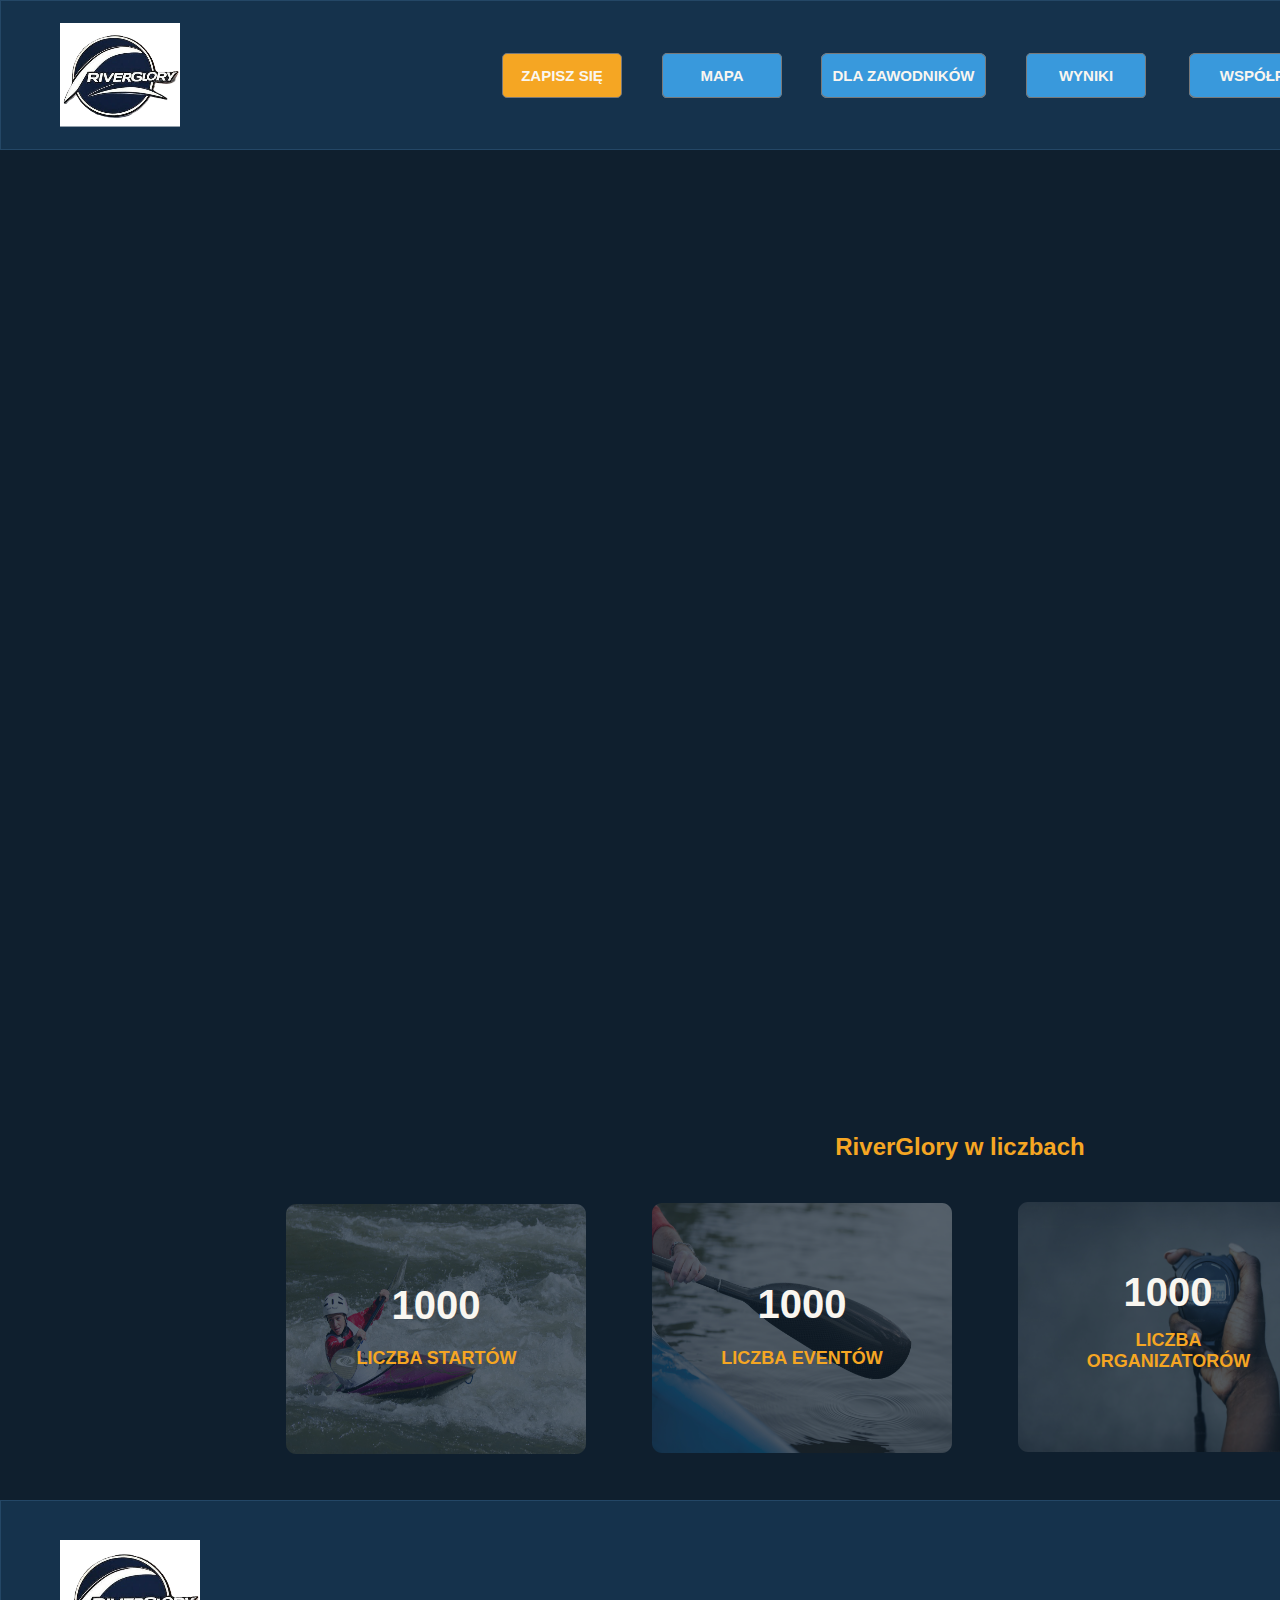
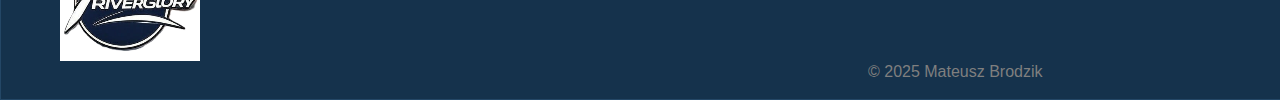
<file: index.html>
﻿<!DOCTYPE html>
<html>
  <head>
    <title>index</title>
    <meta http-equiv="X-UA-Compatible" content="IE=edge"/>
    <meta http-equiv="content-type" content="text/html; charset=utf-8"/>
    <link href="resources/css/axure_rp_page.css" type="text/css" rel="stylesheet"/>
    <link href="data/styles.css" type="text/css" rel="stylesheet"/>
    <link href="files/index/styles.css" type="text/css" rel="stylesheet"/>
    <script src="resources/scripts/jquery-3.2.1.min.js"></script>
    <script src="resources/scripts/axure/axQuery.js"></script>
    <script src="resources/scripts/axure/globals.js"></script>
    <script src="resources/scripts/axutils.js"></script>
    <script src="resources/scripts/axure/annotation.js"></script>
    <script src="resources/scripts/axure/axQuery.std.js"></script>
    <script src="resources/scripts/axure/doc.js"></script>
    <script src="resources/scripts/messagecenter.js"></script>
    <script src="resources/scripts/axure/events.js"></script>
    <script src="resources/scripts/axure/recording.js"></script>
    <script src="resources/scripts/axure/action.js"></script>
    <script src="resources/scripts/axure/expr.js"></script>
    <script src="resources/scripts/axure/geometry.js"></script>
    <script src="resources/scripts/axure/flyout.js"></script>
    <script src="resources/scripts/axure/model.js"></script>
    <script src="resources/scripts/axure/repeater.js"></script>
    <script src="resources/scripts/axure/sto.js"></script>
    <script src="resources/scripts/axure/utils.temp.js"></script>
    <script src="resources/scripts/axure/variables.js"></script>
    <script src="resources/scripts/axure/drag.js"></script>
    <script src="resources/scripts/axure/move.js"></script>
    <script src="resources/scripts/axure/visibility.js"></script>
    <script src="resources/scripts/axure/style.js"></script>
    <script src="resources/scripts/axure/adaptive.js"></script>
    <script src="resources/scripts/axure/tree.js"></script>
    <script src="resources/scripts/axure/init.temp.js"></script>
    <script src="resources/scripts/axure/legacy.js"></script>
    <script src="resources/scripts/axure/viewer.js"></script>
    <script src="resources/scripts/axure/math.js"></script>
    <script src="resources/scripts/axure/jquery.nicescroll.min.js"></script>
    <script src="data/document.js"></script>
    <script src="files/index/data.js"></script>
    <script type="text/javascript">
      $axure.utils.getTransparentGifPath = function() { return 'resources/images/transparent.gif'; };
      $axure.utils.getOtherPath = function() { return 'resources/Other.html'; };
      $axure.utils.getReloadPath = function() { return 'resources/reload.html'; };
    </script>
  </head>
  <body>
    <div id="base" class="">

      <!-- Unnamed (Naglowek stopka) -->

      <!-- Naglowek (Dynamic Panel) -->
      <div id="u1" class="ax_default" data-label="Naglowek">
        <div id="u1_state0" class="panel_state" data-label="State1" style="">
          <div id="u1_state0_content" class="panel_state_content">

            <!-- Unnamed (Rectangle) -->
            <div id="u2" class="ax_default box_1">
              <div id="u2_div" class=""></div>
              <div id="u2_text" class="text " style="display:none; visibility: hidden">
                <p></p>
              </div>
            </div>

            <!-- Unnamed (Shape) -->
            <div id="u3" class="ax_default icon">
              <img id="u3_img" class="img " src="images/index/u3.svg"/>
              <div id="u3_text" class="text " style="display:none; visibility: hidden">
                <p></p>
              </div>
            </div>

            <!-- Unnamed (Rectangle) -->
            <div id="u4" class="ax_default button">
              <div id="u4_div" class=""></div>
              <div id="u4_text" class="text ">
                <p><span>ZAPISZ SIĘ</span></p>
              </div>
            </div>

            <!-- Unnamed (Shape) -->
            <div id="u5" class="ax_default button">
              <img id="u5_img" class="img " src="images/index/u5.svg"/>
              <div id="u5_text" class="text ">
                <p><span>MAPA</span></p>
              </div>
            </div>

            <!-- Unnamed (Shape) -->
            <div id="u6" class="ax_default button">
              <img id="u6_img" class="img " src="images/index/u6.svg"/>
              <div id="u6_text" class="text ">
                <p><span>DLA ZAWODNIKÓW</span></p>
              </div>
            </div>

            <!-- Unnamed (Shape) -->
            <div id="u7" class="ax_default button">
              <img id="u7_img" class="img " src="images/index/u7.svg"/>
              <div id="u7_text" class="text ">
                <p><span>POMOC</span></p>
              </div>
            </div>

            <!-- Unnamed (Shape) -->
            <div id="u8" class="ax_default button">
              <img id="u8_img" class="img " src="images/index/u8.svg"/>
              <div id="u8_text" class="text ">
                <p><span>WYNIKI</span></p>
              </div>
            </div>

            <!-- logo (Placeholder) -->
            <div id="u9" class="ax_default placeholder" data-label="logo">
              <img id="u9_img" class="img " src="images/index/logo_u9.svg"/>
              <div id="u9_text" class="text " style="display:none; visibility: hidden">
                <p></p>
              </div>
            </div>

            <!-- Unnamed (Shape) -->
            <div id="u10" class="ax_default icon">
              <img id="u10_img" class="img " src="images/index/u10.svg"/>
              <div id="u10_text" class="text " style="display:none; visibility: hidden">
                <p></p>
              </div>
            </div>

            <!-- Unnamed (Shape) -->
            <div id="u11" class="ax_default button">
              <img id="u11_img" class="img " src="images/index/u11.svg"/>
              <div id="u11_text" class="text ">
                <p><span>WSPÓŁPRACA</span></p>
              </div>
            </div>
          </div>
        </div>
      </div>

      <!-- Stopka (Dynamic Panel) -->
      <div id="u12" class="ax_default" data-label="Stopka">
        <div id="u12_state0" class="panel_state" data-label="State1" style="">
          <div id="u12_state0_content" class="panel_state_content">

            <!-- Unnamed (Rectangle) -->
            <div id="u13" class="ax_default box_1">
              <div id="u13_div" class=""></div>
              <div id="u13_text" class="text " style="display:none; visibility: hidden">
                <p></p>
              </div>
            </div>

            <!-- Unnamed (Rectangle) -->
            <div id="u14" class="ax_default label">
              <div id="u14_div" class=""></div>
              <div id="u14_text" class="text ">
                <p><span>© 2025 Mateusz Brodzik</span></p>
              </div>
            </div>

            <!-- Unnamed (Placeholder) -->
            <div id="u15" class="ax_default placeholder">
              <img id="u15_img" class="img " src="images/index/u15.svg"/>
              <div id="u15_text" class="text " style="display:none; visibility: hidden">
                <p></p>
              </div>
            </div>

            <!-- Unnamed (Shape) -->
            <div id="u16" class="ax_default icon">
              <img id="u16_img" class="img " src="images/index/u16.svg"/>
              <div id="u16_text" class="text " style="display:none; visibility: hidden">
                <p></p>
              </div>
            </div>

            <!-- Unnamed (Shape) -->
            <div id="u17" class="ax_default icon">
              <img id="u17_img" class="img " src="images/index/u17.svg"/>
              <div id="u17_text" class="text " style="display:none; visibility: hidden">
                <p></p>
              </div>
            </div>

            <!-- Unnamed (Shape) -->
            <div id="u18" class="ax_default icon">
              <img id="u18_img" class="img " src="images/index/u18.svg"/>
              <div id="u18_text" class="text " style="display:none; visibility: hidden">
                <p></p>
              </div>
            </div>
          </div>
        </div>
      </div>
      <div id="u0" style="display:none; visibility:hidden;"></div>

      <!-- Liczby (Group) -->
      <div id="u19" class="ax_default" data-label="Liczby" data-left="286" data-top="1133" data-width="1398" data-height="321" layer-opacity="1">

        <!-- Unnamed (Rectangle) -->
        <div id="u20" class="ax_default heading_1">
          <div id="u20_div" class=""></div>
          <div id="u20_text" class="text ">
            <p><span>RiverGlory w liczbach</span></p>
          </div>
        </div>

        <!-- Unnamed (Image) -->
        <div id="u21" class="ax_default image">
          <img id="u21_img" class="img " src="images/index/u21.svg"/>
          <div id="u21_text" class="text " style="display:none; visibility: hidden">
            <p></p>
          </div>
        </div>

        <!-- Unnamed (Image) -->
        <div id="u22" class="ax_default image">
          <img id="u22_img" class="img " src="images/index/u22.svg"/>
          <div id="u22_text" class="text " style="display:none; visibility: hidden">
            <p></p>
          </div>
        </div>

        <!-- Unnamed (Image) -->
        <div id="u23" class="ax_default image">
          <img id="u23_img" class="img " src="images/index/u23.svg"/>
          <div id="u23_text" class="text " style="display:none; visibility: hidden">
            <p></p>
          </div>
        </div>

        <!-- Unnamed (Image) -->
        <div id="u24" class="ax_default image">
          <img id="u24_img" class="img " src="images/index/u24.svg"/>
          <div id="u24_text" class="text " style="display:none; visibility: hidden">
            <p></p>
          </div>
        </div>

        <!-- Unnamed (Rectangle) -->
        <div id="u25" class="ax_default heading_1">
          <div id="u25_div" class=""></div>
          <div id="u25_text" class="text ">
            <p><span>LICZBA STARTÓW</span></p>
          </div>
        </div>

        <!-- Unnamed (Rectangle) -->
        <div id="u26" class="ax_default heading_1">
          <div id="u26_div" class=""></div>
          <div id="u26_text" class="text ">
            <p><span>LICZBA EVENTÓW</span></p>
          </div>
        </div>

        <!-- Unnamed (Rectangle) -->
        <div id="u27" class="ax_default heading_1">
          <div id="u27_div" class=""></div>
          <div id="u27_text" class="text ">
            <p><span>LICZBA </span></p><p><span>ORGANIZATORÓW</span></p>
          </div>
        </div>

        <!-- Unnamed (Rectangle) -->
        <div id="u28" class="ax_default heading_1">
          <div id="u28_div" class=""></div>
          <div id="u28_text" class="text ">
            <p><span>PARTNERZY<br> STRATEGICZNI</span></p>
          </div>
        </div>

        <!-- Unnamed (Rectangle) -->
        <div id="u29" class="ax_default heading_1">
          <div id="u29_div" class=""></div>
          <div id="u29_text" class="text ">
            <p><span>1000</span></p>
          </div>
        </div>

        <!-- Unnamed (Rectangle) -->
        <div id="u30" class="ax_default heading_1">
          <div id="u30_div" class=""></div>
          <div id="u30_text" class="text ">
            <p><span>1000</span></p>
          </div>
        </div>

        <!-- Unnamed (Rectangle) -->
        <div id="u31" class="ax_default heading_1">
          <div id="u31_div" class=""></div>
          <div id="u31_text" class="text ">
            <p><span>1000</span></p>
          </div>
        </div>

        <!-- Unnamed (Rectangle) -->
        <div id="u32" class="ax_default heading_1">
          <div id="u32_div" class=""></div>
          <div id="u32_text" class="text ">
            <p><span>1000</span></p>
          </div>
        </div>
      </div>
    </div>
    <script src="resources/scripts/axure/ios.js"></script>
  </body>
</html>
</file>
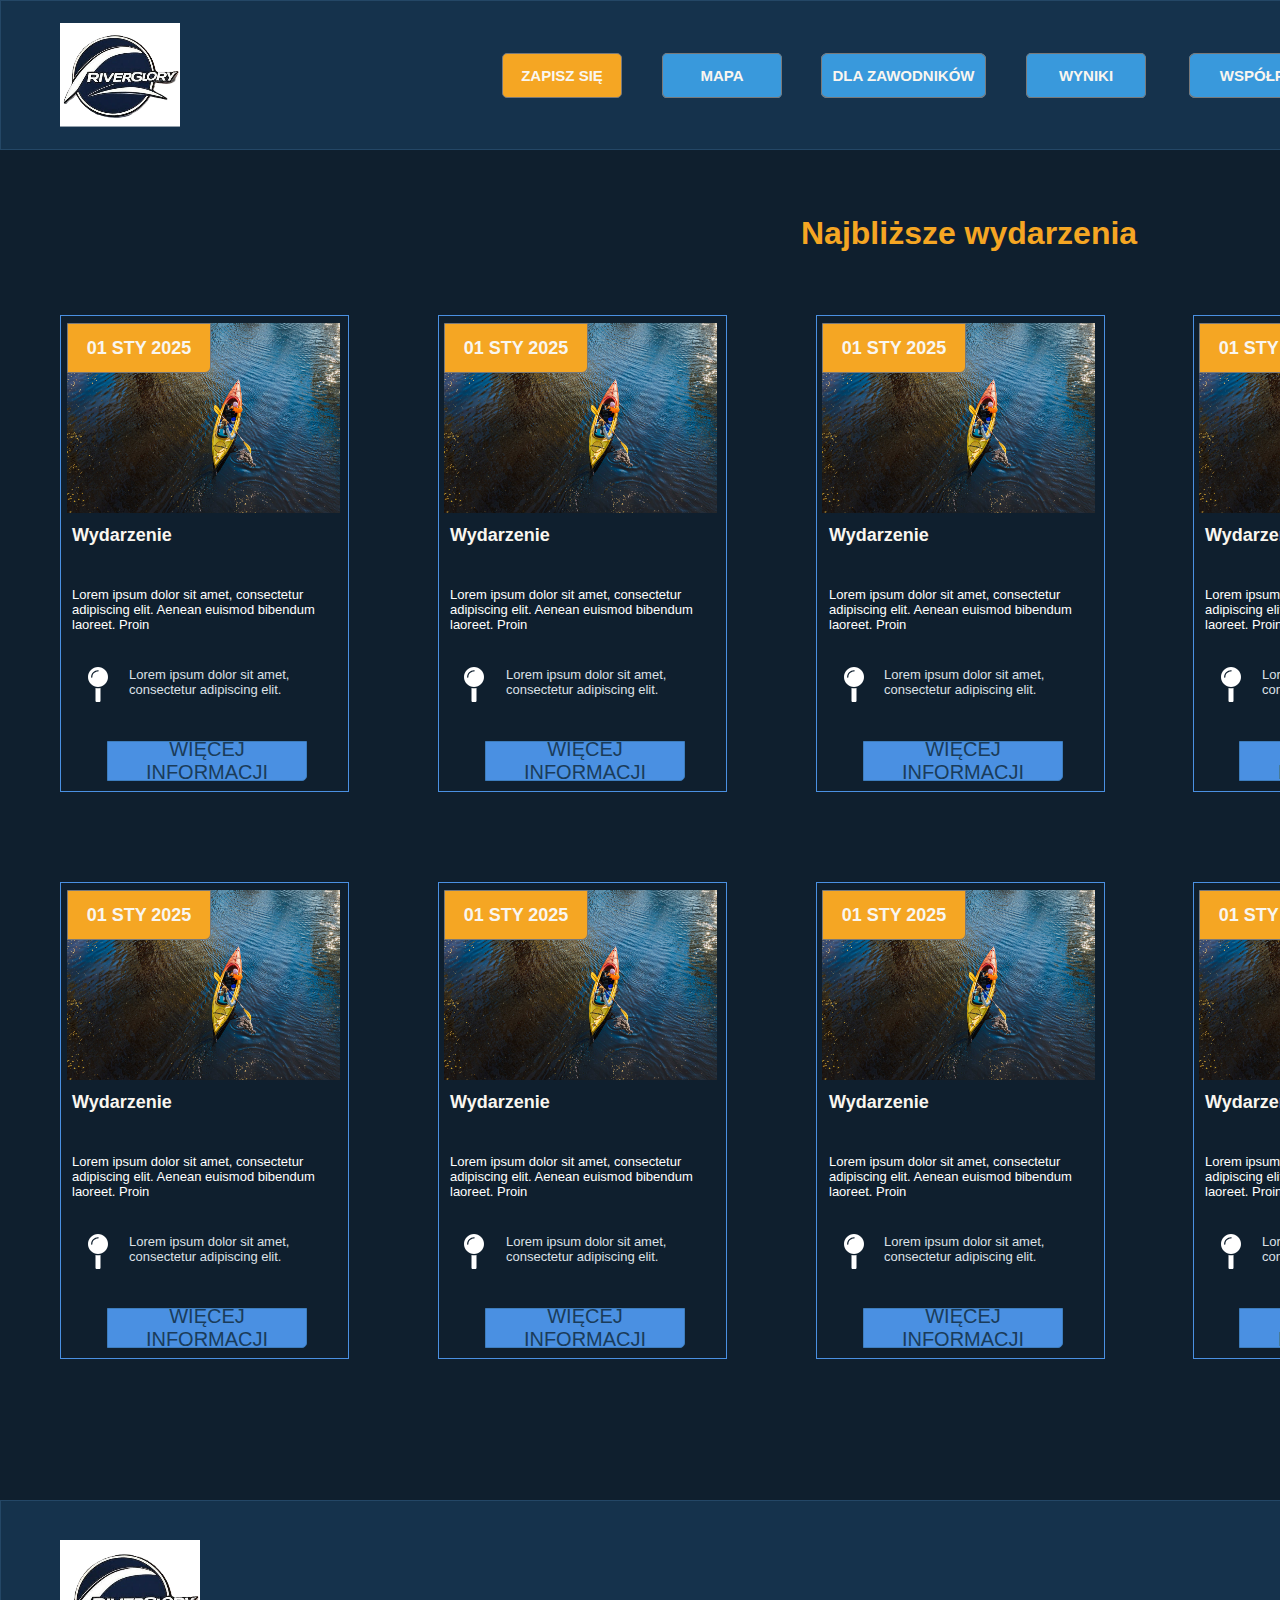
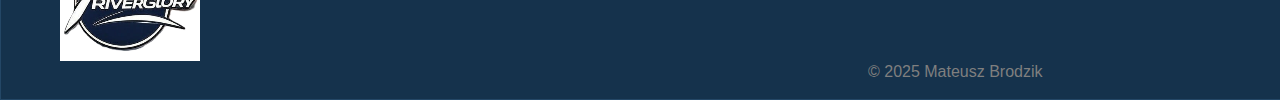
<file: kalendarz.html>
﻿<!DOCTYPE html>
<html>
  <head>
    <title>Kalendarz</title>
    <meta http-equiv="X-UA-Compatible" content="IE=edge"/>
    <meta http-equiv="content-type" content="text/html; charset=utf-8"/>
    <link href="resources/css/axure_rp_page.css" type="text/css" rel="stylesheet"/>
    <link href="data/styles.css" type="text/css" rel="stylesheet"/>
    <link href="files/kalendarz/styles.css" type="text/css" rel="stylesheet"/>
    <script src="resources/scripts/jquery-3.2.1.min.js"></script>
    <script src="resources/scripts/axure/axQuery.js"></script>
    <script src="resources/scripts/axure/globals.js"></script>
    <script src="resources/scripts/axutils.js"></script>
    <script src="resources/scripts/axure/annotation.js"></script>
    <script src="resources/scripts/axure/axQuery.std.js"></script>
    <script src="resources/scripts/axure/doc.js"></script>
    <script src="resources/scripts/messagecenter.js"></script>
    <script src="resources/scripts/axure/events.js"></script>
    <script src="resources/scripts/axure/recording.js"></script>
    <script src="resources/scripts/axure/action.js"></script>
    <script src="resources/scripts/axure/expr.js"></script>
    <script src="resources/scripts/axure/geometry.js"></script>
    <script src="resources/scripts/axure/flyout.js"></script>
    <script src="resources/scripts/axure/model.js"></script>
    <script src="resources/scripts/axure/repeater.js"></script>
    <script src="resources/scripts/axure/sto.js"></script>
    <script src="resources/scripts/axure/utils.temp.js"></script>
    <script src="resources/scripts/axure/variables.js"></script>
    <script src="resources/scripts/axure/drag.js"></script>
    <script src="resources/scripts/axure/move.js"></script>
    <script src="resources/scripts/axure/visibility.js"></script>
    <script src="resources/scripts/axure/style.js"></script>
    <script src="resources/scripts/axure/adaptive.js"></script>
    <script src="resources/scripts/axure/tree.js"></script>
    <script src="resources/scripts/axure/init.temp.js"></script>
    <script src="resources/scripts/axure/legacy.js"></script>
    <script src="resources/scripts/axure/viewer.js"></script>
    <script src="resources/scripts/axure/math.js"></script>
    <script src="resources/scripts/axure/jquery.nicescroll.min.js"></script>
    <script src="data/document.js"></script>
    <script src="files/kalendarz/data.js"></script>
    <script type="text/javascript">
      $axure.utils.getTransparentGifPath = function() { return 'resources/images/transparent.gif'; };
      $axure.utils.getOtherPath = function() { return 'resources/Other.html'; };
      $axure.utils.getReloadPath = function() { return 'resources/reload.html'; };
    </script>
  </head>
  <body>
    <div id="base" class="">

      <!-- Unnamed (Naglowek stopka) -->

      <!-- Naglowek (Dynamic Panel) -->
      <div id="u213" class="ax_default" data-label="Naglowek">
        <div id="u213_state0" class="panel_state" data-label="State1" style="">
          <div id="u213_state0_content" class="panel_state_content">

            <!-- Unnamed (Rectangle) -->
            <div id="u214" class="ax_default box_1">
              <div id="u214_div" class=""></div>
              <div id="u214_text" class="text " style="display:none; visibility: hidden">
                <p></p>
              </div>
            </div>

            <!-- Unnamed (Shape) -->
            <div id="u215" class="ax_default icon">
              <img id="u215_img" class="img " src="images/index/u3.svg"/>
              <div id="u215_text" class="text " style="display:none; visibility: hidden">
                <p></p>
              </div>
            </div>

            <!-- Unnamed (Rectangle) -->
            <div id="u216" class="ax_default button">
              <div id="u216_div" class=""></div>
              <div id="u216_text" class="text ">
                <p><span>ZAPISZ SIĘ</span></p>
              </div>
            </div>

            <!-- Unnamed (Shape) -->
            <div id="u217" class="ax_default button">
              <img id="u217_img" class="img " src="images/index/u5.svg"/>
              <div id="u217_text" class="text ">
                <p><span>MAPA</span></p>
              </div>
            </div>

            <!-- Unnamed (Shape) -->
            <div id="u218" class="ax_default button">
              <img id="u218_img" class="img " src="images/index/u6.svg"/>
              <div id="u218_text" class="text ">
                <p><span>DLA ZAWODNIKÓW</span></p>
              </div>
            </div>

            <!-- Unnamed (Shape) -->
            <div id="u219" class="ax_default button">
              <img id="u219_img" class="img " src="images/index/u7.svg"/>
              <div id="u219_text" class="text ">
                <p><span>POMOC</span></p>
              </div>
            </div>

            <!-- Unnamed (Shape) -->
            <div id="u220" class="ax_default button">
              <img id="u220_img" class="img " src="images/index/u8.svg"/>
              <div id="u220_text" class="text ">
                <p><span>WYNIKI</span></p>
              </div>
            </div>

            <!-- logo (Placeholder) -->
            <div id="u221" class="ax_default placeholder" data-label="logo">
              <img id="u221_img" class="img " src="images/index/logo_u9.svg"/>
              <div id="u221_text" class="text " style="display:none; visibility: hidden">
                <p></p>
              </div>
            </div>

            <!-- Unnamed (Shape) -->
            <div id="u222" class="ax_default icon">
              <img id="u222_img" class="img " src="images/index/u10.svg"/>
              <div id="u222_text" class="text " style="display:none; visibility: hidden">
                <p></p>
              </div>
            </div>

            <!-- Unnamed (Shape) -->
            <div id="u223" class="ax_default button">
              <img id="u223_img" class="img " src="images/index/u11.svg"/>
              <div id="u223_text" class="text ">
                <p><span>WSPÓŁPRACA</span></p>
              </div>
            </div>
          </div>
        </div>
      </div>

      <!-- Stopka (Dynamic Panel) -->
      <div id="u224" class="ax_default" data-label="Stopka">
        <div id="u224_state0" class="panel_state" data-label="State1" style="">
          <div id="u224_state0_content" class="panel_state_content">

            <!-- Unnamed (Rectangle) -->
            <div id="u225" class="ax_default box_1">
              <div id="u225_div" class=""></div>
              <div id="u225_text" class="text " style="display:none; visibility: hidden">
                <p></p>
              </div>
            </div>

            <!-- Unnamed (Rectangle) -->
            <div id="u226" class="ax_default label">
              <div id="u226_div" class=""></div>
              <div id="u226_text" class="text ">
                <p><span>© 2025 Mateusz Brodzik</span></p>
              </div>
            </div>

            <!-- Unnamed (Placeholder) -->
            <div id="u227" class="ax_default placeholder">
              <img id="u227_img" class="img " src="images/index/u15.svg"/>
              <div id="u227_text" class="text " style="display:none; visibility: hidden">
                <p></p>
              </div>
            </div>

            <!-- Unnamed (Shape) -->
            <div id="u228" class="ax_default icon">
              <img id="u228_img" class="img " src="images/index/u16.svg"/>
              <div id="u228_text" class="text " style="display:none; visibility: hidden">
                <p></p>
              </div>
            </div>

            <!-- Unnamed (Shape) -->
            <div id="u229" class="ax_default icon">
              <img id="u229_img" class="img " src="images/index/u17.svg"/>
              <div id="u229_text" class="text " style="display:none; visibility: hidden">
                <p></p>
              </div>
            </div>

            <!-- Unnamed (Shape) -->
            <div id="u230" class="ax_default icon">
              <img id="u230_img" class="img " src="images/index/u18.svg"/>
              <div id="u230_text" class="text " style="display:none; visibility: hidden">
                <p></p>
              </div>
            </div>
          </div>
        </div>
      </div>
      <div id="u212" style="display:none; visibility:hidden;"></div>

      <!-- Kalendarz (Group) -->
      <div id="u231" class="ax_default" data-label="Kalendarz" data-left="60" data-top="215" data-width="1800" data-height="1144" layer-opacity="1">

        <!-- Wydarzenia (Group) -->
        <div id="u232" class="ax_default" data-label="Wydarzenia" data-left="60" data-top="315" data-width="1800" data-height="1044" layer-opacity="1">

          <!-- Item 1 (Group) -->
          <div id="u233" class="ax_default" data-label="Item 1" data-left="816" data-top="315" data-width="289" data-height="477" layer-opacity="1">

            <!-- Unnamed (Rectangle) -->
            <div id="u234" class="ax_default box_1">
              <div id="u234_div" class=""></div>
              <div id="u234_text" class="text " style="display:none; visibility: hidden">
                <p></p>
              </div>
            </div>

            <!-- Unnamed (Shape) -->
            <div id="u235" class="ax_default icon">
              <img id="u235_img" class="img " src="images/kalendarz/u235.svg"/>
              <div id="u235_text" class="text " style="display:none; visibility: hidden">
                <p></p>
              </div>
            </div>

            <!-- Title 1 (Rectangle) -->
            <div id="u236" class="ax_default heading_2" data-label="Title 1">
              <div id="u236_div" class=""></div>
              <div id="u236_text" class="text ">
                <p><span>Wydarzenie</span></p><p><span><br></span></p>
              </div>
            </div>

            <!-- Summary 1 (Rectangle) -->
            <div id="u237" class="ax_default paragraph" data-label="Summary 1">
              <div id="u237_div" class=""></div>
              <div id="u237_text" class="text ">
                <p><span>Lorem ipsum dolor sit amet, consectetur adipiscing elit. Aenean euismod bibendum laoreet. Proin</span></p>
              </div>
            </div>

            <!-- Button 1 (Rectangle) -->
            <div id="u238" class="ax_default button" data-label="Button 1">
              <div id="u238_div" class=""></div>
              <div id="u238_text" class="text ">
                <p><span>WIĘCEJ INFORMACJI</span></p>
              </div>
            </div>

            <!-- Image 1 (Image) -->
            <div id="u239" class="ax_default image1" data-label="Image 1">
              <img id="u239_img" class="img " src="images/kalendarz/image_1_u239.jpg"/>
              <div id="u239_text" class="text " style="display:none; visibility: hidden">
                <p></p>
              </div>
            </div>

            <!-- Unnamed (Rectangle) -->
            <div id="u240" class="ax_default box_1">
              <div id="u240_div" class=""></div>
              <div id="u240_text" class="text ">
                <p><span>01 STY 2025</span></p>
              </div>
            </div>

            <!-- Summary 1 (Rectangle) -->
            <div id="u241" class="ax_default paragraph" data-label="Summary 1">
              <div id="u241_div" class=""></div>
              <div id="u241_text" class="text ">
                <p><span>Lorem ipsum dolor sit amet, consectetur adipiscing elit. </span></p>
              </div>
            </div>
          </div>

          <!-- Item 1 (Group) -->
          <div id="u242" class="ax_default" data-label="Item 1" data-left="1571" data-top="315" data-width="289" data-height="477" layer-opacity="1">

            <!-- Unnamed (Rectangle) -->
            <div id="u243" class="ax_default box_1">
              <div id="u243_div" class=""></div>
              <div id="u243_text" class="text " style="display:none; visibility: hidden">
                <p></p>
              </div>
            </div>

            <!-- Unnamed (Shape) -->
            <div id="u244" class="ax_default icon">
              <img id="u244_img" class="img " src="images/kalendarz/u235.svg"/>
              <div id="u244_text" class="text " style="display:none; visibility: hidden">
                <p></p>
              </div>
            </div>

            <!-- Title 1 (Rectangle) -->
            <div id="u245" class="ax_default heading_2" data-label="Title 1">
              <div id="u245_div" class=""></div>
              <div id="u245_text" class="text ">
                <p><span>Wydarzenie</span></p><p><span><br></span></p>
              </div>
            </div>

            <!-- Summary 1 (Rectangle) -->
            <div id="u246" class="ax_default paragraph" data-label="Summary 1">
              <div id="u246_div" class=""></div>
              <div id="u246_text" class="text ">
                <p><span>Lorem ipsum dolor sit amet, consectetur adipiscing elit. Aenean euismod bibendum laoreet. Proin</span></p>
              </div>
            </div>

            <!-- Button 1 (Rectangle) -->
            <div id="u247" class="ax_default button" data-label="Button 1">
              <div id="u247_div" class=""></div>
              <div id="u247_text" class="text ">
                <p><span>WIĘCEJ INFORMACJI</span></p>
              </div>
            </div>

            <!-- Image 1 (Image) -->
            <div id="u248" class="ax_default image1" data-label="Image 1">
              <img id="u248_img" class="img " src="images/kalendarz/image_1_u239.jpg"/>
              <div id="u248_text" class="text " style="display:none; visibility: hidden">
                <p></p>
              </div>
            </div>

            <!-- Unnamed (Rectangle) -->
            <div id="u249" class="ax_default box_1">
              <div id="u249_div" class=""></div>
              <div id="u249_text" class="text ">
                <p><span>01 STY 2025</span></p>
              </div>
            </div>

            <!-- Summary 1 (Rectangle) -->
            <div id="u250" class="ax_default paragraph" data-label="Summary 1">
              <div id="u250_div" class=""></div>
              <div id="u250_text" class="text ">
                <p><span>Lorem ipsum dolor sit amet, consectetur adipiscing elit. </span></p>
              </div>
            </div>
          </div>

          <!-- Item 1 (Group) -->
          <div id="u251" class="ax_default" data-label="Item 1" data-left="60" data-top="315" data-width="289" data-height="477" layer-opacity="1">

            <!-- Unnamed (Rectangle) -->
            <div id="u252" class="ax_default box_1">
              <div id="u252_div" class=""></div>
              <div id="u252_text" class="text " style="display:none; visibility: hidden">
                <p></p>
              </div>
            </div>

            <!-- Unnamed (Shape) -->
            <div id="u253" class="ax_default icon">
              <img id="u253_img" class="img " src="images/kalendarz/u235.svg"/>
              <div id="u253_text" class="text " style="display:none; visibility: hidden">
                <p></p>
              </div>
            </div>

            <!-- Title 1 (Rectangle) -->
            <div id="u254" class="ax_default heading_2" data-label="Title 1">
              <div id="u254_div" class=""></div>
              <div id="u254_text" class="text ">
                <p><span>Wydarzenie</span></p><p><span><br></span></p>
              </div>
            </div>

            <!-- Summary 1 (Rectangle) -->
            <div id="u255" class="ax_default paragraph" data-label="Summary 1">
              <div id="u255_div" class=""></div>
              <div id="u255_text" class="text ">
                <p><span>Lorem ipsum dolor sit amet, consectetur adipiscing elit. Aenean euismod bibendum laoreet. Proin</span></p>
              </div>
            </div>

            <!-- Button 1 (Rectangle) -->
            <div id="u256" class="ax_default button" data-label="Button 1">
              <div id="u256_div" class=""></div>
              <div id="u256_text" class="text ">
                <p><span>WIĘCEJ INFORMACJI</span></p>
              </div>
            </div>

            <!-- Image 1 (Image) -->
            <div id="u257" class="ax_default image1" data-label="Image 1">
              <img id="u257_img" class="img " src="images/kalendarz/image_1_u239.jpg"/>
              <div id="u257_text" class="text " style="display:none; visibility: hidden">
                <p></p>
              </div>
            </div>

            <!-- Unnamed (Rectangle) -->
            <div id="u258" class="ax_default box_1">
              <div id="u258_div" class=""></div>
              <div id="u258_text" class="text ">
                <p><span>01 STY 2025</span></p>
              </div>
            </div>

            <!-- Summary 1 (Rectangle) -->
            <div id="u259" class="ax_default paragraph" data-label="Summary 1">
              <div id="u259_div" class=""></div>
              <div id="u259_text" class="text ">
                <p><span>Lorem ipsum dolor sit amet, consectetur adipiscing elit. </span></p>
              </div>
            </div>
          </div>

          <!-- Item 1 (Group) -->
          <div id="u260" class="ax_default" data-label="Item 1" data-left="438" data-top="315" data-width="289" data-height="477" layer-opacity="1">

            <!-- Unnamed (Rectangle) -->
            <div id="u261" class="ax_default box_1">
              <div id="u261_div" class=""></div>
              <div id="u261_text" class="text " style="display:none; visibility: hidden">
                <p></p>
              </div>
            </div>

            <!-- Unnamed (Shape) -->
            <div id="u262" class="ax_default icon">
              <img id="u262_img" class="img " src="images/kalendarz/u235.svg"/>
              <div id="u262_text" class="text " style="display:none; visibility: hidden">
                <p></p>
              </div>
            </div>

            <!-- Title 1 (Rectangle) -->
            <div id="u263" class="ax_default heading_2" data-label="Title 1">
              <div id="u263_div" class=""></div>
              <div id="u263_text" class="text ">
                <p><span>Wydarzenie</span></p><p><span><br></span></p>
              </div>
            </div>

            <!-- Summary 1 (Rectangle) -->
            <div id="u264" class="ax_default paragraph" data-label="Summary 1">
              <div id="u264_div" class=""></div>
              <div id="u264_text" class="text ">
                <p><span>Lorem ipsum dolor sit amet, consectetur adipiscing elit. Aenean euismod bibendum laoreet. Proin</span></p>
              </div>
            </div>

            <!-- Button 1 (Rectangle) -->
            <div id="u265" class="ax_default button" data-label="Button 1">
              <div id="u265_div" class=""></div>
              <div id="u265_text" class="text ">
                <p><span>WIĘCEJ INFORMACJI</span></p>
              </div>
            </div>

            <!-- Image 1 (Image) -->
            <div id="u266" class="ax_default image1" data-label="Image 1">
              <img id="u266_img" class="img " src="images/kalendarz/image_1_u239.jpg"/>
              <div id="u266_text" class="text " style="display:none; visibility: hidden">
                <p></p>
              </div>
            </div>

            <!-- Unnamed (Rectangle) -->
            <div id="u267" class="ax_default box_1">
              <div id="u267_div" class=""></div>
              <div id="u267_text" class="text ">
                <p><span>01 STY 2025</span></p>
              </div>
            </div>

            <!-- Summary 1 (Rectangle) -->
            <div id="u268" class="ax_default paragraph" data-label="Summary 1">
              <div id="u268_div" class=""></div>
              <div id="u268_text" class="text ">
                <p><span>Lorem ipsum dolor sit amet, consectetur adipiscing elit. </span></p>
              </div>
            </div>
          </div>

          <!-- Item 1 (Group) -->
          <div id="u269" class="ax_default" data-label="Item 1" data-left="1193" data-top="315" data-width="289" data-height="477" layer-opacity="1">

            <!-- Unnamed (Rectangle) -->
            <div id="u270" class="ax_default box_1">
              <div id="u270_div" class=""></div>
              <div id="u270_text" class="text " style="display:none; visibility: hidden">
                <p></p>
              </div>
            </div>

            <!-- Unnamed (Shape) -->
            <div id="u271" class="ax_default icon">
              <img id="u271_img" class="img " src="images/kalendarz/u235.svg"/>
              <div id="u271_text" class="text " style="display:none; visibility: hidden">
                <p></p>
              </div>
            </div>

            <!-- Title 1 (Rectangle) -->
            <div id="u272" class="ax_default heading_2" data-label="Title 1">
              <div id="u272_div" class=""></div>
              <div id="u272_text" class="text ">
                <p><span>Wydarzenie</span></p><p><span><br></span></p>
              </div>
            </div>

            <!-- Summary 1 (Rectangle) -->
            <div id="u273" class="ax_default paragraph" data-label="Summary 1">
              <div id="u273_div" class=""></div>
              <div id="u273_text" class="text ">
                <p><span>Lorem ipsum dolor sit amet, consectetur adipiscing elit. Aenean euismod bibendum laoreet. Proin</span></p>
              </div>
            </div>

            <!-- Button 1 (Rectangle) -->
            <div id="u274" class="ax_default button" data-label="Button 1">
              <div id="u274_div" class=""></div>
              <div id="u274_text" class="text ">
                <p><span>WIĘCEJ INFORMACJI</span></p>
              </div>
            </div>

            <!-- Image 1 (Image) -->
            <div id="u275" class="ax_default image1" data-label="Image 1">
              <img id="u275_img" class="img " src="images/kalendarz/image_1_u239.jpg"/>
              <div id="u275_text" class="text " style="display:none; visibility: hidden">
                <p></p>
              </div>
            </div>

            <!-- Unnamed (Rectangle) -->
            <div id="u276" class="ax_default box_1">
              <div id="u276_div" class=""></div>
              <div id="u276_text" class="text ">
                <p><span>01 STY 2025</span></p>
              </div>
            </div>

            <!-- Summary 1 (Rectangle) -->
            <div id="u277" class="ax_default paragraph" data-label="Summary 1">
              <div id="u277_div" class=""></div>
              <div id="u277_text" class="text ">
                <p><span>Lorem ipsum dolor sit amet, consectetur adipiscing elit. </span></p>
              </div>
            </div>
          </div>

          <!-- Item 1 (Group) -->
          <div id="u278" class="ax_default" data-label="Item 1" data-left="816" data-top="882" data-width="289" data-height="477" layer-opacity="1">

            <!-- Unnamed (Rectangle) -->
            <div id="u279" class="ax_default box_1">
              <div id="u279_div" class=""></div>
              <div id="u279_text" class="text " style="display:none; visibility: hidden">
                <p></p>
              </div>
            </div>

            <!-- Unnamed (Shape) -->
            <div id="u280" class="ax_default icon">
              <img id="u280_img" class="img " src="images/kalendarz/u235.svg"/>
              <div id="u280_text" class="text " style="display:none; visibility: hidden">
                <p></p>
              </div>
            </div>

            <!-- Title 1 (Rectangle) -->
            <div id="u281" class="ax_default heading_2" data-label="Title 1">
              <div id="u281_div" class=""></div>
              <div id="u281_text" class="text ">
                <p><span>Wydarzenie</span></p><p><span><br></span></p>
              </div>
            </div>

            <!-- Summary 1 (Rectangle) -->
            <div id="u282" class="ax_default paragraph" data-label="Summary 1">
              <div id="u282_div" class=""></div>
              <div id="u282_text" class="text ">
                <p><span>Lorem ipsum dolor sit amet, consectetur adipiscing elit. Aenean euismod bibendum laoreet. Proin</span></p>
              </div>
            </div>

            <!-- Button 1 (Rectangle) -->
            <div id="u283" class="ax_default button" data-label="Button 1">
              <div id="u283_div" class=""></div>
              <div id="u283_text" class="text ">
                <p><span>WIĘCEJ INFORMACJI</span></p>
              </div>
            </div>

            <!-- Image 1 (Image) -->
            <div id="u284" class="ax_default image1" data-label="Image 1">
              <img id="u284_img" class="img " src="images/kalendarz/image_1_u239.jpg"/>
              <div id="u284_text" class="text " style="display:none; visibility: hidden">
                <p></p>
              </div>
            </div>

            <!-- Unnamed (Rectangle) -->
            <div id="u285" class="ax_default box_1">
              <div id="u285_div" class=""></div>
              <div id="u285_text" class="text ">
                <p><span>01 STY 2025</span></p>
              </div>
            </div>

            <!-- Summary 1 (Rectangle) -->
            <div id="u286" class="ax_default paragraph" data-label="Summary 1">
              <div id="u286_div" class=""></div>
              <div id="u286_text" class="text ">
                <p><span>Lorem ipsum dolor sit amet, consectetur adipiscing elit. </span></p>
              </div>
            </div>
          </div>

          <!-- Item 1 (Group) -->
          <div id="u287" class="ax_default" data-label="Item 1" data-left="1571" data-top="882" data-width="289" data-height="477" layer-opacity="1">

            <!-- Unnamed (Rectangle) -->
            <div id="u288" class="ax_default box_1">
              <div id="u288_div" class=""></div>
              <div id="u288_text" class="text " style="display:none; visibility: hidden">
                <p></p>
              </div>
            </div>

            <!-- Unnamed (Shape) -->
            <div id="u289" class="ax_default icon">
              <img id="u289_img" class="img " src="images/kalendarz/u235.svg"/>
              <div id="u289_text" class="text " style="display:none; visibility: hidden">
                <p></p>
              </div>
            </div>

            <!-- Title 1 (Rectangle) -->
            <div id="u290" class="ax_default heading_2" data-label="Title 1">
              <div id="u290_div" class=""></div>
              <div id="u290_text" class="text ">
                <p><span>Wydarzenie</span></p><p><span><br></span></p>
              </div>
            </div>

            <!-- Summary 1 (Rectangle) -->
            <div id="u291" class="ax_default paragraph" data-label="Summary 1">
              <div id="u291_div" class=""></div>
              <div id="u291_text" class="text ">
                <p><span>Lorem ipsum dolor sit amet, consectetur adipiscing elit. Aenean euismod bibendum laoreet. Proin</span></p>
              </div>
            </div>

            <!-- Button 1 (Rectangle) -->
            <div id="u292" class="ax_default button" data-label="Button 1">
              <div id="u292_div" class=""></div>
              <div id="u292_text" class="text ">
                <p><span>WIĘCEJ INFORMACJI</span></p>
              </div>
            </div>

            <!-- Image 1 (Image) -->
            <div id="u293" class="ax_default image1" data-label="Image 1">
              <img id="u293_img" class="img " src="images/kalendarz/image_1_u239.jpg"/>
              <div id="u293_text" class="text " style="display:none; visibility: hidden">
                <p></p>
              </div>
            </div>

            <!-- Unnamed (Rectangle) -->
            <div id="u294" class="ax_default box_1">
              <div id="u294_div" class=""></div>
              <div id="u294_text" class="text ">
                <p><span>01 STY 2025</span></p>
              </div>
            </div>

            <!-- Summary 1 (Rectangle) -->
            <div id="u295" class="ax_default paragraph" data-label="Summary 1">
              <div id="u295_div" class=""></div>
              <div id="u295_text" class="text ">
                <p><span>Lorem ipsum dolor sit amet, consectetur adipiscing elit. </span></p>
              </div>
            </div>
          </div>

          <!-- Item 1 (Group) -->
          <div id="u296" class="ax_default" data-label="Item 1" data-left="60" data-top="882" data-width="289" data-height="477" layer-opacity="1">

            <!-- Unnamed (Rectangle) -->
            <div id="u297" class="ax_default box_1">
              <div id="u297_div" class=""></div>
              <div id="u297_text" class="text " style="display:none; visibility: hidden">
                <p></p>
              </div>
            </div>

            <!-- Unnamed (Shape) -->
            <div id="u298" class="ax_default icon">
              <img id="u298_img" class="img " src="images/kalendarz/u235.svg"/>
              <div id="u298_text" class="text " style="display:none; visibility: hidden">
                <p></p>
              </div>
            </div>

            <!-- Title 1 (Rectangle) -->
            <div id="u299" class="ax_default heading_2" data-label="Title 1">
              <div id="u299_div" class=""></div>
              <div id="u299_text" class="text ">
                <p><span>Wydarzenie</span></p><p><span><br></span></p>
              </div>
            </div>

            <!-- Summary 1 (Rectangle) -->
            <div id="u300" class="ax_default paragraph" data-label="Summary 1">
              <div id="u300_div" class=""></div>
              <div id="u300_text" class="text ">
                <p><span>Lorem ipsum dolor sit amet, consectetur adipiscing elit. Aenean euismod bibendum laoreet. Proin</span></p>
              </div>
            </div>

            <!-- Button 1 (Rectangle) -->
            <div id="u301" class="ax_default button" data-label="Button 1">
              <div id="u301_div" class=""></div>
              <div id="u301_text" class="text ">
                <p><span>WIĘCEJ INFORMACJI</span></p>
              </div>
            </div>

            <!-- Image 1 (Image) -->
            <div id="u302" class="ax_default image1" data-label="Image 1">
              <img id="u302_img" class="img " src="images/kalendarz/image_1_u239.jpg"/>
              <div id="u302_text" class="text " style="display:none; visibility: hidden">
                <p></p>
              </div>
            </div>

            <!-- Unnamed (Rectangle) -->
            <div id="u303" class="ax_default box_1">
              <div id="u303_div" class=""></div>
              <div id="u303_text" class="text ">
                <p><span>01 STY 2025</span></p>
              </div>
            </div>

            <!-- Summary 1 (Rectangle) -->
            <div id="u304" class="ax_default paragraph" data-label="Summary 1">
              <div id="u304_div" class=""></div>
              <div id="u304_text" class="text ">
                <p><span>Lorem ipsum dolor sit amet, consectetur adipiscing elit. </span></p>
              </div>
            </div>
          </div>

          <!-- Item 1 (Group) -->
          <div id="u305" class="ax_default" data-label="Item 1" data-left="438" data-top="882" data-width="289" data-height="477" layer-opacity="1">

            <!-- Unnamed (Rectangle) -->
            <div id="u306" class="ax_default box_1">
              <div id="u306_div" class=""></div>
              <div id="u306_text" class="text " style="display:none; visibility: hidden">
                <p></p>
              </div>
            </div>

            <!-- Unnamed (Shape) -->
            <div id="u307" class="ax_default icon">
              <img id="u307_img" class="img " src="images/kalendarz/u235.svg"/>
              <div id="u307_text" class="text " style="display:none; visibility: hidden">
                <p></p>
              </div>
            </div>

            <!-- Title 1 (Rectangle) -->
            <div id="u308" class="ax_default heading_2" data-label="Title 1">
              <div id="u308_div" class=""></div>
              <div id="u308_text" class="text ">
                <p><span>Wydarzenie</span></p><p><span><br></span></p>
              </div>
            </div>

            <!-- Summary 1 (Rectangle) -->
            <div id="u309" class="ax_default paragraph" data-label="Summary 1">
              <div id="u309_div" class=""></div>
              <div id="u309_text" class="text ">
                <p><span>Lorem ipsum dolor sit amet, consectetur adipiscing elit. Aenean euismod bibendum laoreet. Proin</span></p>
              </div>
            </div>

            <!-- Button 1 (Rectangle) -->
            <div id="u310" class="ax_default button" data-label="Button 1">
              <div id="u310_div" class=""></div>
              <div id="u310_text" class="text ">
                <p><span>WIĘCEJ INFORMACJI</span></p>
              </div>
            </div>

            <!-- Image 1 (Image) -->
            <div id="u311" class="ax_default image1" data-label="Image 1">
              <img id="u311_img" class="img " src="images/kalendarz/image_1_u239.jpg"/>
              <div id="u311_text" class="text " style="display:none; visibility: hidden">
                <p></p>
              </div>
            </div>

            <!-- Unnamed (Rectangle) -->
            <div id="u312" class="ax_default box_1">
              <div id="u312_div" class=""></div>
              <div id="u312_text" class="text ">
                <p><span>01 STY 2025</span></p>
              </div>
            </div>

            <!-- Summary 1 (Rectangle) -->
            <div id="u313" class="ax_default paragraph" data-label="Summary 1">
              <div id="u313_div" class=""></div>
              <div id="u313_text" class="text ">
                <p><span>Lorem ipsum dolor sit amet, consectetur adipiscing elit. </span></p>
              </div>
            </div>
          </div>

          <!-- Item 1 (Group) -->
          <div id="u314" class="ax_default" data-label="Item 1" data-left="1193" data-top="882" data-width="289" data-height="477" layer-opacity="1">

            <!-- Unnamed (Rectangle) -->
            <div id="u315" class="ax_default box_1">
              <div id="u315_div" class=""></div>
              <div id="u315_text" class="text " style="display:none; visibility: hidden">
                <p></p>
              </div>
            </div>

            <!-- Unnamed (Shape) -->
            <div id="u316" class="ax_default icon">
              <img id="u316_img" class="img " src="images/kalendarz/u235.svg"/>
              <div id="u316_text" class="text " style="display:none; visibility: hidden">
                <p></p>
              </div>
            </div>

            <!-- Title 1 (Rectangle) -->
            <div id="u317" class="ax_default heading_2" data-label="Title 1">
              <div id="u317_div" class=""></div>
              <div id="u317_text" class="text ">
                <p><span>Wydarzenie</span></p><p><span><br></span></p>
              </div>
            </div>

            <!-- Summary 1 (Rectangle) -->
            <div id="u318" class="ax_default paragraph" data-label="Summary 1">
              <div id="u318_div" class=""></div>
              <div id="u318_text" class="text ">
                <p><span>Lorem ipsum dolor sit amet, consectetur adipiscing elit. Aenean euismod bibendum laoreet. Proin</span></p>
              </div>
            </div>

            <!-- Button 1 (Rectangle) -->
            <div id="u319" class="ax_default button" data-label="Button 1">
              <div id="u319_div" class=""></div>
              <div id="u319_text" class="text ">
                <p><span>WIĘCEJ INFORMACJI</span></p>
              </div>
            </div>

            <!-- Image 1 (Image) -->
            <div id="u320" class="ax_default image1" data-label="Image 1">
              <img id="u320_img" class="img " src="images/kalendarz/image_1_u239.jpg"/>
              <div id="u320_text" class="text " style="display:none; visibility: hidden">
                <p></p>
              </div>
            </div>

            <!-- Unnamed (Rectangle) -->
            <div id="u321" class="ax_default box_1">
              <div id="u321_div" class=""></div>
              <div id="u321_text" class="text ">
                <p><span>01 STY 2025</span></p>
              </div>
            </div>

            <!-- Summary 1 (Rectangle) -->
            <div id="u322" class="ax_default paragraph" data-label="Summary 1">
              <div id="u322_div" class=""></div>
              <div id="u322_text" class="text ">
                <p><span>Lorem ipsum dolor sit amet, consectetur adipiscing elit. </span></p>
              </div>
            </div>
          </div>
        </div>

        <!-- Unnamed (Rectangle) -->
        <div id="u323" class="ax_default heading_1">
          <div id="u323_div" class=""></div>
          <div id="u323_text" class="text ">
            <p><span>Najbliższe wydarzenia</span></p>
          </div>
        </div>
      </div>
    </div>
    <script src="resources/scripts/axure/ios.js"></script>
  </body>
</html>
</file>
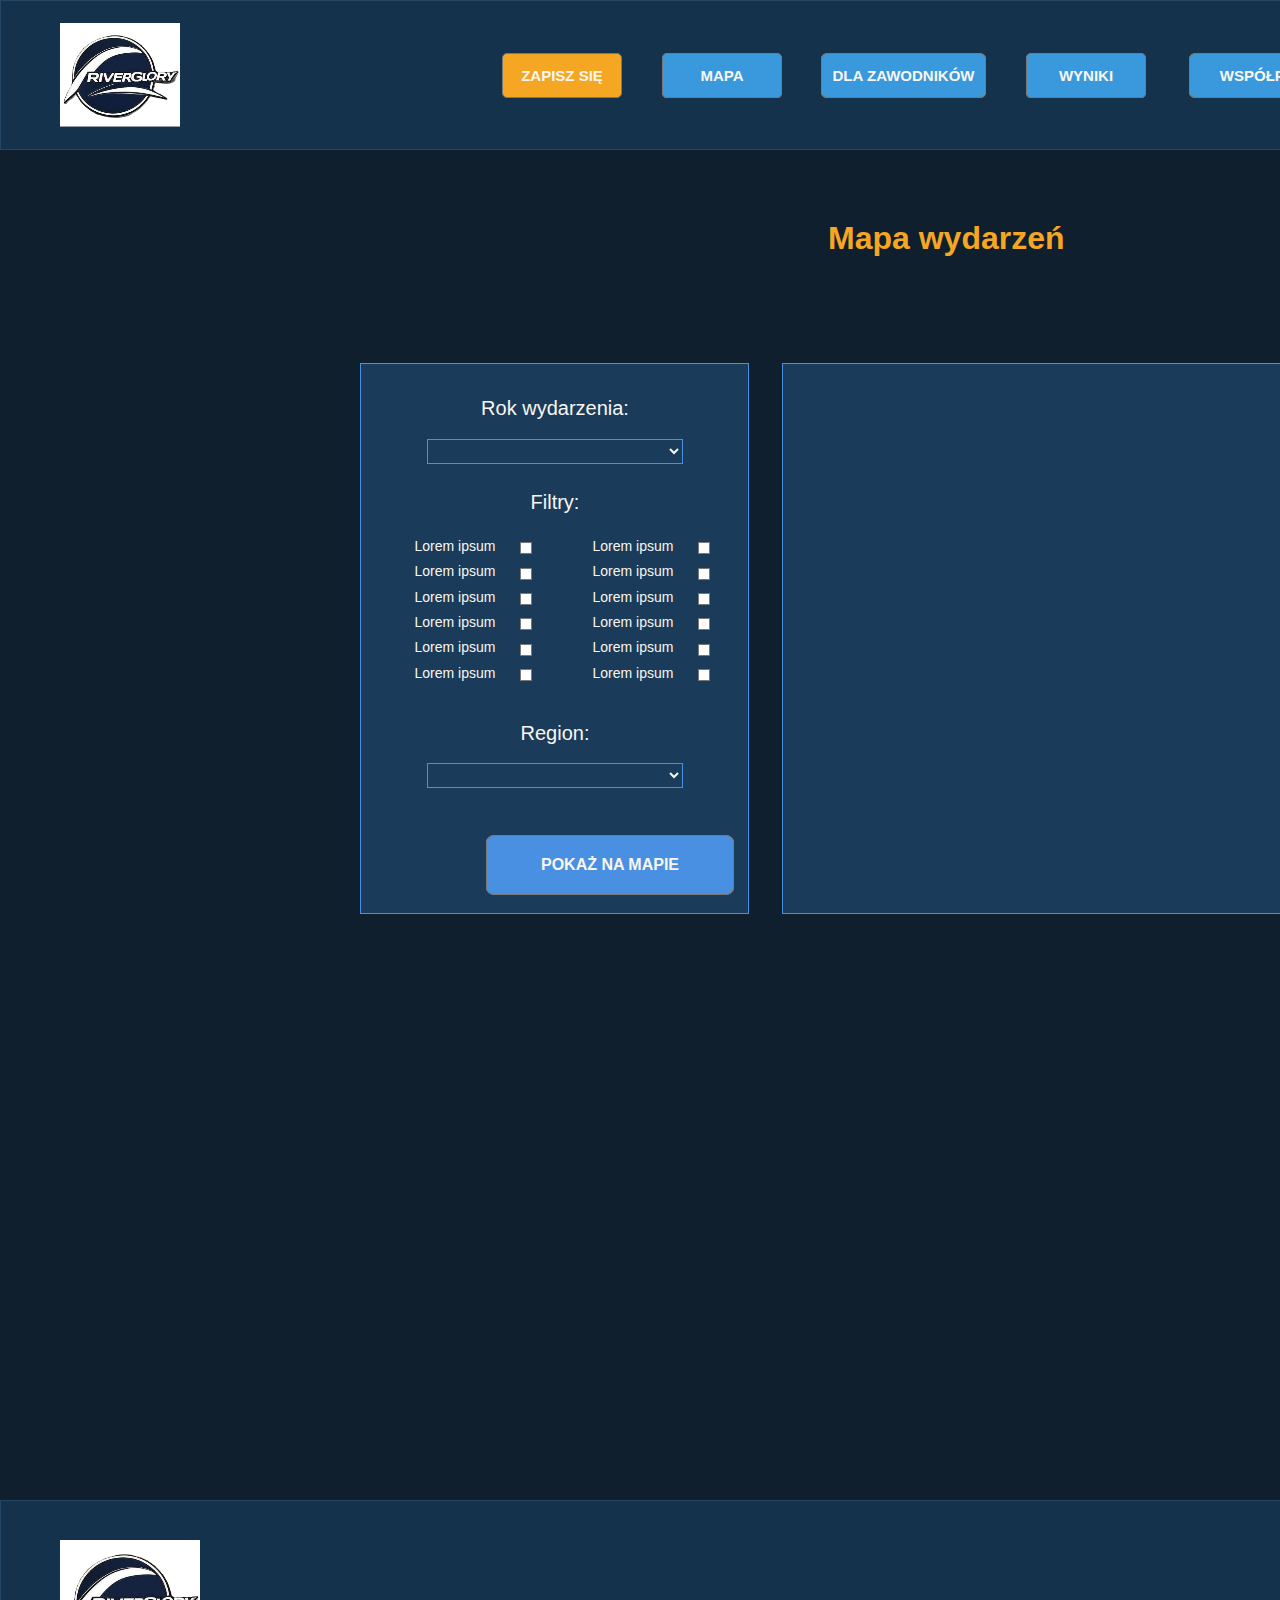
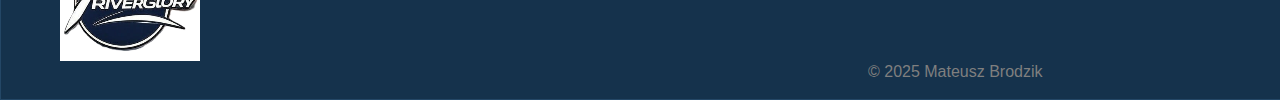
<file: mapa.html>
﻿<!DOCTYPE html>
<html>
  <head>
    <title>Mapa</title>
    <meta http-equiv="X-UA-Compatible" content="IE=edge"/>
    <meta http-equiv="content-type" content="text/html; charset=utf-8"/>
    <link href="resources/css/axure_rp_page.css" type="text/css" rel="stylesheet"/>
    <link href="data/styles.css" type="text/css" rel="stylesheet"/>
    <link href="files/mapa/styles.css" type="text/css" rel="stylesheet"/>
    <script src="resources/scripts/jquery-3.2.1.min.js"></script>
    <script src="resources/scripts/axure/axQuery.js"></script>
    <script src="resources/scripts/axure/globals.js"></script>
    <script src="resources/scripts/axutils.js"></script>
    <script src="resources/scripts/axure/annotation.js"></script>
    <script src="resources/scripts/axure/axQuery.std.js"></script>
    <script src="resources/scripts/axure/doc.js"></script>
    <script src="resources/scripts/messagecenter.js"></script>
    <script src="resources/scripts/axure/events.js"></script>
    <script src="resources/scripts/axure/recording.js"></script>
    <script src="resources/scripts/axure/action.js"></script>
    <script src="resources/scripts/axure/expr.js"></script>
    <script src="resources/scripts/axure/geometry.js"></script>
    <script src="resources/scripts/axure/flyout.js"></script>
    <script src="resources/scripts/axure/model.js"></script>
    <script src="resources/scripts/axure/repeater.js"></script>
    <script src="resources/scripts/axure/sto.js"></script>
    <script src="resources/scripts/axure/utils.temp.js"></script>
    <script src="resources/scripts/axure/variables.js"></script>
    <script src="resources/scripts/axure/drag.js"></script>
    <script src="resources/scripts/axure/move.js"></script>
    <script src="resources/scripts/axure/visibility.js"></script>
    <script src="resources/scripts/axure/style.js"></script>
    <script src="resources/scripts/axure/adaptive.js"></script>
    <script src="resources/scripts/axure/tree.js"></script>
    <script src="resources/scripts/axure/init.temp.js"></script>
    <script src="resources/scripts/axure/legacy.js"></script>
    <script src="resources/scripts/axure/viewer.js"></script>
    <script src="resources/scripts/axure/math.js"></script>
    <script src="resources/scripts/axure/jquery.nicescroll.min.js"></script>
    <script src="data/document.js"></script>
    <script src="files/mapa/data.js"></script>
    <script type="text/javascript">
      $axure.utils.getTransparentGifPath = function() { return 'resources/images/transparent.gif'; };
      $axure.utils.getOtherPath = function() { return 'resources/Other.html'; };
      $axure.utils.getReloadPath = function() { return 'resources/reload.html'; };
    </script>
  </head>
  <body>
    <div id="base" class="">

      <!-- Unnamed (Naglowek stopka) -->

      <!-- Naglowek (Dynamic Panel) -->
      <div id="u140" class="ax_default" data-label="Naglowek">
        <div id="u140_state0" class="panel_state" data-label="State1" style="">
          <div id="u140_state0_content" class="panel_state_content">

            <!-- Unnamed (Rectangle) -->
            <div id="u141" class="ax_default box_1">
              <div id="u141_div" class=""></div>
              <div id="u141_text" class="text " style="display:none; visibility: hidden">
                <p></p>
              </div>
            </div>

            <!-- Unnamed (Shape) -->
            <div id="u142" class="ax_default icon">
              <img id="u142_img" class="img " src="images/index/u3.svg"/>
              <div id="u142_text" class="text " style="display:none; visibility: hidden">
                <p></p>
              </div>
            </div>

            <!-- Unnamed (Rectangle) -->
            <div id="u143" class="ax_default button">
              <div id="u143_div" class=""></div>
              <div id="u143_text" class="text ">
                <p><span>ZAPISZ SIĘ</span></p>
              </div>
            </div>

            <!-- Unnamed (Shape) -->
            <div id="u144" class="ax_default button">
              <img id="u144_img" class="img " src="images/index/u5.svg"/>
              <div id="u144_text" class="text ">
                <p><span>MAPA</span></p>
              </div>
            </div>

            <!-- Unnamed (Shape) -->
            <div id="u145" class="ax_default button">
              <img id="u145_img" class="img " src="images/index/u6.svg"/>
              <div id="u145_text" class="text ">
                <p><span>DLA ZAWODNIKÓW</span></p>
              </div>
            </div>

            <!-- Unnamed (Shape) -->
            <div id="u146" class="ax_default button">
              <img id="u146_img" class="img " src="images/index/u7.svg"/>
              <div id="u146_text" class="text ">
                <p><span>POMOC</span></p>
              </div>
            </div>

            <!-- Unnamed (Shape) -->
            <div id="u147" class="ax_default button">
              <img id="u147_img" class="img " src="images/index/u8.svg"/>
              <div id="u147_text" class="text ">
                <p><span>WYNIKI</span></p>
              </div>
            </div>

            <!-- logo (Placeholder) -->
            <div id="u148" class="ax_default placeholder" data-label="logo">
              <img id="u148_img" class="img " src="images/index/logo_u9.svg"/>
              <div id="u148_text" class="text " style="display:none; visibility: hidden">
                <p></p>
              </div>
            </div>

            <!-- Unnamed (Shape) -->
            <div id="u149" class="ax_default icon">
              <img id="u149_img" class="img " src="images/index/u10.svg"/>
              <div id="u149_text" class="text " style="display:none; visibility: hidden">
                <p></p>
              </div>
            </div>

            <!-- Unnamed (Shape) -->
            <div id="u150" class="ax_default button">
              <img id="u150_img" class="img " src="images/index/u11.svg"/>
              <div id="u150_text" class="text ">
                <p><span>WSPÓŁPRACA</span></p>
              </div>
            </div>
          </div>
        </div>
      </div>

      <!-- Stopka (Dynamic Panel) -->
      <div id="u151" class="ax_default" data-label="Stopka">
        <div id="u151_state0" class="panel_state" data-label="State1" style="">
          <div id="u151_state0_content" class="panel_state_content">

            <!-- Unnamed (Rectangle) -->
            <div id="u152" class="ax_default box_1">
              <div id="u152_div" class=""></div>
              <div id="u152_text" class="text " style="display:none; visibility: hidden">
                <p></p>
              </div>
            </div>

            <!-- Unnamed (Rectangle) -->
            <div id="u153" class="ax_default label">
              <div id="u153_div" class=""></div>
              <div id="u153_text" class="text ">
                <p><span>© 2025 Mateusz Brodzik</span></p>
              </div>
            </div>

            <!-- Unnamed (Placeholder) -->
            <div id="u154" class="ax_default placeholder">
              <img id="u154_img" class="img " src="images/index/u15.svg"/>
              <div id="u154_text" class="text " style="display:none; visibility: hidden">
                <p></p>
              </div>
            </div>

            <!-- Unnamed (Shape) -->
            <div id="u155" class="ax_default icon">
              <img id="u155_img" class="img " src="images/index/u16.svg"/>
              <div id="u155_text" class="text " style="display:none; visibility: hidden">
                <p></p>
              </div>
            </div>

            <!-- Unnamed (Shape) -->
            <div id="u156" class="ax_default icon">
              <img id="u156_img" class="img " src="images/index/u17.svg"/>
              <div id="u156_text" class="text " style="display:none; visibility: hidden">
                <p></p>
              </div>
            </div>

            <!-- Unnamed (Shape) -->
            <div id="u157" class="ax_default icon">
              <img id="u157_img" class="img " src="images/index/u18.svg"/>
              <div id="u157_text" class="text " style="display:none; visibility: hidden">
                <p></p>
              </div>
            </div>
          </div>
        </div>
      </div>
      <div id="u139" style="display:none; visibility:hidden;"></div>

      <!-- Mapa (Group) -->
      <div id="u158" class="ax_default" data-label="Mapa" data-left="360" data-top="220" data-width="1200" data-height="694" layer-opacity="1">

        <!-- Unnamed (Rectangle) -->
        <div id="u159" class="ax_default heading_1">
          <div id="u159_div" class=""></div>
          <div id="u159_text" class="text ">
            <p><span>Mapa wydarzeń</span></p>
          </div>
        </div>

        <!-- Unnamed (Rectangle) -->
        <div id="u160" class="ax_default box_1">
          <div id="u160_div" class=""></div>
          <div id="u160_text" class="text " style="display:none; visibility: hidden">
            <p></p>
          </div>
        </div>

        <!-- Unnamed (Rectangle) -->
        <div id="u161" class="ax_default box_1">
          <div id="u161_div" class=""></div>
          <div id="u161_text" class="text " style="display:none; visibility: hidden">
            <p></p>
          </div>
        </div>

        <!-- Unnamed (Shape) -->
        <div id="u162" class="ax_default button">
          <img id="u162_img" class="img " src="images/mapa/u162.svg"/>
          <div id="u162_text" class="text ">
            <p><span>POKAŻ NA MAPIE</span></p>
          </div>
        </div>

        <!-- Unnamed (Rectangle) -->
        <div id="u163" class="ax_default label">
          <div id="u163_div" class=""></div>
          <div id="u163_text" class="text ">
            <p><span>Rok wydarzenia:</span></p><p><span><br></span></p>
          </div>
        </div>

        <!-- Unnamed (Droplist) -->
        <div id="u164" class="ax_default droplist">
          <div id="u164_div" class=""></div>
          <select id="u164_input" class="u164_input">
          </select>
        </div>

        <!-- Unnamed (Rectangle) -->
        <div id="u165" class="ax_default label">
          <div id="u165_div" class=""></div>
          <div id="u165_text" class="text ">
            <p><span>Filtry:</span></p>
          </div>
        </div>

        <!-- Unnamed (Rectangle) -->
        <div id="u166" class="ax_default label">
          <div id="u166_div" class=""></div>
          <div id="u166_text" class="text ">
            <p><span>Region:</span></p><p><span><br></span></p>
          </div>
        </div>

        <!-- Unnamed (Droplist) -->
        <div id="u167" class="ax_default droplist">
          <div id="u167_div" class=""></div>
          <select id="u167_input" class="u167_input">
          </select>
        </div>

        <!-- Checkboxy (Group) -->
        <div id="u168" class="ax_default" data-label="Checkboxy" data-left="400" data-top="538" data-width="310" data-height="152" layer-opacity="1">

          <!-- Unnamed (Rectangle) -->
          <div id="u169" class="ax_default label">
            <div id="u169_div" class=""></div>
            <div id="u169_text" class="text ">
              <p><span>Lorem ipsum</span></p>
            </div>
          </div>

          <!-- Unnamed (Checkbox) -->
          <div id="u170" class="ax_default checkbox">
            <label id="u170_input_label" for="u170_input" style="position: absolute; left: 0px;">
              <img id="u170_img" class="img " src="images/mapa/u170.svg"/>
              <div id="u170_text" class="text " style="display:none; visibility: hidden">
                <p></p>
              </div>
            </label>
            <input id="u170_input" type="checkbox" value="checkbox"/>
          </div>

          <!-- Unnamed (Rectangle) -->
          <div id="u171" class="ax_default label">
            <div id="u171_div" class=""></div>
            <div id="u171_text" class="text ">
              <p><span>Lorem ipsum</span></p>
            </div>
          </div>

          <!-- Unnamed (Checkbox) -->
          <div id="u172" class="ax_default checkbox">
            <label id="u172_input_label" for="u172_input" style="position: absolute; left: 0px;">
              <img id="u172_img" class="img " src="images/mapa/u172.svg"/>
              <div id="u172_text" class="text " style="display:none; visibility: hidden">
                <p></p>
              </div>
            </label>
            <input id="u172_input" type="checkbox" value="checkbox"/>
          </div>

          <!-- Unnamed (Rectangle) -->
          <div id="u173" class="ax_default label">
            <div id="u173_div" class=""></div>
            <div id="u173_text" class="text ">
              <p><span>Lorem ipsum</span></p>
            </div>
          </div>

          <!-- Unnamed (Checkbox) -->
          <div id="u174" class="ax_default checkbox">
            <label id="u174_input_label" for="u174_input" style="position: absolute; left: 0px;">
              <img id="u174_img" class="img " src="images/mapa/u174.svg"/>
              <div id="u174_text" class="text " style="display:none; visibility: hidden">
                <p></p>
              </div>
            </label>
            <input id="u174_input" type="checkbox" value="checkbox"/>
          </div>

          <!-- Unnamed (Rectangle) -->
          <div id="u175" class="ax_default label">
            <div id="u175_div" class=""></div>
            <div id="u175_text" class="text ">
              <p><span>Lorem ipsum</span></p>
            </div>
          </div>

          <!-- Unnamed (Checkbox) -->
          <div id="u176" class="ax_default checkbox">
            <label id="u176_input_label" for="u176_input" style="position: absolute; left: 0px;">
              <img id="u176_img" class="img " src="images/mapa/u176.svg"/>
              <div id="u176_text" class="text " style="display:none; visibility: hidden">
                <p></p>
              </div>
            </label>
            <input id="u176_input" type="checkbox" value="checkbox"/>
          </div>

          <!-- Unnamed (Rectangle) -->
          <div id="u177" class="ax_default label">
            <div id="u177_div" class=""></div>
            <div id="u177_text" class="text ">
              <p><span>Lorem ipsum</span></p>
            </div>
          </div>

          <!-- Unnamed (Checkbox) -->
          <div id="u178" class="ax_default checkbox">
            <label id="u178_input_label" for="u178_input" style="position: absolute; left: 0px;">
              <img id="u178_img" class="img " src="images/mapa/u178.svg"/>
              <div id="u178_text" class="text " style="display:none; visibility: hidden">
                <p></p>
              </div>
            </label>
            <input id="u178_input" type="checkbox" value="checkbox"/>
          </div>

          <!-- Unnamed (Rectangle) -->
          <div id="u179" class="ax_default label">
            <div id="u179_div" class=""></div>
            <div id="u179_text" class="text ">
              <p><span>Lorem ipsum</span></p>
            </div>
          </div>

          <!-- Unnamed (Checkbox) -->
          <div id="u180" class="ax_default checkbox">
            <label id="u180_input_label" for="u180_input" style="position: absolute; left: 0px;">
              <img id="u180_img" class="img " src="images/mapa/u180.svg"/>
              <div id="u180_text" class="text " style="display:none; visibility: hidden">
                <p></p>
              </div>
            </label>
            <input id="u180_input" type="checkbox" value="checkbox"/>
          </div>

          <!-- Unnamed (Rectangle) -->
          <div id="u181" class="ax_default label">
            <div id="u181_div" class=""></div>
            <div id="u181_text" class="text ">
              <p><span>Lorem ipsum</span></p>
            </div>
          </div>

          <!-- Unnamed (Checkbox) -->
          <div id="u182" class="ax_default checkbox">
            <label id="u182_input_label" for="u182_input" style="position: absolute; left: 0px;">
              <img id="u182_img" class="img " src="images/mapa/u182.svg"/>
              <div id="u182_text" class="text " style="display:none; visibility: hidden">
                <p></p>
              </div>
            </label>
            <input id="u182_input" type="checkbox" value="checkbox"/>
          </div>

          <!-- Unnamed (Rectangle) -->
          <div id="u183" class="ax_default label">
            <div id="u183_div" class=""></div>
            <div id="u183_text" class="text ">
              <p><span>Lorem ipsum</span></p>
            </div>
          </div>

          <!-- Unnamed (Checkbox) -->
          <div id="u184" class="ax_default checkbox">
            <label id="u184_input_label" for="u184_input" style="position: absolute; left: 0px;">
              <img id="u184_img" class="img " src="images/mapa/u184.svg"/>
              <div id="u184_text" class="text " style="display:none; visibility: hidden">
                <p></p>
              </div>
            </label>
            <input id="u184_input" type="checkbox" value="checkbox"/>
          </div>

          <!-- Unnamed (Rectangle) -->
          <div id="u185" class="ax_default label">
            <div id="u185_div" class=""></div>
            <div id="u185_text" class="text ">
              <p><span>Lorem ipsum</span></p>
            </div>
          </div>

          <!-- Unnamed (Checkbox) -->
          <div id="u186" class="ax_default checkbox">
            <label id="u186_input_label" for="u186_input" style="position: absolute; left: 0px;">
              <img id="u186_img" class="img " src="images/mapa/u186.svg"/>
              <div id="u186_text" class="text " style="display:none; visibility: hidden">
                <p></p>
              </div>
            </label>
            <input id="u186_input" type="checkbox" value="checkbox"/>
          </div>

          <!-- Unnamed (Rectangle) -->
          <div id="u187" class="ax_default label">
            <div id="u187_div" class=""></div>
            <div id="u187_text" class="text ">
              <p><span>Lorem ipsum</span></p>
            </div>
          </div>

          <!-- Unnamed (Checkbox) -->
          <div id="u188" class="ax_default checkbox">
            <label id="u188_input_label" for="u188_input" style="position: absolute; left: 0px;">
              <img id="u188_img" class="img " src="images/mapa/u188.svg"/>
              <div id="u188_text" class="text " style="display:none; visibility: hidden">
                <p></p>
              </div>
            </label>
            <input id="u188_input" type="checkbox" value="checkbox"/>
          </div>

          <!-- Unnamed (Rectangle) -->
          <div id="u189" class="ax_default label">
            <div id="u189_div" class=""></div>
            <div id="u189_text" class="text ">
              <p><span>Lorem ipsum</span></p>
            </div>
          </div>

          <!-- Unnamed (Checkbox) -->
          <div id="u190" class="ax_default checkbox">
            <label id="u190_input_label" for="u190_input" style="position: absolute; left: 0px;">
              <img id="u190_img" class="img " src="images/mapa/u190.svg"/>
              <div id="u190_text" class="text " style="display:none; visibility: hidden">
                <p></p>
              </div>
            </label>
            <input id="u190_input" type="checkbox" value="checkbox"/>
          </div>

          <!-- Unnamed (Rectangle) -->
          <div id="u191" class="ax_default label">
            <div id="u191_div" class=""></div>
            <div id="u191_text" class="text ">
              <p><span>Lorem ipsum</span></p>
            </div>
          </div>

          <!-- Unnamed (Checkbox) -->
          <div id="u192" class="ax_default checkbox">
            <label id="u192_input_label" for="u192_input" style="position: absolute; left: 0px;">
              <img id="u192_img" class="img " src="images/mapa/u192.svg"/>
              <div id="u192_text" class="text " style="display:none; visibility: hidden">
                <p></p>
              </div>
            </label>
            <input id="u192_input" type="checkbox" value="checkbox"/>
          </div>
        </div>
      </div>
    </div>
    <script src="resources/scripts/axure/ios.js"></script>
  </body>
</html>
</file>
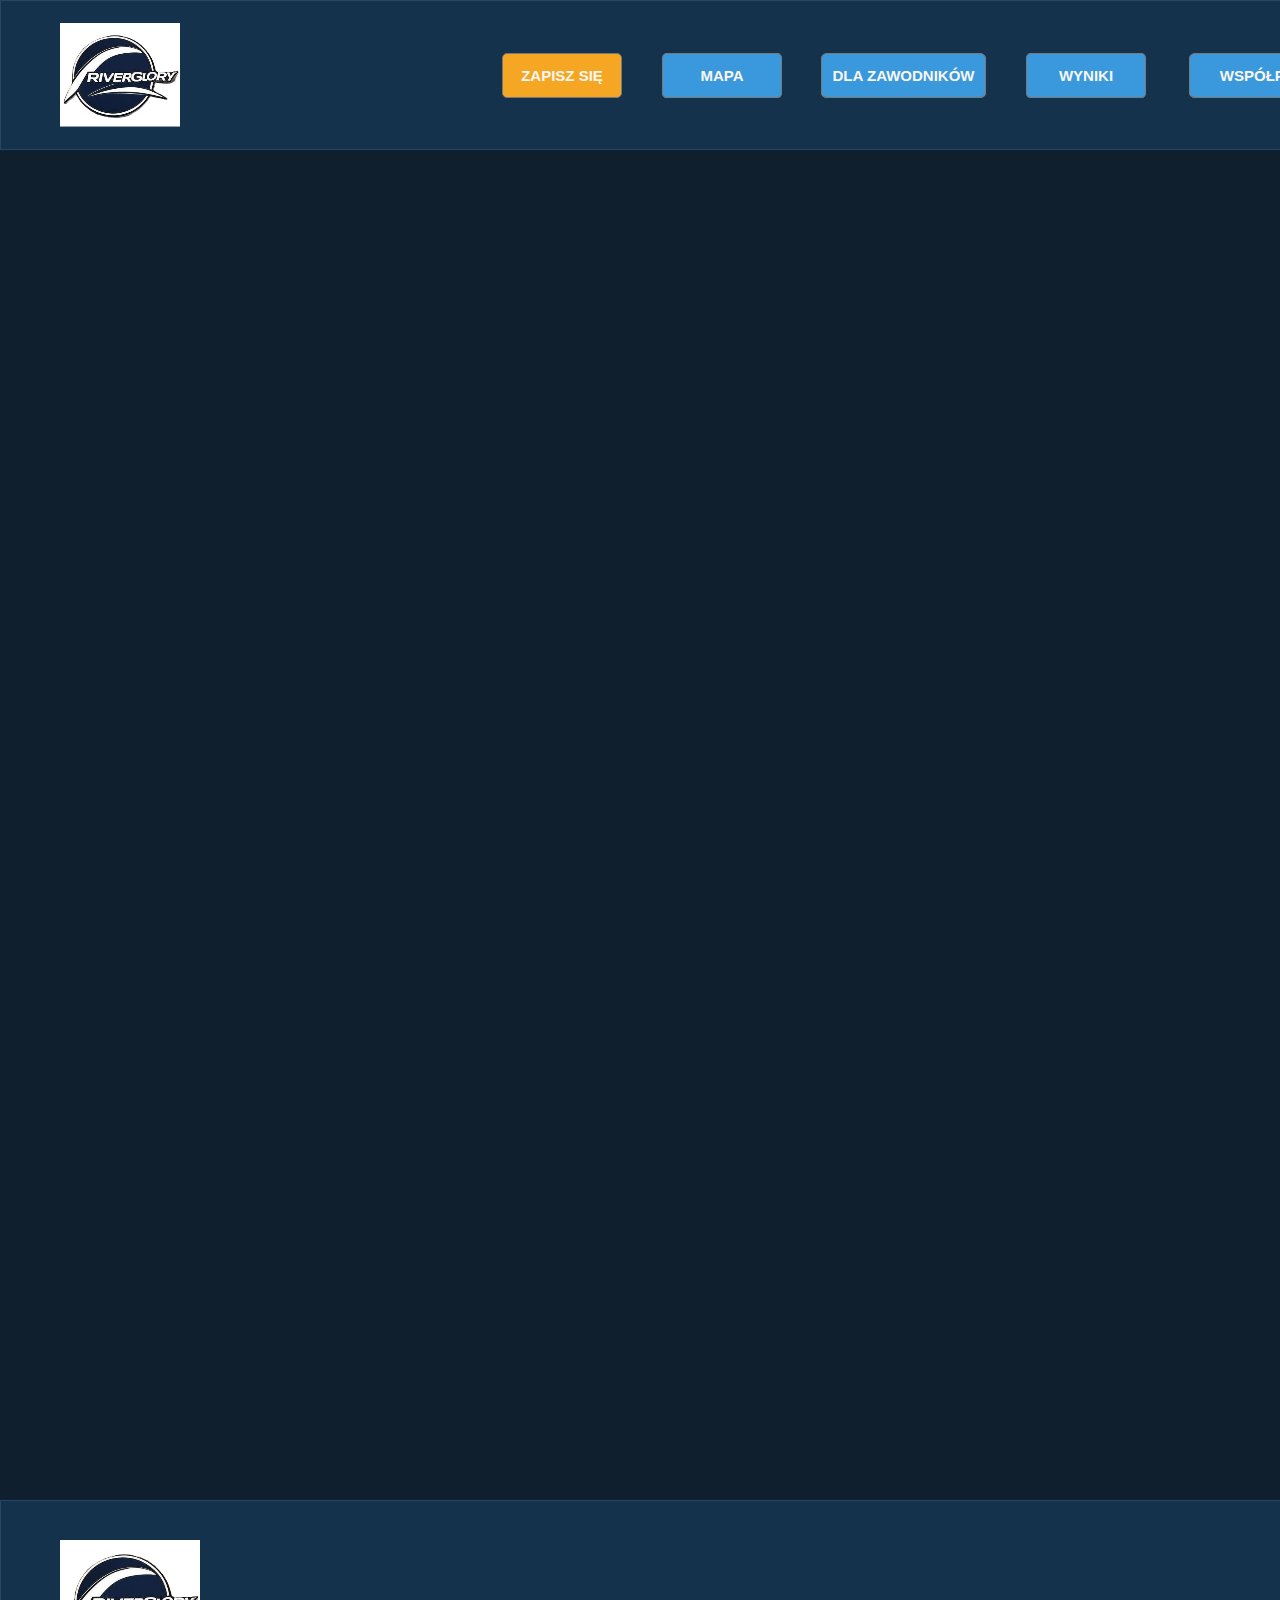
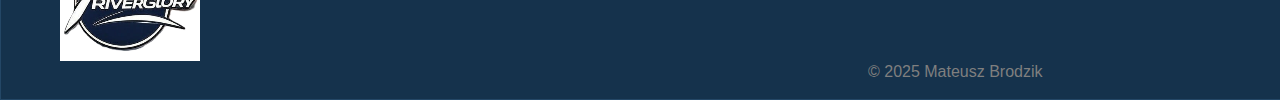
<file: news.html>
﻿<!DOCTYPE html>
<html>
  <head>
    <title>News</title>
    <meta http-equiv="X-UA-Compatible" content="IE=edge"/>
    <meta http-equiv="content-type" content="text/html; charset=utf-8"/>
    <link href="resources/css/axure_rp_page.css" type="text/css" rel="stylesheet"/>
    <link href="data/styles.css" type="text/css" rel="stylesheet"/>
    <link href="files/news/styles.css" type="text/css" rel="stylesheet"/>
    <script src="resources/scripts/jquery-3.2.1.min.js"></script>
    <script src="resources/scripts/axure/axQuery.js"></script>
    <script src="resources/scripts/axure/globals.js"></script>
    <script src="resources/scripts/axutils.js"></script>
    <script src="resources/scripts/axure/annotation.js"></script>
    <script src="resources/scripts/axure/axQuery.std.js"></script>
    <script src="resources/scripts/axure/doc.js"></script>
    <script src="resources/scripts/messagecenter.js"></script>
    <script src="resources/scripts/axure/events.js"></script>
    <script src="resources/scripts/axure/recording.js"></script>
    <script src="resources/scripts/axure/action.js"></script>
    <script src="resources/scripts/axure/expr.js"></script>
    <script src="resources/scripts/axure/geometry.js"></script>
    <script src="resources/scripts/axure/flyout.js"></script>
    <script src="resources/scripts/axure/model.js"></script>
    <script src="resources/scripts/axure/repeater.js"></script>
    <script src="resources/scripts/axure/sto.js"></script>
    <script src="resources/scripts/axure/utils.temp.js"></script>
    <script src="resources/scripts/axure/variables.js"></script>
    <script src="resources/scripts/axure/drag.js"></script>
    <script src="resources/scripts/axure/move.js"></script>
    <script src="resources/scripts/axure/visibility.js"></script>
    <script src="resources/scripts/axure/style.js"></script>
    <script src="resources/scripts/axure/adaptive.js"></script>
    <script src="resources/scripts/axure/tree.js"></script>
    <script src="resources/scripts/axure/init.temp.js"></script>
    <script src="resources/scripts/axure/legacy.js"></script>
    <script src="resources/scripts/axure/viewer.js"></script>
    <script src="resources/scripts/axure/math.js"></script>
    <script src="resources/scripts/axure/jquery.nicescroll.min.js"></script>
    <script src="data/document.js"></script>
    <script src="files/news/data.js"></script>
    <script type="text/javascript">
      $axure.utils.getTransparentGifPath = function() { return 'resources/images/transparent.gif'; };
      $axure.utils.getOtherPath = function() { return 'resources/Other.html'; };
      $axure.utils.getReloadPath = function() { return 'resources/reload.html'; };
    </script>
  </head>
  <body>
    <div id="base" class="">

      <!-- Unnamed (Naglowek stopka) -->

      <!-- Naglowek (Dynamic Panel) -->
      <div id="u194" class="ax_default" data-label="Naglowek">
        <div id="u194_state0" class="panel_state" data-label="State1" style="">
          <div id="u194_state0_content" class="panel_state_content">

            <!-- Unnamed (Rectangle) -->
            <div id="u195" class="ax_default box_1">
              <div id="u195_div" class=""></div>
              <div id="u195_text" class="text " style="display:none; visibility: hidden">
                <p></p>
              </div>
            </div>

            <!-- Unnamed (Shape) -->
            <div id="u196" class="ax_default icon">
              <img id="u196_img" class="img " src="images/index/u3.svg"/>
              <div id="u196_text" class="text " style="display:none; visibility: hidden">
                <p></p>
              </div>
            </div>

            <!-- Unnamed (Rectangle) -->
            <div id="u197" class="ax_default button">
              <div id="u197_div" class=""></div>
              <div id="u197_text" class="text ">
                <p><span>ZAPISZ SIĘ</span></p>
              </div>
            </div>

            <!-- Unnamed (Shape) -->
            <div id="u198" class="ax_default button">
              <img id="u198_img" class="img " src="images/index/u5.svg"/>
              <div id="u198_text" class="text ">
                <p><span>MAPA</span></p>
              </div>
            </div>

            <!-- Unnamed (Shape) -->
            <div id="u199" class="ax_default button">
              <img id="u199_img" class="img " src="images/index/u6.svg"/>
              <div id="u199_text" class="text ">
                <p><span>DLA ZAWODNIKÓW</span></p>
              </div>
            </div>

            <!-- Unnamed (Shape) -->
            <div id="u200" class="ax_default button">
              <img id="u200_img" class="img " src="images/index/u7.svg"/>
              <div id="u200_text" class="text ">
                <p><span>POMOC</span></p>
              </div>
            </div>

            <!-- Unnamed (Shape) -->
            <div id="u201" class="ax_default button">
              <img id="u201_img" class="img " src="images/index/u8.svg"/>
              <div id="u201_text" class="text ">
                <p><span>WYNIKI</span></p>
              </div>
            </div>

            <!-- logo (Placeholder) -->
            <div id="u202" class="ax_default placeholder" data-label="logo">
              <img id="u202_img" class="img " src="images/index/logo_u9.svg"/>
              <div id="u202_text" class="text " style="display:none; visibility: hidden">
                <p></p>
              </div>
            </div>

            <!-- Unnamed (Shape) -->
            <div id="u203" class="ax_default icon">
              <img id="u203_img" class="img " src="images/index/u10.svg"/>
              <div id="u203_text" class="text " style="display:none; visibility: hidden">
                <p></p>
              </div>
            </div>

            <!-- Unnamed (Shape) -->
            <div id="u204" class="ax_default button">
              <img id="u204_img" class="img " src="images/index/u11.svg"/>
              <div id="u204_text" class="text ">
                <p><span>WSPÓŁPRACA</span></p>
              </div>
            </div>
          </div>
        </div>
      </div>

      <!-- Stopka (Dynamic Panel) -->
      <div id="u205" class="ax_default" data-label="Stopka">
        <div id="u205_state0" class="panel_state" data-label="State1" style="">
          <div id="u205_state0_content" class="panel_state_content">

            <!-- Unnamed (Rectangle) -->
            <div id="u206" class="ax_default box_1">
              <div id="u206_div" class=""></div>
              <div id="u206_text" class="text " style="display:none; visibility: hidden">
                <p></p>
              </div>
            </div>

            <!-- Unnamed (Rectangle) -->
            <div id="u207" class="ax_default label">
              <div id="u207_div" class=""></div>
              <div id="u207_text" class="text ">
                <p><span>© 2025 Mateusz Brodzik</span></p>
              </div>
            </div>

            <!-- Unnamed (Placeholder) -->
            <div id="u208" class="ax_default placeholder">
              <img id="u208_img" class="img " src="images/index/u15.svg"/>
              <div id="u208_text" class="text " style="display:none; visibility: hidden">
                <p></p>
              </div>
            </div>

            <!-- Unnamed (Shape) -->
            <div id="u209" class="ax_default icon">
              <img id="u209_img" class="img " src="images/index/u16.svg"/>
              <div id="u209_text" class="text " style="display:none; visibility: hidden">
                <p></p>
              </div>
            </div>

            <!-- Unnamed (Shape) -->
            <div id="u210" class="ax_default icon">
              <img id="u210_img" class="img " src="images/index/u17.svg"/>
              <div id="u210_text" class="text " style="display:none; visibility: hidden">
                <p></p>
              </div>
            </div>

            <!-- Unnamed (Shape) -->
            <div id="u211" class="ax_default icon">
              <img id="u211_img" class="img " src="images/index/u18.svg"/>
              <div id="u211_text" class="text " style="display:none; visibility: hidden">
                <p></p>
              </div>
            </div>
          </div>
        </div>
      </div>
      <div id="u193" style="display:none; visibility:hidden;"></div>
    </div>
    <script src="resources/scripts/axure/ios.js"></script>
  </body>
</html>
</file>
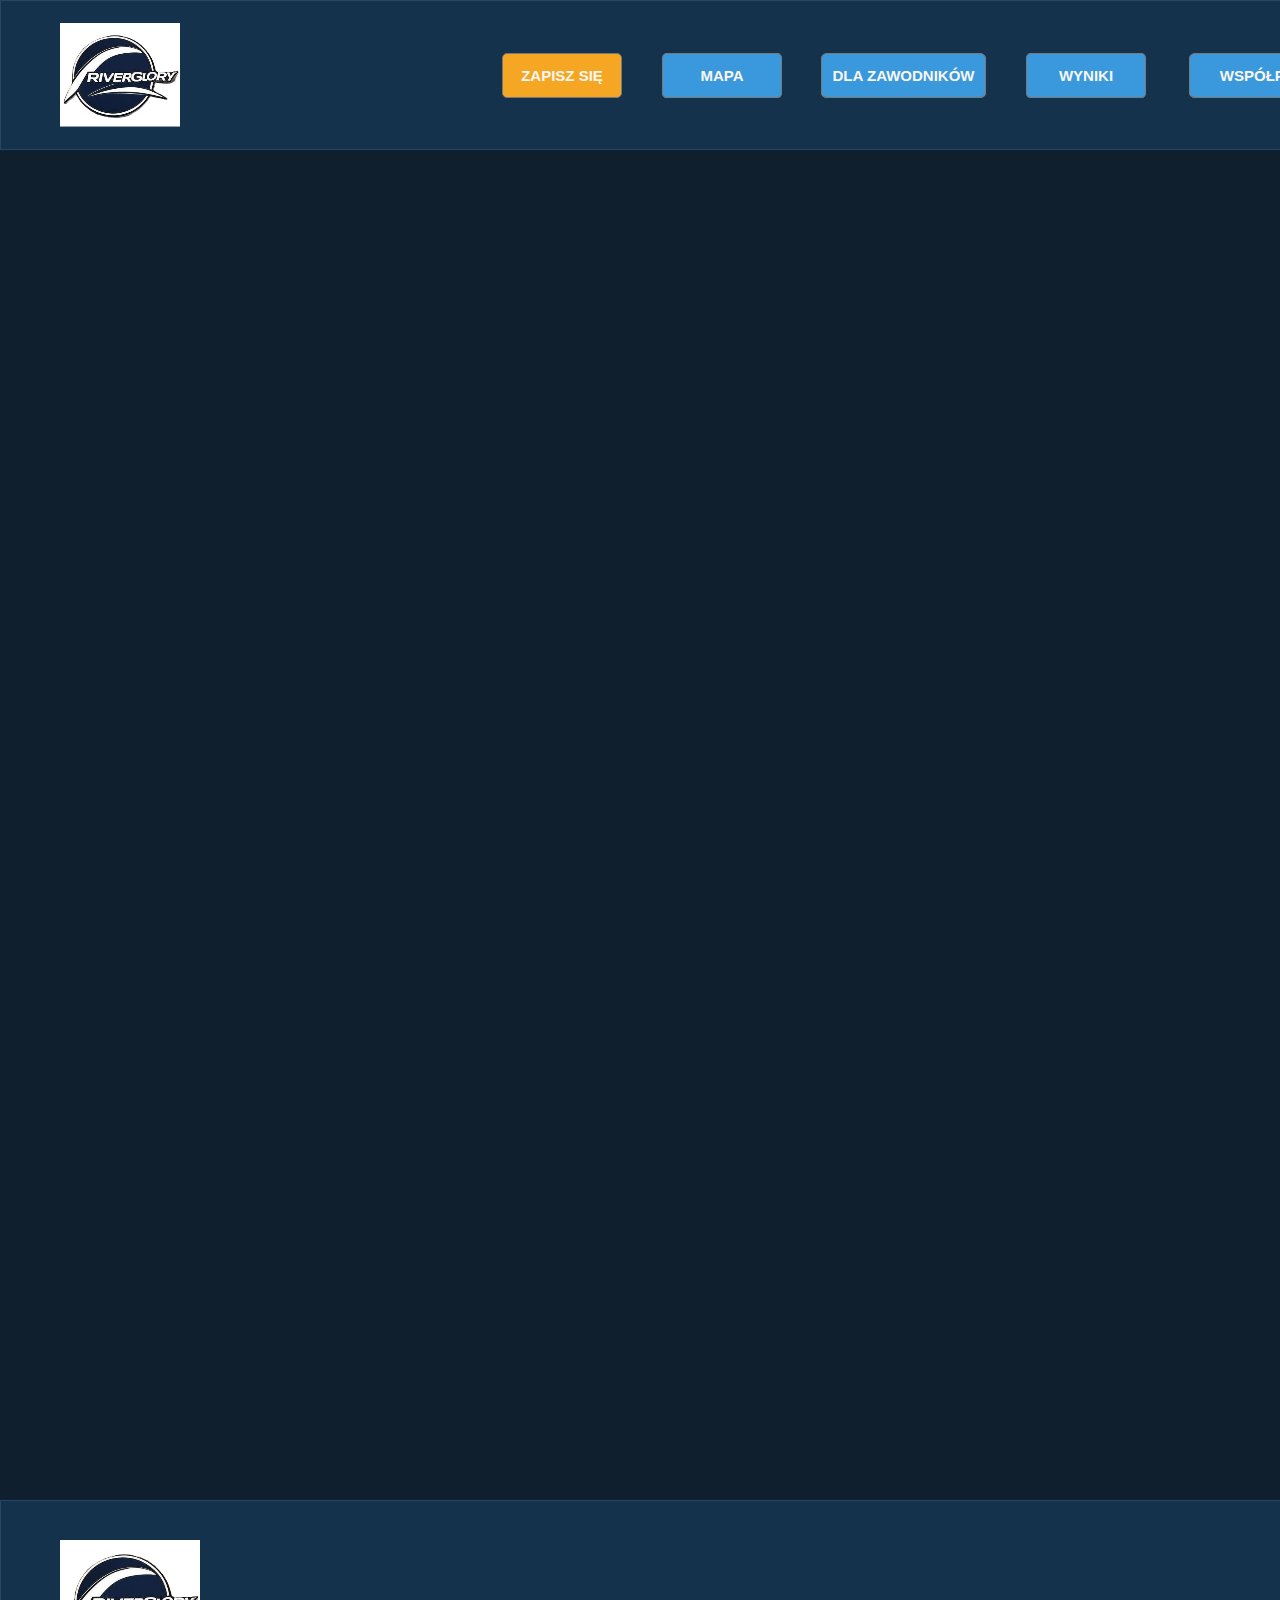
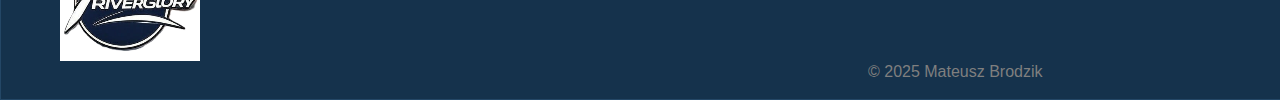
<file: organizator.html>
﻿<!DOCTYPE html>
<html>
  <head>
    <title>Organizator</title>
    <meta http-equiv="X-UA-Compatible" content="IE=edge"/>
    <meta http-equiv="content-type" content="text/html; charset=utf-8"/>
    <link href="resources/css/axure_rp_page.css" type="text/css" rel="stylesheet"/>
    <link href="data/styles.css" type="text/css" rel="stylesheet"/>
    <link href="files/organizator/styles.css" type="text/css" rel="stylesheet"/>
    <script src="resources/scripts/jquery-3.2.1.min.js"></script>
    <script src="resources/scripts/axure/axQuery.js"></script>
    <script src="resources/scripts/axure/globals.js"></script>
    <script src="resources/scripts/axutils.js"></script>
    <script src="resources/scripts/axure/annotation.js"></script>
    <script src="resources/scripts/axure/axQuery.std.js"></script>
    <script src="resources/scripts/axure/doc.js"></script>
    <script src="resources/scripts/messagecenter.js"></script>
    <script src="resources/scripts/axure/events.js"></script>
    <script src="resources/scripts/axure/recording.js"></script>
    <script src="resources/scripts/axure/action.js"></script>
    <script src="resources/scripts/axure/expr.js"></script>
    <script src="resources/scripts/axure/geometry.js"></script>
    <script src="resources/scripts/axure/flyout.js"></script>
    <script src="resources/scripts/axure/model.js"></script>
    <script src="resources/scripts/axure/repeater.js"></script>
    <script src="resources/scripts/axure/sto.js"></script>
    <script src="resources/scripts/axure/utils.temp.js"></script>
    <script src="resources/scripts/axure/variables.js"></script>
    <script src="resources/scripts/axure/drag.js"></script>
    <script src="resources/scripts/axure/move.js"></script>
    <script src="resources/scripts/axure/visibility.js"></script>
    <script src="resources/scripts/axure/style.js"></script>
    <script src="resources/scripts/axure/adaptive.js"></script>
    <script src="resources/scripts/axure/tree.js"></script>
    <script src="resources/scripts/axure/init.temp.js"></script>
    <script src="resources/scripts/axure/legacy.js"></script>
    <script src="resources/scripts/axure/viewer.js"></script>
    <script src="resources/scripts/axure/math.js"></script>
    <script src="resources/scripts/axure/jquery.nicescroll.min.js"></script>
    <script src="data/document.js"></script>
    <script src="files/organizator/data.js"></script>
    <script type="text/javascript">
      $axure.utils.getTransparentGifPath = function() { return 'resources/images/transparent.gif'; };
      $axure.utils.getOtherPath = function() { return 'resources/Other.html'; };
      $axure.utils.getReloadPath = function() { return 'resources/reload.html'; };
    </script>
  </head>
  <body>
    <div id="base" class="">

      <!-- Unnamed (Naglowek stopka) -->

      <!-- Naglowek (Dynamic Panel) -->
      <div id="u102" class="ax_default" data-label="Naglowek">
        <div id="u102_state0" class="panel_state" data-label="State1" style="">
          <div id="u102_state0_content" class="panel_state_content">

            <!-- Unnamed (Rectangle) -->
            <div id="u103" class="ax_default box_1">
              <div id="u103_div" class=""></div>
              <div id="u103_text" class="text " style="display:none; visibility: hidden">
                <p></p>
              </div>
            </div>

            <!-- Unnamed (Shape) -->
            <div id="u104" class="ax_default icon">
              <img id="u104_img" class="img " src="images/index/u3.svg"/>
              <div id="u104_text" class="text " style="display:none; visibility: hidden">
                <p></p>
              </div>
            </div>

            <!-- Unnamed (Rectangle) -->
            <div id="u105" class="ax_default button">
              <div id="u105_div" class=""></div>
              <div id="u105_text" class="text ">
                <p><span>ZAPISZ SIĘ</span></p>
              </div>
            </div>

            <!-- Unnamed (Shape) -->
            <div id="u106" class="ax_default button">
              <img id="u106_img" class="img " src="images/index/u5.svg"/>
              <div id="u106_text" class="text ">
                <p><span>MAPA</span></p>
              </div>
            </div>

            <!-- Unnamed (Shape) -->
            <div id="u107" class="ax_default button">
              <img id="u107_img" class="img " src="images/index/u6.svg"/>
              <div id="u107_text" class="text ">
                <p><span>DLA ZAWODNIKÓW</span></p>
              </div>
            </div>

            <!-- Unnamed (Shape) -->
            <div id="u108" class="ax_default button">
              <img id="u108_img" class="img " src="images/index/u7.svg"/>
              <div id="u108_text" class="text ">
                <p><span>POMOC</span></p>
              </div>
            </div>

            <!-- Unnamed (Shape) -->
            <div id="u109" class="ax_default button">
              <img id="u109_img" class="img " src="images/index/u8.svg"/>
              <div id="u109_text" class="text ">
                <p><span>WYNIKI</span></p>
              </div>
            </div>

            <!-- logo (Placeholder) -->
            <div id="u110" class="ax_default placeholder" data-label="logo">
              <img id="u110_img" class="img " src="images/index/logo_u9.svg"/>
              <div id="u110_text" class="text " style="display:none; visibility: hidden">
                <p></p>
              </div>
            </div>

            <!-- Unnamed (Shape) -->
            <div id="u111" class="ax_default icon">
              <img id="u111_img" class="img " src="images/index/u10.svg"/>
              <div id="u111_text" class="text " style="display:none; visibility: hidden">
                <p></p>
              </div>
            </div>

            <!-- Unnamed (Shape) -->
            <div id="u112" class="ax_default button">
              <img id="u112_img" class="img " src="images/index/u11.svg"/>
              <div id="u112_text" class="text ">
                <p><span>WSPÓŁPRACA</span></p>
              </div>
            </div>
          </div>
        </div>
      </div>

      <!-- Stopka (Dynamic Panel) -->
      <div id="u113" class="ax_default" data-label="Stopka">
        <div id="u113_state0" class="panel_state" data-label="State1" style="">
          <div id="u113_state0_content" class="panel_state_content">

            <!-- Unnamed (Rectangle) -->
            <div id="u114" class="ax_default box_1">
              <div id="u114_div" class=""></div>
              <div id="u114_text" class="text " style="display:none; visibility: hidden">
                <p></p>
              </div>
            </div>

            <!-- Unnamed (Rectangle) -->
            <div id="u115" class="ax_default label">
              <div id="u115_div" class=""></div>
              <div id="u115_text" class="text ">
                <p><span>© 2025 Mateusz Brodzik</span></p>
              </div>
            </div>

            <!-- Unnamed (Placeholder) -->
            <div id="u116" class="ax_default placeholder">
              <img id="u116_img" class="img " src="images/index/u15.svg"/>
              <div id="u116_text" class="text " style="display:none; visibility: hidden">
                <p></p>
              </div>
            </div>

            <!-- Unnamed (Shape) -->
            <div id="u117" class="ax_default icon">
              <img id="u117_img" class="img " src="images/index/u16.svg"/>
              <div id="u117_text" class="text " style="display:none; visibility: hidden">
                <p></p>
              </div>
            </div>

            <!-- Unnamed (Shape) -->
            <div id="u118" class="ax_default icon">
              <img id="u118_img" class="img " src="images/index/u17.svg"/>
              <div id="u118_text" class="text " style="display:none; visibility: hidden">
                <p></p>
              </div>
            </div>

            <!-- Unnamed (Shape) -->
            <div id="u119" class="ax_default icon">
              <img id="u119_img" class="img " src="images/index/u18.svg"/>
              <div id="u119_text" class="text " style="display:none; visibility: hidden">
                <p></p>
              </div>
            </div>
          </div>
        </div>
      </div>
      <div id="u101" style="display:none; visibility:hidden;"></div>
    </div>
    <script src="resources/scripts/axure/ios.js"></script>
  </body>
</html>
</file>
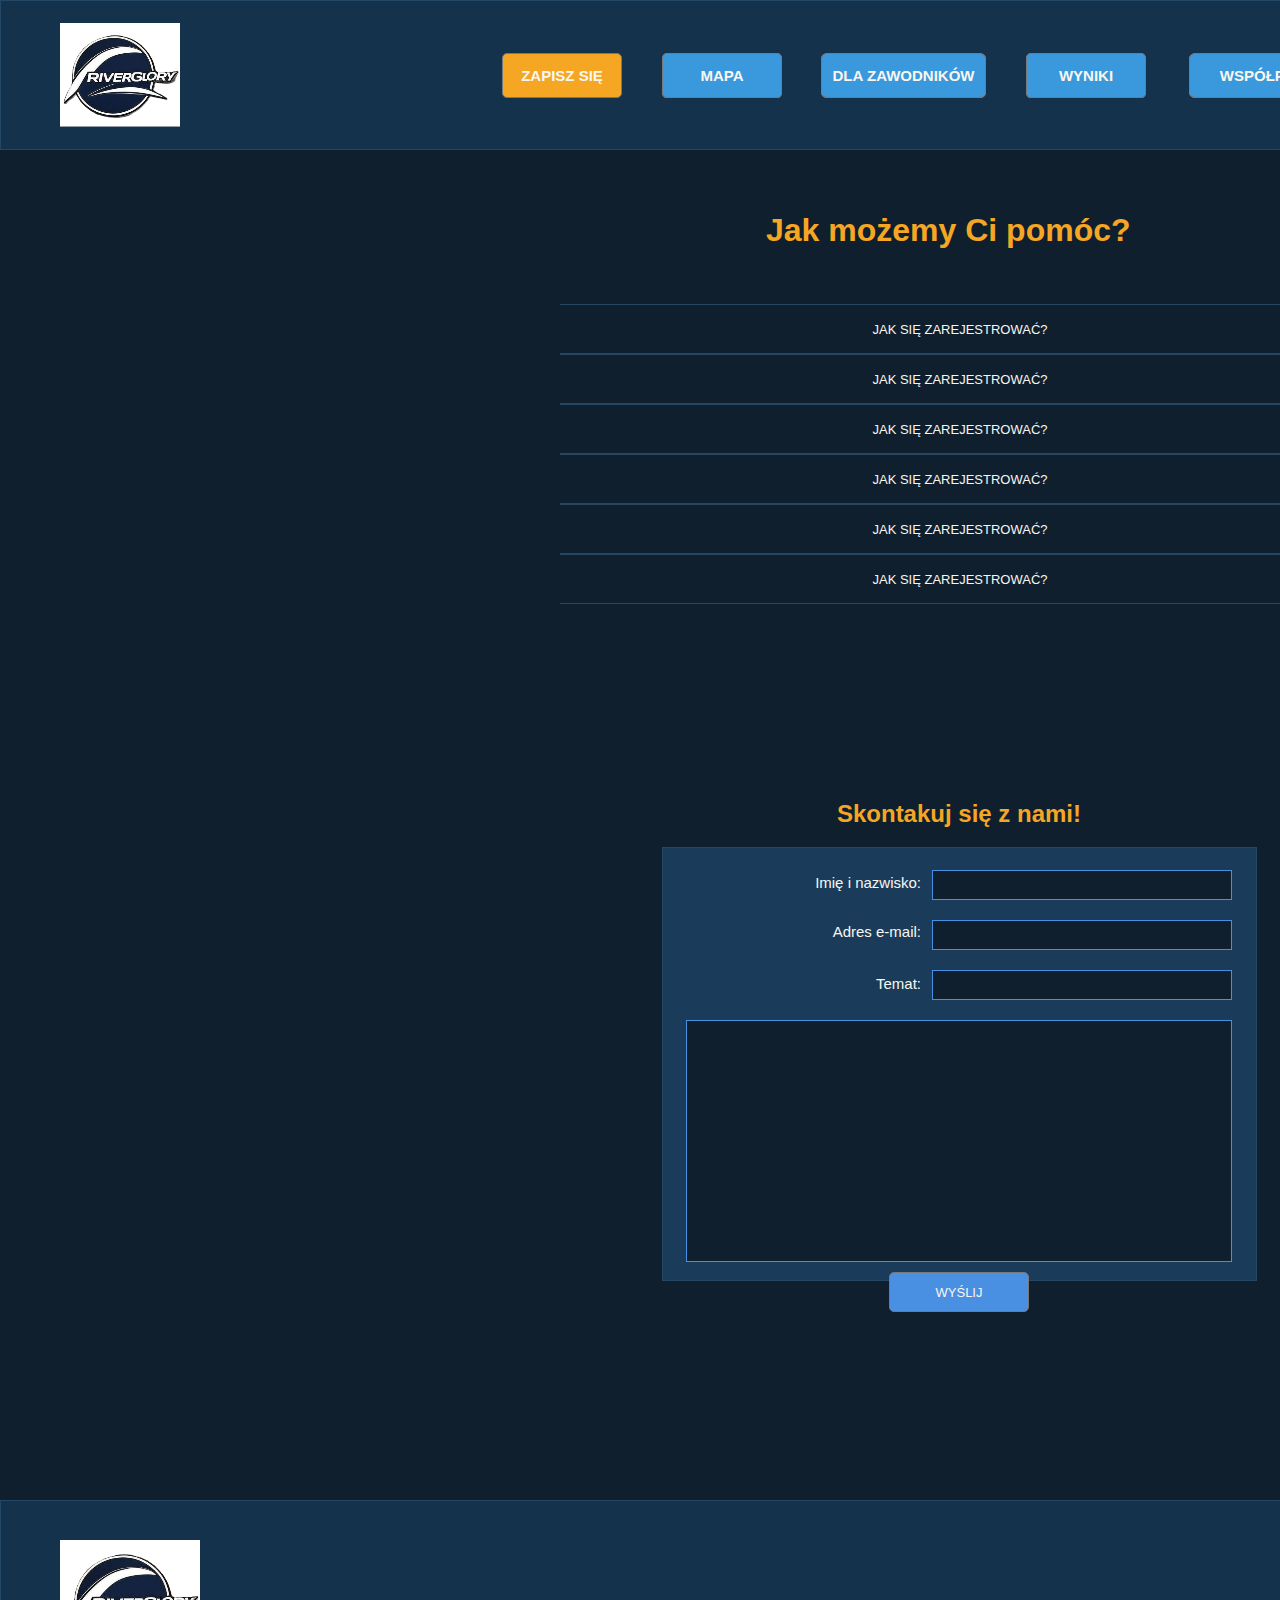
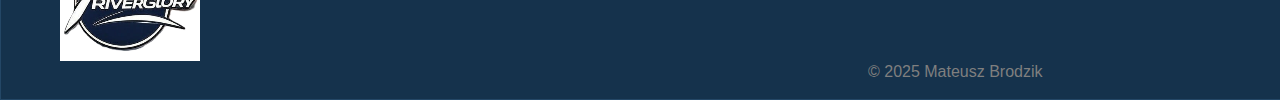
<file: pomoc.html>
﻿<!DOCTYPE html>
<html>
  <head>
    <title>Pomoc</title>
    <meta http-equiv="X-UA-Compatible" content="IE=edge"/>
    <meta http-equiv="content-type" content="text/html; charset=utf-8"/>
    <link href="resources/css/axure_rp_page.css" type="text/css" rel="stylesheet"/>
    <link href="data/styles.css" type="text/css" rel="stylesheet"/>
    <link href="files/pomoc/styles.css" type="text/css" rel="stylesheet"/>
    <script src="resources/scripts/jquery-3.2.1.min.js"></script>
    <script src="resources/scripts/axure/axQuery.js"></script>
    <script src="resources/scripts/axure/globals.js"></script>
    <script src="resources/scripts/axutils.js"></script>
    <script src="resources/scripts/axure/annotation.js"></script>
    <script src="resources/scripts/axure/axQuery.std.js"></script>
    <script src="resources/scripts/axure/doc.js"></script>
    <script src="resources/scripts/messagecenter.js"></script>
    <script src="resources/scripts/axure/events.js"></script>
    <script src="resources/scripts/axure/recording.js"></script>
    <script src="resources/scripts/axure/action.js"></script>
    <script src="resources/scripts/axure/expr.js"></script>
    <script src="resources/scripts/axure/geometry.js"></script>
    <script src="resources/scripts/axure/flyout.js"></script>
    <script src="resources/scripts/axure/model.js"></script>
    <script src="resources/scripts/axure/repeater.js"></script>
    <script src="resources/scripts/axure/sto.js"></script>
    <script src="resources/scripts/axure/utils.temp.js"></script>
    <script src="resources/scripts/axure/variables.js"></script>
    <script src="resources/scripts/axure/drag.js"></script>
    <script src="resources/scripts/axure/move.js"></script>
    <script src="resources/scripts/axure/visibility.js"></script>
    <script src="resources/scripts/axure/style.js"></script>
    <script src="resources/scripts/axure/adaptive.js"></script>
    <script src="resources/scripts/axure/tree.js"></script>
    <script src="resources/scripts/axure/init.temp.js"></script>
    <script src="resources/scripts/axure/legacy.js"></script>
    <script src="resources/scripts/axure/viewer.js"></script>
    <script src="resources/scripts/axure/math.js"></script>
    <script src="resources/scripts/axure/jquery.nicescroll.min.js"></script>
    <script src="data/document.js"></script>
    <script src="files/pomoc/data.js"></script>
    <script type="text/javascript">
      $axure.utils.getTransparentGifPath = function() { return 'resources/images/transparent.gif'; };
      $axure.utils.getOtherPath = function() { return 'resources/Other.html'; };
      $axure.utils.getReloadPath = function() { return 'resources/reload.html'; };
    </script>
  </head>
  <body>
    <div id="base" class="">

      <!-- Unnamed (Naglowek stopka) -->

      <!-- Naglowek (Dynamic Panel) -->
      <div id="u34" class="ax_default" data-label="Naglowek">
        <div id="u34_state0" class="panel_state" data-label="State1" style="">
          <div id="u34_state0_content" class="panel_state_content">

            <!-- Unnamed (Rectangle) -->
            <div id="u35" class="ax_default box_1">
              <div id="u35_div" class=""></div>
              <div id="u35_text" class="text " style="display:none; visibility: hidden">
                <p></p>
              </div>
            </div>

            <!-- Unnamed (Shape) -->
            <div id="u36" class="ax_default icon">
              <img id="u36_img" class="img " src="images/index/u3.svg"/>
              <div id="u36_text" class="text " style="display:none; visibility: hidden">
                <p></p>
              </div>
            </div>

            <!-- Unnamed (Rectangle) -->
            <div id="u37" class="ax_default button">
              <div id="u37_div" class=""></div>
              <div id="u37_text" class="text ">
                <p><span>ZAPISZ SIĘ</span></p>
              </div>
            </div>

            <!-- Unnamed (Shape) -->
            <div id="u38" class="ax_default button">
              <img id="u38_img" class="img " src="images/index/u5.svg"/>
              <div id="u38_text" class="text ">
                <p><span>MAPA</span></p>
              </div>
            </div>

            <!-- Unnamed (Shape) -->
            <div id="u39" class="ax_default button">
              <img id="u39_img" class="img " src="images/index/u6.svg"/>
              <div id="u39_text" class="text ">
                <p><span>DLA ZAWODNIKÓW</span></p>
              </div>
            </div>

            <!-- Unnamed (Shape) -->
            <div id="u40" class="ax_default button">
              <img id="u40_img" class="img " src="images/index/u7.svg"/>
              <div id="u40_text" class="text ">
                <p><span>POMOC</span></p>
              </div>
            </div>

            <!-- Unnamed (Shape) -->
            <div id="u41" class="ax_default button">
              <img id="u41_img" class="img " src="images/index/u8.svg"/>
              <div id="u41_text" class="text ">
                <p><span>WYNIKI</span></p>
              </div>
            </div>

            <!-- logo (Placeholder) -->
            <div id="u42" class="ax_default placeholder" data-label="logo">
              <img id="u42_img" class="img " src="images/index/logo_u9.svg"/>
              <div id="u42_text" class="text " style="display:none; visibility: hidden">
                <p></p>
              </div>
            </div>

            <!-- Unnamed (Shape) -->
            <div id="u43" class="ax_default icon">
              <img id="u43_img" class="img " src="images/index/u10.svg"/>
              <div id="u43_text" class="text " style="display:none; visibility: hidden">
                <p></p>
              </div>
            </div>

            <!-- Unnamed (Shape) -->
            <div id="u44" class="ax_default button">
              <img id="u44_img" class="img " src="images/index/u11.svg"/>
              <div id="u44_text" class="text ">
                <p><span>WSPÓŁPRACA</span></p>
              </div>
            </div>
          </div>
        </div>
      </div>

      <!-- Stopka (Dynamic Panel) -->
      <div id="u45" class="ax_default" data-label="Stopka">
        <div id="u45_state0" class="panel_state" data-label="State1" style="">
          <div id="u45_state0_content" class="panel_state_content">

            <!-- Unnamed (Rectangle) -->
            <div id="u46" class="ax_default box_1">
              <div id="u46_div" class=""></div>
              <div id="u46_text" class="text " style="display:none; visibility: hidden">
                <p></p>
              </div>
            </div>

            <!-- Unnamed (Rectangle) -->
            <div id="u47" class="ax_default label">
              <div id="u47_div" class=""></div>
              <div id="u47_text" class="text ">
                <p><span>© 2025 Mateusz Brodzik</span></p>
              </div>
            </div>

            <!-- Unnamed (Placeholder) -->
            <div id="u48" class="ax_default placeholder">
              <img id="u48_img" class="img " src="images/index/u15.svg"/>
              <div id="u48_text" class="text " style="display:none; visibility: hidden">
                <p></p>
              </div>
            </div>

            <!-- Unnamed (Shape) -->
            <div id="u49" class="ax_default icon">
              <img id="u49_img" class="img " src="images/index/u16.svg"/>
              <div id="u49_text" class="text " style="display:none; visibility: hidden">
                <p></p>
              </div>
            </div>

            <!-- Unnamed (Shape) -->
            <div id="u50" class="ax_default icon">
              <img id="u50_img" class="img " src="images/index/u17.svg"/>
              <div id="u50_text" class="text " style="display:none; visibility: hidden">
                <p></p>
              </div>
            </div>

            <!-- Unnamed (Shape) -->
            <div id="u51" class="ax_default icon">
              <img id="u51_img" class="img " src="images/index/u18.svg"/>
              <div id="u51_text" class="text " style="display:none; visibility: hidden">
                <p></p>
              </div>
            </div>
          </div>
        </div>
      </div>
      <div id="u33" style="display:none; visibility:hidden;"></div>

      <!-- FAQ (Group) -->
      <div id="u52" class="ax_default" data-label="FAQ" data-left="560" data-top="212" data-width="800" data-height="392" layer-opacity="1">

        <!-- 6 (Dynamic Panel) -->
        <div id="u53" class="ax_default" data-label="6">
          <div id="u53_state0" class="panel_state" data-label="State1" style="">
            <div id="u53_state0_content" class="panel_state_content">

              <!-- Unnamed (Rectangle) -->
              <div id="u54" class="ax_default box_1">
                <div id="u54_div" class=""></div>
                <div id="u54_text" class="text ">
                  <p><span>JAK SIĘ ZAREJESTROWAĆ?</span></p>
                </div>
              </div>

              <!-- Unnamed (Shape) -->
              <div id="u55" class="ax_default icon">
                <img id="u55_img" class="img " src="images/pomoc/u55.svg"/>
                <div id="u55_text" class="text " style="display:none; visibility: hidden">
                  <p></p>
                </div>
              </div>
            </div>
          </div>
          <div id="u53_state1" class="panel_state" data-label="State2" style="visibility: hidden;">
            <div id="u53_state1_content" class="panel_state_content">

              <!-- Unnamed (Rectangle) -->
              <div id="u56" class="ax_default box_1">
                <div id="u56_div" class=""></div>
                <div id="u56_text" class="text ">
                  <p><span>JAK SIĘ ZAREJESTROWAĆ?</span></p><p><span><br></span></p><p><span><br></span></p><p><span><br></span></p><p><span><br></span></p><p><span><br></span></p>
                </div>
              </div>

              <!-- Unnamed (Shape) -->
              <div id="u57" class="ax_default icon">
                <img id="u57_img" class="img " src="images/pomoc/u55.svg"/>
                <div id="u57_text" class="text " style="display:none; visibility: hidden">
                  <p></p>
                </div>
              </div>

              <!-- Unnamed (Rectangle) -->
              <div id="u58" class="ax_default paragraph">
                <div id="u58_div" class=""></div>
                <div id="u58_text" class="text ">
                  <p><span>Lorem ipsum dolor sit amet, consectetur adipiscing elit. Aenean euismod bibendum laoreet. Proin gravida dolor sit amet lacus accumsan et viverra justo commodo. Proin sodales pulvinar sic tempor. Sociis natoque penatibus et magnis dis parturient montes, nascetur ridiculus mus. Nam fermentum, nulla luctus pharetra vulputate, felis tellus mollis orci, sed rhoncus pronin sapien nunc accuan eget.</span></p>
                </div>
              </div>
            </div>
          </div>
        </div>

        <!-- 5 (Dynamic Panel) -->
        <div id="u59" class="ax_default" data-label="5">
          <div id="u59_state0" class="panel_state" data-label="State1" style="">
            <div id="u59_state0_content" class="panel_state_content">

              <!-- Unnamed (Rectangle) -->
              <div id="u60" class="ax_default box_1">
                <div id="u60_div" class=""></div>
                <div id="u60_text" class="text ">
                  <p><span>JAK SIĘ ZAREJESTROWAĆ?</span></p>
                </div>
              </div>

              <!-- Unnamed (Shape) -->
              <div id="u61" class="ax_default icon">
                <img id="u61_img" class="img " src="images/pomoc/u55.svg"/>
                <div id="u61_text" class="text " style="display:none; visibility: hidden">
                  <p></p>
                </div>
              </div>
            </div>
          </div>
          <div id="u59_state1" class="panel_state" data-label="State2" style="visibility: hidden;">
            <div id="u59_state1_content" class="panel_state_content">

              <!-- Unnamed (Rectangle) -->
              <div id="u62" class="ax_default box_1">
                <div id="u62_div" class=""></div>
                <div id="u62_text" class="text ">
                  <p><span>JAK SIĘ ZAREJESTROWAĆ?</span></p><p><span><br></span></p><p><span><br></span></p><p><span><br></span></p><p><span><br></span></p><p><span><br></span></p>
                </div>
              </div>

              <!-- Unnamed (Shape) -->
              <div id="u63" class="ax_default icon">
                <img id="u63_img" class="img " src="images/pomoc/u55.svg"/>
                <div id="u63_text" class="text " style="display:none; visibility: hidden">
                  <p></p>
                </div>
              </div>

              <!-- Unnamed (Rectangle) -->
              <div id="u64" class="ax_default paragraph">
                <div id="u64_div" class=""></div>
                <div id="u64_text" class="text ">
                  <p><span>Lorem ipsum dolor sit amet, consectetur adipiscing elit. Aenean euismod bibendum laoreet. Proin gravida dolor sit amet lacus accumsan et viverra justo commodo. Proin sodales pulvinar sic tempor. Sociis natoque penatibus et magnis dis parturient montes, nascetur ridiculus mus. Nam fermentum, nulla luctus pharetra vulputate, felis tellus mollis orci, sed rhoncus pronin sapien nunc accuan eget.</span></p>
                </div>
              </div>
            </div>
          </div>
        </div>

        <!-- 4 (Dynamic Panel) -->
        <div id="u65" class="ax_default" data-label="4">
          <div id="u65_state0" class="panel_state" data-label="State1" style="">
            <div id="u65_state0_content" class="panel_state_content">

              <!-- Unnamed (Rectangle) -->
              <div id="u66" class="ax_default box_1">
                <div id="u66_div" class=""></div>
                <div id="u66_text" class="text ">
                  <p><span>JAK SIĘ ZAREJESTROWAĆ?</span></p>
                </div>
              </div>

              <!-- Unnamed (Shape) -->
              <div id="u67" class="ax_default icon">
                <img id="u67_img" class="img " src="images/pomoc/u55.svg"/>
                <div id="u67_text" class="text " style="display:none; visibility: hidden">
                  <p></p>
                </div>
              </div>
            </div>
          </div>
          <div id="u65_state1" class="panel_state" data-label="State2" style="visibility: hidden;">
            <div id="u65_state1_content" class="panel_state_content">

              <!-- Unnamed (Rectangle) -->
              <div id="u68" class="ax_default box_1">
                <div id="u68_div" class=""></div>
                <div id="u68_text" class="text ">
                  <p><span>JAK SIĘ ZAREJESTROWAĆ?</span></p><p><span><br></span></p><p><span><br></span></p><p><span><br></span></p><p><span><br></span></p><p><span><br></span></p>
                </div>
              </div>

              <!-- Unnamed (Shape) -->
              <div id="u69" class="ax_default icon">
                <img id="u69_img" class="img " src="images/pomoc/u55.svg"/>
                <div id="u69_text" class="text " style="display:none; visibility: hidden">
                  <p></p>
                </div>
              </div>

              <!-- Unnamed (Rectangle) -->
              <div id="u70" class="ax_default paragraph">
                <div id="u70_div" class=""></div>
                <div id="u70_text" class="text ">
                  <p><span>Lorem ipsum dolor sit amet, consectetur adipiscing elit. Aenean euismod bibendum laoreet. Proin gravida dolor sit amet lacus accumsan et viverra justo commodo. Proin sodales pulvinar sic tempor. Sociis natoque penatibus et magnis dis parturient montes, nascetur ridiculus mus. Nam fermentum, nulla luctus pharetra vulputate, felis tellus mollis orci, sed rhoncus pronin sapien nunc accuan eget.</span></p>
                </div>
              </div>
            </div>
          </div>
        </div>

        <!-- 3 (Dynamic Panel) -->
        <div id="u71" class="ax_default" data-label="3">
          <div id="u71_state0" class="panel_state" data-label="State1" style="">
            <div id="u71_state0_content" class="panel_state_content">

              <!-- Unnamed (Rectangle) -->
              <div id="u72" class="ax_default box_1">
                <div id="u72_div" class=""></div>
                <div id="u72_text" class="text ">
                  <p><span>JAK SIĘ ZAREJESTROWAĆ?</span></p>
                </div>
              </div>

              <!-- Unnamed (Shape) -->
              <div id="u73" class="ax_default icon">
                <img id="u73_img" class="img " src="images/pomoc/u55.svg"/>
                <div id="u73_text" class="text " style="display:none; visibility: hidden">
                  <p></p>
                </div>
              </div>
            </div>
          </div>
          <div id="u71_state1" class="panel_state" data-label="State2" style="visibility: hidden;">
            <div id="u71_state1_content" class="panel_state_content">

              <!-- Unnamed (Rectangle) -->
              <div id="u74" class="ax_default box_1">
                <div id="u74_div" class=""></div>
                <div id="u74_text" class="text ">
                  <p><span>JAK SIĘ ZAREJESTROWAĆ?</span></p><p><span><br></span></p><p><span><br></span></p><p><span><br></span></p><p><span><br></span></p><p><span><br></span></p>
                </div>
              </div>

              <!-- Unnamed (Shape) -->
              <div id="u75" class="ax_default icon">
                <img id="u75_img" class="img " src="images/pomoc/u55.svg"/>
                <div id="u75_text" class="text " style="display:none; visibility: hidden">
                  <p></p>
                </div>
              </div>

              <!-- Unnamed (Rectangle) -->
              <div id="u76" class="ax_default paragraph">
                <div id="u76_div" class=""></div>
                <div id="u76_text" class="text ">
                  <p><span>Lorem ipsum dolor sit amet, consectetur adipiscing elit. Aenean euismod bibendum laoreet. Proin gravida dolor sit amet lacus accumsan et viverra justo commodo. Proin sodales pulvinar sic tempor. Sociis natoque penatibus et magnis dis parturient montes, nascetur ridiculus mus. Nam fermentum, nulla luctus pharetra vulputate, felis tellus mollis orci, sed rhoncus pronin sapien nunc accuan eget.</span></p>
                </div>
              </div>
            </div>
          </div>
        </div>

        <!-- 2 (Dynamic Panel) -->
        <div id="u77" class="ax_default" data-label="2">
          <div id="u77_state0" class="panel_state" data-label="State1" style="">
            <div id="u77_state0_content" class="panel_state_content">

              <!-- Unnamed (Rectangle) -->
              <div id="u78" class="ax_default box_1">
                <div id="u78_div" class=""></div>
                <div id="u78_text" class="text ">
                  <p><span>JAK SIĘ ZAREJESTROWAĆ?</span></p>
                </div>
              </div>

              <!-- Unnamed (Shape) -->
              <div id="u79" class="ax_default icon">
                <img id="u79_img" class="img " src="images/pomoc/u55.svg"/>
                <div id="u79_text" class="text " style="display:none; visibility: hidden">
                  <p></p>
                </div>
              </div>
            </div>
          </div>
          <div id="u77_state1" class="panel_state" data-label="State2" style="visibility: hidden;">
            <div id="u77_state1_content" class="panel_state_content">

              <!-- Unnamed (Rectangle) -->
              <div id="u80" class="ax_default box_1">
                <div id="u80_div" class=""></div>
                <div id="u80_text" class="text ">
                  <p><span>JAK SIĘ ZAREJESTROWAĆ?</span></p><p><span><br></span></p><p><span><br></span></p><p><span><br></span></p><p><span><br></span></p><p><span><br></span></p>
                </div>
              </div>

              <!-- Unnamed (Shape) -->
              <div id="u81" class="ax_default icon">
                <img id="u81_img" class="img " src="images/pomoc/u55.svg"/>
                <div id="u81_text" class="text " style="display:none; visibility: hidden">
                  <p></p>
                </div>
              </div>

              <!-- Unnamed (Rectangle) -->
              <div id="u82" class="ax_default paragraph">
                <div id="u82_div" class=""></div>
                <div id="u82_text" class="text ">
                  <p><span>Lorem ipsum dolor sit amet, consectetur adipiscing elit. Aenean euismod bibendum laoreet. Proin gravida dolor sit amet lacus accumsan et viverra justo commodo. Proin sodales pulvinar sic tempor. Sociis natoque penatibus et magnis dis parturient montes, nascetur ridiculus mus. Nam fermentum, nulla luctus pharetra vulputate, felis tellus mollis orci, sed rhoncus pronin sapien nunc accuan eget.</span></p>
                </div>
              </div>
            </div>
          </div>
        </div>

        <!-- 1 (Dynamic Panel) -->
        <div id="u83" class="ax_default" data-label="1">
          <div id="u83_state0" class="panel_state" data-label="State1" style="">
            <div id="u83_state0_content" class="panel_state_content">

              <!-- Unnamed (Rectangle) -->
              <div id="u84" class="ax_default box_1">
                <div id="u84_div" class=""></div>
                <div id="u84_text" class="text ">
                  <p><span>JAK SIĘ ZAREJESTROWAĆ?</span></p>
                </div>
              </div>

              <!-- Unnamed (Shape) -->
              <div id="u85" class="ax_default icon">
                <img id="u85_img" class="img " src="images/pomoc/u55.svg"/>
                <div id="u85_text" class="text " style="display:none; visibility: hidden">
                  <p></p>
                </div>
              </div>
            </div>
          </div>
          <div id="u83_state1" class="panel_state" data-label="State2" style="visibility: hidden;">
            <div id="u83_state1_content" class="panel_state_content">

              <!-- Unnamed (Rectangle) -->
              <div id="u86" class="ax_default box_1">
                <div id="u86_div" class=""></div>
                <div id="u86_text" class="text ">
                  <p><span>JAK SIĘ ZAREJESTROWAĆ?</span></p><p><span><br></span></p><p><span><br></span></p><p><span><br></span></p><p><span><br></span></p><p><span><br></span></p>
                </div>
              </div>

              <!-- Unnamed (Shape) -->
              <div id="u87" class="ax_default icon">
                <img id="u87_img" class="img " src="images/pomoc/u55.svg"/>
                <div id="u87_text" class="text " style="display:none; visibility: hidden">
                  <p></p>
                </div>
              </div>

              <!-- Unnamed (Rectangle) -->
              <div id="u88" class="ax_default paragraph">
                <div id="u88_div" class=""></div>
                <div id="u88_text" class="text ">
                  <p><span>Lorem ipsum dolor sit amet, consectetur adipiscing elit. Aenean euismod bibendum laoreet. Proin gravida dolor sit amet lacus accumsan et viverra justo commodo. Proin sodales pulvinar sic tempor. Sociis natoque penatibus et magnis dis parturient montes, nascetur ridiculus mus. Nam fermentum, nulla luctus pharetra vulputate, felis tellus mollis orci, sed rhoncus pronin sapien nunc accuan eget.</span></p>
                </div>
              </div>
            </div>
          </div>
        </div>

        <!-- Unnamed (Rectangle) -->
        <div id="u89" class="ax_default heading_1">
          <div id="u89_div" class=""></div>
          <div id="u89_text" class="text ">
            <p><span>Jak możemy Ci pomóc?</span></p>
          </div>
        </div>
      </div>

      <!-- Formularz (Group) -->
      <div id="u90" class="ax_default" data-label="Formularz" data-left="662" data-top="800" data-width="595" data-height="512" layer-opacity="1">

        <!-- Unnamed (Rectangle) -->
        <div id="u91" class="ax_default box_1">
          <div id="u91_div" class=""></div>
          <div id="u91_text" class="text " style="display:none; visibility: hidden">
            <p></p>
          </div>
        </div>

        <!-- Unnamed (Text Field) -->
        <div id="u92" class="ax_default box_1">
          <div id="u92_div" class=""></div>
          <input id="u92_input" type="text" value="" class="u92_input"/>
        </div>

        <!-- Unnamed (Text Field) -->
        <div id="u93" class="ax_default box_1">
          <div id="u93_div" class=""></div>
          <input id="u93_input" type="text" value="" class="u93_input"/>
        </div>

        <!-- Unnamed (Text Field) -->
        <div id="u94" class="ax_default box_1">
          <div id="u94_div" class=""></div>
          <input id="u94_input" type="text" value="" class="u94_input"/>
        </div>

        <!-- Unnamed (Text Field) -->
        <div id="u95" class="ax_default box_1">
          <div id="u95_div" class=""></div>
          <input id="u95_input" type="text" value="" class="u95_input"/>
        </div>

        <!-- Unnamed (Rectangle) -->
        <div id="u96" class="ax_default label">
          <div id="u96_div" class=""></div>
          <div id="u96_text" class="text ">
            <p><span>Imię i nazwisko:</span></p><p><span><br></span></p>
          </div>
        </div>

        <!-- Unnamed (Rectangle) -->
        <div id="u97" class="ax_default label">
          <div id="u97_div" class=""></div>
          <div id="u97_text" class="text ">
            <p><span>Adres e-mail:</span></p><p><span><br></span></p>
          </div>
        </div>

        <!-- Unnamed (Rectangle) -->
        <div id="u98" class="ax_default label">
          <div id="u98_div" class=""></div>
          <div id="u98_text" class="text ">
            <p><span>Temat:</span></p>
          </div>
        </div>

        <!-- Unnamed (Rectangle) -->
        <div id="u99" class="ax_default button">
          <div id="u99_div" class=""></div>
          <div id="u99_text" class="text ">
            <p><span>WYŚLIJ</span></p>
          </div>
        </div>

        <!-- Unnamed (Rectangle) -->
        <div id="u100" class="ax_default heading_1">
          <div id="u100_div" class=""></div>
          <div id="u100_text" class="text ">
            <p><span>Skontakuj się z nami!</span></p>
          </div>
        </div>
      </div>
    </div>
    <script src="resources/scripts/axure/ios.js"></script>
  </body>
</html>
</file>
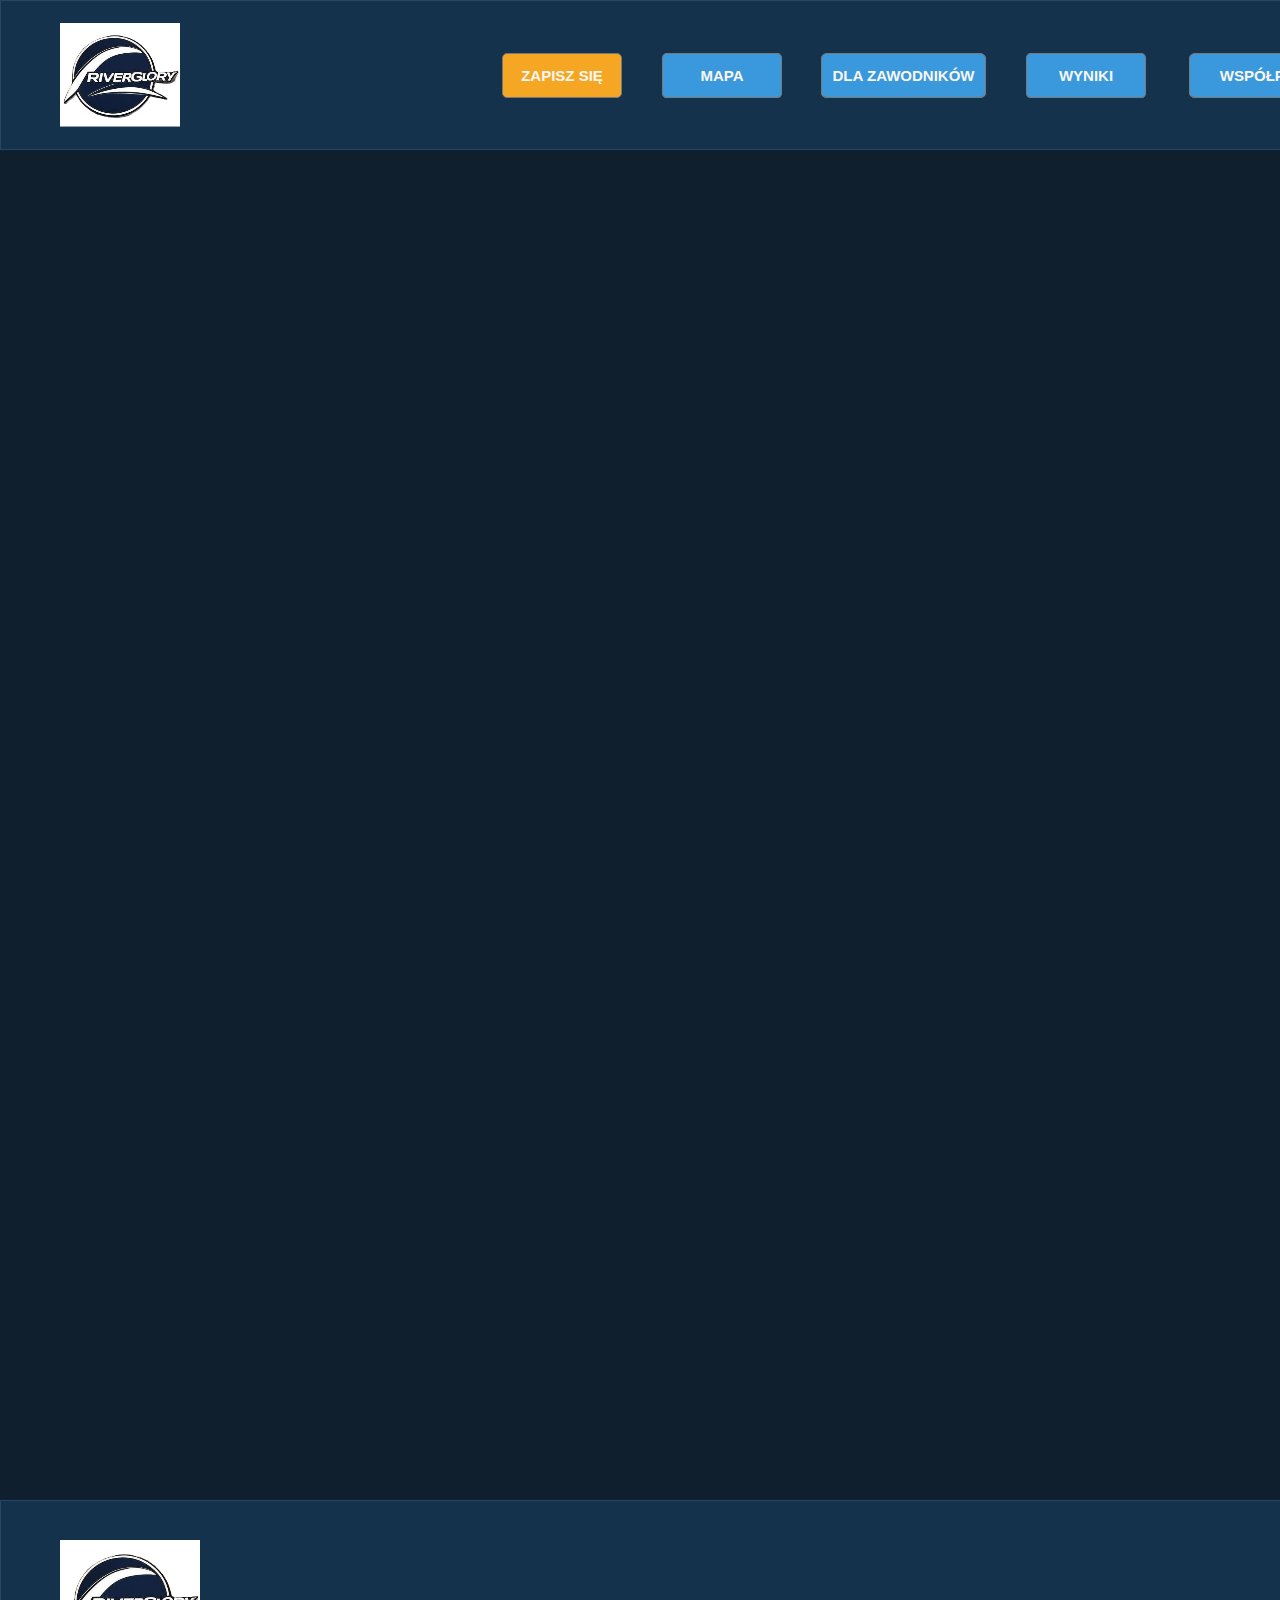
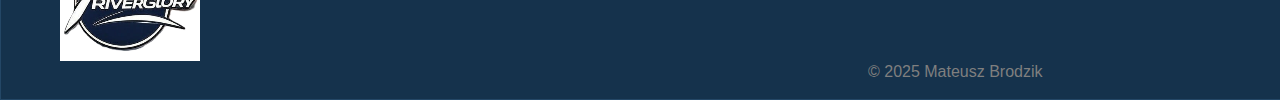
<file: templatepage.html>
﻿<!DOCTYPE html>
<html>
  <head>
    <title>TemplatePage</title>
    <meta http-equiv="X-UA-Compatible" content="IE=edge"/>
    <meta http-equiv="content-type" content="text/html; charset=utf-8"/>
    <link href="resources/css/axure_rp_page.css" type="text/css" rel="stylesheet"/>
    <link href="data/styles.css" type="text/css" rel="stylesheet"/>
    <link href="files/templatepage/styles.css" type="text/css" rel="stylesheet"/>
    <script src="resources/scripts/jquery-3.2.1.min.js"></script>
    <script src="resources/scripts/axure/axQuery.js"></script>
    <script src="resources/scripts/axure/globals.js"></script>
    <script src="resources/scripts/axutils.js"></script>
    <script src="resources/scripts/axure/annotation.js"></script>
    <script src="resources/scripts/axure/axQuery.std.js"></script>
    <script src="resources/scripts/axure/doc.js"></script>
    <script src="resources/scripts/messagecenter.js"></script>
    <script src="resources/scripts/axure/events.js"></script>
    <script src="resources/scripts/axure/recording.js"></script>
    <script src="resources/scripts/axure/action.js"></script>
    <script src="resources/scripts/axure/expr.js"></script>
    <script src="resources/scripts/axure/geometry.js"></script>
    <script src="resources/scripts/axure/flyout.js"></script>
    <script src="resources/scripts/axure/model.js"></script>
    <script src="resources/scripts/axure/repeater.js"></script>
    <script src="resources/scripts/axure/sto.js"></script>
    <script src="resources/scripts/axure/utils.temp.js"></script>
    <script src="resources/scripts/axure/variables.js"></script>
    <script src="resources/scripts/axure/drag.js"></script>
    <script src="resources/scripts/axure/move.js"></script>
    <script src="resources/scripts/axure/visibility.js"></script>
    <script src="resources/scripts/axure/style.js"></script>
    <script src="resources/scripts/axure/adaptive.js"></script>
    <script src="resources/scripts/axure/tree.js"></script>
    <script src="resources/scripts/axure/init.temp.js"></script>
    <script src="resources/scripts/axure/legacy.js"></script>
    <script src="resources/scripts/axure/viewer.js"></script>
    <script src="resources/scripts/axure/math.js"></script>
    <script src="resources/scripts/axure/jquery.nicescroll.min.js"></script>
    <script src="data/document.js"></script>
    <script src="files/templatepage/data.js"></script>
    <script type="text/javascript">
      $axure.utils.getTransparentGifPath = function() { return 'resources/images/transparent.gif'; };
      $axure.utils.getOtherPath = function() { return 'resources/Other.html'; };
      $axure.utils.getReloadPath = function() { return 'resources/reload.html'; };
    </script>
  </head>
  <body>
    <div id="base" class="">

      <!-- Unnamed (Naglowek stopka) -->

      <!-- Naglowek (Dynamic Panel) -->
      <div id="u325" class="ax_default" data-label="Naglowek">
        <div id="u325_state0" class="panel_state" data-label="State1" style="">
          <div id="u325_state0_content" class="panel_state_content">

            <!-- Unnamed (Rectangle) -->
            <div id="u326" class="ax_default box_1">
              <div id="u326_div" class=""></div>
              <div id="u326_text" class="text " style="display:none; visibility: hidden">
                <p></p>
              </div>
            </div>

            <!-- Unnamed (Shape) -->
            <div id="u327" class="ax_default icon">
              <img id="u327_img" class="img " src="images/index/u3.svg"/>
              <div id="u327_text" class="text " style="display:none; visibility: hidden">
                <p></p>
              </div>
            </div>

            <!-- Unnamed (Rectangle) -->
            <div id="u328" class="ax_default button">
              <div id="u328_div" class=""></div>
              <div id="u328_text" class="text ">
                <p><span>ZAPISZ SIĘ</span></p>
              </div>
            </div>

            <!-- Unnamed (Shape) -->
            <div id="u329" class="ax_default button">
              <img id="u329_img" class="img " src="images/index/u5.svg"/>
              <div id="u329_text" class="text ">
                <p><span>MAPA</span></p>
              </div>
            </div>

            <!-- Unnamed (Shape) -->
            <div id="u330" class="ax_default button">
              <img id="u330_img" class="img " src="images/index/u6.svg"/>
              <div id="u330_text" class="text ">
                <p><span>DLA ZAWODNIKÓW</span></p>
              </div>
            </div>

            <!-- Unnamed (Shape) -->
            <div id="u331" class="ax_default button">
              <img id="u331_img" class="img " src="images/index/u7.svg"/>
              <div id="u331_text" class="text ">
                <p><span>POMOC</span></p>
              </div>
            </div>

            <!-- Unnamed (Shape) -->
            <div id="u332" class="ax_default button">
              <img id="u332_img" class="img " src="images/index/u8.svg"/>
              <div id="u332_text" class="text ">
                <p><span>WYNIKI</span></p>
              </div>
            </div>

            <!-- logo (Placeholder) -->
            <div id="u333" class="ax_default placeholder" data-label="logo">
              <img id="u333_img" class="img " src="images/index/logo_u9.svg"/>
              <div id="u333_text" class="text " style="display:none; visibility: hidden">
                <p></p>
              </div>
            </div>

            <!-- Unnamed (Shape) -->
            <div id="u334" class="ax_default icon">
              <img id="u334_img" class="img " src="images/index/u10.svg"/>
              <div id="u334_text" class="text " style="display:none; visibility: hidden">
                <p></p>
              </div>
            </div>

            <!-- Unnamed (Shape) -->
            <div id="u335" class="ax_default button">
              <img id="u335_img" class="img " src="images/index/u11.svg"/>
              <div id="u335_text" class="text ">
                <p><span>WSPÓŁPRACA</span></p>
              </div>
            </div>
          </div>
        </div>
      </div>

      <!-- Stopka (Dynamic Panel) -->
      <div id="u336" class="ax_default" data-label="Stopka">
        <div id="u336_state0" class="panel_state" data-label="State1" style="">
          <div id="u336_state0_content" class="panel_state_content">

            <!-- Unnamed (Rectangle) -->
            <div id="u337" class="ax_default box_1">
              <div id="u337_div" class=""></div>
              <div id="u337_text" class="text " style="display:none; visibility: hidden">
                <p></p>
              </div>
            </div>

            <!-- Unnamed (Rectangle) -->
            <div id="u338" class="ax_default label">
              <div id="u338_div" class=""></div>
              <div id="u338_text" class="text ">
                <p><span>© 2025 Mateusz Brodzik</span></p>
              </div>
            </div>

            <!-- Unnamed (Placeholder) -->
            <div id="u339" class="ax_default placeholder">
              <img id="u339_img" class="img " src="images/index/u15.svg"/>
              <div id="u339_text" class="text " style="display:none; visibility: hidden">
                <p></p>
              </div>
            </div>

            <!-- Unnamed (Shape) -->
            <div id="u340" class="ax_default icon">
              <img id="u340_img" class="img " src="images/index/u16.svg"/>
              <div id="u340_text" class="text " style="display:none; visibility: hidden">
                <p></p>
              </div>
            </div>

            <!-- Unnamed (Shape) -->
            <div id="u341" class="ax_default icon">
              <img id="u341_img" class="img " src="images/index/u17.svg"/>
              <div id="u341_text" class="text " style="display:none; visibility: hidden">
                <p></p>
              </div>
            </div>

            <!-- Unnamed (Shape) -->
            <div id="u342" class="ax_default icon">
              <img id="u342_img" class="img " src="images/index/u18.svg"/>
              <div id="u342_text" class="text " style="display:none; visibility: hidden">
                <p></p>
              </div>
            </div>
          </div>
        </div>
      </div>
      <div id="u324" style="display:none; visibility:hidden;"></div>
    </div>
    <script src="resources/scripts/axure/ios.js"></script>
  </body>
</html>
</file>
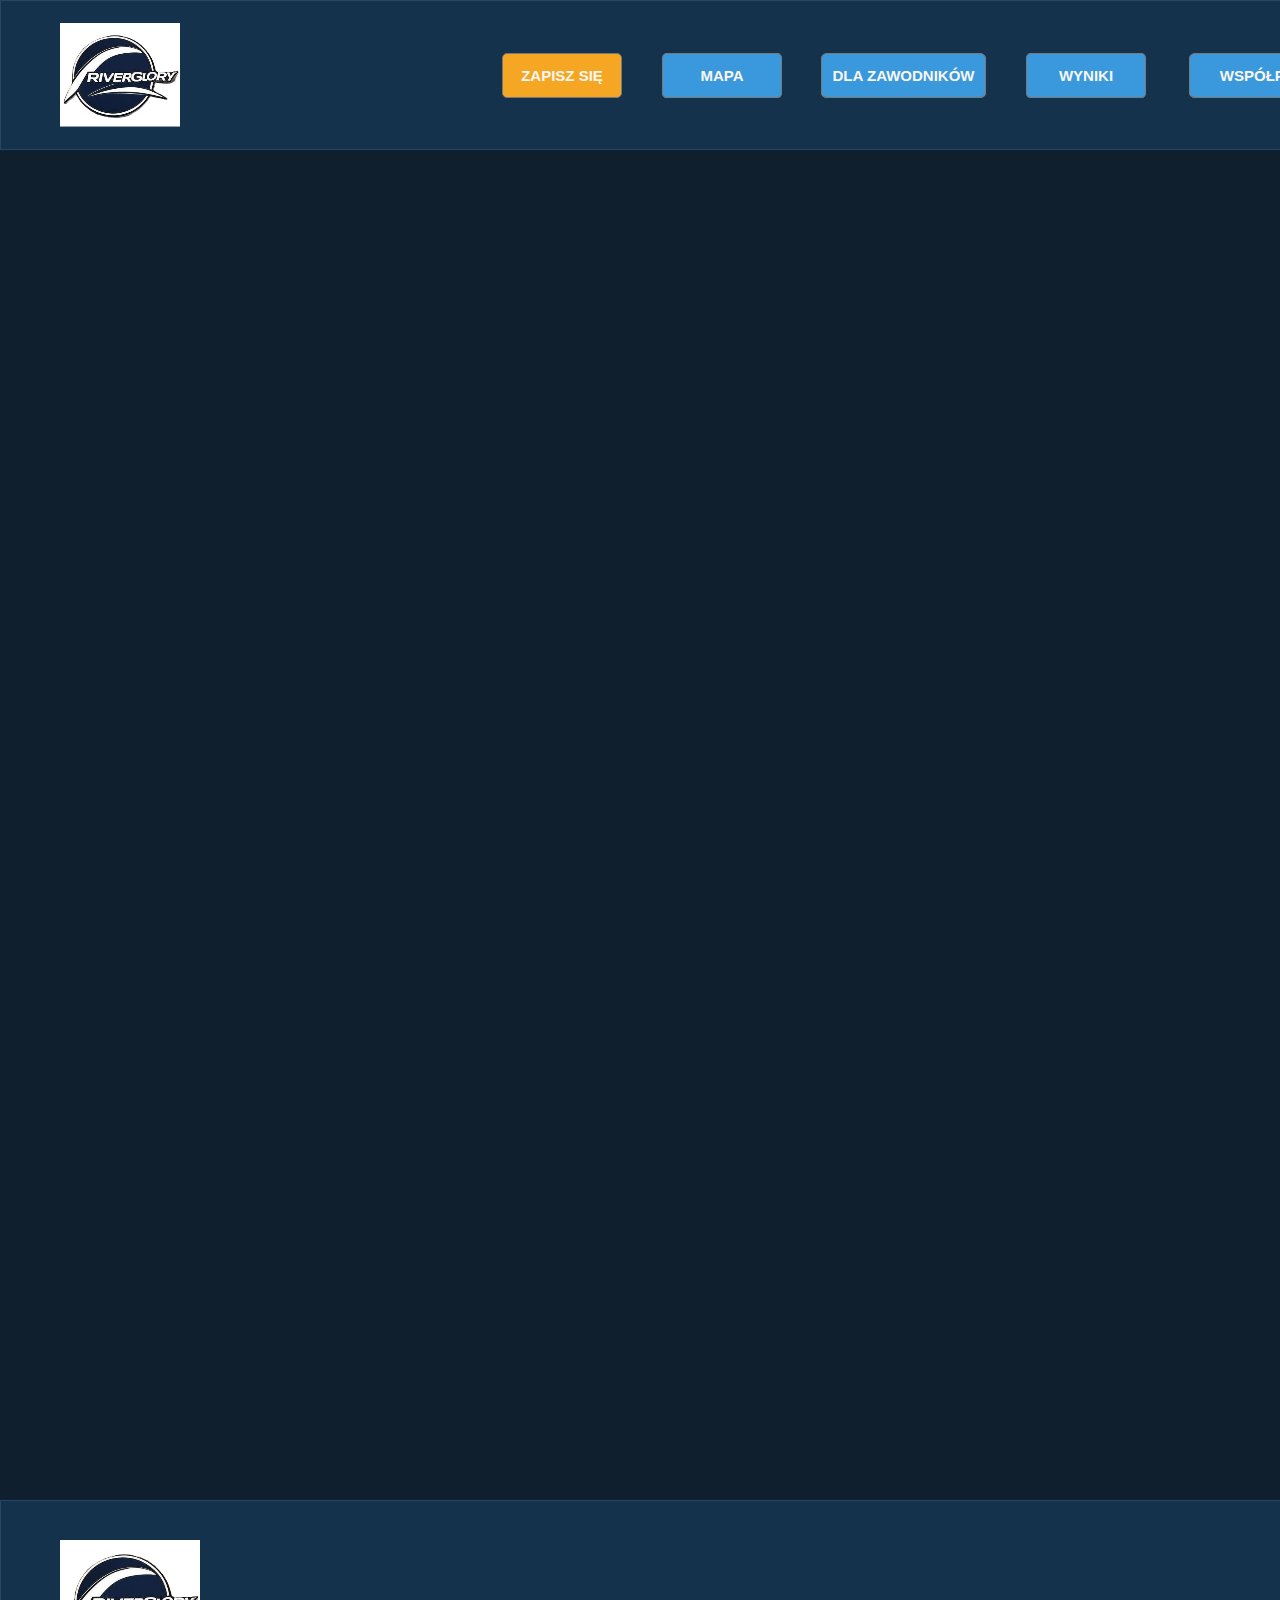
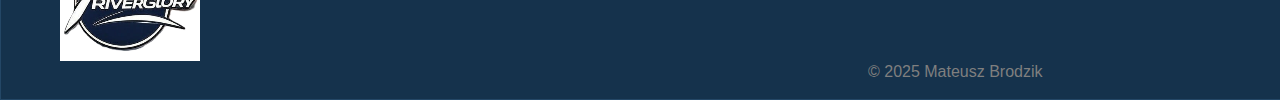
<file: wyniki.html>
﻿<!DOCTYPE html>
<html>
  <head>
    <title>Wyniki</title>
    <meta http-equiv="X-UA-Compatible" content="IE=edge"/>
    <meta http-equiv="content-type" content="text/html; charset=utf-8"/>
    <link href="resources/css/axure_rp_page.css" type="text/css" rel="stylesheet"/>
    <link href="data/styles.css" type="text/css" rel="stylesheet"/>
    <link href="files/wyniki/styles.css" type="text/css" rel="stylesheet"/>
    <script src="resources/scripts/jquery-3.2.1.min.js"></script>
    <script src="resources/scripts/axure/axQuery.js"></script>
    <script src="resources/scripts/axure/globals.js"></script>
    <script src="resources/scripts/axutils.js"></script>
    <script src="resources/scripts/axure/annotation.js"></script>
    <script src="resources/scripts/axure/axQuery.std.js"></script>
    <script src="resources/scripts/axure/doc.js"></script>
    <script src="resources/scripts/messagecenter.js"></script>
    <script src="resources/scripts/axure/events.js"></script>
    <script src="resources/scripts/axure/recording.js"></script>
    <script src="resources/scripts/axure/action.js"></script>
    <script src="resources/scripts/axure/expr.js"></script>
    <script src="resources/scripts/axure/geometry.js"></script>
    <script src="resources/scripts/axure/flyout.js"></script>
    <script src="resources/scripts/axure/model.js"></script>
    <script src="resources/scripts/axure/repeater.js"></script>
    <script src="resources/scripts/axure/sto.js"></script>
    <script src="resources/scripts/axure/utils.temp.js"></script>
    <script src="resources/scripts/axure/variables.js"></script>
    <script src="resources/scripts/axure/drag.js"></script>
    <script src="resources/scripts/axure/move.js"></script>
    <script src="resources/scripts/axure/visibility.js"></script>
    <script src="resources/scripts/axure/style.js"></script>
    <script src="resources/scripts/axure/adaptive.js"></script>
    <script src="resources/scripts/axure/tree.js"></script>
    <script src="resources/scripts/axure/init.temp.js"></script>
    <script src="resources/scripts/axure/legacy.js"></script>
    <script src="resources/scripts/axure/viewer.js"></script>
    <script src="resources/scripts/axure/math.js"></script>
    <script src="resources/scripts/axure/jquery.nicescroll.min.js"></script>
    <script src="data/document.js"></script>
    <script src="files/wyniki/data.js"></script>
    <script type="text/javascript">
      $axure.utils.getTransparentGifPath = function() { return 'resources/images/transparent.gif'; };
      $axure.utils.getOtherPath = function() { return 'resources/Other.html'; };
      $axure.utils.getReloadPath = function() { return 'resources/reload.html'; };
    </script>
  </head>
  <body>
    <div id="base" class="">

      <!-- Unnamed (Naglowek stopka) -->

      <!-- Naglowek (Dynamic Panel) -->
      <div id="u121" class="ax_default" data-label="Naglowek">
        <div id="u121_state0" class="panel_state" data-label="State1" style="">
          <div id="u121_state0_content" class="panel_state_content">

            <!-- Unnamed (Rectangle) -->
            <div id="u122" class="ax_default box_1">
              <div id="u122_div" class=""></div>
              <div id="u122_text" class="text " style="display:none; visibility: hidden">
                <p></p>
              </div>
            </div>

            <!-- Unnamed (Shape) -->
            <div id="u123" class="ax_default icon">
              <img id="u123_img" class="img " src="images/index/u3.svg"/>
              <div id="u123_text" class="text " style="display:none; visibility: hidden">
                <p></p>
              </div>
            </div>

            <!-- Unnamed (Rectangle) -->
            <div id="u124" class="ax_default button">
              <div id="u124_div" class=""></div>
              <div id="u124_text" class="text ">
                <p><span>ZAPISZ SIĘ</span></p>
              </div>
            </div>

            <!-- Unnamed (Shape) -->
            <div id="u125" class="ax_default button">
              <img id="u125_img" class="img " src="images/index/u5.svg"/>
              <div id="u125_text" class="text ">
                <p><span>MAPA</span></p>
              </div>
            </div>

            <!-- Unnamed (Shape) -->
            <div id="u126" class="ax_default button">
              <img id="u126_img" class="img " src="images/index/u6.svg"/>
              <div id="u126_text" class="text ">
                <p><span>DLA ZAWODNIKÓW</span></p>
              </div>
            </div>

            <!-- Unnamed (Shape) -->
            <div id="u127" class="ax_default button">
              <img id="u127_img" class="img " src="images/index/u7.svg"/>
              <div id="u127_text" class="text ">
                <p><span>POMOC</span></p>
              </div>
            </div>

            <!-- Unnamed (Shape) -->
            <div id="u128" class="ax_default button">
              <img id="u128_img" class="img " src="images/index/u8.svg"/>
              <div id="u128_text" class="text ">
                <p><span>WYNIKI</span></p>
              </div>
            </div>

            <!-- logo (Placeholder) -->
            <div id="u129" class="ax_default placeholder" data-label="logo">
              <img id="u129_img" class="img " src="images/index/logo_u9.svg"/>
              <div id="u129_text" class="text " style="display:none; visibility: hidden">
                <p></p>
              </div>
            </div>

            <!-- Unnamed (Shape) -->
            <div id="u130" class="ax_default icon">
              <img id="u130_img" class="img " src="images/index/u10.svg"/>
              <div id="u130_text" class="text " style="display:none; visibility: hidden">
                <p></p>
              </div>
            </div>

            <!-- Unnamed (Shape) -->
            <div id="u131" class="ax_default button">
              <img id="u131_img" class="img " src="images/index/u11.svg"/>
              <div id="u131_text" class="text ">
                <p><span>WSPÓŁPRACA</span></p>
              </div>
            </div>
          </div>
        </div>
      </div>

      <!-- Stopka (Dynamic Panel) -->
      <div id="u132" class="ax_default" data-label="Stopka">
        <div id="u132_state0" class="panel_state" data-label="State1" style="">
          <div id="u132_state0_content" class="panel_state_content">

            <!-- Unnamed (Rectangle) -->
            <div id="u133" class="ax_default box_1">
              <div id="u133_div" class=""></div>
              <div id="u133_text" class="text " style="display:none; visibility: hidden">
                <p></p>
              </div>
            </div>

            <!-- Unnamed (Rectangle) -->
            <div id="u134" class="ax_default label">
              <div id="u134_div" class=""></div>
              <div id="u134_text" class="text ">
                <p><span>© 2025 Mateusz Brodzik</span></p>
              </div>
            </div>

            <!-- Unnamed (Placeholder) -->
            <div id="u135" class="ax_default placeholder">
              <img id="u135_img" class="img " src="images/index/u15.svg"/>
              <div id="u135_text" class="text " style="display:none; visibility: hidden">
                <p></p>
              </div>
            </div>

            <!-- Unnamed (Shape) -->
            <div id="u136" class="ax_default icon">
              <img id="u136_img" class="img " src="images/index/u16.svg"/>
              <div id="u136_text" class="text " style="display:none; visibility: hidden">
                <p></p>
              </div>
            </div>

            <!-- Unnamed (Shape) -->
            <div id="u137" class="ax_default icon">
              <img id="u137_img" class="img " src="images/index/u17.svg"/>
              <div id="u137_text" class="text " style="display:none; visibility: hidden">
                <p></p>
              </div>
            </div>

            <!-- Unnamed (Shape) -->
            <div id="u138" class="ax_default icon">
              <img id="u138_img" class="img " src="images/index/u18.svg"/>
              <div id="u138_text" class="text " style="display:none; visibility: hidden">
                <p></p>
              </div>
            </div>
          </div>
        </div>
      </div>
      <div id="u120" style="display:none; visibility:hidden;"></div>
    </div>
    <script src="resources/scripts/axure/ios.js"></script>
  </body>
</html>
</file>
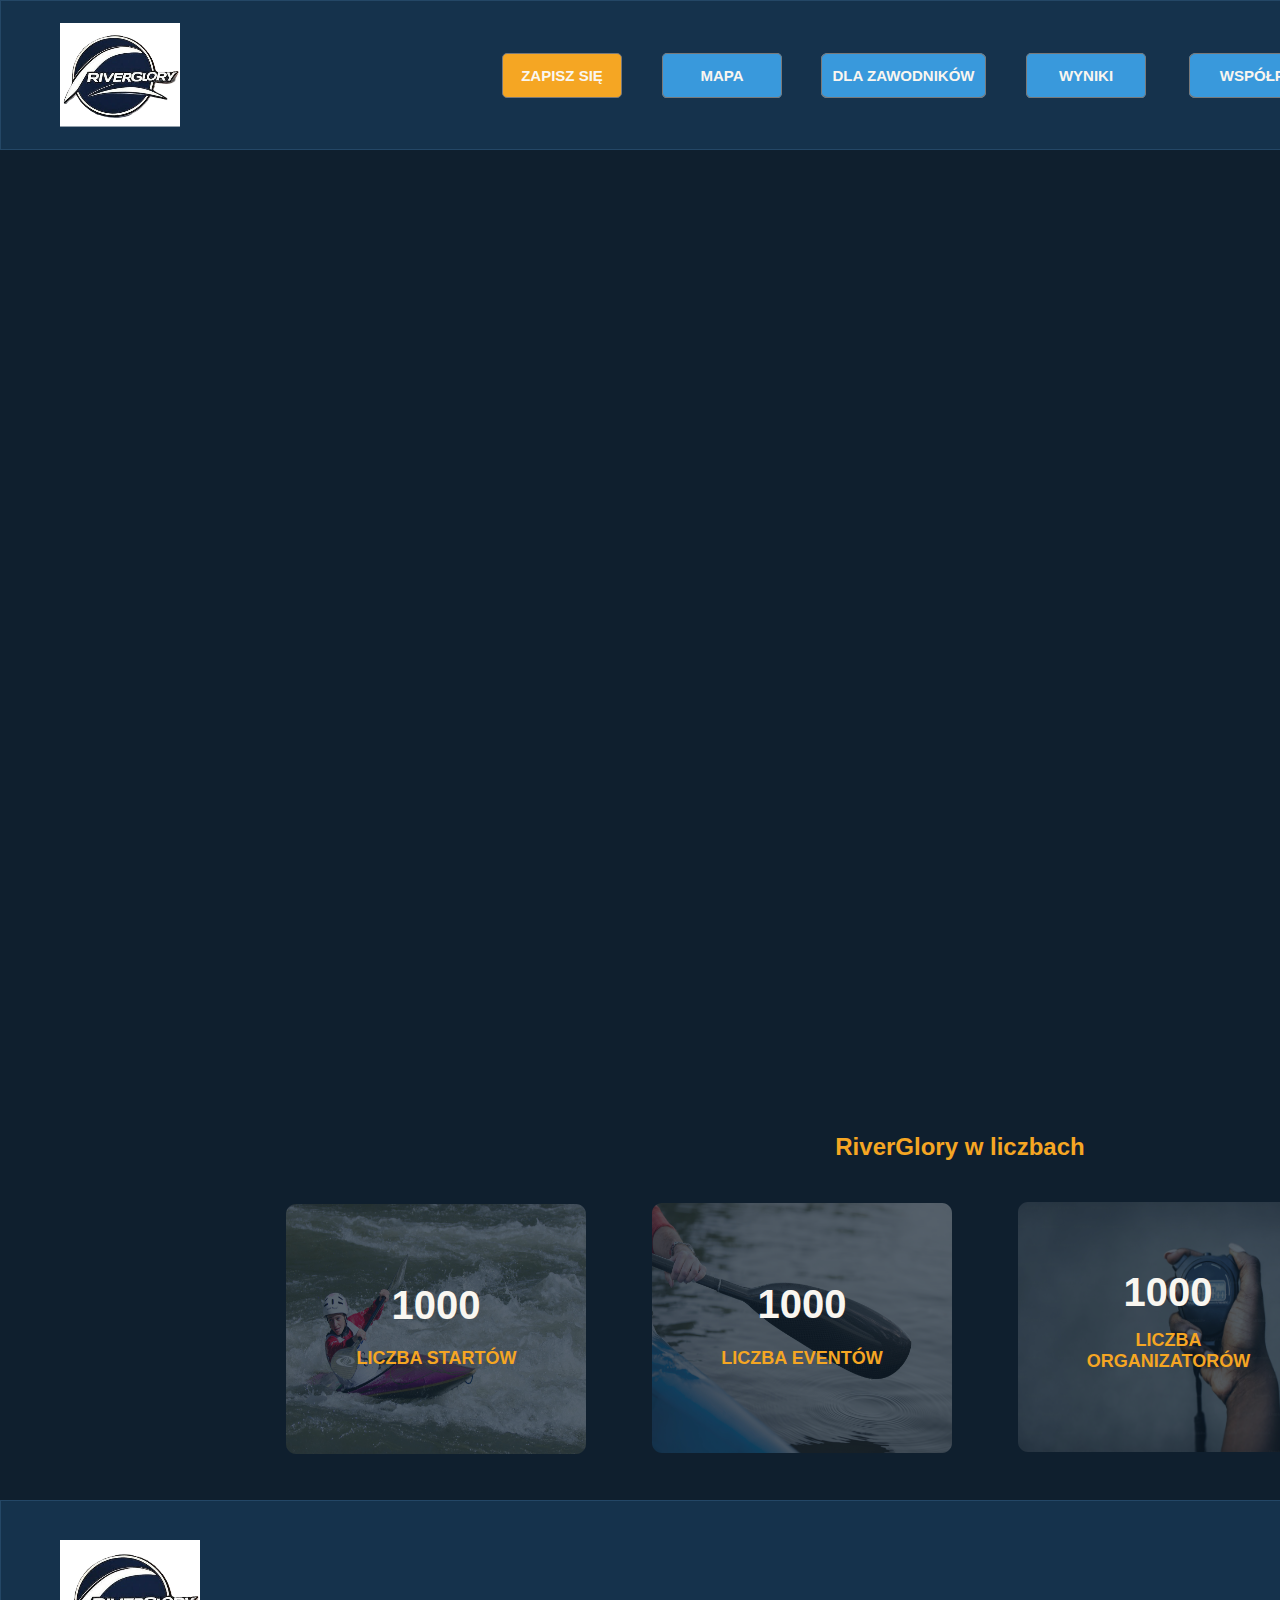
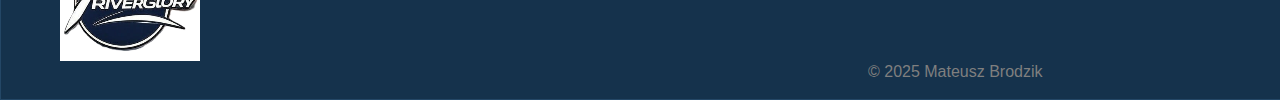
<file: resources/reload.html>
﻿<html>
	<head>
		<title></title>
	</head>
	<body>
	
	<script language="javascript">
	function getUrl() {
      var query = window.location.hash.substring(1);
      var vars = query.split("&&&");
      for (var i=0;i<vars.length;i++) {
        var url = vars[i];
        return decodeURI(url).replace("html%23","html#");
      } 
    }

    var rel = '../';
    var url = getUrl();
    if (url.indexOf(":") > 0 && url.indexOf(":") < 10) rel = '';
	self.location.href = rel + url;
	</script>
	
	</body>
</html>
</file>
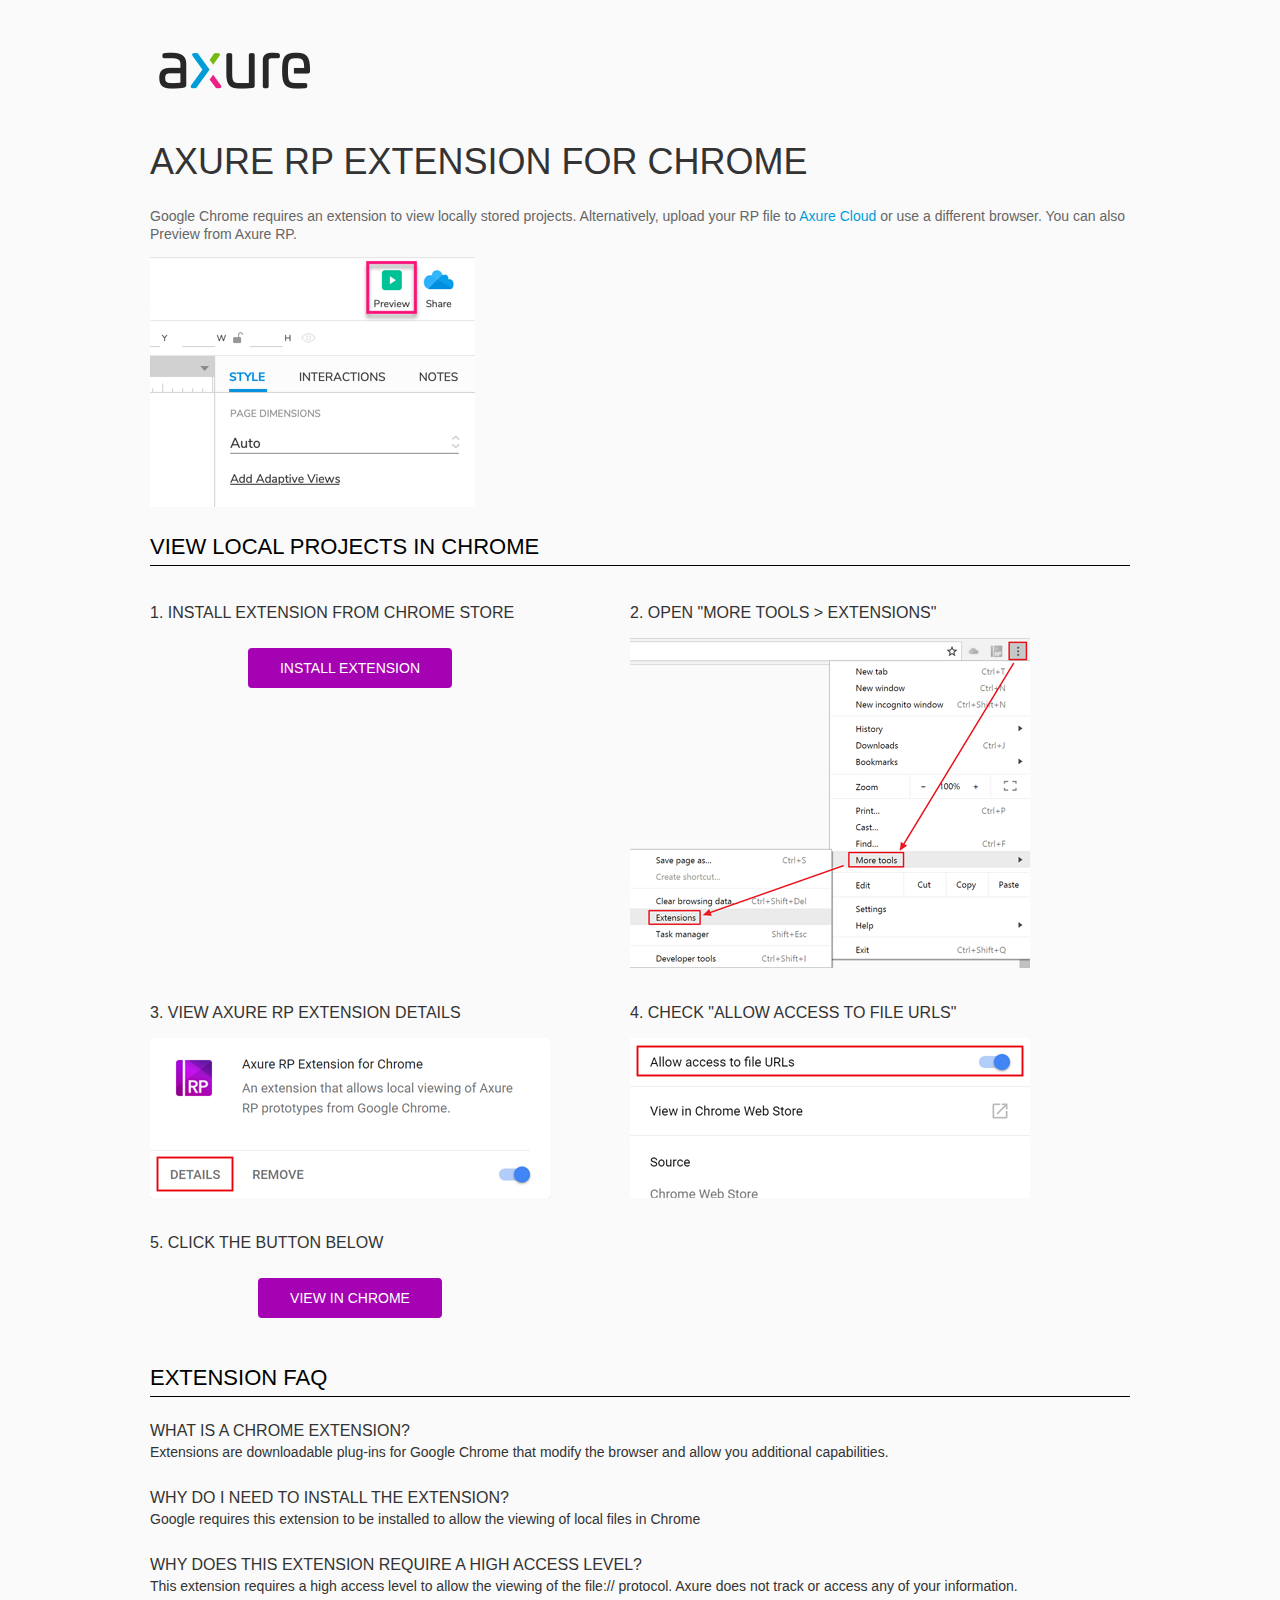
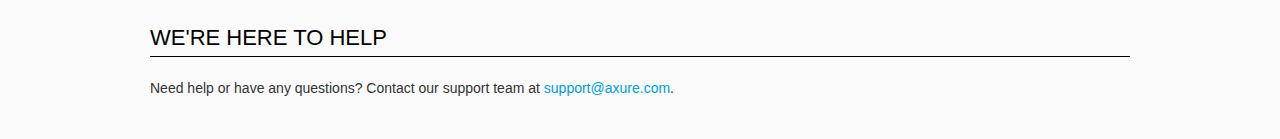
<file: resources/chrome/chrome.html>
<html>
<head>
    <title>Install the Axure RP Chrome Extension</title>
    <style type="text/css">
        *
        {
            font-family: NunitoSans, Helvetica, Arial, sans-serif;
        }
        body
        {
            text-align: center;
            background-color: #fafafa;
        }
        p
        {
            font-size: 14px;
            line-height: 18px;
            color: #333333;
        }
        div.container
        {
            width: 980px;
            margin-left: auto;
            margin-right: auto;
            text-align: left;
        }
        a
        {
            text-decoration: none;
            color: #009dda;
        }
        .button
        {
            background: #A502B3;
            font: normal 16px Arial, sans-serif;
            color: #FFFFFF;
            padding: 10px 30px 10px 30px;
            border: 2px solid #A502B3;
            display: inline-block;
            margin-top: 10px;
            text-transform: uppercase;
            font-size: 14px;
	    border-radius: 4px;
        }
        a:hover.button
        {
            border: 2px solid #A502B3;
	    color: #A502B3;
	    background-color: #FFFFFF;
        }
        div.left
        {
            width: 400px;
            float: left;
            margin-right: 80px;
        }
        div.right
        {
            width: 400px;
            float: left;
        }
        div.buttonContainer
        {
            text-align: center;
        }
        h1
        {
            font-size: 36px;
            color: #333333;
            line-height: 50px;
            margin-bottom: 20px;
            font-weight: normal;
        }
        h2
        {
            font-size: 24px;
            font-weight: normal;
            color: #08639C;
            text-align: center;
        }
        h3
        {
            font-size: 16px;
            color: #333333;
            font-weight: normal;
	    text-transform: uppercase;
        }
        .heading
        {
            border-bottom: 1px solid black;
	    height: 36px;
            line-height: 36px;
            font-size: 22px;
            color: #000000;

        }
        span.faq
        {
            font-size: 16px;
	    line-height: 24px;
            font-weight: normal;
	    text-transform: uppercase;
            color: #333333;
            display: block;
        }
    </style>
</head>
<body>
    <div class="container">
        <br />
        <br />
        <img src="axure_logo.png" alt="axure" />
        <br />
	<br />
        <h1>
            AXURE RP EXTENSION FOR CHROME</h1>
        <p style="font-size: 14px; color: #666666; margin-top: 10px;">
            Google Chrome requires an extension to view locally stored projects. Alternatively,
            upload your RP file to <a href="https://www.axure.cloud">Axure Cloud</a> or use a different
            browser. You can also Preview from Axure RP.</p>
            <img src="preview-rp.png" alt="preview"/>
        <h3 class="heading">
            VIEW LOCAL PROJECTS IN CHROME</h3>
        <div class="left">
            <h3>
                1. Install Extension from Chrome Store</h3>
            <div class="buttonContainer">
                <a class="button" href="https://chrome.google.com/webstore/detail/dogkpdfcklifaemcdfbildhcofnopogp"
                    target="_blank">Install Extension</a>
            </div>
        </div>
        <div class="right">
            <h3>
                2. Open "More Tools > Extensions"</h3>
            <img src="extensions.png" alt="extensions"/>
        </div>
        <div style="clear: both; height: 20px;">
            &nbsp;</div>
       <div class="left">
            <h3>
                3. View Axure RP Extension Details</h3>
            <img src="details.png" alt="extension details"/>
            </div>
	<div class="right">
            <h3>
                4. Check "Allow access to file URLs"</h3>
            <img src="allow-access.png" alt="allow access"/>
        </div>
   <div style="clear: both; height: 20px;">
            &nbsp;</div>
        <div class="left">
            <h3>
                5. Click the button below</h3>
            <div class="buttonContainer">
                <a class="button" href="../../start.html">View in Chrome</a>
            </div>
        </div>
        <div style="clear: both; height: 20px;">
        </div>
        <h3 class="heading">
            EXTENSION FAQ</h3>
        <p>
            <span class="faq">What is a Chrome Extension?</span> Extensions are downloadable
            plug-ins for Google Chrome that modify the browser
            and allow you additional capabilities.
        </p>
        <p style="margin-top: 25px;">
            <span class="faq">Why do I need to install the extension?</span> Google requires
            this extension to be installed to allow the viewing of local files in
            Chrome
        </p>
        <p style="margin-top: 25px; margin-bottom: 25px;">
            <span class="faq">Why does this extension require a high access level?</span> This
            extension requires a high access level to allow the viewing of the file://
            protocol. Axure does not track or access any of your information.
        </p>
        <h3 class="heading">
           WE'RE HERE TO HELP</h3>
        <p>
            Need help or have any questions? Contact our support team at <a href="mailto:support@axure.com">
                support@axure.com</a>.
        </p>
        <div style="clear: both; height: 20px;">
        </div>
    </div>
</body>
</html>
</file>
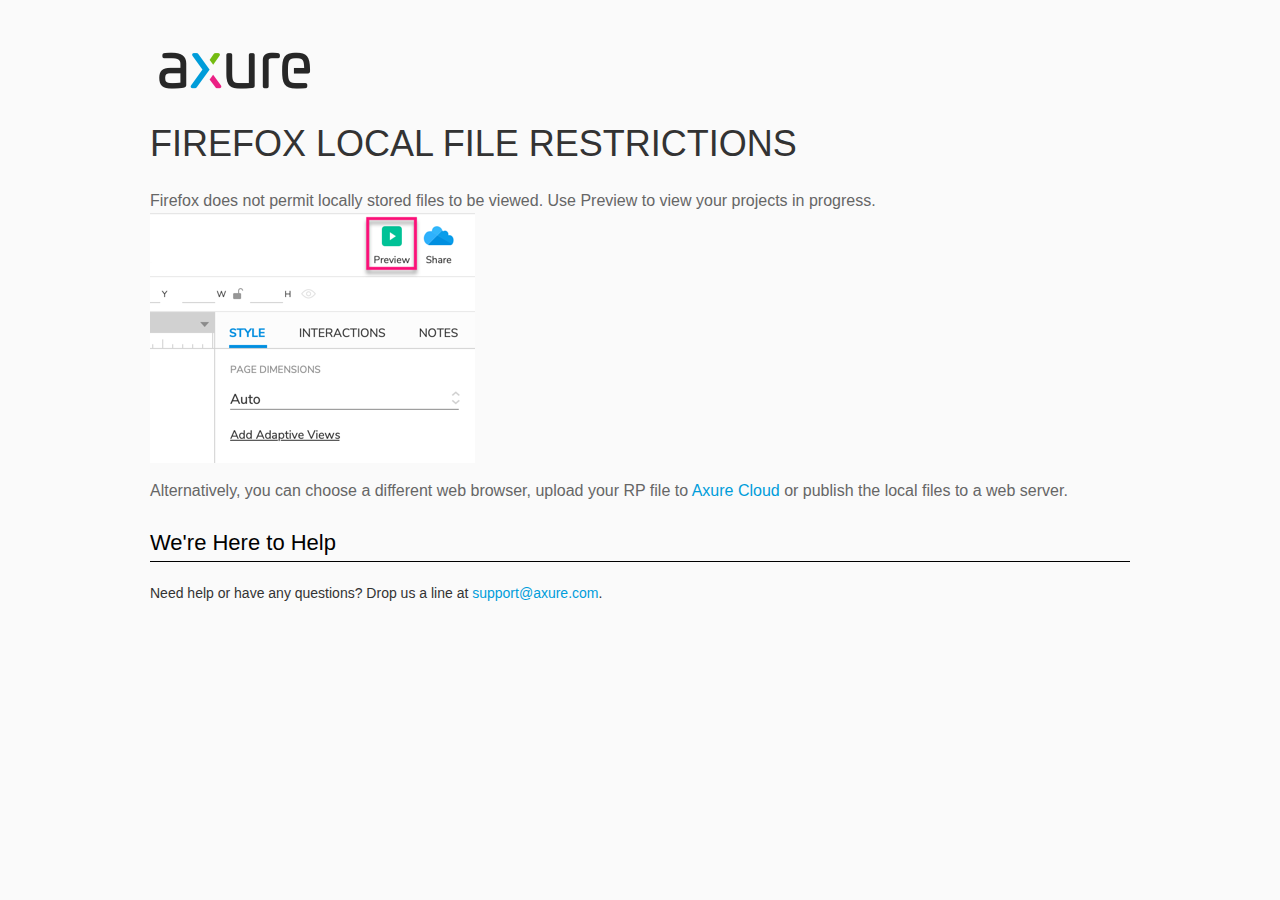
<file: resources/chrome/firefox.html>
<html>
<head>
    <title>Axure RP - Firefox Local File Restrictions</title>
    <style type="text/css">
        *
        {
            font-family: Helvetica, Arial, sans-serif;
        }
        body
        {
            text-align: center;
            background-color: #fafafa;
        }
        p
        {
            font-size: 14px;
            line-height: 18px;
            color: #333333;
        }
        div.container
        {
            width: 980px;
            margin-left: auto;
            margin-right: auto;
            text-align: left;
        }
        a
        {
            text-decoration: none;
            color: #009dda;
        }
        .button
        {
            background: #A502B3;
            font: normal 16px Arial, sans-serif;
            color: #FFFFFF;
            padding: 10px 30px 10px 30px;
            border: 2px solid #A502B3;
            display: inline-block;
            margin-top: 10px;
            text-transform: uppercase;
            font-size: 14px;
	    border-radius: 4px;
        }
        a:hover.button
        {
            border: 2px solid #A502B3;
	    color: #A502B3;
	    background-color: #FFFFFF;
        }
        div.left
        {
            width: 400px;
            float: left;
            margin-right: 80px;
        }
        div.right
        {
            width: 400px;
            float: left;
        }
        div.buttonContainer
        {
            text-align: center;
        }
        h1
        {
            font-size: 36px;
            color: #333333;
            line-height: 50px;
            margin-bottom: 20px;
            font-weight: normal;
        }
        h2
        {
            font-size: 24px;
            font-weight: normal;
            color: #08639C;
            text-align: center;
        }
        h3
        {
            font-size: 16px;
            line-height: 24px;
            color: #333333;
            font-weight: normal;
        }
        .heading
        {
            border-bottom: 1px solid black;
	    height: 36px;
            line-height: 36px;
            font-size: 22px;
            color: #000000;
        }
        span.faq
        {
            font-size: 16px;
            font-weight: normal;
	    text-transform: uppercase;
            color: #333333;
            display: block;
        }
    </style>
</head>
<body>
    <div class="container">
        <br />
        <br />
        <img src="axure_logo.png" alt="axure" />
        <br />
        <h1>
            FIREFOX LOCAL FILE RESTRICTIONS</h1>
        <p style="font-size: 16px; line-height: 24px; color: #666666; margin-top: 10px;">
            Firefox does not permit locally stored files to be viewed. Use Preview to view your projects in progress.
<img src="preview-rp.png" alt="preview"/>
          </p>
            <p style="font-size: 16px; line-height: 24px; color: #666666; margin-top: 10px;">
          Alternatively,  you can choose a different web browser, upload your RP file to <a href="https://app.axure.cloud">Axure Cloud</a> or publish the local files to a web server.</p>
        <h3 class="heading">
            We're Here to Help</h3>
        <p>
            Need help or have any questions? Drop us a line at <a href="mailto:support@axure.com">
                support@axure.com</a>.
        </p>
        <div style="clear: both; height: 20px;">
        </div>
    </div>
</body>
</html>
</file>
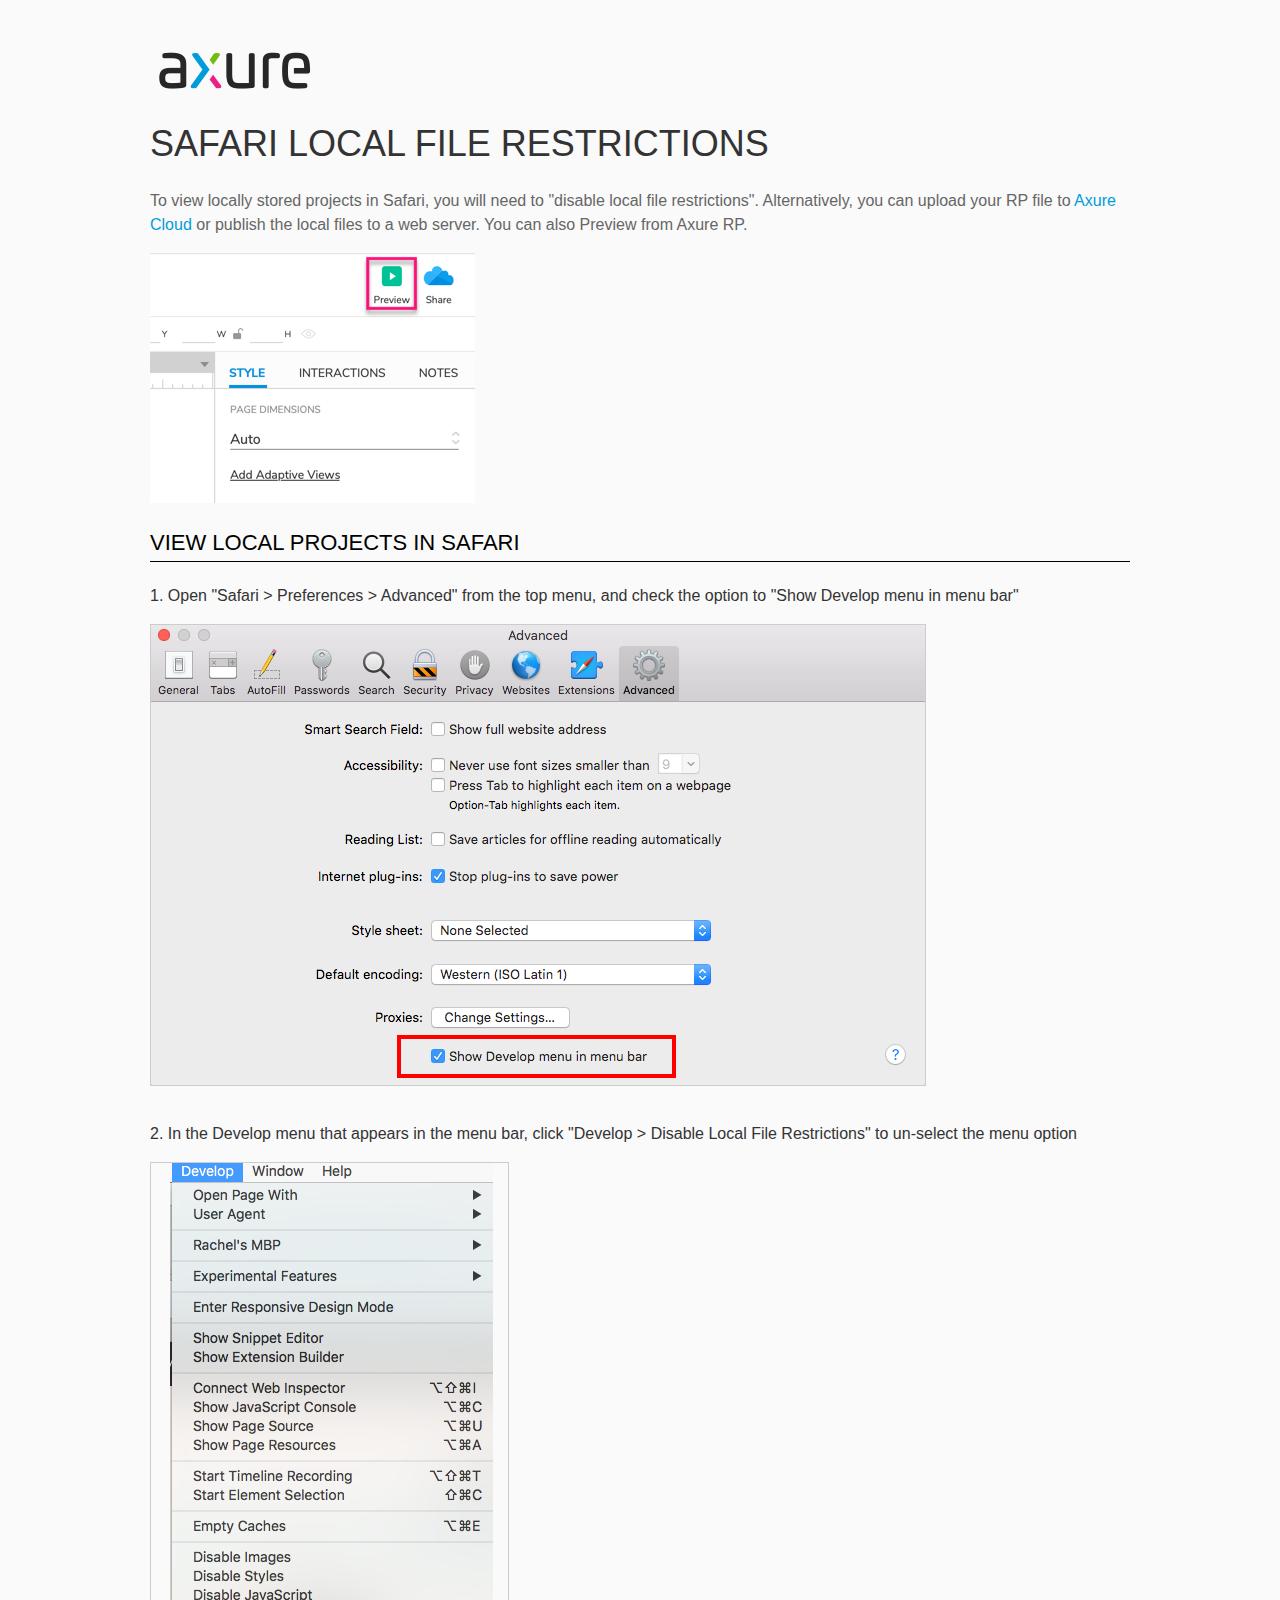
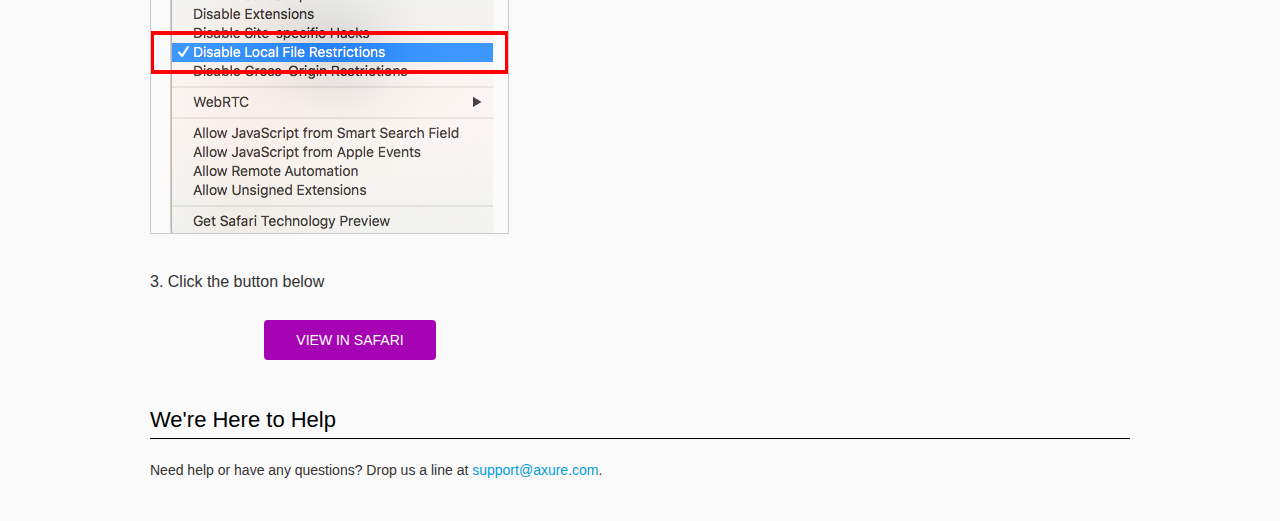
<file: resources/chrome/safari.html>
<html>
<head>
    <title>Axure RP - Safari Local File Restrictions</title>
    <style type="text/css">
        *
        {
            font-family: Helvetica, Arial, sans-serif;
        }
        body
        {
            text-align: center;
            background-color: #fafafa;
        }
        p
        {
            font-size: 14px;
            line-height: 18px;
            color: #333333;
        }
        div.container
        {
            width: 980px;
            margin-left: auto;
            margin-right: auto;
            text-align: left;
        }
        a
        {
            text-decoration: none;
            color: #009dda;
        }
        .button
        {
            background: #A502B3;
            font: normal 16px Arial, sans-serif;
            color: #FFFFFF;
            padding: 10px 30px 10px 30px;
            border: 2px solid #A502B3;
            display: inline-block;
            margin-top: 10px;
            text-transform: uppercase;
            font-size: 14px;
	    border-radius: 4px;
        }
        a:hover.button
        {
            border: 2px solid #A502B3;
	    color: #A502B3;
	    background-color: #FFFFFF;
        }
        div.left
        {
            width: 400px;
            float: left;
            margin-right: 80px;
        }
        div.right
        {
            width: 400px;
            float: left;
        }
        div.buttonContainer
        {
            text-align: center;
        }
        h1
        {
            font-size: 36px;
            color: #333333;
            line-height: 50px;
            margin-bottom: 20px;
            font-weight: normal;
        }
        h2
        {
            font-size: 24px;
            font-weight: normal;
            color: #08639C;
            text-align: center;
        }
        h3
        {
            font-size: 16px;
            line-height: 24px;
            color: #333333;
            font-weight: normal;
        }
        .heading
        {
            border-bottom: 1px solid black;
	    height: 36px;
            line-height: 36px;
            font-size: 22px;
            color: #000000;
        }
        span.faq
        {
            font-size: 16px;
            font-weight: normal;
	    text-transform: uppercase;
            color: #333333;
            display: block;
        }
    </style>
</head>
<body>
    <div class="container">
        <br />
        <br />
        <img src="axure_logo.png" alt="axure" />
        <br />
        <h1>
            SAFARI LOCAL FILE RESTRICTIONS</h1>
        <p style="font-size: 16px; line-height: 24px; color: #666666; margin-top: 10px;">
            To view locally stored projects in Safari, you will need to "disable local file restrictions". Alternatively,
            you can upload your RP file to <a href="https://www.axure.cloud">Axure Cloud</a> or publish the local files to a web server. You can also Preview from Axure RP.</p>
            <img src="preview-rp.png" alt="preview"/>
        <h3 class="heading">
            VIEW LOCAL PROJECTS IN SAFARI</h3>
        <div class="">
            <h3>
                1. Open "Safari > Preferences > Advanced" from the top menu, and check the option to "Show Develop menu in menu bar"</h3>
            <img src="safari_advanced.png" alt="advanced" />
        </div>
        <div style="clear: both; height: 20px;">
            &nbsp;
        </div>
        <div class="">
            <h3>
                2. In the Develop menu that appears in the menu bar, click "Develop > Disable Local File Restrictions" to un-select the menu option</h3>
            <img src="safari_restrictions.png" alt="extensions" />
        </div>
        <div style="clear: both; height: 20px;">
            &nbsp;</div>
        <div class="left">
            <h3>
                3. Click the button below
            </h3>
            <div class="buttonContainer">
                <a class="button" href="../../start.html">View in Safari</a>
            </div>
        </div>
        <div style="clear: both; height: 20px;">
        </div>
        <h3 class="heading">
            We're Here to Help</h3>
        <p>
            Need help or have any questions? Drop us a line at <a href="mailto:support@axure.com">
                support@axure.com</a>.
        </p>
        <div style="clear: both; height: 20px;">
        </div>
    </div>
</body>
</html>
</file>
<file: resources/css/axure_rp_page.css>
﻿/* so the window resize fires within a frame in IE7 */
html, body {
    height: 100%;
}

.mobileFrameCursor div * {
    cursor: inherit !important;
}

a {
    color: inherit;
}

p {
    margin: 0px;
    text-rendering: optimizeLegibility;
    font-feature-settings: "kern" 1;
    -webkit-font-feature-settings: "kern";
    -moz-font-feature-settings: "kern";
    -moz-font-feature-settings: "kern=1";
    font-kerning: normal;
}

ul {
    margin:0px;
}

iframe {
    background: #FFFFFF;
}

/* to match IE with C, FF */
input {
    padding: 1px 0px 1px 0px;
    box-sizing: border-box;
    -moz-box-sizing: border-box;
}

input[type=text]::-ms-clear {
    width: 0;
    height: 0;
    display: none;
}

textarea {
    margin: 0px;
    box-sizing: border-box;
    -moz-box-sizing: border-box;
}

.focused:focus, .selectedFocused:focus {
    outline: none;
}

div.intcases {
    font-family: arial; 
    font-size: 12px;
    text-align:left; 
    border:1px solid #AAA; 
    background:#FFF none repeat scroll 0% 0%; 
    z-index:9999; 
    visibility:hidden; 
    position:absolute;
    padding: 0px;
    border-radius: 3px;
    white-space: nowrap;
}

div.intcaselink {
    cursor: pointer;
    padding: 3px 8px 3px 8px;
    margin: 5px;
    background:#EEE none repeat scroll 0% 0%; 
    border:1px solid #AAA;
    border-radius: 3px;
}

div.refpageimage {
    position: absolute;
    left: 0px;
    top: 0px;
    font-size: 0px;
    width: 16px;
    height: 16px;
    cursor: pointer;
    background-image: url(images/newwindow.gif);
    background-repeat: no-repeat;
}

div.annnoteimage {
    position: absolute;
    left: 0px;
    top: 0px;
    font-size: 0px;
    /*width: 16px;
    height: 12px;*/
    cursor: help;
    /*background-image: url(images/note.gif);*/
    /*background-repeat: no-repeat;*/
    width: 13px;
    height: 12px;
    padding-top: 1px;
    text-align: center;
    background-color: #138CDD;
    -moz-box-shadow: 1px 1px 3px #aaa;
    -webkit-box-shadow: 1px 1px 3px #aaa;
    box-shadow: 1px 1px 3px #aaa;
}

div.annnoteline {
    display: inline-block;
    width: 9px;
    height: 1px;
    border-bottom: 1px solid white;
    margin-top: 1px;
}

div.annnotelabel {
    /*position: absolute;
    left: 0px;
    top: 0px;*/
    font-family: Helvetica,Arial;
    white-space: nowrap;
    
    padding-top: 1px;
    background-color: #fff849;
    font-size: 10px;
    font-weight: bold;
    line-height: 14px;
    margin-right: 3px;
    padding: 0px 4px;
    color: #000;

    -moz-box-shadow: 1px 1px 3px #aaa;
    -webkit-box-shadow: 1px 1px 3px #aaa;
    box-shadow: 1px 1px 3px #aaa;
}

div.annnote {
    display: flex;
    position: absolute;
    cursor: help;
    line-height: 14px;
}

.annotation {
    font-size: 12px;
    padding-left: 2px;
    margin-bottom: 5px;
}

.annotationName {
    /*font-size: 13px;
    font-weight: bold;
    margin-bottom: 3px;
    white-space: nowrap;*/

    font-family: 'Trebuchet MS';
    font-size: 14px;
    font-weight: bold;
    margin-bottom: 5px;
    white-space: nowrap;
}

.annotationValue {
    font-family: Arial, Helvetica, Sans-Serif;
    font-size: 12px;
    color: #4a4a4a;
    line-height: 21px;
    margin-bottom: 20px;
}

.noteLink {
    text-decoration: inherit;
    color: inherit;
}

.noteLink:hover {
    background-color: white;
}

/* this is a fix for the issue where dialogs jump around and takes the text-align from the body */
.dialogFix {
    position:absolute;
    text-align:left;
    border: 1px solid #8f949a;
}


@keyframes pulsate {
  from {
    box-shadow: 0 0 10px #15d6ba;
  }
  to {
    box-shadow: 0 0 20px #15d6ba;
  }
}

@-webkit-keyframes pulsate {
  from {
    -webkit-box-shadow: 0 0 10px #15d6ba;
    box-shadow: 0 0 10px #15d6ba;
  }
  to {
    -webkit-box-shadow: 0 0 20px #15d6ba;
    box-shadow: 0 0 20px #15d6ba;
  }
}
 
@-moz-keyframes pulsate {
  from {
    -moz-box-shadow: 0 0 10px #15d6ba;
    box-shadow: 0 0 10px #15d6ba;
  }
  to {
    -moz-box-shadow: 0 0 20px #15d6ba;
    box-shadow: 0 0 20px #15d6ba;
  }
}

.legacyPulsateBorder {
    /*border: 5px solid #15d6ba;
    margin: -5px;*/
    -moz-box-shadow: 0 0 10px 3px #15d6ba;
    box-shadow: 0 0 10px 3px #15d6ba;
}

.pulsateBorder {
  animation-name: pulsate;
  animation-timing-function: ease-in-out;
  animation-duration: 0.9s;
  animation-iteration-count: infinite;
  animation-direction: alternate;
  
  -webkit-animation-name: pulsate;
  -webkit-animation-timing-function: ease-in-out;
  -webkit-animation-duration: 0.9s;
  -webkit-animation-iteration-count: infinite;
  -webkit-animation-direction: alternate;

  -moz-animation-name: pulsate;
  -moz-animation-timing-function: ease-in-out;
  -moz-animation-duration: 0.9s;
  -moz-animation-iteration-count: infinite;
  -moz-animation-direction: alternate;
}

.ax_default_hidden, .ax_default_unplaced{
    display: none;
    visibility: hidden;
}

.widgetNoteSelected {
    -moz-box-shadow: 0 0 10px 3px #138CDD;
    box-shadow: 0 0 10px 3px #138CDD;
    /*-moz-box-shadow: 0 0 20px #3915d6;
    box-shadow: 0 0 20px #3915d6;*/
    /*border: 3px solid #3915d6;*/
    /*margin: -3px;*/
}


.singleImg {
    display: none;
    visibility: hidden;
}

#ios-safari {
    overflow: auto;
    -webkit-overflow-scrolling: touch;
}

#ios-safari-html {
    display: block;
    overflow: auto;
    -webkit-overflow-scrolling: touch;
    position: absolute;
    top: 0;
    left: 0;
    right: 0;
    bottom: 0;
}

#ios-safari-fixed {
    position: absolute;
    pointer-events: none;
    width: initial;
}

#ios-safari-fixed div {
    pointer-events: auto;
}
</file>
<file: data/styles.css>
﻿.ax_default {
  font-family:'Arial Normalny', 'Arial', sans-serif;
  font-weight:400;
  font-style:normal;
  font-size:13px;
  letter-spacing:normal;
  color:#333333;
  vertical-align:none;
  text-align:center;
  line-height:normal;
  text-transform:none;
}
.box_1 {
}
.placeholder {
}
.button {
}
.line {
}
.text_field {
  color:#000000;
  text-align:left;
}
.flow_shape {
}
.primary_button {
  color:#FFFFFF;
}
.checkbox {
  text-align:left;
}
.label {
  font-size:14px;
  text-align:left;
}
.link_button {
  color:#169BD5;
}
.image {
}
.heading_1 {
  font-family:'Arial Normalny', 'Arial', sans-serif;
  font-weight:bold;
  font-style:normal;
  font-size:32px;
  text-align:left;
}
.heading_2 {
  font-family:'Arial Normalny', 'Arial', sans-serif;
  font-weight:bold;
  font-style:normal;
  font-size:24px;
  text-align:left;
}
.heading_3 {
  font-family:'Arial Normalny', 'Arial', sans-serif;
  font-weight:bold;
  font-style:normal;
  font-size:18px;
  text-align:left;
}
.heading_4 {
  font-family:'Arial Normalny', 'Arial', sans-serif;
  font-weight:bold;
  font-style:normal;
  font-size:14px;
  text-align:left;
}
.heading_5 {
  font-family:'Arial Normalny', 'Arial', sans-serif;
  font-weight:bold;
  font-style:normal;
  text-align:left;
}
.heading_6 {
  font-family:'Arial Normalny', 'Arial', sans-serif;
  font-weight:bold;
  font-style:normal;
  font-size:10px;
  text-align:left;
}
.paragraph {
  text-align:left;
}
.droplist {
  color:#000000;
  text-align:left;
}
.form_hint {
  color:#999999;
}
.form_disabled {
}
.flow_shape1 {
}
.icon {
}
.image1 {
}
.box_3 {
}
.box_2 {
}
.shape {
}
.ellipse {
}
textarea, select, input, button { outline: none; }
</file>
<file: files/index/styles.css>
﻿body {
  margin:0px;
  background-color:rgba(15, 31, 46, 1);
  background-image:none;
  position:static;
  left:auto;
  width:1920px;
  margin-left:0;
  margin-right:0;
  text-align:left;
}
.form_sketch {
  border-color:transparent;
  background-color:transparent;
}
#base {
  position:absolute;
  z-index:0;
}
#u1 {
  position:absolute;
  left:0px;
  top:0px;
}
#u1_state0 {
  position:relative;
  left:0px;
  top:0px;
  width:1920px;
  height:150px;
  background-image:none;
  border:none;
  border-radius:0px;
  -moz-box-shadow:none;
  -webkit-box-shadow:none;
  box-shadow:none;
}
#u1_state0_content {
  border-width:0px;
  position:absolute;
  left:0px;
  top:0px;
  width:1px;
  height:1px;
}
#u2_div {
  border-width:0px;
  position:absolute;
  left:0px;
  top:0px;
  width:1920px;
  height:150px;
  background:inherit;
  background-color:rgba(21, 50, 76, 1);
  box-sizing:border-box;
  border-width:1px;
  border-style:solid;
  border-color:rgba(36, 71, 102, 1);
  border-radius:0px;
  -moz-box-shadow:none;
  -webkit-box-shadow:none;
  box-shadow:none;
}
#u2 {
  border-width:0px;
  position:absolute;
  left:0px;
  top:0px;
  width:1920px;
  height:150px;
  display:flex;
}
#u2 .text {
  position:absolute;
  align-self:center;
  padding:2px 2px 2px 2px;
  box-sizing:border-box;
  width:100%;
}
#u2_text {
  border-width:0px;
  word-wrap:break-word;
  text-transform:none;
  visibility:hidden;
}
#u3_img {
  border-width:0px;
  position:absolute;
  left:0px;
  top:0px;
  width:34px;
  height:40px;
}
#u3 {
  border-width:0px;
  position:absolute;
  left:1765px;
  top:55px;
  width:34px;
  height:40px;
  display:flex;
}
#u3 .text {
  position:absolute;
  align-self:center;
  padding:2px 2px 2px 2px;
  box-sizing:border-box;
  width:100%;
}
#u3_img.mouseOver {
}
#u3.mouseOver {
}
#u3_text {
  border-width:0px;
  word-wrap:break-word;
  text-transform:none;
  visibility:hidden;
}
#u4_div {
  border-width:0px;
  position:absolute;
  left:0px;
  top:0px;
  width:120px;
  height:45px;
  background:inherit;
  background-color:rgba(245, 166, 35, 1);
  box-sizing:border-box;
  border-width:1px;
  border-style:solid;
  border-color:rgba(121, 121, 121, 1);
  border-radius:5px;
  -moz-box-shadow:none;
  -webkit-box-shadow:none;
  box-shadow:none;
  font-family:'Poppins SemiBold', 'Poppins Regular', 'Poppins', sans-serif;
  font-weight:600;
  font-style:normal;
  font-size:15px;
  color:#F9F6F0;
}
#u4 {
  border-width:0px;
  position:absolute;
  left:502px;
  top:53px;
  width:120px;
  height:45px;
  display:flex;
  font-family:'Poppins SemiBold', 'Poppins Regular', 'Poppins', sans-serif;
  font-weight:600;
  font-style:normal;
  font-size:15px;
  color:#F9F6F0;
}
#u4 .text {
  position:absolute;
  align-self:center;
  padding:2px 2px 2px 2px;
  box-sizing:border-box;
  width:100%;
}
#u4_div.mouseOver {
  border-width:0px;
  position:absolute;
  left:0px;
  top:0px;
  width:120px;
  height:45px;
  background:inherit;
  background-color:rgba(255, 208, 138, 1);
  box-sizing:border-box;
  border-width:1px;
  border-style:solid;
  border-color:rgba(121, 121, 121, 1);
  border-radius:5px;
  -moz-box-shadow:none;
  -webkit-box-shadow:none;
  box-shadow:none;
  font-family:'Poppins SemiBold', 'Poppins Regular', 'Poppins', sans-serif;
  font-weight:600;
  font-style:normal;
  font-size:15px;
  color:#F9F6F0;
}
#u4.mouseOver {
}
#u4_text {
  border-width:0px;
  word-wrap:break-word;
  text-transform:none;
}
#u5_img {
  border-width:0px;
  position:absolute;
  left:0px;
  top:0px;
  width:120px;
  height:45px;
}
#u5 {
  border-width:0px;
  position:absolute;
  left:662px;
  top:53px;
  width:120px;
  height:45px;
  display:flex;
  font-family:'Poppins SemiBold', 'Poppins Regular', 'Poppins', sans-serif;
  font-weight:600;
  font-style:normal;
  font-size:15px;
  color:#F9F6F0;
}
#u5 .text {
  position:absolute;
  align-self:center;
  padding:2px 2px 2px 2px;
  box-sizing:border-box;
  width:100%;
}
#u5_img.mouseOver {
}
#u5.mouseOver {
}
#u5_text {
  border-width:0px;
  word-wrap:break-word;
  text-transform:none;
}
#u6_img {
  border-width:0px;
  position:absolute;
  left:0px;
  top:0px;
  width:165px;
  height:45px;
}
#u6 {
  border-width:0px;
  position:absolute;
  left:821px;
  top:53px;
  width:165px;
  height:45px;
  display:flex;
  font-family:'Poppins SemiBold', 'Poppins Regular', 'Poppins', sans-serif;
  font-weight:600;
  font-style:normal;
  font-size:15px;
  color:#F9F6F0;
}
#u6 .text {
  position:absolute;
  align-self:center;
  padding:2px 2px 2px 2px;
  box-sizing:border-box;
  width:100%;
}
#u6_img.mouseOver {
}
#u6.mouseOver {
}
#u6_text {
  border-width:0px;
  word-wrap:break-word;
  text-transform:none;
}
#u7_img {
  border-width:0px;
  position:absolute;
  left:0px;
  top:0px;
  width:120px;
  height:45px;
}
#u7 {
  border-width:0px;
  position:absolute;
  left:1403px;
  top:53px;
  width:120px;
  height:45px;
  display:flex;
  font-family:'Poppins SemiBold', 'Poppins Regular', 'Poppins', sans-serif;
  font-weight:600;
  font-style:normal;
  font-size:15px;
  color:#F9F6F0;
}
#u7 .text {
  position:absolute;
  align-self:center;
  padding:2px 2px 2px 2px;
  box-sizing:border-box;
  width:100%;
}
#u7_img.mouseOver {
}
#u7.mouseOver {
}
#u7_text {
  border-width:0px;
  word-wrap:break-word;
  text-transform:none;
}
#u8_img {
  border-width:0px;
  position:absolute;
  left:0px;
  top:0px;
  width:120px;
  height:45px;
}
#u8 {
  border-width:0px;
  position:absolute;
  left:1026px;
  top:53px;
  width:120px;
  height:45px;
  display:flex;
  font-family:'Poppins SemiBold', 'Poppins Regular', 'Poppins', sans-serif;
  font-weight:600;
  font-style:normal;
  font-size:15px;
  color:#F9F6F0;
}
#u8 .text {
  position:absolute;
  align-self:center;
  padding:2px 2px 2px 2px;
  box-sizing:border-box;
  width:100%;
}
#u8_img.mouseOver {
}
#u8.mouseOver {
}
#u8_text {
  border-width:0px;
  word-wrap:break-word;
  text-transform:none;
}
#u9_img {
  border-width:0px;
  position:absolute;
  left:0px;
  top:0px;
  width:120px;
  height:120px;
}
#u9 {
  border-width:0px;
  position:absolute;
  left:60px;
  top:15px;
  width:120px;
  height:120px;
  display:flex;
}
#u9 .text {
  position:absolute;
  align-self:center;
  padding:2px 2px 2px 2px;
  box-sizing:border-box;
  width:100%;
}
#u9_text {
  border-width:0px;
  word-wrap:break-word;
  text-transform:none;
  visibility:hidden;
}
#u10_img {
  border-width:0px;
  position:absolute;
  left:0px;
  top:0px;
  width:40px;
  height:40px;
}
#u10 {
  border-width:0px;
  position:absolute;
  left:1841px;
  top:55px;
  width:40px;
  height:40px;
  display:flex;
}
#u10 .text {
  position:absolute;
  align-self:center;
  padding:2px 2px 2px 2px;
  box-sizing:border-box;
  width:100%;
}
#u10_img.mouseOver {
}
#u10.mouseOver {
}
#u10_text {
  border-width:0px;
  word-wrap:break-word;
  text-transform:none;
  visibility:hidden;
}
#u11_img {
  border-width:0px;
  position:absolute;
  left:0px;
  top:0px;
  width:170px;
  height:45px;
}
#u11 {
  border-width:0px;
  position:absolute;
  left:1189px;
  top:53px;
  width:170px;
  height:45px;
  display:flex;
  font-family:'Poppins SemiBold', 'Poppins Regular', 'Poppins', sans-serif;
  font-weight:600;
  font-style:normal;
  font-size:15px;
  color:#F9F6F0;
}
#u11 .text {
  position:absolute;
  align-self:center;
  padding:2px 2px 2px 2px;
  box-sizing:border-box;
  width:100%;
}
#u11_img.mouseOver {
}
#u11.mouseOver {
}
#u11_text {
  border-width:0px;
  word-wrap:break-word;
  text-transform:none;
}
#u12 {
  position:absolute;
  left:0px;
  top:1500px;
}
#u12_state0 {
  position:relative;
  left:0px;
  top:0px;
  width:1920px;
  height:200px;
  background-color:rgba(255, 255, 255, 0.996078431372549);
  background-image:none;
  border:none;
  border-radius:0px;
  -moz-box-shadow:none;
  -webkit-box-shadow:none;
  box-shadow:none;
}
#u12_state0_content {
  border-width:0px;
  position:absolute;
  left:0px;
  top:0px;
  width:1px;
  height:1px;
}
#u13_div {
  border-width:0px;
  position:absolute;
  left:0px;
  top:0px;
  width:1920px;
  height:200px;
  background:inherit;
  background-color:rgba(21, 50, 76, 1);
  box-sizing:border-box;
  border-width:1px;
  border-style:solid;
  border-color:rgba(36, 71, 102, 1);
  border-radius:0px;
  -moz-box-shadow:none;
  -webkit-box-shadow:none;
  box-shadow:none;
}
#u13 {
  border-width:0px;
  position:absolute;
  left:0px;
  top:0px;
  width:1920px;
  height:200px;
  display:flex;
}
#u13 .text {
  position:absolute;
  align-self:center;
  padding:2px 2px 2px 2px;
  box-sizing:border-box;
  width:100%;
}
#u13_text {
  border-width:0px;
  word-wrap:break-word;
  text-transform:none;
  visibility:hidden;
}
#u14_div {
  border-width:0px;
  position:absolute;
  left:0px;
  top:0px;
  width:184px;
  height:24px;
  background:inherit;
  background-color:rgba(255, 255, 255, 0);
  border:none;
  border-radius:0px;
  -moz-box-shadow:none;
  -webkit-box-shadow:none;
  box-shadow:none;
  font-size:16px;
  color:#7F7F7F;
}
#u14 {
  border-width:0px;
  position:absolute;
  left:868px;
  top:163px;
  width:184px;
  height:24px;
  display:flex;
  font-size:16px;
  color:#7F7F7F;
}
#u14 .text {
  position:absolute;
  align-self:flex-start;
  padding:0px 0px 0px 0px;
  box-sizing:border-box;
  width:100%;
}
#u14_text {
  border-width:0px;
  word-wrap:break-word;
  text-transform:none;
}
#u15_img {
  border-width:0px;
  position:absolute;
  left:0px;
  top:0px;
  width:140px;
  height:140px;
}
#u15 {
  border-width:0px;
  position:absolute;
  left:60px;
  top:30px;
  width:140px;
  height:140px;
  display:flex;
}
#u15 .text {
  position:absolute;
  align-self:center;
  padding:2px 2px 2px 2px;
  box-sizing:border-box;
  width:100%;
}
#u15_text {
  border-width:0px;
  word-wrap:break-word;
  text-transform:none;
  visibility:hidden;
}
#u16_img {
  border-width:0px;
  position:absolute;
  left:0px;
  top:0px;
  width:26px;
  height:50px;
}
#u16 {
  border-width:0px;
  position:absolute;
  left:1584px;
  top:74px;
  width:26px;
  height:50px;
  display:flex;
}
#u16 .text {
  position:absolute;
  align-self:center;
  padding:2px 2px 2px 2px;
  box-sizing:border-box;
  width:100%;
}
#u16_img.mouseOver {
}
#u16.mouseOver {
}
#u16_text {
  border-width:0px;
  word-wrap:break-word;
  text-transform:none;
  visibility:hidden;
}
#u17_img {
  border-width:0px;
  position:absolute;
  left:0px;
  top:0px;
  width:50px;
  height:50px;
}
#u17 {
  border-width:0px;
  position:absolute;
  left:1691px;
  top:76px;
  width:50px;
  height:50px;
  display:flex;
}
#u17 .text {
  position:absolute;
  align-self:center;
  padding:2px 2px 2px 2px;
  box-sizing:border-box;
  width:100%;
}
#u17_img.mouseOver {
}
#u17.mouseOver {
}
#u17_text {
  border-width:0px;
  word-wrap:break-word;
  text-transform:none;
  visibility:hidden;
}
#u18_img {
  border-width:0px;
  position:absolute;
  left:0px;
  top:0px;
  width:50px;
  height:48px;
}
#u18 {
  border-width:0px;
  position:absolute;
  left:1809px;
  top:76px;
  width:50px;
  height:48px;
  display:flex;
}
#u18 .text {
  position:absolute;
  align-self:center;
  padding:2px 2px 2px 2px;
  box-sizing:border-box;
  width:100%;
}
#u18_img.mouseOver {
}
#u18.mouseOver {
}
#u18_text {
  border-width:0px;
  word-wrap:break-word;
  text-transform:none;
  visibility:hidden;
}
#u19 {
  border-width:0px;
  position:absolute;
  left:0px;
  top:0px;
  width:0px;
  height:0px;
}
#u20_div {
  border-width:0px;
  position:absolute;
  left:0px;
  top:0px;
  width:264px;
  height:35px;
  background:inherit;
  background-color:rgba(255, 255, 255, 0);
  border:none;
  border-radius:0px;
  -moz-box-shadow:none;
  -webkit-box-shadow:none;
  box-shadow:none;
  font-family:'Poppins Bold', 'Poppins Regular', 'Poppins', sans-serif;
  font-weight:700;
  font-style:normal;
  font-size:24px;
  color:#F5A623;
  text-align:center;
}
#u20 {
  border-width:0px;
  position:absolute;
  left:828px;
  top:1133px;
  width:264px;
  height:35px;
  display:flex;
  font-family:'Poppins Bold', 'Poppins Regular', 'Poppins', sans-serif;
  font-weight:700;
  font-style:normal;
  font-size:24px;
  color:#F5A623;
  text-align:center;
}
#u20 .text {
  position:absolute;
  align-self:flex-start;
  padding:0px 0px 0px 0px;
  box-sizing:border-box;
  width:100%;
}
#u20_text {
  border-width:0px;
  white-space:nowrap;
  text-transform:none;
}
#u21_img {
  border-width:0px;
  position:absolute;
  left:0px;
  top:0px;
  width:300px;
  height:250px;
}
#u21 {
  border-width:0px;
  position:absolute;
  left:286px;
  top:1204px;
  width:300px;
  height:250px;
  display:flex;
  opacity:0.3;
}
#u21 .text {
  position:absolute;
  align-self:center;
  padding:2px 2px 2px 2px;
  box-sizing:border-box;
  width:100%;
}
#u21_text {
  border-width:0px;
  word-wrap:break-word;
  text-transform:none;
  visibility:hidden;
}
#u22_img {
  border-width:0px;
  position:absolute;
  left:0px;
  top:0px;
  width:300px;
  height:250px;
}
#u22 {
  border-width:0px;
  position:absolute;
  left:652px;
  top:1203px;
  width:300px;
  height:250px;
  display:flex;
  opacity:0.3;
}
#u22 .text {
  position:absolute;
  align-self:center;
  padding:2px 2px 2px 2px;
  box-sizing:border-box;
  width:100%;
}
#u22_text {
  border-width:0px;
  word-wrap:break-word;
  text-transform:none;
  visibility:hidden;
}
#u23_img {
  border-width:0px;
  position:absolute;
  left:0px;
  top:0px;
  width:300px;
  height:250px;
}
#u23 {
  border-width:0px;
  position:absolute;
  left:1018px;
  top:1202px;
  width:300px;
  height:250px;
  display:flex;
  opacity:0.3;
}
#u23 .text {
  position:absolute;
  align-self:center;
  padding:2px 2px 2px 2px;
  box-sizing:border-box;
  width:100%;
}
#u23_text {
  border-width:0px;
  word-wrap:break-word;
  text-transform:none;
  visibility:hidden;
}
#u24_img {
  border-width:0px;
  position:absolute;
  left:0px;
  top:0px;
  width:300px;
  height:250px;
}
#u24 {
  border-width:0px;
  position:absolute;
  left:1384px;
  top:1203px;
  width:300px;
  height:250px;
  display:flex;
  opacity:0.3;
}
#u24 .text {
  position:absolute;
  align-self:center;
  padding:2px 2px 2px 2px;
  box-sizing:border-box;
  width:100%;
}
#u24_text {
  border-width:0px;
  word-wrap:break-word;
  text-transform:none;
  visibility:hidden;
}
#u25_div {
  border-width:0px;
  position:absolute;
  left:0px;
  top:0px;
  width:163px;
  height:27px;
  background:inherit;
  background-color:rgba(255, 255, 255, 0);
  border:none;
  border-radius:0px;
  -moz-box-shadow:none;
  -webkit-box-shadow:none;
  box-shadow:none;
  font-family:'Poppins Black', 'Poppins Regular', 'Poppins', sans-serif;
  font-weight:900;
  font-style:normal;
  font-size:18px;
  color:#F5A623;
  text-align:center;
}
#u25 {
  border-width:0px;
  position:absolute;
  left:355px;
  top:1348px;
  width:163px;
  height:27px;
  display:flex;
  font-family:'Poppins Black', 'Poppins Regular', 'Poppins', sans-serif;
  font-weight:900;
  font-style:normal;
  font-size:18px;
  color:#F5A623;
  text-align:center;
}
#u25 .text {
  position:absolute;
  align-self:flex-start;
  padding:0px 0px 0px 0px;
  box-sizing:border-box;
  width:100%;
}
#u25_text {
  border-width:0px;
  white-space:nowrap;
  text-transform:none;
}
#u26_div {
  border-width:0px;
  position:absolute;
  left:0px;
  top:0px;
  width:162px;
  height:27px;
  background:inherit;
  background-color:rgba(255, 255, 255, 0);
  border:none;
  border-radius:0px;
  -moz-box-shadow:none;
  -webkit-box-shadow:none;
  box-shadow:none;
  font-family:'Poppins Black', 'Poppins Regular', 'Poppins', sans-serif;
  font-weight:900;
  font-style:normal;
  font-size:18px;
  color:#F5A623;
  text-align:center;
}
#u26 {
  border-width:0px;
  position:absolute;
  left:721px;
  top:1348px;
  width:162px;
  height:27px;
  display:flex;
  font-family:'Poppins Black', 'Poppins Regular', 'Poppins', sans-serif;
  font-weight:900;
  font-style:normal;
  font-size:18px;
  color:#F5A623;
  text-align:center;
}
#u26 .text {
  position:absolute;
  align-self:flex-start;
  padding:0px 0px 0px 0px;
  box-sizing:border-box;
  width:100%;
}
#u26_text {
  border-width:0px;
  white-space:nowrap;
  text-transform:none;
}
#u27_div {
  border-width:0px;
  position:absolute;
  left:0px;
  top:0px;
  width:171px;
  height:54px;
  background:inherit;
  background-color:rgba(255, 255, 255, 0);
  border:none;
  border-radius:0px;
  -moz-box-shadow:none;
  -webkit-box-shadow:none;
  box-shadow:none;
  font-family:'Poppins Black', 'Poppins Regular', 'Poppins', sans-serif;
  font-weight:900;
  font-style:normal;
  font-size:18px;
  color:#F5A623;
  text-align:center;
}
#u27 {
  border-width:0px;
  position:absolute;
  left:1083px;
  top:1330px;
  width:171px;
  height:54px;
  display:flex;
  font-family:'Poppins Black', 'Poppins Regular', 'Poppins', sans-serif;
  font-weight:900;
  font-style:normal;
  font-size:18px;
  color:#F5A623;
  text-align:center;
}
#u27 .text {
  position:absolute;
  align-self:flex-start;
  padding:0px 0px 0px 0px;
  box-sizing:border-box;
  width:100%;
}
#u27_text {
  border-width:0px;
  white-space:nowrap;
  text-transform:none;
}
#u28_div {
  border-width:0px;
  position:absolute;
  left:0px;
  top:0px;
  width:137px;
  height:54px;
  background:inherit;
  background-color:rgba(255, 255, 255, 0);
  border:none;
  border-radius:0px;
  -moz-box-shadow:none;
  -webkit-box-shadow:none;
  box-shadow:none;
  font-family:'Poppins Black', 'Poppins Regular', 'Poppins', sans-serif;
  font-weight:900;
  font-style:normal;
  font-size:18px;
  color:#F5A623;
  text-align:center;
}
#u28 {
  border-width:0px;
  position:absolute;
  left:1466px;
  top:1338px;
  width:137px;
  height:54px;
  display:flex;
  font-family:'Poppins Black', 'Poppins Regular', 'Poppins', sans-serif;
  font-weight:900;
  font-style:normal;
  font-size:18px;
  color:#F5A623;
  text-align:center;
}
#u28 .text {
  position:absolute;
  align-self:flex-start;
  padding:0px 0px 0px 0px;
  box-sizing:border-box;
  width:100%;
}
#u28_text {
  border-width:0px;
  white-space:nowrap;
  text-transform:none;
}
#u29_div {
  border-width:0px;
  position:absolute;
  left:0px;
  top:0px;
  width:96px;
  height:60px;
  background:inherit;
  background-color:rgba(255, 255, 255, 0);
  border:none;
  border-radius:0px;
  -moz-box-shadow:none;
  -webkit-box-shadow:none;
  box-shadow:none;
  font-family:'Poppins Black', 'Poppins Regular', 'Poppins', sans-serif;
  font-weight:900;
  font-style:normal;
  font-size:40px;
  color:#F9F6F0;
  text-align:center;
}
#u29 {
  border-width:0px;
  position:absolute;
  left:388px;
  top:1283px;
  width:96px;
  height:60px;
  display:flex;
  font-family:'Poppins Black', 'Poppins Regular', 'Poppins', sans-serif;
  font-weight:900;
  font-style:normal;
  font-size:40px;
  color:#F9F6F0;
  text-align:center;
}
#u29 .text {
  position:absolute;
  align-self:flex-start;
  padding:0px 0px 0px 0px;
  box-sizing:border-box;
  width:100%;
}
#u29_text {
  border-width:0px;
  white-space:nowrap;
  text-transform:none;
}
#u30_div {
  border-width:0px;
  position:absolute;
  left:0px;
  top:0px;
  width:96px;
  height:60px;
  background:inherit;
  background-color:rgba(255, 255, 255, 0);
  border:none;
  border-radius:0px;
  -moz-box-shadow:none;
  -webkit-box-shadow:none;
  box-shadow:none;
  font-family:'Poppins Black', 'Poppins Regular', 'Poppins', sans-serif;
  font-weight:900;
  font-style:normal;
  font-size:40px;
  color:#F9F6F0;
  text-align:center;
}
#u30 {
  border-width:0px;
  position:absolute;
  left:754px;
  top:1282px;
  width:96px;
  height:60px;
  display:flex;
  font-family:'Poppins Black', 'Poppins Regular', 'Poppins', sans-serif;
  font-weight:900;
  font-style:normal;
  font-size:40px;
  color:#F9F6F0;
  text-align:center;
}
#u30 .text {
  position:absolute;
  align-self:flex-start;
  padding:0px 0px 0px 0px;
  box-sizing:border-box;
  width:100%;
}
#u30_text {
  border-width:0px;
  white-space:nowrap;
  text-transform:none;
}
#u31_div {
  border-width:0px;
  position:absolute;
  left:0px;
  top:0px;
  width:96px;
  height:60px;
  background:inherit;
  background-color:rgba(255, 255, 255, 0);
  border:none;
  border-radius:0px;
  -moz-box-shadow:none;
  -webkit-box-shadow:none;
  box-shadow:none;
  font-family:'Poppins Black', 'Poppins Regular', 'Poppins', sans-serif;
  font-weight:900;
  font-style:normal;
  font-size:40px;
  color:#F9F6F0;
  text-align:center;
}
#u31 {
  border-width:0px;
  position:absolute;
  left:1120px;
  top:1270px;
  width:96px;
  height:60px;
  display:flex;
  font-family:'Poppins Black', 'Poppins Regular', 'Poppins', sans-serif;
  font-weight:900;
  font-style:normal;
  font-size:40px;
  color:#F9F6F0;
  text-align:center;
}
#u31 .text {
  position:absolute;
  align-self:flex-start;
  padding:0px 0px 0px 0px;
  box-sizing:border-box;
  width:100%;
}
#u31_text {
  border-width:0px;
  white-space:nowrap;
  text-transform:none;
}
#u32_div {
  border-width:0px;
  position:absolute;
  left:0px;
  top:0px;
  width:96px;
  height:60px;
  background:inherit;
  background-color:rgba(255, 255, 255, 0);
  border:none;
  border-radius:0px;
  -moz-box-shadow:none;
  -webkit-box-shadow:none;
  box-shadow:none;
  font-family:'Poppins Black', 'Poppins Regular', 'Poppins', sans-serif;
  font-weight:900;
  font-style:normal;
  font-size:40px;
  color:#F9F6F0;
  text-align:center;
}
#u32 {
  border-width:0px;
  position:absolute;
  left:1486px;
  top:1265px;
  width:96px;
  height:60px;
  display:flex;
  font-family:'Poppins Black', 'Poppins Regular', 'Poppins', sans-serif;
  font-weight:900;
  font-style:normal;
  font-size:40px;
  color:#F9F6F0;
  text-align:center;
}
#u32 .text {
  position:absolute;
  align-self:flex-start;
  padding:0px 0px 0px 0px;
  box-sizing:border-box;
  width:100%;
}
#u32_text {
  border-width:0px;
  white-space:nowrap;
  text-transform:none;
}
</file>
<file: files/kalendarz/styles.css>
﻿body {
  margin:0px;
  background-color:rgba(15, 31, 46, 1);
  background-image:none;
  position:relative;
  left:0px;
  width:1920px;
  margin-left:auto;
  margin-right:auto;
  text-align:left;
}
.form_sketch {
  border-color:transparent;
  background-color:transparent;
}
#base {
  position:absolute;
  z-index:0;
}
#u213 {
  position:absolute;
  left:0px;
  top:0px;
}
#u213_state0 {
  position:relative;
  left:0px;
  top:0px;
  width:1920px;
  height:150px;
  background-image:none;
  border:none;
  border-radius:0px;
  -moz-box-shadow:none;
  -webkit-box-shadow:none;
  box-shadow:none;
}
#u213_state0_content {
  border-width:0px;
  position:absolute;
  left:0px;
  top:0px;
  width:1px;
  height:1px;
}
#u214_div {
  border-width:0px;
  position:absolute;
  left:0px;
  top:0px;
  width:1920px;
  height:150px;
  background:inherit;
  background-color:rgba(21, 50, 76, 1);
  box-sizing:border-box;
  border-width:1px;
  border-style:solid;
  border-color:rgba(36, 71, 102, 1);
  border-radius:0px;
  -moz-box-shadow:none;
  -webkit-box-shadow:none;
  box-shadow:none;
}
#u214 {
  border-width:0px;
  position:absolute;
  left:0px;
  top:0px;
  width:1920px;
  height:150px;
  display:flex;
}
#u214 .text {
  position:absolute;
  align-self:center;
  padding:2px 2px 2px 2px;
  box-sizing:border-box;
  width:100%;
}
#u214_text {
  border-width:0px;
  word-wrap:break-word;
  text-transform:none;
  visibility:hidden;
}
#u215_img {
  border-width:0px;
  position:absolute;
  left:0px;
  top:0px;
  width:34px;
  height:40px;
}
#u215 {
  border-width:0px;
  position:absolute;
  left:1765px;
  top:55px;
  width:34px;
  height:40px;
  display:flex;
}
#u215 .text {
  position:absolute;
  align-self:center;
  padding:2px 2px 2px 2px;
  box-sizing:border-box;
  width:100%;
}
#u215_img.mouseOver {
}
#u215.mouseOver {
}
#u215_text {
  border-width:0px;
  word-wrap:break-word;
  text-transform:none;
  visibility:hidden;
}
#u216_div {
  border-width:0px;
  position:absolute;
  left:0px;
  top:0px;
  width:120px;
  height:45px;
  background:inherit;
  background-color:rgba(245, 166, 35, 1);
  box-sizing:border-box;
  border-width:1px;
  border-style:solid;
  border-color:rgba(121, 121, 121, 1);
  border-radius:5px;
  -moz-box-shadow:none;
  -webkit-box-shadow:none;
  box-shadow:none;
  font-family:'Poppins SemiBold', 'Poppins Regular', 'Poppins', sans-serif;
  font-weight:600;
  font-style:normal;
  font-size:15px;
  color:#F9F6F0;
}
#u216 {
  border-width:0px;
  position:absolute;
  left:502px;
  top:53px;
  width:120px;
  height:45px;
  display:flex;
  font-family:'Poppins SemiBold', 'Poppins Regular', 'Poppins', sans-serif;
  font-weight:600;
  font-style:normal;
  font-size:15px;
  color:#F9F6F0;
}
#u216 .text {
  position:absolute;
  align-self:center;
  padding:2px 2px 2px 2px;
  box-sizing:border-box;
  width:100%;
}
#u216_div.mouseOver {
  border-width:0px;
  position:absolute;
  left:0px;
  top:0px;
  width:120px;
  height:45px;
  background:inherit;
  background-color:rgba(255, 208, 138, 1);
  box-sizing:border-box;
  border-width:1px;
  border-style:solid;
  border-color:rgba(121, 121, 121, 1);
  border-radius:5px;
  -moz-box-shadow:none;
  -webkit-box-shadow:none;
  box-shadow:none;
  font-family:'Poppins SemiBold', 'Poppins Regular', 'Poppins', sans-serif;
  font-weight:600;
  font-style:normal;
  font-size:15px;
  color:#F9F6F0;
}
#u216.mouseOver {
}
#u216_text {
  border-width:0px;
  word-wrap:break-word;
  text-transform:none;
}
#u217_img {
  border-width:0px;
  position:absolute;
  left:0px;
  top:0px;
  width:120px;
  height:45px;
}
#u217 {
  border-width:0px;
  position:absolute;
  left:662px;
  top:53px;
  width:120px;
  height:45px;
  display:flex;
  font-family:'Poppins SemiBold', 'Poppins Regular', 'Poppins', sans-serif;
  font-weight:600;
  font-style:normal;
  font-size:15px;
  color:#F9F6F0;
}
#u217 .text {
  position:absolute;
  align-self:center;
  padding:2px 2px 2px 2px;
  box-sizing:border-box;
  width:100%;
}
#u217_img.mouseOver {
}
#u217.mouseOver {
}
#u217_text {
  border-width:0px;
  word-wrap:break-word;
  text-transform:none;
}
#u218_img {
  border-width:0px;
  position:absolute;
  left:0px;
  top:0px;
  width:165px;
  height:45px;
}
#u218 {
  border-width:0px;
  position:absolute;
  left:821px;
  top:53px;
  width:165px;
  height:45px;
  display:flex;
  font-family:'Poppins SemiBold', 'Poppins Regular', 'Poppins', sans-serif;
  font-weight:600;
  font-style:normal;
  font-size:15px;
  color:#F9F6F0;
}
#u218 .text {
  position:absolute;
  align-self:center;
  padding:2px 2px 2px 2px;
  box-sizing:border-box;
  width:100%;
}
#u218_img.mouseOver {
}
#u218.mouseOver {
}
#u218_text {
  border-width:0px;
  word-wrap:break-word;
  text-transform:none;
}
#u219_img {
  border-width:0px;
  position:absolute;
  left:0px;
  top:0px;
  width:120px;
  height:45px;
}
#u219 {
  border-width:0px;
  position:absolute;
  left:1403px;
  top:53px;
  width:120px;
  height:45px;
  display:flex;
  font-family:'Poppins SemiBold', 'Poppins Regular', 'Poppins', sans-serif;
  font-weight:600;
  font-style:normal;
  font-size:15px;
  color:#F9F6F0;
}
#u219 .text {
  position:absolute;
  align-self:center;
  padding:2px 2px 2px 2px;
  box-sizing:border-box;
  width:100%;
}
#u219_img.mouseOver {
}
#u219.mouseOver {
}
#u219_text {
  border-width:0px;
  word-wrap:break-word;
  text-transform:none;
}
#u220_img {
  border-width:0px;
  position:absolute;
  left:0px;
  top:0px;
  width:120px;
  height:45px;
}
#u220 {
  border-width:0px;
  position:absolute;
  left:1026px;
  top:53px;
  width:120px;
  height:45px;
  display:flex;
  font-family:'Poppins SemiBold', 'Poppins Regular', 'Poppins', sans-serif;
  font-weight:600;
  font-style:normal;
  font-size:15px;
  color:#F9F6F0;
}
#u220 .text {
  position:absolute;
  align-self:center;
  padding:2px 2px 2px 2px;
  box-sizing:border-box;
  width:100%;
}
#u220_img.mouseOver {
}
#u220.mouseOver {
}
#u220_text {
  border-width:0px;
  word-wrap:break-word;
  text-transform:none;
}
#u221_img {
  border-width:0px;
  position:absolute;
  left:0px;
  top:0px;
  width:120px;
  height:120px;
}
#u221 {
  border-width:0px;
  position:absolute;
  left:60px;
  top:15px;
  width:120px;
  height:120px;
  display:flex;
}
#u221 .text {
  position:absolute;
  align-self:center;
  padding:2px 2px 2px 2px;
  box-sizing:border-box;
  width:100%;
}
#u221_text {
  border-width:0px;
  word-wrap:break-word;
  text-transform:none;
  visibility:hidden;
}
#u222_img {
  border-width:0px;
  position:absolute;
  left:0px;
  top:0px;
  width:40px;
  height:40px;
}
#u222 {
  border-width:0px;
  position:absolute;
  left:1841px;
  top:55px;
  width:40px;
  height:40px;
  display:flex;
}
#u222 .text {
  position:absolute;
  align-self:center;
  padding:2px 2px 2px 2px;
  box-sizing:border-box;
  width:100%;
}
#u222_img.mouseOver {
}
#u222.mouseOver {
}
#u222_text {
  border-width:0px;
  word-wrap:break-word;
  text-transform:none;
  visibility:hidden;
}
#u223_img {
  border-width:0px;
  position:absolute;
  left:0px;
  top:0px;
  width:170px;
  height:45px;
}
#u223 {
  border-width:0px;
  position:absolute;
  left:1189px;
  top:53px;
  width:170px;
  height:45px;
  display:flex;
  font-family:'Poppins SemiBold', 'Poppins Regular', 'Poppins', sans-serif;
  font-weight:600;
  font-style:normal;
  font-size:15px;
  color:#F9F6F0;
}
#u223 .text {
  position:absolute;
  align-self:center;
  padding:2px 2px 2px 2px;
  box-sizing:border-box;
  width:100%;
}
#u223_img.mouseOver {
}
#u223.mouseOver {
}
#u223_text {
  border-width:0px;
  word-wrap:break-word;
  text-transform:none;
}
#u224 {
  position:absolute;
  left:0px;
  top:1500px;
}
#u224_state0 {
  position:relative;
  left:0px;
  top:0px;
  width:1920px;
  height:200px;
  background-color:rgba(255, 255, 255, 0.996078431372549);
  background-image:none;
  border:none;
  border-radius:0px;
  -moz-box-shadow:none;
  -webkit-box-shadow:none;
  box-shadow:none;
}
#u224_state0_content {
  border-width:0px;
  position:absolute;
  left:0px;
  top:0px;
  width:1px;
  height:1px;
}
#u225_div {
  border-width:0px;
  position:absolute;
  left:0px;
  top:0px;
  width:1920px;
  height:200px;
  background:inherit;
  background-color:rgba(21, 50, 76, 1);
  box-sizing:border-box;
  border-width:1px;
  border-style:solid;
  border-color:rgba(36, 71, 102, 1);
  border-radius:0px;
  -moz-box-shadow:none;
  -webkit-box-shadow:none;
  box-shadow:none;
}
#u225 {
  border-width:0px;
  position:absolute;
  left:0px;
  top:0px;
  width:1920px;
  height:200px;
  display:flex;
}
#u225 .text {
  position:absolute;
  align-self:center;
  padding:2px 2px 2px 2px;
  box-sizing:border-box;
  width:100%;
}
#u225_text {
  border-width:0px;
  word-wrap:break-word;
  text-transform:none;
  visibility:hidden;
}
#u226_div {
  border-width:0px;
  position:absolute;
  left:0px;
  top:0px;
  width:184px;
  height:24px;
  background:inherit;
  background-color:rgba(255, 255, 255, 0);
  border:none;
  border-radius:0px;
  -moz-box-shadow:none;
  -webkit-box-shadow:none;
  box-shadow:none;
  font-size:16px;
  color:#7F7F7F;
}
#u226 {
  border-width:0px;
  position:absolute;
  left:868px;
  top:163px;
  width:184px;
  height:24px;
  display:flex;
  font-size:16px;
  color:#7F7F7F;
}
#u226 .text {
  position:absolute;
  align-self:flex-start;
  padding:0px 0px 0px 0px;
  box-sizing:border-box;
  width:100%;
}
#u226_text {
  border-width:0px;
  word-wrap:break-word;
  text-transform:none;
}
#u227_img {
  border-width:0px;
  position:absolute;
  left:0px;
  top:0px;
  width:140px;
  height:140px;
}
#u227 {
  border-width:0px;
  position:absolute;
  left:60px;
  top:30px;
  width:140px;
  height:140px;
  display:flex;
}
#u227 .text {
  position:absolute;
  align-self:center;
  padding:2px 2px 2px 2px;
  box-sizing:border-box;
  width:100%;
}
#u227_text {
  border-width:0px;
  word-wrap:break-word;
  text-transform:none;
  visibility:hidden;
}
#u228_img {
  border-width:0px;
  position:absolute;
  left:0px;
  top:0px;
  width:26px;
  height:50px;
}
#u228 {
  border-width:0px;
  position:absolute;
  left:1584px;
  top:74px;
  width:26px;
  height:50px;
  display:flex;
}
#u228 .text {
  position:absolute;
  align-self:center;
  padding:2px 2px 2px 2px;
  box-sizing:border-box;
  width:100%;
}
#u228_img.mouseOver {
}
#u228.mouseOver {
}
#u228_text {
  border-width:0px;
  word-wrap:break-word;
  text-transform:none;
  visibility:hidden;
}
#u229_img {
  border-width:0px;
  position:absolute;
  left:0px;
  top:0px;
  width:50px;
  height:50px;
}
#u229 {
  border-width:0px;
  position:absolute;
  left:1691px;
  top:76px;
  width:50px;
  height:50px;
  display:flex;
}
#u229 .text {
  position:absolute;
  align-self:center;
  padding:2px 2px 2px 2px;
  box-sizing:border-box;
  width:100%;
}
#u229_img.mouseOver {
}
#u229.mouseOver {
}
#u229_text {
  border-width:0px;
  word-wrap:break-word;
  text-transform:none;
  visibility:hidden;
}
#u230_img {
  border-width:0px;
  position:absolute;
  left:0px;
  top:0px;
  width:50px;
  height:48px;
}
#u230 {
  border-width:0px;
  position:absolute;
  left:1809px;
  top:76px;
  width:50px;
  height:48px;
  display:flex;
}
#u230 .text {
  position:absolute;
  align-self:center;
  padding:2px 2px 2px 2px;
  box-sizing:border-box;
  width:100%;
}
#u230_img.mouseOver {
}
#u230.mouseOver {
}
#u230_text {
  border-width:0px;
  word-wrap:break-word;
  text-transform:none;
  visibility:hidden;
}
#u231 {
  border-width:0px;
  position:absolute;
  left:0px;
  top:0px;
  width:0px;
  height:0px;
}
#u232 {
  border-width:0px;
  position:absolute;
  left:0px;
  top:0px;
  width:0px;
  height:0px;
}
#u233 {
  border-width:0px;
  position:absolute;
  left:0px;
  top:0px;
  width:0px;
  height:0px;
}
#u234_div {
  border-width:0px;
  position:absolute;
  left:0px;
  top:0px;
  width:289px;
  height:477px;
  background:inherit;
  background-color:rgba(15, 31, 46, 1);
  box-sizing:border-box;
  border-width:1px;
  border-style:solid;
  border-color:rgba(74, 144, 226, 1);
  border-radius:0px;
  -moz-box-shadow:none;
  -webkit-box-shadow:none;
  box-shadow:none;
}
#u234 {
  border-width:0px;
  position:absolute;
  left:816px;
  top:315px;
  width:289px;
  height:477px;
  display:flex;
}
#u234 .text {
  position:absolute;
  align-self:center;
  padding:2px 2px 2px 2px;
  box-sizing:border-box;
  width:100%;
}
#u234_text {
  border-width:0px;
  word-wrap:break-word;
  text-transform:none;
  visibility:hidden;
}
#u235_img {
  border-width:0px;
  position:absolute;
  left:0px;
  top:0px;
  width:20px;
  height:35px;
}
#u235 {
  border-width:0px;
  position:absolute;
  left:844px;
  top:667px;
  width:20px;
  height:35px;
  display:flex;
  color:#FFFFFF;
}
#u235 .text {
  position:absolute;
  align-self:center;
  padding:2px 2px 2px 2px;
  box-sizing:border-box;
  width:100%;
}
#u235_text {
  border-width:0px;
  word-wrap:break-word;
  text-transform:none;
  visibility:hidden;
}
#u236_div {
  border-width:0px;
  position:absolute;
  left:0px;
  top:0px;
  width:263px;
  height:43px;
  background:inherit;
  background-color:rgba(255, 255, 255, 0);
  border:none;
  border-radius:0px;
  border-top-left-radius:0px;
  border-top-right-radius:0px;
  border-bottom-left-radius:0px;
  -moz-box-shadow:none;
  -webkit-box-shadow:none;
  box-shadow:none;
  font-family:'Poppins Bold', 'Poppins Regular', 'Poppins', sans-serif;
  font-weight:700;
  font-style:normal;
  font-size:18px;
  color:#F9F6F0;
}
#u236 {
  border-width:0px;
  position:absolute;
  left:829px;
  top:525px;
  width:263px;
  height:43px;
  display:flex;
  font-family:'Poppins Bold', 'Poppins Regular', 'Poppins', sans-serif;
  font-weight:700;
  font-style:normal;
  font-size:18px;
  color:#F9F6F0;
}
#u236 .text {
  position:absolute;
  align-self:flex-start;
  padding:0px 0px 0px 0px;
  box-sizing:border-box;
  width:100%;
}
#u236_text {
  border-width:0px;
  word-wrap:break-word;
  text-transform:none;
}
#u237_div {
  border-width:0px;
  position:absolute;
  left:0px;
  top:0px;
  width:263px;
  height:48px;
  background:inherit;
  background-color:rgba(255, 255, 255, 0);
  border:none;
  border-radius:0px;
  border-top-left-radius:0px;
  border-top-right-radius:0px;
  border-bottom-left-radius:0px;
  -moz-box-shadow:none;
  -webkit-box-shadow:none;
  box-shadow:none;
  font-family:'Poppins', sans-serif;
  font-weight:400;
  font-style:normal;
  color:#FFFFFF;
}
#u237 {
  border-width:0px;
  position:absolute;
  left:829px;
  top:587px;
  width:263px;
  height:48px;
  display:flex;
  font-family:'Poppins', sans-serif;
  font-weight:400;
  font-style:normal;
  color:#FFFFFF;
}
#u237 .text {
  position:absolute;
  align-self:flex-start;
  padding:0px 0px 0px 0px;
  box-sizing:border-box;
  width:100%;
}
#u237_text {
  border-width:0px;
  word-wrap:break-word;
  text-transform:none;
}
#u238_div {
  border-width:0px;
  position:absolute;
  left:0px;
  top:0px;
  width:200px;
  height:40px;
  background:inherit;
  background-color:rgba(74, 144, 226, 1);
  box-sizing:border-box;
  border-width:1px;
  border-style:solid;
  border-color:rgba(61, 125, 189, 1);
  border-radius:5px;
  border-top-left-radius:0px;
  border-top-right-radius:0px;
  border-bottom-left-radius:0px;
  -moz-box-shadow:none;
  -webkit-box-shadow:none;
  box-shadow:none;
  font-family:'Poppins', sans-serif;
  font-weight:400;
  font-style:normal;
  font-size:20px;
  color:#1A3C5A;
}
#u238 {
  border-width:0px;
  position:absolute;
  left:863px;
  top:741px;
  width:200px;
  height:40px;
  display:flex;
  font-family:'Poppins', sans-serif;
  font-weight:400;
  font-style:normal;
  font-size:20px;
  color:#1A3C5A;
}
#u238 .text {
  position:absolute;
  align-self:center;
  padding:2px 2px 2px 2px;
  box-sizing:border-box;
  width:100%;
}
#u238_div.mouseOver {
  border-width:0px;
  position:absolute;
  left:0px;
  top:0px;
  width:200px;
  height:40px;
  background:inherit;
  background-color:rgba(98, 181, 242, 1);
  box-sizing:border-box;
  border-width:1px;
  border-style:solid;
  border-color:rgba(61, 125, 189, 1);
  border-radius:5px;
  border-top-left-radius:0px;
  border-top-right-radius:0px;
  border-bottom-left-radius:0px;
  -moz-box-shadow:none;
  -webkit-box-shadow:none;
  box-shadow:none;
  font-family:'Poppins', sans-serif;
  font-weight:400;
  font-style:normal;
  font-size:20px;
  color:#1A3C5A;
}
#u238.mouseOver {
}
#u238_text {
  border-width:0px;
  word-wrap:break-word;
  text-transform:none;
}
#u239_img {
  border-width:0px;
  position:absolute;
  left:0px;
  top:0px;
  width:273px;
  height:190px;
}
#u239 {
  border-width:0px;
  position:absolute;
  left:822px;
  top:323px;
  width:273px;
  height:190px;
  display:flex;
  font-family:'Poppins', sans-serif;
  font-weight:400;
  font-style:normal;
  color:#FFFFFF;
}
#u239 .text {
  position:absolute;
  align-self:center;
  padding:2px 2px 2px 2px;
  box-sizing:border-box;
  width:100%;
}
#u239_text {
  border-width:0px;
  word-wrap:break-word;
  text-transform:none;
  visibility:hidden;
}
#u240_div {
  border-width:0px;
  position:absolute;
  left:0px;
  top:0px;
  width:144px;
  height:50px;
  background:inherit;
  background-color:rgba(245, 166, 35, 1);
  box-sizing:border-box;
  border-width:1px;
  border-style:solid;
  border-color:rgba(121, 121, 121, 1);
  border-radius:6px;
  border-top-left-radius:0px;
  border-top-right-radius:0px;
  border-bottom-left-radius:0px;
  -moz-box-shadow:none;
  -webkit-box-shadow:none;
  box-shadow:none;
  font-family:'Poppins Bold', 'Poppins Regular', 'Poppins', sans-serif;
  font-weight:700;
  font-style:normal;
  font-size:18px;
  color:#F9F6F0;
}
#u240 {
  border-width:0px;
  position:absolute;
  left:822px;
  top:323px;
  width:144px;
  height:50px;
  display:flex;
  font-family:'Poppins Bold', 'Poppins Regular', 'Poppins', sans-serif;
  font-weight:700;
  font-style:normal;
  font-size:18px;
  color:#F9F6F0;
}
#u240 .text {
  position:absolute;
  align-self:center;
  padding:2px 2px 2px 2px;
  box-sizing:border-box;
  width:100%;
}
#u240_text {
  border-width:0px;
  word-wrap:break-word;
  text-transform:none;
}
#u241_div {
  border-width:0px;
  position:absolute;
  left:0px;
  top:0px;
  width:206px;
  height:48px;
  background:inherit;
  background-color:rgba(255, 255, 255, 0);
  border:none;
  border-radius:0px;
  border-top-left-radius:0px;
  border-top-right-radius:0px;
  border-bottom-left-radius:0px;
  -moz-box-shadow:none;
  -webkit-box-shadow:none;
  box-shadow:none;
  font-family:'Poppins', sans-serif;
  font-weight:400;
  font-style:normal;
  color:#DCE1E7;
}
#u241 {
  border-width:0px;
  position:absolute;
  left:884px;
  top:667px;
  width:206px;
  height:48px;
  display:flex;
  font-family:'Poppins', sans-serif;
  font-weight:400;
  font-style:normal;
  color:#DCE1E7;
}
#u241 .text {
  position:absolute;
  align-self:flex-start;
  padding:0px 0px 0px 0px;
  box-sizing:border-box;
  width:100%;
}
#u241_text {
  border-width:0px;
  word-wrap:break-word;
  text-transform:none;
}
#u242 {
  border-width:0px;
  position:absolute;
  left:0px;
  top:0px;
  width:0px;
  height:0px;
}
#u243_div {
  border-width:0px;
  position:absolute;
  left:0px;
  top:0px;
  width:289px;
  height:477px;
  background:inherit;
  background-color:rgba(15, 31, 46, 1);
  box-sizing:border-box;
  border-width:1px;
  border-style:solid;
  border-color:rgba(74, 144, 226, 1);
  border-radius:0px;
  -moz-box-shadow:none;
  -webkit-box-shadow:none;
  box-shadow:none;
}
#u243 {
  border-width:0px;
  position:absolute;
  left:1571px;
  top:315px;
  width:289px;
  height:477px;
  display:flex;
}
#u243 .text {
  position:absolute;
  align-self:center;
  padding:2px 2px 2px 2px;
  box-sizing:border-box;
  width:100%;
}
#u243_text {
  border-width:0px;
  word-wrap:break-word;
  text-transform:none;
  visibility:hidden;
}
#u244_img {
  border-width:0px;
  position:absolute;
  left:0px;
  top:0px;
  width:20px;
  height:35px;
}
#u244 {
  border-width:0px;
  position:absolute;
  left:1599px;
  top:667px;
  width:20px;
  height:35px;
  display:flex;
  color:#FFFFFF;
}
#u244 .text {
  position:absolute;
  align-self:center;
  padding:2px 2px 2px 2px;
  box-sizing:border-box;
  width:100%;
}
#u244_text {
  border-width:0px;
  word-wrap:break-word;
  text-transform:none;
  visibility:hidden;
}
#u245_div {
  border-width:0px;
  position:absolute;
  left:0px;
  top:0px;
  width:263px;
  height:43px;
  background:inherit;
  background-color:rgba(255, 255, 255, 0);
  border:none;
  border-radius:0px;
  border-top-left-radius:0px;
  border-top-right-radius:0px;
  border-bottom-left-radius:0px;
  -moz-box-shadow:none;
  -webkit-box-shadow:none;
  box-shadow:none;
  font-family:'Poppins Bold', 'Poppins Regular', 'Poppins', sans-serif;
  font-weight:700;
  font-style:normal;
  font-size:18px;
  color:#F9F6F0;
}
#u245 {
  border-width:0px;
  position:absolute;
  left:1584px;
  top:525px;
  width:263px;
  height:43px;
  display:flex;
  font-family:'Poppins Bold', 'Poppins Regular', 'Poppins', sans-serif;
  font-weight:700;
  font-style:normal;
  font-size:18px;
  color:#F9F6F0;
}
#u245 .text {
  position:absolute;
  align-self:flex-start;
  padding:0px 0px 0px 0px;
  box-sizing:border-box;
  width:100%;
}
#u245_text {
  border-width:0px;
  word-wrap:break-word;
  text-transform:none;
}
#u246_div {
  border-width:0px;
  position:absolute;
  left:0px;
  top:0px;
  width:263px;
  height:48px;
  background:inherit;
  background-color:rgba(255, 255, 255, 0);
  border:none;
  border-radius:0px;
  border-top-left-radius:0px;
  border-top-right-radius:0px;
  border-bottom-left-radius:0px;
  -moz-box-shadow:none;
  -webkit-box-shadow:none;
  box-shadow:none;
  font-family:'Poppins', sans-serif;
  font-weight:400;
  font-style:normal;
  color:#FFFFFF;
}
#u246 {
  border-width:0px;
  position:absolute;
  left:1584px;
  top:587px;
  width:263px;
  height:48px;
  display:flex;
  font-family:'Poppins', sans-serif;
  font-weight:400;
  font-style:normal;
  color:#FFFFFF;
}
#u246 .text {
  position:absolute;
  align-self:flex-start;
  padding:0px 0px 0px 0px;
  box-sizing:border-box;
  width:100%;
}
#u246_text {
  border-width:0px;
  word-wrap:break-word;
  text-transform:none;
}
#u247_div {
  border-width:0px;
  position:absolute;
  left:0px;
  top:0px;
  width:200px;
  height:40px;
  background:inherit;
  background-color:rgba(74, 144, 226, 1);
  box-sizing:border-box;
  border-width:1px;
  border-style:solid;
  border-color:rgba(61, 125, 189, 1);
  border-radius:5px;
  border-top-left-radius:0px;
  border-top-right-radius:0px;
  border-bottom-left-radius:0px;
  -moz-box-shadow:none;
  -webkit-box-shadow:none;
  box-shadow:none;
  font-family:'Poppins', sans-serif;
  font-weight:400;
  font-style:normal;
  font-size:20px;
  color:#1A3C5A;
}
#u247 {
  border-width:0px;
  position:absolute;
  left:1619px;
  top:741px;
  width:200px;
  height:40px;
  display:flex;
  font-family:'Poppins', sans-serif;
  font-weight:400;
  font-style:normal;
  font-size:20px;
  color:#1A3C5A;
}
#u247 .text {
  position:absolute;
  align-self:center;
  padding:2px 2px 2px 2px;
  box-sizing:border-box;
  width:100%;
}
#u247_div.mouseOver {
  border-width:0px;
  position:absolute;
  left:0px;
  top:0px;
  width:200px;
  height:40px;
  background:inherit;
  background-color:rgba(98, 181, 242, 1);
  box-sizing:border-box;
  border-width:1px;
  border-style:solid;
  border-color:rgba(61, 125, 189, 1);
  border-radius:5px;
  border-top-left-radius:0px;
  border-top-right-radius:0px;
  border-bottom-left-radius:0px;
  -moz-box-shadow:none;
  -webkit-box-shadow:none;
  box-shadow:none;
  font-family:'Poppins', sans-serif;
  font-weight:400;
  font-style:normal;
  font-size:20px;
  color:#1A3C5A;
}
#u247.mouseOver {
}
#u247_text {
  border-width:0px;
  word-wrap:break-word;
  text-transform:none;
}
#u248_img {
  border-width:0px;
  position:absolute;
  left:0px;
  top:0px;
  width:273px;
  height:190px;
}
#u248 {
  border-width:0px;
  position:absolute;
  left:1579px;
  top:323px;
  width:273px;
  height:190px;
  display:flex;
  font-family:'Poppins', sans-serif;
  font-weight:400;
  font-style:normal;
  color:#FFFFFF;
}
#u248 .text {
  position:absolute;
  align-self:center;
  padding:2px 2px 2px 2px;
  box-sizing:border-box;
  width:100%;
}
#u248_text {
  border-width:0px;
  word-wrap:break-word;
  text-transform:none;
  visibility:hidden;
}
#u249_div {
  border-width:0px;
  position:absolute;
  left:0px;
  top:0px;
  width:144px;
  height:50px;
  background:inherit;
  background-color:rgba(245, 166, 35, 1);
  box-sizing:border-box;
  border-width:1px;
  border-style:solid;
  border-color:rgba(121, 121, 121, 1);
  border-radius:6px;
  border-top-left-radius:0px;
  border-top-right-radius:0px;
  border-bottom-left-radius:0px;
  -moz-box-shadow:none;
  -webkit-box-shadow:none;
  box-shadow:none;
  font-family:'Poppins Bold', 'Poppins Regular', 'Poppins', sans-serif;
  font-weight:700;
  font-style:normal;
  font-size:18px;
  color:#F9F6F0;
}
#u249 {
  border-width:0px;
  position:absolute;
  left:1579px;
  top:323px;
  width:144px;
  height:50px;
  display:flex;
  font-family:'Poppins Bold', 'Poppins Regular', 'Poppins', sans-serif;
  font-weight:700;
  font-style:normal;
  font-size:18px;
  color:#F9F6F0;
}
#u249 .text {
  position:absolute;
  align-self:center;
  padding:2px 2px 2px 2px;
  box-sizing:border-box;
  width:100%;
}
#u249_text {
  border-width:0px;
  word-wrap:break-word;
  text-transform:none;
}
#u250_div {
  border-width:0px;
  position:absolute;
  left:0px;
  top:0px;
  width:206px;
  height:48px;
  background:inherit;
  background-color:rgba(255, 255, 255, 0);
  border:none;
  border-radius:0px;
  border-top-left-radius:0px;
  border-top-right-radius:0px;
  border-bottom-left-radius:0px;
  -moz-box-shadow:none;
  -webkit-box-shadow:none;
  box-shadow:none;
  font-family:'Poppins', sans-serif;
  font-weight:400;
  font-style:normal;
  color:#DCE1E7;
}
#u250 {
  border-width:0px;
  position:absolute;
  left:1641px;
  top:667px;
  width:206px;
  height:48px;
  display:flex;
  font-family:'Poppins', sans-serif;
  font-weight:400;
  font-style:normal;
  color:#DCE1E7;
}
#u250 .text {
  position:absolute;
  align-self:flex-start;
  padding:0px 0px 0px 0px;
  box-sizing:border-box;
  width:100%;
}
#u250_text {
  border-width:0px;
  word-wrap:break-word;
  text-transform:none;
}
#u251 {
  border-width:0px;
  position:absolute;
  left:0px;
  top:0px;
  width:0px;
  height:0px;
}
#u252_div {
  border-width:0px;
  position:absolute;
  left:0px;
  top:0px;
  width:289px;
  height:477px;
  background:inherit;
  background-color:rgba(15, 31, 46, 1);
  box-sizing:border-box;
  border-width:1px;
  border-style:solid;
  border-color:rgba(74, 144, 226, 1);
  border-radius:0px;
  -moz-box-shadow:none;
  -webkit-box-shadow:none;
  box-shadow:none;
}
#u252 {
  border-width:0px;
  position:absolute;
  left:60px;
  top:315px;
  width:289px;
  height:477px;
  display:flex;
}
#u252 .text {
  position:absolute;
  align-self:center;
  padding:2px 2px 2px 2px;
  box-sizing:border-box;
  width:100%;
}
#u252_text {
  border-width:0px;
  word-wrap:break-word;
  text-transform:none;
  visibility:hidden;
}
#u253_img {
  border-width:0px;
  position:absolute;
  left:0px;
  top:0px;
  width:20px;
  height:35px;
}
#u253 {
  border-width:0px;
  position:absolute;
  left:88px;
  top:667px;
  width:20px;
  height:35px;
  display:flex;
  color:#FFFFFF;
}
#u253 .text {
  position:absolute;
  align-self:center;
  padding:2px 2px 2px 2px;
  box-sizing:border-box;
  width:100%;
}
#u253_text {
  border-width:0px;
  word-wrap:break-word;
  text-transform:none;
  visibility:hidden;
}
#u254_div {
  border-width:0px;
  position:absolute;
  left:0px;
  top:0px;
  width:263px;
  height:43px;
  background:inherit;
  background-color:rgba(255, 255, 255, 0);
  border:none;
  border-radius:0px;
  border-top-left-radius:0px;
  border-top-right-radius:0px;
  border-bottom-left-radius:0px;
  -moz-box-shadow:none;
  -webkit-box-shadow:none;
  box-shadow:none;
  font-family:'Poppins Bold', 'Poppins Regular', 'Poppins', sans-serif;
  font-weight:700;
  font-style:normal;
  font-size:18px;
  color:#F9F6F0;
}
#u254 {
  border-width:0px;
  position:absolute;
  left:72px;
  top:525px;
  width:263px;
  height:43px;
  display:flex;
  font-family:'Poppins Bold', 'Poppins Regular', 'Poppins', sans-serif;
  font-weight:700;
  font-style:normal;
  font-size:18px;
  color:#F9F6F0;
}
#u254 .text {
  position:absolute;
  align-self:flex-start;
  padding:0px 0px 0px 0px;
  box-sizing:border-box;
  width:100%;
}
#u254_text {
  border-width:0px;
  word-wrap:break-word;
  text-transform:none;
}
#u255_div {
  border-width:0px;
  position:absolute;
  left:0px;
  top:0px;
  width:263px;
  height:48px;
  background:inherit;
  background-color:rgba(255, 255, 255, 0);
  border:none;
  border-radius:0px;
  border-top-left-radius:0px;
  border-top-right-radius:0px;
  border-bottom-left-radius:0px;
  -moz-box-shadow:none;
  -webkit-box-shadow:none;
  box-shadow:none;
  font-family:'Poppins', sans-serif;
  font-weight:400;
  font-style:normal;
  color:#FFFFFF;
}
#u255 {
  border-width:0px;
  position:absolute;
  left:72px;
  top:587px;
  width:263px;
  height:48px;
  display:flex;
  font-family:'Poppins', sans-serif;
  font-weight:400;
  font-style:normal;
  color:#FFFFFF;
}
#u255 .text {
  position:absolute;
  align-self:flex-start;
  padding:0px 0px 0px 0px;
  box-sizing:border-box;
  width:100%;
}
#u255_text {
  border-width:0px;
  word-wrap:break-word;
  text-transform:none;
}
#u256_div {
  border-width:0px;
  position:absolute;
  left:0px;
  top:0px;
  width:200px;
  height:40px;
  background:inherit;
  background-color:rgba(74, 144, 226, 1);
  box-sizing:border-box;
  border-width:1px;
  border-style:solid;
  border-color:rgba(61, 125, 189, 1);
  border-radius:5px;
  border-top-left-radius:0px;
  border-top-right-radius:0px;
  border-bottom-left-radius:0px;
  -moz-box-shadow:none;
  -webkit-box-shadow:none;
  box-shadow:none;
  font-family:'Poppins', sans-serif;
  font-weight:400;
  font-style:normal;
  font-size:20px;
  color:#1A3C5A;
}
#u256 {
  border-width:0px;
  position:absolute;
  left:107px;
  top:741px;
  width:200px;
  height:40px;
  display:flex;
  font-family:'Poppins', sans-serif;
  font-weight:400;
  font-style:normal;
  font-size:20px;
  color:#1A3C5A;
}
#u256 .text {
  position:absolute;
  align-self:center;
  padding:2px 2px 2px 2px;
  box-sizing:border-box;
  width:100%;
}
#u256_div.mouseOver {
  border-width:0px;
  position:absolute;
  left:0px;
  top:0px;
  width:200px;
  height:40px;
  background:inherit;
  background-color:rgba(98, 181, 242, 1);
  box-sizing:border-box;
  border-width:1px;
  border-style:solid;
  border-color:rgba(61, 125, 189, 1);
  border-radius:5px;
  border-top-left-radius:0px;
  border-top-right-radius:0px;
  border-bottom-left-radius:0px;
  -moz-box-shadow:none;
  -webkit-box-shadow:none;
  box-shadow:none;
  font-family:'Poppins', sans-serif;
  font-weight:400;
  font-style:normal;
  font-size:20px;
  color:#1A3C5A;
}
#u256.mouseOver {
}
#u256_text {
  border-width:0px;
  word-wrap:break-word;
  text-transform:none;
}
#u257_img {
  border-width:0px;
  position:absolute;
  left:0px;
  top:0px;
  width:273px;
  height:190px;
}
#u257 {
  border-width:0px;
  position:absolute;
  left:67px;
  top:323px;
  width:273px;
  height:190px;
  display:flex;
  font-family:'Poppins', sans-serif;
  font-weight:400;
  font-style:normal;
  color:#FFFFFF;
}
#u257 .text {
  position:absolute;
  align-self:center;
  padding:2px 2px 2px 2px;
  box-sizing:border-box;
  width:100%;
}
#u257_text {
  border-width:0px;
  word-wrap:break-word;
  text-transform:none;
  visibility:hidden;
}
#u258_div {
  border-width:0px;
  position:absolute;
  left:0px;
  top:0px;
  width:144px;
  height:50px;
  background:inherit;
  background-color:rgba(245, 166, 35, 1);
  box-sizing:border-box;
  border-width:1px;
  border-style:solid;
  border-color:rgba(121, 121, 121, 1);
  border-radius:6px;
  border-top-left-radius:0px;
  border-top-right-radius:0px;
  border-bottom-left-radius:0px;
  -moz-box-shadow:none;
  -webkit-box-shadow:none;
  box-shadow:none;
  font-family:'Poppins Bold', 'Poppins Regular', 'Poppins', sans-serif;
  font-weight:700;
  font-style:normal;
  font-size:18px;
  color:#F9F6F0;
}
#u258 {
  border-width:0px;
  position:absolute;
  left:67px;
  top:323px;
  width:144px;
  height:50px;
  display:flex;
  font-family:'Poppins Bold', 'Poppins Regular', 'Poppins', sans-serif;
  font-weight:700;
  font-style:normal;
  font-size:18px;
  color:#F9F6F0;
}
#u258 .text {
  position:absolute;
  align-self:center;
  padding:2px 2px 2px 2px;
  box-sizing:border-box;
  width:100%;
}
#u258_text {
  border-width:0px;
  word-wrap:break-word;
  text-transform:none;
}
#u259_div {
  border-width:0px;
  position:absolute;
  left:0px;
  top:0px;
  width:206px;
  height:48px;
  background:inherit;
  background-color:rgba(255, 255, 255, 0);
  border:none;
  border-radius:0px;
  border-top-left-radius:0px;
  border-top-right-radius:0px;
  border-bottom-left-radius:0px;
  -moz-box-shadow:none;
  -webkit-box-shadow:none;
  box-shadow:none;
  font-family:'Poppins', sans-serif;
  font-weight:400;
  font-style:normal;
  color:#DCE1E7;
}
#u259 {
  border-width:0px;
  position:absolute;
  left:129px;
  top:667px;
  width:206px;
  height:48px;
  display:flex;
  font-family:'Poppins', sans-serif;
  font-weight:400;
  font-style:normal;
  color:#DCE1E7;
}
#u259 .text {
  position:absolute;
  align-self:flex-start;
  padding:0px 0px 0px 0px;
  box-sizing:border-box;
  width:100%;
}
#u259_text {
  border-width:0px;
  word-wrap:break-word;
  text-transform:none;
}
#u260 {
  border-width:0px;
  position:absolute;
  left:0px;
  top:0px;
  width:0px;
  height:0px;
}
#u261_div {
  border-width:0px;
  position:absolute;
  left:0px;
  top:0px;
  width:289px;
  height:477px;
  background:inherit;
  background-color:rgba(15, 31, 46, 1);
  box-sizing:border-box;
  border-width:1px;
  border-style:solid;
  border-color:rgba(74, 144, 226, 1);
  border-radius:0px;
  -moz-box-shadow:none;
  -webkit-box-shadow:none;
  box-shadow:none;
}
#u261 {
  border-width:0px;
  position:absolute;
  left:438px;
  top:315px;
  width:289px;
  height:477px;
  display:flex;
}
#u261 .text {
  position:absolute;
  align-self:center;
  padding:2px 2px 2px 2px;
  box-sizing:border-box;
  width:100%;
}
#u261_text {
  border-width:0px;
  word-wrap:break-word;
  text-transform:none;
  visibility:hidden;
}
#u262_img {
  border-width:0px;
  position:absolute;
  left:0px;
  top:0px;
  width:20px;
  height:35px;
}
#u262 {
  border-width:0px;
  position:absolute;
  left:464px;
  top:667px;
  width:20px;
  height:35px;
  display:flex;
  color:#FFFFFF;
}
#u262 .text {
  position:absolute;
  align-self:center;
  padding:2px 2px 2px 2px;
  box-sizing:border-box;
  width:100%;
}
#u262_text {
  border-width:0px;
  word-wrap:break-word;
  text-transform:none;
  visibility:hidden;
}
#u263_div {
  border-width:0px;
  position:absolute;
  left:0px;
  top:0px;
  width:263px;
  height:43px;
  background:inherit;
  background-color:rgba(255, 255, 255, 0);
  border:none;
  border-radius:0px;
  border-top-left-radius:0px;
  border-top-right-radius:0px;
  border-bottom-left-radius:0px;
  -moz-box-shadow:none;
  -webkit-box-shadow:none;
  box-shadow:none;
  font-family:'Poppins Bold', 'Poppins Regular', 'Poppins', sans-serif;
  font-weight:700;
  font-style:normal;
  font-size:18px;
  color:#F9F6F0;
}
#u263 {
  border-width:0px;
  position:absolute;
  left:450px;
  top:525px;
  width:263px;
  height:43px;
  display:flex;
  font-family:'Poppins Bold', 'Poppins Regular', 'Poppins', sans-serif;
  font-weight:700;
  font-style:normal;
  font-size:18px;
  color:#F9F6F0;
}
#u263 .text {
  position:absolute;
  align-self:flex-start;
  padding:0px 0px 0px 0px;
  box-sizing:border-box;
  width:100%;
}
#u263_text {
  border-width:0px;
  word-wrap:break-word;
  text-transform:none;
}
#u264_div {
  border-width:0px;
  position:absolute;
  left:0px;
  top:0px;
  width:263px;
  height:48px;
  background:inherit;
  background-color:rgba(255, 255, 255, 0);
  border:none;
  border-radius:0px;
  border-top-left-radius:0px;
  border-top-right-radius:0px;
  border-bottom-left-radius:0px;
  -moz-box-shadow:none;
  -webkit-box-shadow:none;
  box-shadow:none;
  font-family:'Poppins', sans-serif;
  font-weight:400;
  font-style:normal;
  color:#FFFFFF;
}
#u264 {
  border-width:0px;
  position:absolute;
  left:450px;
  top:587px;
  width:263px;
  height:48px;
  display:flex;
  font-family:'Poppins', sans-serif;
  font-weight:400;
  font-style:normal;
  color:#FFFFFF;
}
#u264 .text {
  position:absolute;
  align-self:flex-start;
  padding:0px 0px 0px 0px;
  box-sizing:border-box;
  width:100%;
}
#u264_text {
  border-width:0px;
  word-wrap:break-word;
  text-transform:none;
}
#u265_div {
  border-width:0px;
  position:absolute;
  left:0px;
  top:0px;
  width:200px;
  height:40px;
  background:inherit;
  background-color:rgba(74, 144, 226, 1);
  box-sizing:border-box;
  border-width:1px;
  border-style:solid;
  border-color:rgba(61, 125, 189, 1);
  border-radius:5px;
  border-top-left-radius:0px;
  border-top-right-radius:0px;
  border-bottom-left-radius:0px;
  -moz-box-shadow:none;
  -webkit-box-shadow:none;
  box-shadow:none;
  font-family:'Poppins', sans-serif;
  font-weight:400;
  font-style:normal;
  font-size:20px;
  color:#1A3C5A;
}
#u265 {
  border-width:0px;
  position:absolute;
  left:485px;
  top:741px;
  width:200px;
  height:40px;
  display:flex;
  font-family:'Poppins', sans-serif;
  font-weight:400;
  font-style:normal;
  font-size:20px;
  color:#1A3C5A;
}
#u265 .text {
  position:absolute;
  align-self:center;
  padding:2px 2px 2px 2px;
  box-sizing:border-box;
  width:100%;
}
#u265_div.mouseOver {
  border-width:0px;
  position:absolute;
  left:0px;
  top:0px;
  width:200px;
  height:40px;
  background:inherit;
  background-color:rgba(98, 181, 242, 1);
  box-sizing:border-box;
  border-width:1px;
  border-style:solid;
  border-color:rgba(61, 125, 189, 1);
  border-radius:5px;
  border-top-left-radius:0px;
  border-top-right-radius:0px;
  border-bottom-left-radius:0px;
  -moz-box-shadow:none;
  -webkit-box-shadow:none;
  box-shadow:none;
  font-family:'Poppins', sans-serif;
  font-weight:400;
  font-style:normal;
  font-size:20px;
  color:#1A3C5A;
}
#u265.mouseOver {
}
#u265_text {
  border-width:0px;
  word-wrap:break-word;
  text-transform:none;
}
#u266_img {
  border-width:0px;
  position:absolute;
  left:0px;
  top:0px;
  width:273px;
  height:190px;
}
#u266 {
  border-width:0px;
  position:absolute;
  left:444px;
  top:323px;
  width:273px;
  height:190px;
  display:flex;
  font-family:'Poppins', sans-serif;
  font-weight:400;
  font-style:normal;
  color:#FFFFFF;
}
#u266 .text {
  position:absolute;
  align-self:center;
  padding:2px 2px 2px 2px;
  box-sizing:border-box;
  width:100%;
}
#u266_text {
  border-width:0px;
  word-wrap:break-word;
  text-transform:none;
  visibility:hidden;
}
#u267_div {
  border-width:0px;
  position:absolute;
  left:0px;
  top:0px;
  width:144px;
  height:50px;
  background:inherit;
  background-color:rgba(245, 166, 35, 1);
  box-sizing:border-box;
  border-width:1px;
  border-style:solid;
  border-color:rgba(121, 121, 121, 1);
  border-radius:6px;
  border-top-left-radius:0px;
  border-top-right-radius:0px;
  border-bottom-left-radius:0px;
  -moz-box-shadow:none;
  -webkit-box-shadow:none;
  box-shadow:none;
  font-family:'Poppins Bold', 'Poppins Regular', 'Poppins', sans-serif;
  font-weight:700;
  font-style:normal;
  font-size:18px;
  color:#F9F6F0;
}
#u267 {
  border-width:0px;
  position:absolute;
  left:444px;
  top:323px;
  width:144px;
  height:50px;
  display:flex;
  font-family:'Poppins Bold', 'Poppins Regular', 'Poppins', sans-serif;
  font-weight:700;
  font-style:normal;
  font-size:18px;
  color:#F9F6F0;
}
#u267 .text {
  position:absolute;
  align-self:center;
  padding:2px 2px 2px 2px;
  box-sizing:border-box;
  width:100%;
}
#u267_text {
  border-width:0px;
  word-wrap:break-word;
  text-transform:none;
}
#u268_div {
  border-width:0px;
  position:absolute;
  left:0px;
  top:0px;
  width:206px;
  height:48px;
  background:inherit;
  background-color:rgba(255, 255, 255, 0);
  border:none;
  border-radius:0px;
  border-top-left-radius:0px;
  border-top-right-radius:0px;
  border-bottom-left-radius:0px;
  -moz-box-shadow:none;
  -webkit-box-shadow:none;
  box-shadow:none;
  font-family:'Poppins', sans-serif;
  font-weight:400;
  font-style:normal;
  color:#DCE1E7;
}
#u268 {
  border-width:0px;
  position:absolute;
  left:506px;
  top:667px;
  width:206px;
  height:48px;
  display:flex;
  font-family:'Poppins', sans-serif;
  font-weight:400;
  font-style:normal;
  color:#DCE1E7;
}
#u268 .text {
  position:absolute;
  align-self:flex-start;
  padding:0px 0px 0px 0px;
  box-sizing:border-box;
  width:100%;
}
#u268_text {
  border-width:0px;
  word-wrap:break-word;
  text-transform:none;
}
#u269 {
  border-width:0px;
  position:absolute;
  left:0px;
  top:0px;
  width:0px;
  height:0px;
}
#u270_div {
  border-width:0px;
  position:absolute;
  left:0px;
  top:0px;
  width:289px;
  height:477px;
  background:inherit;
  background-color:rgba(15, 31, 46, 1);
  box-sizing:border-box;
  border-width:1px;
  border-style:solid;
  border-color:rgba(74, 144, 226, 1);
  border-radius:0px;
  -moz-box-shadow:none;
  -webkit-box-shadow:none;
  box-shadow:none;
}
#u270 {
  border-width:0px;
  position:absolute;
  left:1193px;
  top:315px;
  width:289px;
  height:477px;
  display:flex;
}
#u270 .text {
  position:absolute;
  align-self:center;
  padding:2px 2px 2px 2px;
  box-sizing:border-box;
  width:100%;
}
#u270_text {
  border-width:0px;
  word-wrap:break-word;
  text-transform:none;
  visibility:hidden;
}
#u271_img {
  border-width:0px;
  position:absolute;
  left:0px;
  top:0px;
  width:20px;
  height:35px;
}
#u271 {
  border-width:0px;
  position:absolute;
  left:1221px;
  top:667px;
  width:20px;
  height:35px;
  display:flex;
  color:#FFFFFF;
}
#u271 .text {
  position:absolute;
  align-self:center;
  padding:2px 2px 2px 2px;
  box-sizing:border-box;
  width:100%;
}
#u271_text {
  border-width:0px;
  word-wrap:break-word;
  text-transform:none;
  visibility:hidden;
}
#u272_div {
  border-width:0px;
  position:absolute;
  left:0px;
  top:0px;
  width:263px;
  height:43px;
  background:inherit;
  background-color:rgba(255, 255, 255, 0);
  border:none;
  border-radius:0px;
  border-top-left-radius:0px;
  border-top-right-radius:0px;
  border-bottom-left-radius:0px;
  -moz-box-shadow:none;
  -webkit-box-shadow:none;
  box-shadow:none;
  font-family:'Poppins Bold', 'Poppins Regular', 'Poppins', sans-serif;
  font-weight:700;
  font-style:normal;
  font-size:18px;
  color:#F9F6F0;
}
#u272 {
  border-width:0px;
  position:absolute;
  left:1205px;
  top:525px;
  width:263px;
  height:43px;
  display:flex;
  font-family:'Poppins Bold', 'Poppins Regular', 'Poppins', sans-serif;
  font-weight:700;
  font-style:normal;
  font-size:18px;
  color:#F9F6F0;
}
#u272 .text {
  position:absolute;
  align-self:flex-start;
  padding:0px 0px 0px 0px;
  box-sizing:border-box;
  width:100%;
}
#u272_text {
  border-width:0px;
  word-wrap:break-word;
  text-transform:none;
}
#u273_div {
  border-width:0px;
  position:absolute;
  left:0px;
  top:0px;
  width:263px;
  height:48px;
  background:inherit;
  background-color:rgba(255, 255, 255, 0);
  border:none;
  border-radius:0px;
  border-top-left-radius:0px;
  border-top-right-radius:0px;
  border-bottom-left-radius:0px;
  -moz-box-shadow:none;
  -webkit-box-shadow:none;
  box-shadow:none;
  font-family:'Poppins', sans-serif;
  font-weight:400;
  font-style:normal;
  color:#FFFFFF;
}
#u273 {
  border-width:0px;
  position:absolute;
  left:1205px;
  top:587px;
  width:263px;
  height:48px;
  display:flex;
  font-family:'Poppins', sans-serif;
  font-weight:400;
  font-style:normal;
  color:#FFFFFF;
}
#u273 .text {
  position:absolute;
  align-self:flex-start;
  padding:0px 0px 0px 0px;
  box-sizing:border-box;
  width:100%;
}
#u273_text {
  border-width:0px;
  word-wrap:break-word;
  text-transform:none;
}
#u274_div {
  border-width:0px;
  position:absolute;
  left:0px;
  top:0px;
  width:200px;
  height:40px;
  background:inherit;
  background-color:rgba(74, 144, 226, 1);
  box-sizing:border-box;
  border-width:1px;
  border-style:solid;
  border-color:rgba(61, 125, 189, 1);
  border-radius:5px;
  border-top-left-radius:0px;
  border-top-right-radius:0px;
  border-bottom-left-radius:0px;
  -moz-box-shadow:none;
  -webkit-box-shadow:none;
  box-shadow:none;
  font-family:'Poppins', sans-serif;
  font-weight:400;
  font-style:normal;
  font-size:20px;
  color:#1A3C5A;
}
#u274 {
  border-width:0px;
  position:absolute;
  left:1239px;
  top:741px;
  width:200px;
  height:40px;
  display:flex;
  font-family:'Poppins', sans-serif;
  font-weight:400;
  font-style:normal;
  font-size:20px;
  color:#1A3C5A;
}
#u274 .text {
  position:absolute;
  align-self:center;
  padding:2px 2px 2px 2px;
  box-sizing:border-box;
  width:100%;
}
#u274_div.mouseOver {
  border-width:0px;
  position:absolute;
  left:0px;
  top:0px;
  width:200px;
  height:40px;
  background:inherit;
  background-color:rgba(98, 181, 242, 1);
  box-sizing:border-box;
  border-width:1px;
  border-style:solid;
  border-color:rgba(61, 125, 189, 1);
  border-radius:5px;
  border-top-left-radius:0px;
  border-top-right-radius:0px;
  border-bottom-left-radius:0px;
  -moz-box-shadow:none;
  -webkit-box-shadow:none;
  box-shadow:none;
  font-family:'Poppins', sans-serif;
  font-weight:400;
  font-style:normal;
  font-size:20px;
  color:#1A3C5A;
}
#u274.mouseOver {
}
#u274_text {
  border-width:0px;
  word-wrap:break-word;
  text-transform:none;
}
#u275_img {
  border-width:0px;
  position:absolute;
  left:0px;
  top:0px;
  width:273px;
  height:190px;
}
#u275 {
  border-width:0px;
  position:absolute;
  left:1199px;
  top:323px;
  width:273px;
  height:190px;
  display:flex;
  font-family:'Poppins', sans-serif;
  font-weight:400;
  font-style:normal;
  color:#FFFFFF;
}
#u275 .text {
  position:absolute;
  align-self:center;
  padding:2px 2px 2px 2px;
  box-sizing:border-box;
  width:100%;
}
#u275_text {
  border-width:0px;
  word-wrap:break-word;
  text-transform:none;
  visibility:hidden;
}
#u276_div {
  border-width:0px;
  position:absolute;
  left:0px;
  top:0px;
  width:144px;
  height:50px;
  background:inherit;
  background-color:rgba(245, 166, 35, 1);
  box-sizing:border-box;
  border-width:1px;
  border-style:solid;
  border-color:rgba(121, 121, 121, 1);
  border-radius:6px;
  border-top-left-radius:0px;
  border-top-right-radius:0px;
  border-bottom-left-radius:0px;
  -moz-box-shadow:none;
  -webkit-box-shadow:none;
  box-shadow:none;
  font-family:'Poppins Bold', 'Poppins Regular', 'Poppins', sans-serif;
  font-weight:700;
  font-style:normal;
  font-size:18px;
  color:#F9F6F0;
}
#u276 {
  border-width:0px;
  position:absolute;
  left:1199px;
  top:323px;
  width:144px;
  height:50px;
  display:flex;
  font-family:'Poppins Bold', 'Poppins Regular', 'Poppins', sans-serif;
  font-weight:700;
  font-style:normal;
  font-size:18px;
  color:#F9F6F0;
}
#u276 .text {
  position:absolute;
  align-self:center;
  padding:2px 2px 2px 2px;
  box-sizing:border-box;
  width:100%;
}
#u276_text {
  border-width:0px;
  word-wrap:break-word;
  text-transform:none;
}
#u277_div {
  border-width:0px;
  position:absolute;
  left:0px;
  top:0px;
  width:206px;
  height:48px;
  background:inherit;
  background-color:rgba(255, 255, 255, 0);
  border:none;
  border-radius:0px;
  border-top-left-radius:0px;
  border-top-right-radius:0px;
  border-bottom-left-radius:0px;
  -moz-box-shadow:none;
  -webkit-box-shadow:none;
  box-shadow:none;
  font-family:'Poppins', sans-serif;
  font-weight:400;
  font-style:normal;
  color:#DCE1E7;
}
#u277 {
  border-width:0px;
  position:absolute;
  left:1262px;
  top:667px;
  width:206px;
  height:48px;
  display:flex;
  font-family:'Poppins', sans-serif;
  font-weight:400;
  font-style:normal;
  color:#DCE1E7;
}
#u277 .text {
  position:absolute;
  align-self:flex-start;
  padding:0px 0px 0px 0px;
  box-sizing:border-box;
  width:100%;
}
#u277_text {
  border-width:0px;
  word-wrap:break-word;
  text-transform:none;
}
#u278 {
  border-width:0px;
  position:absolute;
  left:0px;
  top:0px;
  width:0px;
  height:0px;
}
#u279_div {
  border-width:0px;
  position:absolute;
  left:0px;
  top:0px;
  width:289px;
  height:477px;
  background:inherit;
  background-color:rgba(15, 31, 46, 1);
  box-sizing:border-box;
  border-width:1px;
  border-style:solid;
  border-color:rgba(74, 144, 226, 1);
  border-radius:0px;
  -moz-box-shadow:none;
  -webkit-box-shadow:none;
  box-shadow:none;
}
#u279 {
  border-width:0px;
  position:absolute;
  left:816px;
  top:882px;
  width:289px;
  height:477px;
  display:flex;
}
#u279 .text {
  position:absolute;
  align-self:center;
  padding:2px 2px 2px 2px;
  box-sizing:border-box;
  width:100%;
}
#u279_text {
  border-width:0px;
  word-wrap:break-word;
  text-transform:none;
  visibility:hidden;
}
#u280_img {
  border-width:0px;
  position:absolute;
  left:0px;
  top:0px;
  width:20px;
  height:35px;
}
#u280 {
  border-width:0px;
  position:absolute;
  left:844px;
  top:1234px;
  width:20px;
  height:35px;
  display:flex;
  color:#FFFFFF;
}
#u280 .text {
  position:absolute;
  align-self:center;
  padding:2px 2px 2px 2px;
  box-sizing:border-box;
  width:100%;
}
#u280_text {
  border-width:0px;
  word-wrap:break-word;
  text-transform:none;
  visibility:hidden;
}
#u281_div {
  border-width:0px;
  position:absolute;
  left:0px;
  top:0px;
  width:263px;
  height:43px;
  background:inherit;
  background-color:rgba(255, 255, 255, 0);
  border:none;
  border-radius:0px;
  border-top-left-radius:0px;
  border-top-right-radius:0px;
  border-bottom-left-radius:0px;
  -moz-box-shadow:none;
  -webkit-box-shadow:none;
  box-shadow:none;
  font-family:'Poppins Bold', 'Poppins Regular', 'Poppins', sans-serif;
  font-weight:700;
  font-style:normal;
  font-size:18px;
  color:#F9F6F0;
}
#u281 {
  border-width:0px;
  position:absolute;
  left:829px;
  top:1092px;
  width:263px;
  height:43px;
  display:flex;
  font-family:'Poppins Bold', 'Poppins Regular', 'Poppins', sans-serif;
  font-weight:700;
  font-style:normal;
  font-size:18px;
  color:#F9F6F0;
}
#u281 .text {
  position:absolute;
  align-self:flex-start;
  padding:0px 0px 0px 0px;
  box-sizing:border-box;
  width:100%;
}
#u281_text {
  border-width:0px;
  word-wrap:break-word;
  text-transform:none;
}
#u282_div {
  border-width:0px;
  position:absolute;
  left:0px;
  top:0px;
  width:263px;
  height:48px;
  background:inherit;
  background-color:rgba(255, 255, 255, 0);
  border:none;
  border-radius:0px;
  border-top-left-radius:0px;
  border-top-right-radius:0px;
  border-bottom-left-radius:0px;
  -moz-box-shadow:none;
  -webkit-box-shadow:none;
  box-shadow:none;
  font-family:'Poppins', sans-serif;
  font-weight:400;
  font-style:normal;
  color:#FFFFFF;
}
#u282 {
  border-width:0px;
  position:absolute;
  left:829px;
  top:1154px;
  width:263px;
  height:48px;
  display:flex;
  font-family:'Poppins', sans-serif;
  font-weight:400;
  font-style:normal;
  color:#FFFFFF;
}
#u282 .text {
  position:absolute;
  align-self:flex-start;
  padding:0px 0px 0px 0px;
  box-sizing:border-box;
  width:100%;
}
#u282_text {
  border-width:0px;
  word-wrap:break-word;
  text-transform:none;
}
#u283_div {
  border-width:0px;
  position:absolute;
  left:0px;
  top:0px;
  width:200px;
  height:40px;
  background:inherit;
  background-color:rgba(74, 144, 226, 1);
  box-sizing:border-box;
  border-width:1px;
  border-style:solid;
  border-color:rgba(61, 125, 189, 1);
  border-radius:5px;
  border-top-left-radius:0px;
  border-top-right-radius:0px;
  border-bottom-left-radius:0px;
  -moz-box-shadow:none;
  -webkit-box-shadow:none;
  box-shadow:none;
  font-family:'Poppins', sans-serif;
  font-weight:400;
  font-style:normal;
  font-size:20px;
  color:#1A3C5A;
}
#u283 {
  border-width:0px;
  position:absolute;
  left:863px;
  top:1308px;
  width:200px;
  height:40px;
  display:flex;
  font-family:'Poppins', sans-serif;
  font-weight:400;
  font-style:normal;
  font-size:20px;
  color:#1A3C5A;
}
#u283 .text {
  position:absolute;
  align-self:center;
  padding:2px 2px 2px 2px;
  box-sizing:border-box;
  width:100%;
}
#u283_div.mouseOver {
  border-width:0px;
  position:absolute;
  left:0px;
  top:0px;
  width:200px;
  height:40px;
  background:inherit;
  background-color:rgba(98, 181, 242, 1);
  box-sizing:border-box;
  border-width:1px;
  border-style:solid;
  border-color:rgba(61, 125, 189, 1);
  border-radius:5px;
  border-top-left-radius:0px;
  border-top-right-radius:0px;
  border-bottom-left-radius:0px;
  -moz-box-shadow:none;
  -webkit-box-shadow:none;
  box-shadow:none;
  font-family:'Poppins', sans-serif;
  font-weight:400;
  font-style:normal;
  font-size:20px;
  color:#1A3C5A;
}
#u283.mouseOver {
}
#u283_text {
  border-width:0px;
  word-wrap:break-word;
  text-transform:none;
}
#u284_img {
  border-width:0px;
  position:absolute;
  left:0px;
  top:0px;
  width:273px;
  height:190px;
}
#u284 {
  border-width:0px;
  position:absolute;
  left:822px;
  top:890px;
  width:273px;
  height:190px;
  display:flex;
  font-family:'Poppins', sans-serif;
  font-weight:400;
  font-style:normal;
  color:#FFFFFF;
}
#u284 .text {
  position:absolute;
  align-self:center;
  padding:2px 2px 2px 2px;
  box-sizing:border-box;
  width:100%;
}
#u284_text {
  border-width:0px;
  word-wrap:break-word;
  text-transform:none;
  visibility:hidden;
}
#u285_div {
  border-width:0px;
  position:absolute;
  left:0px;
  top:0px;
  width:144px;
  height:50px;
  background:inherit;
  background-color:rgba(245, 166, 35, 1);
  box-sizing:border-box;
  border-width:1px;
  border-style:solid;
  border-color:rgba(121, 121, 121, 1);
  border-radius:6px;
  border-top-left-radius:0px;
  border-top-right-radius:0px;
  border-bottom-left-radius:0px;
  -moz-box-shadow:none;
  -webkit-box-shadow:none;
  box-shadow:none;
  font-family:'Poppins Bold', 'Poppins Regular', 'Poppins', sans-serif;
  font-weight:700;
  font-style:normal;
  font-size:18px;
  color:#F9F6F0;
}
#u285 {
  border-width:0px;
  position:absolute;
  left:822px;
  top:890px;
  width:144px;
  height:50px;
  display:flex;
  font-family:'Poppins Bold', 'Poppins Regular', 'Poppins', sans-serif;
  font-weight:700;
  font-style:normal;
  font-size:18px;
  color:#F9F6F0;
}
#u285 .text {
  position:absolute;
  align-self:center;
  padding:2px 2px 2px 2px;
  box-sizing:border-box;
  width:100%;
}
#u285_text {
  border-width:0px;
  word-wrap:break-word;
  text-transform:none;
}
#u286_div {
  border-width:0px;
  position:absolute;
  left:0px;
  top:0px;
  width:206px;
  height:48px;
  background:inherit;
  background-color:rgba(255, 255, 255, 0);
  border:none;
  border-radius:0px;
  border-top-left-radius:0px;
  border-top-right-radius:0px;
  border-bottom-left-radius:0px;
  -moz-box-shadow:none;
  -webkit-box-shadow:none;
  box-shadow:none;
  font-family:'Poppins', sans-serif;
  font-weight:400;
  font-style:normal;
  color:#DCE1E7;
}
#u286 {
  border-width:0px;
  position:absolute;
  left:884px;
  top:1234px;
  width:206px;
  height:48px;
  display:flex;
  font-family:'Poppins', sans-serif;
  font-weight:400;
  font-style:normal;
  color:#DCE1E7;
}
#u286 .text {
  position:absolute;
  align-self:flex-start;
  padding:0px 0px 0px 0px;
  box-sizing:border-box;
  width:100%;
}
#u286_text {
  border-width:0px;
  word-wrap:break-word;
  text-transform:none;
}
#u287 {
  border-width:0px;
  position:absolute;
  left:0px;
  top:0px;
  width:0px;
  height:0px;
}
#u288_div {
  border-width:0px;
  position:absolute;
  left:0px;
  top:0px;
  width:289px;
  height:477px;
  background:inherit;
  background-color:rgba(15, 31, 46, 1);
  box-sizing:border-box;
  border-width:1px;
  border-style:solid;
  border-color:rgba(74, 144, 226, 1);
  border-radius:0px;
  -moz-box-shadow:none;
  -webkit-box-shadow:none;
  box-shadow:none;
}
#u288 {
  border-width:0px;
  position:absolute;
  left:1571px;
  top:882px;
  width:289px;
  height:477px;
  display:flex;
}
#u288 .text {
  position:absolute;
  align-self:center;
  padding:2px 2px 2px 2px;
  box-sizing:border-box;
  width:100%;
}
#u288_text {
  border-width:0px;
  word-wrap:break-word;
  text-transform:none;
  visibility:hidden;
}
#u289_img {
  border-width:0px;
  position:absolute;
  left:0px;
  top:0px;
  width:20px;
  height:35px;
}
#u289 {
  border-width:0px;
  position:absolute;
  left:1599px;
  top:1234px;
  width:20px;
  height:35px;
  display:flex;
  color:#FFFFFF;
}
#u289 .text {
  position:absolute;
  align-self:center;
  padding:2px 2px 2px 2px;
  box-sizing:border-box;
  width:100%;
}
#u289_text {
  border-width:0px;
  word-wrap:break-word;
  text-transform:none;
  visibility:hidden;
}
#u290_div {
  border-width:0px;
  position:absolute;
  left:0px;
  top:0px;
  width:263px;
  height:43px;
  background:inherit;
  background-color:rgba(255, 255, 255, 0);
  border:none;
  border-radius:0px;
  border-top-left-radius:0px;
  border-top-right-radius:0px;
  border-bottom-left-radius:0px;
  -moz-box-shadow:none;
  -webkit-box-shadow:none;
  box-shadow:none;
  font-family:'Poppins Bold', 'Poppins Regular', 'Poppins', sans-serif;
  font-weight:700;
  font-style:normal;
  font-size:18px;
  color:#F9F6F0;
}
#u290 {
  border-width:0px;
  position:absolute;
  left:1584px;
  top:1092px;
  width:263px;
  height:43px;
  display:flex;
  font-family:'Poppins Bold', 'Poppins Regular', 'Poppins', sans-serif;
  font-weight:700;
  font-style:normal;
  font-size:18px;
  color:#F9F6F0;
}
#u290 .text {
  position:absolute;
  align-self:flex-start;
  padding:0px 0px 0px 0px;
  box-sizing:border-box;
  width:100%;
}
#u290_text {
  border-width:0px;
  word-wrap:break-word;
  text-transform:none;
}
#u291_div {
  border-width:0px;
  position:absolute;
  left:0px;
  top:0px;
  width:263px;
  height:48px;
  background:inherit;
  background-color:rgba(255, 255, 255, 0);
  border:none;
  border-radius:0px;
  border-top-left-radius:0px;
  border-top-right-radius:0px;
  border-bottom-left-radius:0px;
  -moz-box-shadow:none;
  -webkit-box-shadow:none;
  box-shadow:none;
  font-family:'Poppins', sans-serif;
  font-weight:400;
  font-style:normal;
  color:#FFFFFF;
}
#u291 {
  border-width:0px;
  position:absolute;
  left:1584px;
  top:1154px;
  width:263px;
  height:48px;
  display:flex;
  font-family:'Poppins', sans-serif;
  font-weight:400;
  font-style:normal;
  color:#FFFFFF;
}
#u291 .text {
  position:absolute;
  align-self:flex-start;
  padding:0px 0px 0px 0px;
  box-sizing:border-box;
  width:100%;
}
#u291_text {
  border-width:0px;
  word-wrap:break-word;
  text-transform:none;
}
#u292_div {
  border-width:0px;
  position:absolute;
  left:0px;
  top:0px;
  width:200px;
  height:40px;
  background:inherit;
  background-color:rgba(74, 144, 226, 1);
  box-sizing:border-box;
  border-width:1px;
  border-style:solid;
  border-color:rgba(61, 125, 189, 1);
  border-radius:5px;
  border-top-left-radius:0px;
  border-top-right-radius:0px;
  border-bottom-left-radius:0px;
  -moz-box-shadow:none;
  -webkit-box-shadow:none;
  box-shadow:none;
  font-family:'Poppins', sans-serif;
  font-weight:400;
  font-style:normal;
  font-size:20px;
  color:#1A3C5A;
}
#u292 {
  border-width:0px;
  position:absolute;
  left:1619px;
  top:1308px;
  width:200px;
  height:40px;
  display:flex;
  font-family:'Poppins', sans-serif;
  font-weight:400;
  font-style:normal;
  font-size:20px;
  color:#1A3C5A;
}
#u292 .text {
  position:absolute;
  align-self:center;
  padding:2px 2px 2px 2px;
  box-sizing:border-box;
  width:100%;
}
#u292_div.mouseOver {
  border-width:0px;
  position:absolute;
  left:0px;
  top:0px;
  width:200px;
  height:40px;
  background:inherit;
  background-color:rgba(98, 181, 242, 1);
  box-sizing:border-box;
  border-width:1px;
  border-style:solid;
  border-color:rgba(61, 125, 189, 1);
  border-radius:5px;
  border-top-left-radius:0px;
  border-top-right-radius:0px;
  border-bottom-left-radius:0px;
  -moz-box-shadow:none;
  -webkit-box-shadow:none;
  box-shadow:none;
  font-family:'Poppins', sans-serif;
  font-weight:400;
  font-style:normal;
  font-size:20px;
  color:#1A3C5A;
}
#u292.mouseOver {
}
#u292_text {
  border-width:0px;
  word-wrap:break-word;
  text-transform:none;
}
#u293_img {
  border-width:0px;
  position:absolute;
  left:0px;
  top:0px;
  width:273px;
  height:190px;
}
#u293 {
  border-width:0px;
  position:absolute;
  left:1579px;
  top:890px;
  width:273px;
  height:190px;
  display:flex;
  font-family:'Poppins', sans-serif;
  font-weight:400;
  font-style:normal;
  color:#FFFFFF;
}
#u293 .text {
  position:absolute;
  align-self:center;
  padding:2px 2px 2px 2px;
  box-sizing:border-box;
  width:100%;
}
#u293_text {
  border-width:0px;
  word-wrap:break-word;
  text-transform:none;
  visibility:hidden;
}
#u294_div {
  border-width:0px;
  position:absolute;
  left:0px;
  top:0px;
  width:144px;
  height:50px;
  background:inherit;
  background-color:rgba(245, 166, 35, 1);
  box-sizing:border-box;
  border-width:1px;
  border-style:solid;
  border-color:rgba(121, 121, 121, 1);
  border-radius:6px;
  border-top-left-radius:0px;
  border-top-right-radius:0px;
  border-bottom-left-radius:0px;
  -moz-box-shadow:none;
  -webkit-box-shadow:none;
  box-shadow:none;
  font-family:'Poppins Bold', 'Poppins Regular', 'Poppins', sans-serif;
  font-weight:700;
  font-style:normal;
  font-size:18px;
  color:#F9F6F0;
}
#u294 {
  border-width:0px;
  position:absolute;
  left:1579px;
  top:890px;
  width:144px;
  height:50px;
  display:flex;
  font-family:'Poppins Bold', 'Poppins Regular', 'Poppins', sans-serif;
  font-weight:700;
  font-style:normal;
  font-size:18px;
  color:#F9F6F0;
}
#u294 .text {
  position:absolute;
  align-self:center;
  padding:2px 2px 2px 2px;
  box-sizing:border-box;
  width:100%;
}
#u294_text {
  border-width:0px;
  word-wrap:break-word;
  text-transform:none;
}
#u295_div {
  border-width:0px;
  position:absolute;
  left:0px;
  top:0px;
  width:206px;
  height:48px;
  background:inherit;
  background-color:rgba(255, 255, 255, 0);
  border:none;
  border-radius:0px;
  border-top-left-radius:0px;
  border-top-right-radius:0px;
  border-bottom-left-radius:0px;
  -moz-box-shadow:none;
  -webkit-box-shadow:none;
  box-shadow:none;
  font-family:'Poppins', sans-serif;
  font-weight:400;
  font-style:normal;
  color:#DCE1E7;
}
#u295 {
  border-width:0px;
  position:absolute;
  left:1641px;
  top:1234px;
  width:206px;
  height:48px;
  display:flex;
  font-family:'Poppins', sans-serif;
  font-weight:400;
  font-style:normal;
  color:#DCE1E7;
}
#u295 .text {
  position:absolute;
  align-self:flex-start;
  padding:0px 0px 0px 0px;
  box-sizing:border-box;
  width:100%;
}
#u295_text {
  border-width:0px;
  word-wrap:break-word;
  text-transform:none;
}
#u296 {
  border-width:0px;
  position:absolute;
  left:0px;
  top:0px;
  width:0px;
  height:0px;
}
#u297_div {
  border-width:0px;
  position:absolute;
  left:0px;
  top:0px;
  width:289px;
  height:477px;
  background:inherit;
  background-color:rgba(15, 31, 46, 1);
  box-sizing:border-box;
  border-width:1px;
  border-style:solid;
  border-color:rgba(74, 144, 226, 1);
  border-radius:0px;
  -moz-box-shadow:none;
  -webkit-box-shadow:none;
  box-shadow:none;
}
#u297 {
  border-width:0px;
  position:absolute;
  left:60px;
  top:882px;
  width:289px;
  height:477px;
  display:flex;
}
#u297 .text {
  position:absolute;
  align-self:center;
  padding:2px 2px 2px 2px;
  box-sizing:border-box;
  width:100%;
}
#u297_text {
  border-width:0px;
  word-wrap:break-word;
  text-transform:none;
  visibility:hidden;
}
#u298_img {
  border-width:0px;
  position:absolute;
  left:0px;
  top:0px;
  width:20px;
  height:35px;
}
#u298 {
  border-width:0px;
  position:absolute;
  left:88px;
  top:1234px;
  width:20px;
  height:35px;
  display:flex;
  color:#FFFFFF;
}
#u298 .text {
  position:absolute;
  align-self:center;
  padding:2px 2px 2px 2px;
  box-sizing:border-box;
  width:100%;
}
#u298_text {
  border-width:0px;
  word-wrap:break-word;
  text-transform:none;
  visibility:hidden;
}
#u299_div {
  border-width:0px;
  position:absolute;
  left:0px;
  top:0px;
  width:263px;
  height:43px;
  background:inherit;
  background-color:rgba(255, 255, 255, 0);
  border:none;
  border-radius:0px;
  border-top-left-radius:0px;
  border-top-right-radius:0px;
  border-bottom-left-radius:0px;
  -moz-box-shadow:none;
  -webkit-box-shadow:none;
  box-shadow:none;
  font-family:'Poppins Bold', 'Poppins Regular', 'Poppins', sans-serif;
  font-weight:700;
  font-style:normal;
  font-size:18px;
  color:#F9F6F0;
}
#u299 {
  border-width:0px;
  position:absolute;
  left:72px;
  top:1092px;
  width:263px;
  height:43px;
  display:flex;
  font-family:'Poppins Bold', 'Poppins Regular', 'Poppins', sans-serif;
  font-weight:700;
  font-style:normal;
  font-size:18px;
  color:#F9F6F0;
}
#u299 .text {
  position:absolute;
  align-self:flex-start;
  padding:0px 0px 0px 0px;
  box-sizing:border-box;
  width:100%;
}
#u299_text {
  border-width:0px;
  word-wrap:break-word;
  text-transform:none;
}
#u300_div {
  border-width:0px;
  position:absolute;
  left:0px;
  top:0px;
  width:263px;
  height:48px;
  background:inherit;
  background-color:rgba(255, 255, 255, 0);
  border:none;
  border-radius:0px;
  border-top-left-radius:0px;
  border-top-right-radius:0px;
  border-bottom-left-radius:0px;
  -moz-box-shadow:none;
  -webkit-box-shadow:none;
  box-shadow:none;
  font-family:'Poppins', sans-serif;
  font-weight:400;
  font-style:normal;
  color:#FFFFFF;
}
#u300 {
  border-width:0px;
  position:absolute;
  left:72px;
  top:1154px;
  width:263px;
  height:48px;
  display:flex;
  font-family:'Poppins', sans-serif;
  font-weight:400;
  font-style:normal;
  color:#FFFFFF;
}
#u300 .text {
  position:absolute;
  align-self:flex-start;
  padding:0px 0px 0px 0px;
  box-sizing:border-box;
  width:100%;
}
#u300_text {
  border-width:0px;
  word-wrap:break-word;
  text-transform:none;
}
#u301_div {
  border-width:0px;
  position:absolute;
  left:0px;
  top:0px;
  width:200px;
  height:40px;
  background:inherit;
  background-color:rgba(74, 144, 226, 1);
  box-sizing:border-box;
  border-width:1px;
  border-style:solid;
  border-color:rgba(61, 125, 189, 1);
  border-radius:5px;
  border-top-left-radius:0px;
  border-top-right-radius:0px;
  border-bottom-left-radius:0px;
  -moz-box-shadow:none;
  -webkit-box-shadow:none;
  box-shadow:none;
  font-family:'Poppins', sans-serif;
  font-weight:400;
  font-style:normal;
  font-size:20px;
  color:#1A3C5A;
}
#u301 {
  border-width:0px;
  position:absolute;
  left:107px;
  top:1308px;
  width:200px;
  height:40px;
  display:flex;
  font-family:'Poppins', sans-serif;
  font-weight:400;
  font-style:normal;
  font-size:20px;
  color:#1A3C5A;
}
#u301 .text {
  position:absolute;
  align-self:center;
  padding:2px 2px 2px 2px;
  box-sizing:border-box;
  width:100%;
}
#u301_div.mouseOver {
  border-width:0px;
  position:absolute;
  left:0px;
  top:0px;
  width:200px;
  height:40px;
  background:inherit;
  background-color:rgba(98, 181, 242, 1);
  box-sizing:border-box;
  border-width:1px;
  border-style:solid;
  border-color:rgba(61, 125, 189, 1);
  border-radius:5px;
  border-top-left-radius:0px;
  border-top-right-radius:0px;
  border-bottom-left-radius:0px;
  -moz-box-shadow:none;
  -webkit-box-shadow:none;
  box-shadow:none;
  font-family:'Poppins', sans-serif;
  font-weight:400;
  font-style:normal;
  font-size:20px;
  color:#1A3C5A;
}
#u301.mouseOver {
}
#u301_text {
  border-width:0px;
  word-wrap:break-word;
  text-transform:none;
}
#u302_img {
  border-width:0px;
  position:absolute;
  left:0px;
  top:0px;
  width:273px;
  height:190px;
}
#u302 {
  border-width:0px;
  position:absolute;
  left:67px;
  top:890px;
  width:273px;
  height:190px;
  display:flex;
  font-family:'Poppins', sans-serif;
  font-weight:400;
  font-style:normal;
  color:#FFFFFF;
}
#u302 .text {
  position:absolute;
  align-self:center;
  padding:2px 2px 2px 2px;
  box-sizing:border-box;
  width:100%;
}
#u302_text {
  border-width:0px;
  word-wrap:break-word;
  text-transform:none;
  visibility:hidden;
}
#u303_div {
  border-width:0px;
  position:absolute;
  left:0px;
  top:0px;
  width:144px;
  height:50px;
  background:inherit;
  background-color:rgba(245, 166, 35, 1);
  box-sizing:border-box;
  border-width:1px;
  border-style:solid;
  border-color:rgba(121, 121, 121, 1);
  border-radius:6px;
  border-top-left-radius:0px;
  border-top-right-radius:0px;
  border-bottom-left-radius:0px;
  -moz-box-shadow:none;
  -webkit-box-shadow:none;
  box-shadow:none;
  font-family:'Poppins Bold', 'Poppins Regular', 'Poppins', sans-serif;
  font-weight:700;
  font-style:normal;
  font-size:18px;
  color:#F9F6F0;
}
#u303 {
  border-width:0px;
  position:absolute;
  left:67px;
  top:890px;
  width:144px;
  height:50px;
  display:flex;
  font-family:'Poppins Bold', 'Poppins Regular', 'Poppins', sans-serif;
  font-weight:700;
  font-style:normal;
  font-size:18px;
  color:#F9F6F0;
}
#u303 .text {
  position:absolute;
  align-self:center;
  padding:2px 2px 2px 2px;
  box-sizing:border-box;
  width:100%;
}
#u303_text {
  border-width:0px;
  word-wrap:break-word;
  text-transform:none;
}
#u304_div {
  border-width:0px;
  position:absolute;
  left:0px;
  top:0px;
  width:206px;
  height:48px;
  background:inherit;
  background-color:rgba(255, 255, 255, 0);
  border:none;
  border-radius:0px;
  border-top-left-radius:0px;
  border-top-right-radius:0px;
  border-bottom-left-radius:0px;
  -moz-box-shadow:none;
  -webkit-box-shadow:none;
  box-shadow:none;
  font-family:'Poppins', sans-serif;
  font-weight:400;
  font-style:normal;
  color:#DCE1E7;
}
#u304 {
  border-width:0px;
  position:absolute;
  left:129px;
  top:1234px;
  width:206px;
  height:48px;
  display:flex;
  font-family:'Poppins', sans-serif;
  font-weight:400;
  font-style:normal;
  color:#DCE1E7;
}
#u304 .text {
  position:absolute;
  align-self:flex-start;
  padding:0px 0px 0px 0px;
  box-sizing:border-box;
  width:100%;
}
#u304_text {
  border-width:0px;
  word-wrap:break-word;
  text-transform:none;
}
#u305 {
  border-width:0px;
  position:absolute;
  left:0px;
  top:0px;
  width:0px;
  height:0px;
}
#u306_div {
  border-width:0px;
  position:absolute;
  left:0px;
  top:0px;
  width:289px;
  height:477px;
  background:inherit;
  background-color:rgba(15, 31, 46, 1);
  box-sizing:border-box;
  border-width:1px;
  border-style:solid;
  border-color:rgba(74, 144, 226, 1);
  border-radius:0px;
  -moz-box-shadow:none;
  -webkit-box-shadow:none;
  box-shadow:none;
}
#u306 {
  border-width:0px;
  position:absolute;
  left:438px;
  top:882px;
  width:289px;
  height:477px;
  display:flex;
}
#u306 .text {
  position:absolute;
  align-self:center;
  padding:2px 2px 2px 2px;
  box-sizing:border-box;
  width:100%;
}
#u306_text {
  border-width:0px;
  word-wrap:break-word;
  text-transform:none;
  visibility:hidden;
}
#u307_img {
  border-width:0px;
  position:absolute;
  left:0px;
  top:0px;
  width:20px;
  height:35px;
}
#u307 {
  border-width:0px;
  position:absolute;
  left:464px;
  top:1234px;
  width:20px;
  height:35px;
  display:flex;
  color:#FFFFFF;
}
#u307 .text {
  position:absolute;
  align-self:center;
  padding:2px 2px 2px 2px;
  box-sizing:border-box;
  width:100%;
}
#u307_text {
  border-width:0px;
  word-wrap:break-word;
  text-transform:none;
  visibility:hidden;
}
#u308_div {
  border-width:0px;
  position:absolute;
  left:0px;
  top:0px;
  width:263px;
  height:43px;
  background:inherit;
  background-color:rgba(255, 255, 255, 0);
  border:none;
  border-radius:0px;
  border-top-left-radius:0px;
  border-top-right-radius:0px;
  border-bottom-left-radius:0px;
  -moz-box-shadow:none;
  -webkit-box-shadow:none;
  box-shadow:none;
  font-family:'Poppins Bold', 'Poppins Regular', 'Poppins', sans-serif;
  font-weight:700;
  font-style:normal;
  font-size:18px;
  color:#F9F6F0;
}
#u308 {
  border-width:0px;
  position:absolute;
  left:450px;
  top:1092px;
  width:263px;
  height:43px;
  display:flex;
  font-family:'Poppins Bold', 'Poppins Regular', 'Poppins', sans-serif;
  font-weight:700;
  font-style:normal;
  font-size:18px;
  color:#F9F6F0;
}
#u308 .text {
  position:absolute;
  align-self:flex-start;
  padding:0px 0px 0px 0px;
  box-sizing:border-box;
  width:100%;
}
#u308_text {
  border-width:0px;
  word-wrap:break-word;
  text-transform:none;
}
#u309_div {
  border-width:0px;
  position:absolute;
  left:0px;
  top:0px;
  width:263px;
  height:48px;
  background:inherit;
  background-color:rgba(255, 255, 255, 0);
  border:none;
  border-radius:0px;
  border-top-left-radius:0px;
  border-top-right-radius:0px;
  border-bottom-left-radius:0px;
  -moz-box-shadow:none;
  -webkit-box-shadow:none;
  box-shadow:none;
  font-family:'Poppins', sans-serif;
  font-weight:400;
  font-style:normal;
  color:#FFFFFF;
}
#u309 {
  border-width:0px;
  position:absolute;
  left:450px;
  top:1154px;
  width:263px;
  height:48px;
  display:flex;
  font-family:'Poppins', sans-serif;
  font-weight:400;
  font-style:normal;
  color:#FFFFFF;
}
#u309 .text {
  position:absolute;
  align-self:flex-start;
  padding:0px 0px 0px 0px;
  box-sizing:border-box;
  width:100%;
}
#u309_text {
  border-width:0px;
  word-wrap:break-word;
  text-transform:none;
}
#u310_div {
  border-width:0px;
  position:absolute;
  left:0px;
  top:0px;
  width:200px;
  height:40px;
  background:inherit;
  background-color:rgba(74, 144, 226, 1);
  box-sizing:border-box;
  border-width:1px;
  border-style:solid;
  border-color:rgba(61, 125, 189, 1);
  border-radius:5px;
  border-top-left-radius:0px;
  border-top-right-radius:0px;
  border-bottom-left-radius:0px;
  -moz-box-shadow:none;
  -webkit-box-shadow:none;
  box-shadow:none;
  font-family:'Poppins', sans-serif;
  font-weight:400;
  font-style:normal;
  font-size:20px;
  color:#1A3C5A;
}
#u310 {
  border-width:0px;
  position:absolute;
  left:485px;
  top:1308px;
  width:200px;
  height:40px;
  display:flex;
  font-family:'Poppins', sans-serif;
  font-weight:400;
  font-style:normal;
  font-size:20px;
  color:#1A3C5A;
}
#u310 .text {
  position:absolute;
  align-self:center;
  padding:2px 2px 2px 2px;
  box-sizing:border-box;
  width:100%;
}
#u310_div.mouseOver {
  border-width:0px;
  position:absolute;
  left:0px;
  top:0px;
  width:200px;
  height:40px;
  background:inherit;
  background-color:rgba(98, 181, 242, 1);
  box-sizing:border-box;
  border-width:1px;
  border-style:solid;
  border-color:rgba(61, 125, 189, 1);
  border-radius:5px;
  border-top-left-radius:0px;
  border-top-right-radius:0px;
  border-bottom-left-radius:0px;
  -moz-box-shadow:none;
  -webkit-box-shadow:none;
  box-shadow:none;
  font-family:'Poppins', sans-serif;
  font-weight:400;
  font-style:normal;
  font-size:20px;
  color:#1A3C5A;
}
#u310.mouseOver {
}
#u310_text {
  border-width:0px;
  word-wrap:break-word;
  text-transform:none;
}
#u311_img {
  border-width:0px;
  position:absolute;
  left:0px;
  top:0px;
  width:273px;
  height:190px;
}
#u311 {
  border-width:0px;
  position:absolute;
  left:444px;
  top:890px;
  width:273px;
  height:190px;
  display:flex;
  font-family:'Poppins', sans-serif;
  font-weight:400;
  font-style:normal;
  color:#FFFFFF;
}
#u311 .text {
  position:absolute;
  align-self:center;
  padding:2px 2px 2px 2px;
  box-sizing:border-box;
  width:100%;
}
#u311_text {
  border-width:0px;
  word-wrap:break-word;
  text-transform:none;
  visibility:hidden;
}
#u312_div {
  border-width:0px;
  position:absolute;
  left:0px;
  top:0px;
  width:144px;
  height:50px;
  background:inherit;
  background-color:rgba(245, 166, 35, 1);
  box-sizing:border-box;
  border-width:1px;
  border-style:solid;
  border-color:rgba(121, 121, 121, 1);
  border-radius:6px;
  border-top-left-radius:0px;
  border-top-right-radius:0px;
  border-bottom-left-radius:0px;
  -moz-box-shadow:none;
  -webkit-box-shadow:none;
  box-shadow:none;
  font-family:'Poppins Bold', 'Poppins Regular', 'Poppins', sans-serif;
  font-weight:700;
  font-style:normal;
  font-size:18px;
  color:#F9F6F0;
}
#u312 {
  border-width:0px;
  position:absolute;
  left:444px;
  top:890px;
  width:144px;
  height:50px;
  display:flex;
  font-family:'Poppins Bold', 'Poppins Regular', 'Poppins', sans-serif;
  font-weight:700;
  font-style:normal;
  font-size:18px;
  color:#F9F6F0;
}
#u312 .text {
  position:absolute;
  align-self:center;
  padding:2px 2px 2px 2px;
  box-sizing:border-box;
  width:100%;
}
#u312_text {
  border-width:0px;
  word-wrap:break-word;
  text-transform:none;
}
#u313_div {
  border-width:0px;
  position:absolute;
  left:0px;
  top:0px;
  width:206px;
  height:48px;
  background:inherit;
  background-color:rgba(255, 255, 255, 0);
  border:none;
  border-radius:0px;
  border-top-left-radius:0px;
  border-top-right-radius:0px;
  border-bottom-left-radius:0px;
  -moz-box-shadow:none;
  -webkit-box-shadow:none;
  box-shadow:none;
  font-family:'Poppins', sans-serif;
  font-weight:400;
  font-style:normal;
  color:#DCE1E7;
}
#u313 {
  border-width:0px;
  position:absolute;
  left:506px;
  top:1234px;
  width:206px;
  height:48px;
  display:flex;
  font-family:'Poppins', sans-serif;
  font-weight:400;
  font-style:normal;
  color:#DCE1E7;
}
#u313 .text {
  position:absolute;
  align-self:flex-start;
  padding:0px 0px 0px 0px;
  box-sizing:border-box;
  width:100%;
}
#u313_text {
  border-width:0px;
  word-wrap:break-word;
  text-transform:none;
}
#u314 {
  border-width:0px;
  position:absolute;
  left:0px;
  top:0px;
  width:0px;
  height:0px;
}
#u315_div {
  border-width:0px;
  position:absolute;
  left:0px;
  top:0px;
  width:289px;
  height:477px;
  background:inherit;
  background-color:rgba(15, 31, 46, 1);
  box-sizing:border-box;
  border-width:1px;
  border-style:solid;
  border-color:rgba(74, 144, 226, 1);
  border-radius:0px;
  -moz-box-shadow:none;
  -webkit-box-shadow:none;
  box-shadow:none;
}
#u315 {
  border-width:0px;
  position:absolute;
  left:1193px;
  top:882px;
  width:289px;
  height:477px;
  display:flex;
}
#u315 .text {
  position:absolute;
  align-self:center;
  padding:2px 2px 2px 2px;
  box-sizing:border-box;
  width:100%;
}
#u315_text {
  border-width:0px;
  word-wrap:break-word;
  text-transform:none;
  visibility:hidden;
}
#u316_img {
  border-width:0px;
  position:absolute;
  left:0px;
  top:0px;
  width:20px;
  height:35px;
}
#u316 {
  border-width:0px;
  position:absolute;
  left:1221px;
  top:1234px;
  width:20px;
  height:35px;
  display:flex;
  color:#FFFFFF;
}
#u316 .text {
  position:absolute;
  align-self:center;
  padding:2px 2px 2px 2px;
  box-sizing:border-box;
  width:100%;
}
#u316_text {
  border-width:0px;
  word-wrap:break-word;
  text-transform:none;
  visibility:hidden;
}
#u317_div {
  border-width:0px;
  position:absolute;
  left:0px;
  top:0px;
  width:263px;
  height:43px;
  background:inherit;
  background-color:rgba(255, 255, 255, 0);
  border:none;
  border-radius:0px;
  border-top-left-radius:0px;
  border-top-right-radius:0px;
  border-bottom-left-radius:0px;
  -moz-box-shadow:none;
  -webkit-box-shadow:none;
  box-shadow:none;
  font-family:'Poppins Bold', 'Poppins Regular', 'Poppins', sans-serif;
  font-weight:700;
  font-style:normal;
  font-size:18px;
  color:#F9F6F0;
}
#u317 {
  border-width:0px;
  position:absolute;
  left:1205px;
  top:1092px;
  width:263px;
  height:43px;
  display:flex;
  font-family:'Poppins Bold', 'Poppins Regular', 'Poppins', sans-serif;
  font-weight:700;
  font-style:normal;
  font-size:18px;
  color:#F9F6F0;
}
#u317 .text {
  position:absolute;
  align-self:flex-start;
  padding:0px 0px 0px 0px;
  box-sizing:border-box;
  width:100%;
}
#u317_text {
  border-width:0px;
  word-wrap:break-word;
  text-transform:none;
}
#u318_div {
  border-width:0px;
  position:absolute;
  left:0px;
  top:0px;
  width:263px;
  height:48px;
  background:inherit;
  background-color:rgba(255, 255, 255, 0);
  border:none;
  border-radius:0px;
  border-top-left-radius:0px;
  border-top-right-radius:0px;
  border-bottom-left-radius:0px;
  -moz-box-shadow:none;
  -webkit-box-shadow:none;
  box-shadow:none;
  font-family:'Poppins', sans-serif;
  font-weight:400;
  font-style:normal;
  color:#FFFFFF;
}
#u318 {
  border-width:0px;
  position:absolute;
  left:1205px;
  top:1154px;
  width:263px;
  height:48px;
  display:flex;
  font-family:'Poppins', sans-serif;
  font-weight:400;
  font-style:normal;
  color:#FFFFFF;
}
#u318 .text {
  position:absolute;
  align-self:flex-start;
  padding:0px 0px 0px 0px;
  box-sizing:border-box;
  width:100%;
}
#u318_text {
  border-width:0px;
  word-wrap:break-word;
  text-transform:none;
}
#u319_div {
  border-width:0px;
  position:absolute;
  left:0px;
  top:0px;
  width:200px;
  height:40px;
  background:inherit;
  background-color:rgba(74, 144, 226, 1);
  box-sizing:border-box;
  border-width:1px;
  border-style:solid;
  border-color:rgba(61, 125, 189, 1);
  border-radius:5px;
  border-top-left-radius:0px;
  border-top-right-radius:0px;
  border-bottom-left-radius:0px;
  -moz-box-shadow:none;
  -webkit-box-shadow:none;
  box-shadow:none;
  font-family:'Poppins', sans-serif;
  font-weight:400;
  font-style:normal;
  font-size:20px;
  color:#1A3C5A;
}
#u319 {
  border-width:0px;
  position:absolute;
  left:1239px;
  top:1308px;
  width:200px;
  height:40px;
  display:flex;
  font-family:'Poppins', sans-serif;
  font-weight:400;
  font-style:normal;
  font-size:20px;
  color:#1A3C5A;
}
#u319 .text {
  position:absolute;
  align-self:center;
  padding:2px 2px 2px 2px;
  box-sizing:border-box;
  width:100%;
}
#u319_div.mouseOver {
  border-width:0px;
  position:absolute;
  left:0px;
  top:0px;
  width:200px;
  height:40px;
  background:inherit;
  background-color:rgba(98, 181, 242, 1);
  box-sizing:border-box;
  border-width:1px;
  border-style:solid;
  border-color:rgba(61, 125, 189, 1);
  border-radius:5px;
  border-top-left-radius:0px;
  border-top-right-radius:0px;
  border-bottom-left-radius:0px;
  -moz-box-shadow:none;
  -webkit-box-shadow:none;
  box-shadow:none;
  font-family:'Poppins', sans-serif;
  font-weight:400;
  font-style:normal;
  font-size:20px;
  color:#1A3C5A;
}
#u319.mouseOver {
}
#u319_text {
  border-width:0px;
  word-wrap:break-word;
  text-transform:none;
}
#u320_img {
  border-width:0px;
  position:absolute;
  left:0px;
  top:0px;
  width:273px;
  height:190px;
}
#u320 {
  border-width:0px;
  position:absolute;
  left:1199px;
  top:890px;
  width:273px;
  height:190px;
  display:flex;
  font-family:'Poppins', sans-serif;
  font-weight:400;
  font-style:normal;
  color:#FFFFFF;
}
#u320 .text {
  position:absolute;
  align-self:center;
  padding:2px 2px 2px 2px;
  box-sizing:border-box;
  width:100%;
}
#u320_text {
  border-width:0px;
  word-wrap:break-word;
  text-transform:none;
  visibility:hidden;
}
#u321_div {
  border-width:0px;
  position:absolute;
  left:0px;
  top:0px;
  width:144px;
  height:50px;
  background:inherit;
  background-color:rgba(245, 166, 35, 1);
  box-sizing:border-box;
  border-width:1px;
  border-style:solid;
  border-color:rgba(121, 121, 121, 1);
  border-radius:6px;
  border-top-left-radius:0px;
  border-top-right-radius:0px;
  border-bottom-left-radius:0px;
  -moz-box-shadow:none;
  -webkit-box-shadow:none;
  box-shadow:none;
  font-family:'Poppins Bold', 'Poppins Regular', 'Poppins', sans-serif;
  font-weight:700;
  font-style:normal;
  font-size:18px;
  color:#F9F6F0;
}
#u321 {
  border-width:0px;
  position:absolute;
  left:1199px;
  top:890px;
  width:144px;
  height:50px;
  display:flex;
  font-family:'Poppins Bold', 'Poppins Regular', 'Poppins', sans-serif;
  font-weight:700;
  font-style:normal;
  font-size:18px;
  color:#F9F6F0;
}
#u321 .text {
  position:absolute;
  align-self:center;
  padding:2px 2px 2px 2px;
  box-sizing:border-box;
  width:100%;
}
#u321_text {
  border-width:0px;
  word-wrap:break-word;
  text-transform:none;
}
#u322_div {
  border-width:0px;
  position:absolute;
  left:0px;
  top:0px;
  width:206px;
  height:48px;
  background:inherit;
  background-color:rgba(255, 255, 255, 0);
  border:none;
  border-radius:0px;
  border-top-left-radius:0px;
  border-top-right-radius:0px;
  border-bottom-left-radius:0px;
  -moz-box-shadow:none;
  -webkit-box-shadow:none;
  box-shadow:none;
  font-family:'Poppins', sans-serif;
  font-weight:400;
  font-style:normal;
  color:#DCE1E7;
}
#u322 {
  border-width:0px;
  position:absolute;
  left:1262px;
  top:1234px;
  width:206px;
  height:48px;
  display:flex;
  font-family:'Poppins', sans-serif;
  font-weight:400;
  font-style:normal;
  color:#DCE1E7;
}
#u322 .text {
  position:absolute;
  align-self:flex-start;
  padding:0px 0px 0px 0px;
  box-sizing:border-box;
  width:100%;
}
#u322_text {
  border-width:0px;
  word-wrap:break-word;
  text-transform:none;
}
#u323_div {
  border-width:0px;
  position:absolute;
  left:0px;
  top:0px;
  width:365px;
  height:48px;
  background:inherit;
  background-color:rgba(255, 255, 255, 0);
  border:none;
  border-radius:0px;
  -moz-box-shadow:none;
  -webkit-box-shadow:none;
  box-shadow:none;
  font-family:'Poppins Bold', 'Poppins Regular', 'Poppins', sans-serif;
  font-weight:700;
  font-style:normal;
  color:#F5A623;
}
#u323 {
  border-width:0px;
  position:absolute;
  left:801px;
  top:215px;
  width:365px;
  height:48px;
  display:flex;
  font-family:'Poppins Bold', 'Poppins Regular', 'Poppins', sans-serif;
  font-weight:700;
  font-style:normal;
  color:#F5A623;
}
#u323 .text {
  position:absolute;
  align-self:flex-start;
  padding:0px 0px 0px 0px;
  box-sizing:border-box;
  width:100%;
}
#u323_text {
  border-width:0px;
  white-space:nowrap;
  text-transform:none;
}
</file>
<file: files/mapa/styles.css>
﻿body {
  margin:0px;
  background-color:rgba(15, 31, 46, 1);
  background-image:none;
  position:relative;
  left:0px;
  width:1920px;
  margin-left:auto;
  margin-right:auto;
  text-align:left;
}
.form_sketch {
  border-color:transparent;
  background-color:transparent;
}
#base {
  position:absolute;
  z-index:0;
}
#u140 {
  position:absolute;
  left:0px;
  top:0px;
}
#u140_state0 {
  position:relative;
  left:0px;
  top:0px;
  width:1920px;
  height:150px;
  background-image:none;
  border:none;
  border-radius:0px;
  -moz-box-shadow:none;
  -webkit-box-shadow:none;
  box-shadow:none;
}
#u140_state0_content {
  border-width:0px;
  position:absolute;
  left:0px;
  top:0px;
  width:1px;
  height:1px;
}
#u141_div {
  border-width:0px;
  position:absolute;
  left:0px;
  top:0px;
  width:1920px;
  height:150px;
  background:inherit;
  background-color:rgba(21, 50, 76, 1);
  box-sizing:border-box;
  border-width:1px;
  border-style:solid;
  border-color:rgba(36, 71, 102, 1);
  border-radius:0px;
  -moz-box-shadow:none;
  -webkit-box-shadow:none;
  box-shadow:none;
}
#u141 {
  border-width:0px;
  position:absolute;
  left:0px;
  top:0px;
  width:1920px;
  height:150px;
  display:flex;
}
#u141 .text {
  position:absolute;
  align-self:center;
  padding:2px 2px 2px 2px;
  box-sizing:border-box;
  width:100%;
}
#u141_text {
  border-width:0px;
  word-wrap:break-word;
  text-transform:none;
  visibility:hidden;
}
#u142_img {
  border-width:0px;
  position:absolute;
  left:0px;
  top:0px;
  width:34px;
  height:40px;
}
#u142 {
  border-width:0px;
  position:absolute;
  left:1765px;
  top:55px;
  width:34px;
  height:40px;
  display:flex;
}
#u142 .text {
  position:absolute;
  align-self:center;
  padding:2px 2px 2px 2px;
  box-sizing:border-box;
  width:100%;
}
#u142_img.mouseOver {
}
#u142.mouseOver {
}
#u142_text {
  border-width:0px;
  word-wrap:break-word;
  text-transform:none;
  visibility:hidden;
}
#u143_div {
  border-width:0px;
  position:absolute;
  left:0px;
  top:0px;
  width:120px;
  height:45px;
  background:inherit;
  background-color:rgba(245, 166, 35, 1);
  box-sizing:border-box;
  border-width:1px;
  border-style:solid;
  border-color:rgba(121, 121, 121, 1);
  border-radius:5px;
  -moz-box-shadow:none;
  -webkit-box-shadow:none;
  box-shadow:none;
  font-family:'Poppins SemiBold', 'Poppins Regular', 'Poppins', sans-serif;
  font-weight:600;
  font-style:normal;
  font-size:15px;
  color:#F9F6F0;
}
#u143 {
  border-width:0px;
  position:absolute;
  left:502px;
  top:53px;
  width:120px;
  height:45px;
  display:flex;
  font-family:'Poppins SemiBold', 'Poppins Regular', 'Poppins', sans-serif;
  font-weight:600;
  font-style:normal;
  font-size:15px;
  color:#F9F6F0;
}
#u143 .text {
  position:absolute;
  align-self:center;
  padding:2px 2px 2px 2px;
  box-sizing:border-box;
  width:100%;
}
#u143_div.mouseOver {
  border-width:0px;
  position:absolute;
  left:0px;
  top:0px;
  width:120px;
  height:45px;
  background:inherit;
  background-color:rgba(255, 208, 138, 1);
  box-sizing:border-box;
  border-width:1px;
  border-style:solid;
  border-color:rgba(121, 121, 121, 1);
  border-radius:5px;
  -moz-box-shadow:none;
  -webkit-box-shadow:none;
  box-shadow:none;
  font-family:'Poppins SemiBold', 'Poppins Regular', 'Poppins', sans-serif;
  font-weight:600;
  font-style:normal;
  font-size:15px;
  color:#F9F6F0;
}
#u143.mouseOver {
}
#u143_text {
  border-width:0px;
  word-wrap:break-word;
  text-transform:none;
}
#u144_img {
  border-width:0px;
  position:absolute;
  left:0px;
  top:0px;
  width:120px;
  height:45px;
}
#u144 {
  border-width:0px;
  position:absolute;
  left:662px;
  top:53px;
  width:120px;
  height:45px;
  display:flex;
  font-family:'Poppins SemiBold', 'Poppins Regular', 'Poppins', sans-serif;
  font-weight:600;
  font-style:normal;
  font-size:15px;
  color:#F9F6F0;
}
#u144 .text {
  position:absolute;
  align-self:center;
  padding:2px 2px 2px 2px;
  box-sizing:border-box;
  width:100%;
}
#u144_img.mouseOver {
}
#u144.mouseOver {
}
#u144_text {
  border-width:0px;
  word-wrap:break-word;
  text-transform:none;
}
#u145_img {
  border-width:0px;
  position:absolute;
  left:0px;
  top:0px;
  width:165px;
  height:45px;
}
#u145 {
  border-width:0px;
  position:absolute;
  left:821px;
  top:53px;
  width:165px;
  height:45px;
  display:flex;
  font-family:'Poppins SemiBold', 'Poppins Regular', 'Poppins', sans-serif;
  font-weight:600;
  font-style:normal;
  font-size:15px;
  color:#F9F6F0;
}
#u145 .text {
  position:absolute;
  align-self:center;
  padding:2px 2px 2px 2px;
  box-sizing:border-box;
  width:100%;
}
#u145_img.mouseOver {
}
#u145.mouseOver {
}
#u145_text {
  border-width:0px;
  word-wrap:break-word;
  text-transform:none;
}
#u146_img {
  border-width:0px;
  position:absolute;
  left:0px;
  top:0px;
  width:120px;
  height:45px;
}
#u146 {
  border-width:0px;
  position:absolute;
  left:1403px;
  top:53px;
  width:120px;
  height:45px;
  display:flex;
  font-family:'Poppins SemiBold', 'Poppins Regular', 'Poppins', sans-serif;
  font-weight:600;
  font-style:normal;
  font-size:15px;
  color:#F9F6F0;
}
#u146 .text {
  position:absolute;
  align-self:center;
  padding:2px 2px 2px 2px;
  box-sizing:border-box;
  width:100%;
}
#u146_img.mouseOver {
}
#u146.mouseOver {
}
#u146_text {
  border-width:0px;
  word-wrap:break-word;
  text-transform:none;
}
#u147_img {
  border-width:0px;
  position:absolute;
  left:0px;
  top:0px;
  width:120px;
  height:45px;
}
#u147 {
  border-width:0px;
  position:absolute;
  left:1026px;
  top:53px;
  width:120px;
  height:45px;
  display:flex;
  font-family:'Poppins SemiBold', 'Poppins Regular', 'Poppins', sans-serif;
  font-weight:600;
  font-style:normal;
  font-size:15px;
  color:#F9F6F0;
}
#u147 .text {
  position:absolute;
  align-self:center;
  padding:2px 2px 2px 2px;
  box-sizing:border-box;
  width:100%;
}
#u147_img.mouseOver {
}
#u147.mouseOver {
}
#u147_text {
  border-width:0px;
  word-wrap:break-word;
  text-transform:none;
}
#u148_img {
  border-width:0px;
  position:absolute;
  left:0px;
  top:0px;
  width:120px;
  height:120px;
}
#u148 {
  border-width:0px;
  position:absolute;
  left:60px;
  top:15px;
  width:120px;
  height:120px;
  display:flex;
}
#u148 .text {
  position:absolute;
  align-self:center;
  padding:2px 2px 2px 2px;
  box-sizing:border-box;
  width:100%;
}
#u148_text {
  border-width:0px;
  word-wrap:break-word;
  text-transform:none;
  visibility:hidden;
}
#u149_img {
  border-width:0px;
  position:absolute;
  left:0px;
  top:0px;
  width:40px;
  height:40px;
}
#u149 {
  border-width:0px;
  position:absolute;
  left:1841px;
  top:55px;
  width:40px;
  height:40px;
  display:flex;
}
#u149 .text {
  position:absolute;
  align-self:center;
  padding:2px 2px 2px 2px;
  box-sizing:border-box;
  width:100%;
}
#u149_img.mouseOver {
}
#u149.mouseOver {
}
#u149_text {
  border-width:0px;
  word-wrap:break-word;
  text-transform:none;
  visibility:hidden;
}
#u150_img {
  border-width:0px;
  position:absolute;
  left:0px;
  top:0px;
  width:170px;
  height:45px;
}
#u150 {
  border-width:0px;
  position:absolute;
  left:1189px;
  top:53px;
  width:170px;
  height:45px;
  display:flex;
  font-family:'Poppins SemiBold', 'Poppins Regular', 'Poppins', sans-serif;
  font-weight:600;
  font-style:normal;
  font-size:15px;
  color:#F9F6F0;
}
#u150 .text {
  position:absolute;
  align-self:center;
  padding:2px 2px 2px 2px;
  box-sizing:border-box;
  width:100%;
}
#u150_img.mouseOver {
}
#u150.mouseOver {
}
#u150_text {
  border-width:0px;
  word-wrap:break-word;
  text-transform:none;
}
#u151 {
  position:absolute;
  left:0px;
  top:1500px;
}
#u151_state0 {
  position:relative;
  left:0px;
  top:0px;
  width:1920px;
  height:200px;
  background-color:rgba(255, 255, 255, 0.996078431372549);
  background-image:none;
  border:none;
  border-radius:0px;
  -moz-box-shadow:none;
  -webkit-box-shadow:none;
  box-shadow:none;
}
#u151_state0_content {
  border-width:0px;
  position:absolute;
  left:0px;
  top:0px;
  width:1px;
  height:1px;
}
#u152_div {
  border-width:0px;
  position:absolute;
  left:0px;
  top:0px;
  width:1920px;
  height:200px;
  background:inherit;
  background-color:rgba(21, 50, 76, 1);
  box-sizing:border-box;
  border-width:1px;
  border-style:solid;
  border-color:rgba(36, 71, 102, 1);
  border-radius:0px;
  -moz-box-shadow:none;
  -webkit-box-shadow:none;
  box-shadow:none;
}
#u152 {
  border-width:0px;
  position:absolute;
  left:0px;
  top:0px;
  width:1920px;
  height:200px;
  display:flex;
}
#u152 .text {
  position:absolute;
  align-self:center;
  padding:2px 2px 2px 2px;
  box-sizing:border-box;
  width:100%;
}
#u152_text {
  border-width:0px;
  word-wrap:break-word;
  text-transform:none;
  visibility:hidden;
}
#u153_div {
  border-width:0px;
  position:absolute;
  left:0px;
  top:0px;
  width:184px;
  height:24px;
  background:inherit;
  background-color:rgba(255, 255, 255, 0);
  border:none;
  border-radius:0px;
  -moz-box-shadow:none;
  -webkit-box-shadow:none;
  box-shadow:none;
  font-size:16px;
  color:#7F7F7F;
}
#u153 {
  border-width:0px;
  position:absolute;
  left:868px;
  top:163px;
  width:184px;
  height:24px;
  display:flex;
  font-size:16px;
  color:#7F7F7F;
}
#u153 .text {
  position:absolute;
  align-self:flex-start;
  padding:0px 0px 0px 0px;
  box-sizing:border-box;
  width:100%;
}
#u153_text {
  border-width:0px;
  word-wrap:break-word;
  text-transform:none;
}
#u154_img {
  border-width:0px;
  position:absolute;
  left:0px;
  top:0px;
  width:140px;
  height:140px;
}
#u154 {
  border-width:0px;
  position:absolute;
  left:60px;
  top:30px;
  width:140px;
  height:140px;
  display:flex;
}
#u154 .text {
  position:absolute;
  align-self:center;
  padding:2px 2px 2px 2px;
  box-sizing:border-box;
  width:100%;
}
#u154_text {
  border-width:0px;
  word-wrap:break-word;
  text-transform:none;
  visibility:hidden;
}
#u155_img {
  border-width:0px;
  position:absolute;
  left:0px;
  top:0px;
  width:26px;
  height:50px;
}
#u155 {
  border-width:0px;
  position:absolute;
  left:1584px;
  top:74px;
  width:26px;
  height:50px;
  display:flex;
}
#u155 .text {
  position:absolute;
  align-self:center;
  padding:2px 2px 2px 2px;
  box-sizing:border-box;
  width:100%;
}
#u155_img.mouseOver {
}
#u155.mouseOver {
}
#u155_text {
  border-width:0px;
  word-wrap:break-word;
  text-transform:none;
  visibility:hidden;
}
#u156_img {
  border-width:0px;
  position:absolute;
  left:0px;
  top:0px;
  width:50px;
  height:50px;
}
#u156 {
  border-width:0px;
  position:absolute;
  left:1691px;
  top:76px;
  width:50px;
  height:50px;
  display:flex;
}
#u156 .text {
  position:absolute;
  align-self:center;
  padding:2px 2px 2px 2px;
  box-sizing:border-box;
  width:100%;
}
#u156_img.mouseOver {
}
#u156.mouseOver {
}
#u156_text {
  border-width:0px;
  word-wrap:break-word;
  text-transform:none;
  visibility:hidden;
}
#u157_img {
  border-width:0px;
  position:absolute;
  left:0px;
  top:0px;
  width:50px;
  height:48px;
}
#u157 {
  border-width:0px;
  position:absolute;
  left:1809px;
  top:76px;
  width:50px;
  height:48px;
  display:flex;
}
#u157 .text {
  position:absolute;
  align-self:center;
  padding:2px 2px 2px 2px;
  box-sizing:border-box;
  width:100%;
}
#u157_img.mouseOver {
}
#u157.mouseOver {
}
#u157_text {
  border-width:0px;
  word-wrap:break-word;
  text-transform:none;
  visibility:hidden;
}
#u158 {
  border-width:0px;
  position:absolute;
  left:0px;
  top:0px;
  width:0px;
  height:0px;
}
#u159_div {
  border-width:0px;
  position:absolute;
  left:0px;
  top:0px;
  width:264px;
  height:48px;
  background:inherit;
  background-color:rgba(255, 255, 255, 0);
  border:none;
  border-radius:0px;
  -moz-box-shadow:none;
  -webkit-box-shadow:none;
  box-shadow:none;
  font-family:'Poppins Bold', 'Poppins Regular', 'Poppins', sans-serif;
  font-weight:700;
  font-style:normal;
  color:#F5A623;
}
#u159 {
  border-width:0px;
  position:absolute;
  left:828px;
  top:220px;
  width:264px;
  height:48px;
  display:flex;
  font-family:'Poppins Bold', 'Poppins Regular', 'Poppins', sans-serif;
  font-weight:700;
  font-style:normal;
  color:#F5A623;
}
#u159 .text {
  position:absolute;
  align-self:flex-start;
  padding:0px 0px 0px 0px;
  box-sizing:border-box;
  width:100%;
}
#u159_text {
  border-width:0px;
  white-space:nowrap;
  text-transform:none;
}
#u160_div {
  border-width:0px;
  position:absolute;
  left:0px;
  top:0px;
  width:778px;
  height:551px;
  background:inherit;
  background-color:rgba(26, 60, 90, 1);
  box-sizing:border-box;
  border-width:1px;
  border-style:solid;
  border-color:rgba(74, 144, 226, 1);
  border-radius:0px;
  -moz-box-shadow:none;
  -webkit-box-shadow:none;
  box-shadow:none;
}
#u160 {
  border-width:0px;
  position:absolute;
  left:782px;
  top:363px;
  width:778px;
  height:551px;
  display:flex;
}
#u160 .text {
  position:absolute;
  align-self:center;
  padding:2px 2px 2px 2px;
  box-sizing:border-box;
  width:100%;
}
#u160_text {
  border-width:0px;
  word-wrap:break-word;
  text-transform:none;
  visibility:hidden;
}
#u161_div {
  border-width:0px;
  position:absolute;
  left:0px;
  top:0px;
  width:389px;
  height:551px;
  background:inherit;
  background-color:rgba(26, 60, 90, 1);
  box-sizing:border-box;
  border-width:1px;
  border-style:solid;
  border-color:rgba(74, 144, 226, 1);
  border-radius:0px;
  -moz-box-shadow:none;
  -webkit-box-shadow:none;
  box-shadow:none;
}
#u161 {
  border-width:0px;
  position:absolute;
  left:360px;
  top:363px;
  width:389px;
  height:551px;
  display:flex;
}
#u161 .text {
  position:absolute;
  align-self:center;
  padding:2px 2px 2px 2px;
  box-sizing:border-box;
  width:100%;
}
#u161_text {
  border-width:0px;
  word-wrap:break-word;
  text-transform:none;
  visibility:hidden;
}
#u162_img {
  border-width:0px;
  position:absolute;
  left:0px;
  top:0px;
  width:248px;
  height:60px;
}
#u162 {
  border-width:0px;
  position:absolute;
  left:486px;
  top:835px;
  width:248px;
  height:60px;
  display:flex;
  font-family:'Poppins Bold', 'Poppins Regular', 'Poppins', sans-serif;
  font-weight:700;
  font-style:normal;
  font-size:16px;
  color:#F9F6F0;
}
#u162 .text {
  position:absolute;
  align-self:center;
  padding:2px 2px 2px 2px;
  box-sizing:border-box;
  width:100%;
}
#u162_img.mouseOver {
}
#u162.mouseOver {
}
#u162_text {
  border-width:0px;
  word-wrap:break-word;
  text-transform:none;
}
#u163_div {
  border-width:0px;
  position:absolute;
  left:0px;
  top:0px;
  width:274px;
  height:47px;
  background:inherit;
  background-color:rgba(255, 255, 255, 0);
  border:none;
  border-radius:0px;
  -moz-box-shadow:none;
  -webkit-box-shadow:none;
  box-shadow:none;
  font-family:'Poppins', sans-serif;
  font-weight:400;
  font-style:normal;
  font-size:20px;
  color:#F9F6F0;
  text-align:center;
}
#u163 {
  border-width:0px;
  position:absolute;
  left:418px;
  top:397px;
  width:274px;
  height:47px;
  display:flex;
  font-family:'Poppins', sans-serif;
  font-weight:400;
  font-style:normal;
  font-size:20px;
  color:#F9F6F0;
  text-align:center;
}
#u163 .text {
  position:absolute;
  align-self:flex-start;
  padding:0px 0px 0px 0px;
  box-sizing:border-box;
  width:100%;
}
#u163_text {
  border-width:0px;
  word-wrap:break-word;
  text-transform:none;
}
#u164_input {
  position:absolute;
  left:0px;
  top:0px;
  width:256px;
  height:25px;
  padding:2px 2px 2px 2px;
  font-family:'Poppins', sans-serif;
  font-weight:400;
  font-style:normal;
  font-size:16px;
  letter-spacing:normal;
  color:#F9F6F0;
  vertical-align:none;
  text-align:left;
  text-transform:none;
  background-color:transparent;
  border-color:transparent;
}
#u164_input.disabled {
  position:absolute;
  left:0px;
  top:0px;
  width:256px;
  height:25px;
  padding:2px 2px 2px 2px;
  font-family:'Poppins', sans-serif;
  font-weight:400;
  font-style:normal;
  font-size:16px;
  letter-spacing:normal;
  color:#F9F6F0;
  vertical-align:none;
  text-align:left;
  text-transform:none;
  background-color:transparent;
  border-color:transparent;
}
#u164_div {
  border-width:0px;
  position:absolute;
  left:0px;
  top:0px;
  width:256px;
  height:25px;
  background:inherit;
  background-color:rgba(26, 60, 90, 1);
  box-sizing:border-box;
  border-width:1px;
  border-style:solid;
  border-color:rgba(74, 144, 226, 1);
  border-radius:0px;
  -moz-box-shadow:none;
  -webkit-box-shadow:none;
  box-shadow:none;
  font-family:'Poppins', sans-serif;
  font-weight:400;
  font-style:normal;
  font-size:16px;
  color:#F9F6F0;
}
#u164 {
  border-width:0px;
  position:absolute;
  left:427px;
  top:439px;
  width:256px;
  height:25px;
  display:flex;
  font-family:'Poppins', sans-serif;
  font-weight:400;
  font-style:normal;
  font-size:16px;
  color:#F9F6F0;
}
#u164 .text {
  position:absolute;
  align-self:flex-start;
  padding:2px 2px 2px 2px;
  box-sizing:border-box;
  width:100%;
}
#u164_div.disabled {
  border-width:0px;
  position:absolute;
  left:0px;
  top:0px;
  width:256px;
  height:25px;
  background:inherit;
  background-color:rgba(240, 240, 240, 1);
  box-sizing:border-box;
  border-width:1px;
  border-style:solid;
  border-color:rgba(74, 144, 226, 1);
  border-radius:0px;
  -moz-box-shadow:none;
  -webkit-box-shadow:none;
  box-shadow:none;
  font-family:'Poppins', sans-serif;
  font-weight:400;
  font-style:normal;
  font-size:16px;
  color:#F9F6F0;
}
#u164.disabled {
}
.u164_input_option {
  font-weight:400;
  font-style:normal;
  font-size:16px;
}
#u165_div {
  border-width:0px;
  position:absolute;
  left:0px;
  top:0px;
  width:274px;
  height:47px;
  background:inherit;
  background-color:rgba(255, 255, 255, 0);
  border:none;
  border-radius:0px;
  -moz-box-shadow:none;
  -webkit-box-shadow:none;
  box-shadow:none;
  font-family:'Poppins', sans-serif;
  font-weight:400;
  font-style:normal;
  font-size:20px;
  color:#F9F6F0;
  text-align:center;
}
#u165 {
  border-width:0px;
  position:absolute;
  left:418px;
  top:491px;
  width:274px;
  height:47px;
  display:flex;
  font-family:'Poppins', sans-serif;
  font-weight:400;
  font-style:normal;
  font-size:20px;
  color:#F9F6F0;
  text-align:center;
}
#u165 .text {
  position:absolute;
  align-self:flex-start;
  padding:0px 0px 0px 0px;
  box-sizing:border-box;
  width:100%;
}
#u165_text {
  border-width:0px;
  word-wrap:break-word;
  text-transform:none;
}
#u166_div {
  border-width:0px;
  position:absolute;
  left:0px;
  top:0px;
  width:274px;
  height:47px;
  background:inherit;
  background-color:rgba(255, 255, 255, 0);
  border:none;
  border-radius:0px;
  -moz-box-shadow:none;
  -webkit-box-shadow:none;
  box-shadow:none;
  font-family:'Poppins', sans-serif;
  font-weight:400;
  font-style:normal;
  font-size:20px;
  color:#F9F6F0;
  text-align:center;
}
#u166 {
  border-width:0px;
  position:absolute;
  left:418px;
  top:722px;
  width:274px;
  height:47px;
  display:flex;
  font-family:'Poppins', sans-serif;
  font-weight:400;
  font-style:normal;
  font-size:20px;
  color:#F9F6F0;
  text-align:center;
}
#u166 .text {
  position:absolute;
  align-self:flex-start;
  padding:0px 0px 0px 0px;
  box-sizing:border-box;
  width:100%;
}
#u166_text {
  border-width:0px;
  word-wrap:break-word;
  text-transform:none;
}
#u167_input {
  position:absolute;
  left:0px;
  top:0px;
  width:256px;
  height:25px;
  padding:2px 2px 2px 2px;
  font-family:'Poppins', sans-serif;
  font-weight:400;
  font-style:normal;
  font-size:16px;
  letter-spacing:normal;
  color:#F9F6F0;
  vertical-align:none;
  text-align:left;
  text-transform:none;
  background-color:transparent;
  border-color:transparent;
}
#u167_input.disabled {
  position:absolute;
  left:0px;
  top:0px;
  width:256px;
  height:25px;
  padding:2px 2px 2px 2px;
  font-family:'Poppins', sans-serif;
  font-weight:400;
  font-style:normal;
  font-size:16px;
  letter-spacing:normal;
  color:#F9F6F0;
  vertical-align:none;
  text-align:left;
  text-transform:none;
  background-color:transparent;
  border-color:transparent;
}
#u167_div {
  border-width:0px;
  position:absolute;
  left:0px;
  top:0px;
  width:256px;
  height:25px;
  background:inherit;
  background-color:rgba(26, 60, 90, 1);
  box-sizing:border-box;
  border-width:1px;
  border-style:solid;
  border-color:rgba(74, 144, 226, 1);
  border-radius:0px;
  -moz-box-shadow:none;
  -webkit-box-shadow:none;
  box-shadow:none;
  font-family:'Poppins', sans-serif;
  font-weight:400;
  font-style:normal;
  font-size:16px;
  color:#F9F6F0;
}
#u167 {
  border-width:0px;
  position:absolute;
  left:427px;
  top:763px;
  width:256px;
  height:25px;
  display:flex;
  font-family:'Poppins', sans-serif;
  font-weight:400;
  font-style:normal;
  font-size:16px;
  color:#F9F6F0;
}
#u167 .text {
  position:absolute;
  align-self:flex-start;
  padding:2px 2px 2px 2px;
  box-sizing:border-box;
  width:100%;
}
#u167_div.disabled {
  border-width:0px;
  position:absolute;
  left:0px;
  top:0px;
  width:256px;
  height:25px;
  background:inherit;
  background-color:rgba(240, 240, 240, 1);
  box-sizing:border-box;
  border-width:1px;
  border-style:solid;
  border-color:rgba(74, 144, 226, 1);
  border-radius:0px;
  -moz-box-shadow:none;
  -webkit-box-shadow:none;
  box-shadow:none;
  font-family:'Poppins', sans-serif;
  font-weight:400;
  font-style:normal;
  font-size:16px;
  color:#F9F6F0;
}
#u167.disabled {
}
.u167_input_option {
  font-weight:400;
  font-style:normal;
  font-size:16px;
}
#u168 {
  border-width:0px;
  position:absolute;
  left:0px;
  top:0px;
  width:0px;
  height:0px;
}
#u169_div {
  border-width:0px;
  position:absolute;
  left:0px;
  top:0px;
  width:110px;
  height:25px;
  background:inherit;
  background-color:rgba(255, 255, 255, 0);
  border:none;
  border-radius:0px;
  -moz-box-shadow:none;
  -webkit-box-shadow:none;
  box-shadow:none;
  font-family:'Poppins', sans-serif;
  font-weight:400;
  font-style:normal;
  color:#F9F6F0;
  text-align:center;
}
#u169 {
  border-width:0px;
  position:absolute;
  left:400px;
  top:538px;
  width:110px;
  height:25px;
  display:flex;
  font-family:'Poppins', sans-serif;
  font-weight:400;
  font-style:normal;
  color:#F9F6F0;
  text-align:center;
}
#u169 .text {
  position:absolute;
  align-self:flex-start;
  padding:0px 0px 0px 0px;
  box-sizing:border-box;
  width:100%;
}
#u169_text {
  border-width:0px;
  word-wrap:break-word;
  text-transform:none;
}
#u170 label {
  left:0px;
  width:100%;
}
#u170_img {
  border-width:0px;
  position:absolute;
  left:0px;
  top:0px;
  width:12px;
  height:12px;
}
#u170 {
  border-width:0px;
  position:absolute;
  left:520px;
  top:542px;
  width:12px;
  height:16px;
  display:flex;
}
#u170 .text {
  position:absolute;
  align-self:center;
  padding:0px 2px 0px 2px;
  box-sizing:border-box;
}
#u170_img.selected {
}
#u170.selected {
}
#u170_img.disabled {
}
#u170.disabled {
}
#u170_img.selectedDisabled {
}
#u170.selectedDisabled {
}
#u170_text {
  border-width:0px;
  position:absolute;
  left:14px;
  top:0px;
  width:-4px;
  word-wrap:break-word;
  text-transform:none;
  visibility:hidden;
}
#u170_input {
  border-width:0px;
  position:absolute;
  left:0px;
  top:0px;
  width:0px;
  height:0px;
  opacity:0;
}
#u171_div {
  border-width:0px;
  position:absolute;
  left:0px;
  top:0px;
  width:110px;
  height:25px;
  background:inherit;
  background-color:rgba(255, 255, 255, 0);
  border:none;
  border-radius:0px;
  -moz-box-shadow:none;
  -webkit-box-shadow:none;
  box-shadow:none;
  font-family:'Poppins', sans-serif;
  font-weight:400;
  font-style:normal;
  color:#F9F6F0;
  text-align:center;
}
#u171 {
  border-width:0px;
  position:absolute;
  left:400px;
  top:563px;
  width:110px;
  height:25px;
  display:flex;
  font-family:'Poppins', sans-serif;
  font-weight:400;
  font-style:normal;
  color:#F9F6F0;
  text-align:center;
}
#u171 .text {
  position:absolute;
  align-self:flex-start;
  padding:0px 0px 0px 0px;
  box-sizing:border-box;
  width:100%;
}
#u171_text {
  border-width:0px;
  word-wrap:break-word;
  text-transform:none;
}
#u172 label {
  left:0px;
  width:100%;
}
#u172_img {
  border-width:0px;
  position:absolute;
  left:0px;
  top:0px;
  width:12px;
  height:12px;
}
#u172 {
  border-width:0px;
  position:absolute;
  left:520px;
  top:568px;
  width:12px;
  height:16px;
  display:flex;
}
#u172 .text {
  position:absolute;
  align-self:center;
  padding:0px 2px 0px 2px;
  box-sizing:border-box;
}
#u172_img.selected {
}
#u172.selected {
}
#u172_img.disabled {
}
#u172.disabled {
}
#u172_img.selectedDisabled {
}
#u172.selectedDisabled {
}
#u172_text {
  border-width:0px;
  position:absolute;
  left:14px;
  top:0px;
  width:-4px;
  word-wrap:break-word;
  text-transform:none;
  visibility:hidden;
}
#u172_input {
  border-width:0px;
  position:absolute;
  left:0px;
  top:0px;
  width:0px;
  height:0px;
  opacity:0;
}
#u173_div {
  border-width:0px;
  position:absolute;
  left:0px;
  top:0px;
  width:110px;
  height:25px;
  background:inherit;
  background-color:rgba(255, 255, 255, 0);
  border:none;
  border-radius:0px;
  -moz-box-shadow:none;
  -webkit-box-shadow:none;
  box-shadow:none;
  font-family:'Poppins', sans-serif;
  font-weight:400;
  font-style:normal;
  color:#F9F6F0;
  text-align:center;
}
#u173 {
  border-width:0px;
  position:absolute;
  left:400px;
  top:589px;
  width:110px;
  height:25px;
  display:flex;
  font-family:'Poppins', sans-serif;
  font-weight:400;
  font-style:normal;
  color:#F9F6F0;
  text-align:center;
}
#u173 .text {
  position:absolute;
  align-self:flex-start;
  padding:0px 0px 0px 0px;
  box-sizing:border-box;
  width:100%;
}
#u173_text {
  border-width:0px;
  word-wrap:break-word;
  text-transform:none;
}
#u174 label {
  left:0px;
  width:100%;
}
#u174_img {
  border-width:0px;
  position:absolute;
  left:0px;
  top:0px;
  width:12px;
  height:12px;
}
#u174 {
  border-width:0px;
  position:absolute;
  left:520px;
  top:593px;
  width:12px;
  height:16px;
  display:flex;
}
#u174 .text {
  position:absolute;
  align-self:center;
  padding:0px 2px 0px 2px;
  box-sizing:border-box;
}
#u174_img.selected {
}
#u174.selected {
}
#u174_img.disabled {
}
#u174.disabled {
}
#u174_img.selectedDisabled {
}
#u174.selectedDisabled {
}
#u174_text {
  border-width:0px;
  position:absolute;
  left:14px;
  top:0px;
  width:-4px;
  word-wrap:break-word;
  text-transform:none;
  visibility:hidden;
}
#u174_input {
  border-width:0px;
  position:absolute;
  left:0px;
  top:0px;
  width:0px;
  height:0px;
  opacity:0;
}
#u175_div {
  border-width:0px;
  position:absolute;
  left:0px;
  top:0px;
  width:110px;
  height:25px;
  background:inherit;
  background-color:rgba(255, 255, 255, 0);
  border:none;
  border-radius:0px;
  -moz-box-shadow:none;
  -webkit-box-shadow:none;
  box-shadow:none;
  font-family:'Poppins', sans-serif;
  font-weight:400;
  font-style:normal;
  color:#F9F6F0;
  text-align:center;
}
#u175 {
  border-width:0px;
  position:absolute;
  left:400px;
  top:614px;
  width:110px;
  height:25px;
  display:flex;
  font-family:'Poppins', sans-serif;
  font-weight:400;
  font-style:normal;
  color:#F9F6F0;
  text-align:center;
}
#u175 .text {
  position:absolute;
  align-self:flex-start;
  padding:0px 0px 0px 0px;
  box-sizing:border-box;
  width:100%;
}
#u175_text {
  border-width:0px;
  word-wrap:break-word;
  text-transform:none;
}
#u176 label {
  left:0px;
  width:100%;
}
#u176_img {
  border-width:0px;
  position:absolute;
  left:0px;
  top:0px;
  width:12px;
  height:12px;
}
#u176 {
  border-width:0px;
  position:absolute;
  left:520px;
  top:618px;
  width:12px;
  height:16px;
  display:flex;
}
#u176 .text {
  position:absolute;
  align-self:center;
  padding:0px 2px 0px 2px;
  box-sizing:border-box;
}
#u176_img.selected {
}
#u176.selected {
}
#u176_img.disabled {
}
#u176.disabled {
}
#u176_img.selectedDisabled {
}
#u176.selectedDisabled {
}
#u176_text {
  border-width:0px;
  position:absolute;
  left:14px;
  top:0px;
  width:-4px;
  word-wrap:break-word;
  text-transform:none;
  visibility:hidden;
}
#u176_input {
  border-width:0px;
  position:absolute;
  left:0px;
  top:0px;
  width:0px;
  height:0px;
  opacity:0;
}
#u177_div {
  border-width:0px;
  position:absolute;
  left:0px;
  top:0px;
  width:110px;
  height:25px;
  background:inherit;
  background-color:rgba(255, 255, 255, 0);
  border:none;
  border-radius:0px;
  -moz-box-shadow:none;
  -webkit-box-shadow:none;
  box-shadow:none;
  font-family:'Poppins', sans-serif;
  font-weight:400;
  font-style:normal;
  color:#F9F6F0;
  text-align:center;
}
#u177 {
  border-width:0px;
  position:absolute;
  left:400px;
  top:639px;
  width:110px;
  height:25px;
  display:flex;
  font-family:'Poppins', sans-serif;
  font-weight:400;
  font-style:normal;
  color:#F9F6F0;
  text-align:center;
}
#u177 .text {
  position:absolute;
  align-self:flex-start;
  padding:0px 0px 0px 0px;
  box-sizing:border-box;
  width:100%;
}
#u177_text {
  border-width:0px;
  word-wrap:break-word;
  text-transform:none;
}
#u178 label {
  left:0px;
  width:100%;
}
#u178_img {
  border-width:0px;
  position:absolute;
  left:0px;
  top:0px;
  width:12px;
  height:12px;
}
#u178 {
  border-width:0px;
  position:absolute;
  left:520px;
  top:644px;
  width:12px;
  height:16px;
  display:flex;
}
#u178 .text {
  position:absolute;
  align-self:center;
  padding:0px 2px 0px 2px;
  box-sizing:border-box;
}
#u178_img.selected {
}
#u178.selected {
}
#u178_img.disabled {
}
#u178.disabled {
}
#u178_img.selectedDisabled {
}
#u178.selectedDisabled {
}
#u178_text {
  border-width:0px;
  position:absolute;
  left:14px;
  top:0px;
  width:-4px;
  word-wrap:break-word;
  text-transform:none;
  visibility:hidden;
}
#u178_input {
  border-width:0px;
  position:absolute;
  left:0px;
  top:0px;
  width:0px;
  height:0px;
  opacity:0;
}
#u179_div {
  border-width:0px;
  position:absolute;
  left:0px;
  top:0px;
  width:110px;
  height:25px;
  background:inherit;
  background-color:rgba(255, 255, 255, 0);
  border:none;
  border-radius:0px;
  -moz-box-shadow:none;
  -webkit-box-shadow:none;
  box-shadow:none;
  font-family:'Poppins', sans-serif;
  font-weight:400;
  font-style:normal;
  color:#F9F6F0;
  text-align:center;
}
#u179 {
  border-width:0px;
  position:absolute;
  left:400px;
  top:665px;
  width:110px;
  height:25px;
  display:flex;
  font-family:'Poppins', sans-serif;
  font-weight:400;
  font-style:normal;
  color:#F9F6F0;
  text-align:center;
}
#u179 .text {
  position:absolute;
  align-self:flex-start;
  padding:0px 0px 0px 0px;
  box-sizing:border-box;
  width:100%;
}
#u179_text {
  border-width:0px;
  word-wrap:break-word;
  text-transform:none;
}
#u180 label {
  left:0px;
  width:100%;
}
#u180_img {
  border-width:0px;
  position:absolute;
  left:0px;
  top:0px;
  width:12px;
  height:12px;
}
#u180 {
  border-width:0px;
  position:absolute;
  left:520px;
  top:669px;
  width:12px;
  height:16px;
  display:flex;
}
#u180 .text {
  position:absolute;
  align-self:center;
  padding:0px 2px 0px 2px;
  box-sizing:border-box;
}
#u180_img.selected {
}
#u180.selected {
}
#u180_img.disabled {
}
#u180.disabled {
}
#u180_img.selectedDisabled {
}
#u180.selectedDisabled {
}
#u180_text {
  border-width:0px;
  position:absolute;
  left:14px;
  top:0px;
  width:-4px;
  word-wrap:break-word;
  text-transform:none;
  visibility:hidden;
}
#u180_input {
  border-width:0px;
  position:absolute;
  left:0px;
  top:0px;
  width:0px;
  height:0px;
  opacity:0;
}
#u181_div {
  border-width:0px;
  position:absolute;
  left:0px;
  top:0px;
  width:110px;
  height:25px;
  background:inherit;
  background-color:rgba(255, 255, 255, 0);
  border:none;
  border-radius:0px;
  -moz-box-shadow:none;
  -webkit-box-shadow:none;
  box-shadow:none;
  font-family:'Poppins', sans-serif;
  font-weight:400;
  font-style:normal;
  color:#F9F6F0;
  text-align:center;
}
#u181 {
  border-width:0px;
  position:absolute;
  left:578px;
  top:538px;
  width:110px;
  height:25px;
  display:flex;
  font-family:'Poppins', sans-serif;
  font-weight:400;
  font-style:normal;
  color:#F9F6F0;
  text-align:center;
}
#u181 .text {
  position:absolute;
  align-self:flex-start;
  padding:0px 0px 0px 0px;
  box-sizing:border-box;
  width:100%;
}
#u181_text {
  border-width:0px;
  word-wrap:break-word;
  text-transform:none;
}
#u182 label {
  left:0px;
  width:100%;
}
#u182_img {
  border-width:0px;
  position:absolute;
  left:0px;
  top:0px;
  width:12px;
  height:12px;
}
#u182 {
  border-width:0px;
  position:absolute;
  left:698px;
  top:542px;
  width:12px;
  height:16px;
  display:flex;
}
#u182 .text {
  position:absolute;
  align-self:center;
  padding:0px 2px 0px 2px;
  box-sizing:border-box;
}
#u182_img.selected {
}
#u182.selected {
}
#u182_img.disabled {
}
#u182.disabled {
}
#u182_img.selectedDisabled {
}
#u182.selectedDisabled {
}
#u182_text {
  border-width:0px;
  position:absolute;
  left:14px;
  top:0px;
  width:-4px;
  word-wrap:break-word;
  text-transform:none;
  visibility:hidden;
}
#u182_input {
  border-width:0px;
  position:absolute;
  left:0px;
  top:0px;
  width:0px;
  height:0px;
  opacity:0;
}
#u183_div {
  border-width:0px;
  position:absolute;
  left:0px;
  top:0px;
  width:110px;
  height:25px;
  background:inherit;
  background-color:rgba(255, 255, 255, 0);
  border:none;
  border-radius:0px;
  -moz-box-shadow:none;
  -webkit-box-shadow:none;
  box-shadow:none;
  font-family:'Poppins', sans-serif;
  font-weight:400;
  font-style:normal;
  color:#F9F6F0;
  text-align:center;
}
#u183 {
  border-width:0px;
  position:absolute;
  left:578px;
  top:563px;
  width:110px;
  height:25px;
  display:flex;
  font-family:'Poppins', sans-serif;
  font-weight:400;
  font-style:normal;
  color:#F9F6F0;
  text-align:center;
}
#u183 .text {
  position:absolute;
  align-self:flex-start;
  padding:0px 0px 0px 0px;
  box-sizing:border-box;
  width:100%;
}
#u183_text {
  border-width:0px;
  word-wrap:break-word;
  text-transform:none;
}
#u184 label {
  left:0px;
  width:100%;
}
#u184_img {
  border-width:0px;
  position:absolute;
  left:0px;
  top:0px;
  width:12px;
  height:12px;
}
#u184 {
  border-width:0px;
  position:absolute;
  left:698px;
  top:568px;
  width:12px;
  height:16px;
  display:flex;
}
#u184 .text {
  position:absolute;
  align-self:center;
  padding:0px 2px 0px 2px;
  box-sizing:border-box;
}
#u184_img.selected {
}
#u184.selected {
}
#u184_img.disabled {
}
#u184.disabled {
}
#u184_img.selectedDisabled {
}
#u184.selectedDisabled {
}
#u184_text {
  border-width:0px;
  position:absolute;
  left:14px;
  top:0px;
  width:-4px;
  word-wrap:break-word;
  text-transform:none;
  visibility:hidden;
}
#u184_input {
  border-width:0px;
  position:absolute;
  left:0px;
  top:0px;
  width:0px;
  height:0px;
  opacity:0;
}
#u185_div {
  border-width:0px;
  position:absolute;
  left:0px;
  top:0px;
  width:110px;
  height:25px;
  background:inherit;
  background-color:rgba(255, 255, 255, 0);
  border:none;
  border-radius:0px;
  -moz-box-shadow:none;
  -webkit-box-shadow:none;
  box-shadow:none;
  font-family:'Poppins', sans-serif;
  font-weight:400;
  font-style:normal;
  color:#F9F6F0;
  text-align:center;
}
#u185 {
  border-width:0px;
  position:absolute;
  left:578px;
  top:589px;
  width:110px;
  height:25px;
  display:flex;
  font-family:'Poppins', sans-serif;
  font-weight:400;
  font-style:normal;
  color:#F9F6F0;
  text-align:center;
}
#u185 .text {
  position:absolute;
  align-self:flex-start;
  padding:0px 0px 0px 0px;
  box-sizing:border-box;
  width:100%;
}
#u185_text {
  border-width:0px;
  word-wrap:break-word;
  text-transform:none;
}
#u186 label {
  left:0px;
  width:100%;
}
#u186_img {
  border-width:0px;
  position:absolute;
  left:0px;
  top:0px;
  width:12px;
  height:12px;
}
#u186 {
  border-width:0px;
  position:absolute;
  left:698px;
  top:593px;
  width:12px;
  height:16px;
  display:flex;
}
#u186 .text {
  position:absolute;
  align-self:center;
  padding:0px 2px 0px 2px;
  box-sizing:border-box;
}
#u186_img.selected {
}
#u186.selected {
}
#u186_img.disabled {
}
#u186.disabled {
}
#u186_img.selectedDisabled {
}
#u186.selectedDisabled {
}
#u186_text {
  border-width:0px;
  position:absolute;
  left:14px;
  top:0px;
  width:-4px;
  word-wrap:break-word;
  text-transform:none;
  visibility:hidden;
}
#u186_input {
  border-width:0px;
  position:absolute;
  left:0px;
  top:0px;
  width:0px;
  height:0px;
  opacity:0;
}
#u187_div {
  border-width:0px;
  position:absolute;
  left:0px;
  top:0px;
  width:110px;
  height:25px;
  background:inherit;
  background-color:rgba(255, 255, 255, 0);
  border:none;
  border-radius:0px;
  -moz-box-shadow:none;
  -webkit-box-shadow:none;
  box-shadow:none;
  font-family:'Poppins', sans-serif;
  font-weight:400;
  font-style:normal;
  color:#F9F6F0;
  text-align:center;
}
#u187 {
  border-width:0px;
  position:absolute;
  left:578px;
  top:614px;
  width:110px;
  height:25px;
  display:flex;
  font-family:'Poppins', sans-serif;
  font-weight:400;
  font-style:normal;
  color:#F9F6F0;
  text-align:center;
}
#u187 .text {
  position:absolute;
  align-self:flex-start;
  padding:0px 0px 0px 0px;
  box-sizing:border-box;
  width:100%;
}
#u187_text {
  border-width:0px;
  word-wrap:break-word;
  text-transform:none;
}
#u188 label {
  left:0px;
  width:100%;
}
#u188_img {
  border-width:0px;
  position:absolute;
  left:0px;
  top:0px;
  width:12px;
  height:12px;
}
#u188 {
  border-width:0px;
  position:absolute;
  left:698px;
  top:618px;
  width:12px;
  height:16px;
  display:flex;
}
#u188 .text {
  position:absolute;
  align-self:center;
  padding:0px 2px 0px 2px;
  box-sizing:border-box;
}
#u188_img.selected {
}
#u188.selected {
}
#u188_img.disabled {
}
#u188.disabled {
}
#u188_img.selectedDisabled {
}
#u188.selectedDisabled {
}
#u188_text {
  border-width:0px;
  position:absolute;
  left:14px;
  top:0px;
  width:-4px;
  word-wrap:break-word;
  text-transform:none;
  visibility:hidden;
}
#u188_input {
  border-width:0px;
  position:absolute;
  left:0px;
  top:0px;
  width:0px;
  height:0px;
  opacity:0;
}
#u189_div {
  border-width:0px;
  position:absolute;
  left:0px;
  top:0px;
  width:110px;
  height:25px;
  background:inherit;
  background-color:rgba(255, 255, 255, 0);
  border:none;
  border-radius:0px;
  -moz-box-shadow:none;
  -webkit-box-shadow:none;
  box-shadow:none;
  font-family:'Poppins', sans-serif;
  font-weight:400;
  font-style:normal;
  color:#F9F6F0;
  text-align:center;
}
#u189 {
  border-width:0px;
  position:absolute;
  left:578px;
  top:639px;
  width:110px;
  height:25px;
  display:flex;
  font-family:'Poppins', sans-serif;
  font-weight:400;
  font-style:normal;
  color:#F9F6F0;
  text-align:center;
}
#u189 .text {
  position:absolute;
  align-self:flex-start;
  padding:0px 0px 0px 0px;
  box-sizing:border-box;
  width:100%;
}
#u189_text {
  border-width:0px;
  word-wrap:break-word;
  text-transform:none;
}
#u190 label {
  left:0px;
  width:100%;
}
#u190_img {
  border-width:0px;
  position:absolute;
  left:0px;
  top:0px;
  width:12px;
  height:12px;
}
#u190 {
  border-width:0px;
  position:absolute;
  left:698px;
  top:644px;
  width:12px;
  height:16px;
  display:flex;
}
#u190 .text {
  position:absolute;
  align-self:center;
  padding:0px 2px 0px 2px;
  box-sizing:border-box;
}
#u190_img.selected {
}
#u190.selected {
}
#u190_img.disabled {
}
#u190.disabled {
}
#u190_img.selectedDisabled {
}
#u190.selectedDisabled {
}
#u190_text {
  border-width:0px;
  position:absolute;
  left:14px;
  top:0px;
  width:-4px;
  word-wrap:break-word;
  text-transform:none;
  visibility:hidden;
}
#u190_input {
  border-width:0px;
  position:absolute;
  left:0px;
  top:0px;
  width:0px;
  height:0px;
  opacity:0;
}
#u191_div {
  border-width:0px;
  position:absolute;
  left:0px;
  top:0px;
  width:110px;
  height:25px;
  background:inherit;
  background-color:rgba(255, 255, 255, 0);
  border:none;
  border-radius:0px;
  -moz-box-shadow:none;
  -webkit-box-shadow:none;
  box-shadow:none;
  font-family:'Poppins', sans-serif;
  font-weight:400;
  font-style:normal;
  color:#F9F6F0;
  text-align:center;
}
#u191 {
  border-width:0px;
  position:absolute;
  left:578px;
  top:665px;
  width:110px;
  height:25px;
  display:flex;
  font-family:'Poppins', sans-serif;
  font-weight:400;
  font-style:normal;
  color:#F9F6F0;
  text-align:center;
}
#u191 .text {
  position:absolute;
  align-self:flex-start;
  padding:0px 0px 0px 0px;
  box-sizing:border-box;
  width:100%;
}
#u191_text {
  border-width:0px;
  word-wrap:break-word;
  text-transform:none;
}
#u192 label {
  left:0px;
  width:100%;
}
#u192_img {
  border-width:0px;
  position:absolute;
  left:0px;
  top:0px;
  width:12px;
  height:12px;
}
#u192 {
  border-width:0px;
  position:absolute;
  left:698px;
  top:669px;
  width:12px;
  height:16px;
  display:flex;
}
#u192 .text {
  position:absolute;
  align-self:center;
  padding:0px 2px 0px 2px;
  box-sizing:border-box;
}
#u192_img.selected {
}
#u192.selected {
}
#u192_img.disabled {
}
#u192.disabled {
}
#u192_img.selectedDisabled {
}
#u192.selectedDisabled {
}
#u192_text {
  border-width:0px;
  position:absolute;
  left:14px;
  top:0px;
  width:-4px;
  word-wrap:break-word;
  text-transform:none;
  visibility:hidden;
}
#u192_input {
  border-width:0px;
  position:absolute;
  left:0px;
  top:0px;
  width:0px;
  height:0px;
  opacity:0;
}
</file>
<file: files/news/styles.css>
﻿body {
  margin:0px;
  background-color:rgba(15, 31, 46, 1);
  background-image:none;
  position:relative;
  left:0px;
  width:1920px;
  margin-left:auto;
  margin-right:auto;
  text-align:left;
}
.form_sketch {
  border-color:transparent;
  background-color:transparent;
}
#base {
  position:absolute;
  z-index:0;
}
#u194 {
  position:absolute;
  left:0px;
  top:0px;
}
#u194_state0 {
  position:relative;
  left:0px;
  top:0px;
  width:1920px;
  height:150px;
  background-image:none;
  border:none;
  border-radius:0px;
  -moz-box-shadow:none;
  -webkit-box-shadow:none;
  box-shadow:none;
}
#u194_state0_content {
  border-width:0px;
  position:absolute;
  left:0px;
  top:0px;
  width:1px;
  height:1px;
}
#u195_div {
  border-width:0px;
  position:absolute;
  left:0px;
  top:0px;
  width:1920px;
  height:150px;
  background:inherit;
  background-color:rgba(21, 50, 76, 1);
  box-sizing:border-box;
  border-width:1px;
  border-style:solid;
  border-color:rgba(36, 71, 102, 1);
  border-radius:0px;
  -moz-box-shadow:none;
  -webkit-box-shadow:none;
  box-shadow:none;
}
#u195 {
  border-width:0px;
  position:absolute;
  left:0px;
  top:0px;
  width:1920px;
  height:150px;
  display:flex;
}
#u195 .text {
  position:absolute;
  align-self:center;
  padding:2px 2px 2px 2px;
  box-sizing:border-box;
  width:100%;
}
#u195_text {
  border-width:0px;
  word-wrap:break-word;
  text-transform:none;
  visibility:hidden;
}
#u196_img {
  border-width:0px;
  position:absolute;
  left:0px;
  top:0px;
  width:34px;
  height:40px;
}
#u196 {
  border-width:0px;
  position:absolute;
  left:1765px;
  top:55px;
  width:34px;
  height:40px;
  display:flex;
}
#u196 .text {
  position:absolute;
  align-self:center;
  padding:2px 2px 2px 2px;
  box-sizing:border-box;
  width:100%;
}
#u196_img.mouseOver {
}
#u196.mouseOver {
}
#u196_text {
  border-width:0px;
  word-wrap:break-word;
  text-transform:none;
  visibility:hidden;
}
#u197_div {
  border-width:0px;
  position:absolute;
  left:0px;
  top:0px;
  width:120px;
  height:45px;
  background:inherit;
  background-color:rgba(245, 166, 35, 1);
  box-sizing:border-box;
  border-width:1px;
  border-style:solid;
  border-color:rgba(121, 121, 121, 1);
  border-radius:5px;
  -moz-box-shadow:none;
  -webkit-box-shadow:none;
  box-shadow:none;
  font-family:'Poppins SemiBold', 'Poppins Regular', 'Poppins', sans-serif;
  font-weight:600;
  font-style:normal;
  font-size:15px;
  color:#F9F6F0;
}
#u197 {
  border-width:0px;
  position:absolute;
  left:502px;
  top:53px;
  width:120px;
  height:45px;
  display:flex;
  font-family:'Poppins SemiBold', 'Poppins Regular', 'Poppins', sans-serif;
  font-weight:600;
  font-style:normal;
  font-size:15px;
  color:#F9F6F0;
}
#u197 .text {
  position:absolute;
  align-self:center;
  padding:2px 2px 2px 2px;
  box-sizing:border-box;
  width:100%;
}
#u197_div.mouseOver {
  border-width:0px;
  position:absolute;
  left:0px;
  top:0px;
  width:120px;
  height:45px;
  background:inherit;
  background-color:rgba(255, 208, 138, 1);
  box-sizing:border-box;
  border-width:1px;
  border-style:solid;
  border-color:rgba(121, 121, 121, 1);
  border-radius:5px;
  -moz-box-shadow:none;
  -webkit-box-shadow:none;
  box-shadow:none;
  font-family:'Poppins SemiBold', 'Poppins Regular', 'Poppins', sans-serif;
  font-weight:600;
  font-style:normal;
  font-size:15px;
  color:#F9F6F0;
}
#u197.mouseOver {
}
#u197_text {
  border-width:0px;
  word-wrap:break-word;
  text-transform:none;
}
#u198_img {
  border-width:0px;
  position:absolute;
  left:0px;
  top:0px;
  width:120px;
  height:45px;
}
#u198 {
  border-width:0px;
  position:absolute;
  left:662px;
  top:53px;
  width:120px;
  height:45px;
  display:flex;
  font-family:'Poppins SemiBold', 'Poppins Regular', 'Poppins', sans-serif;
  font-weight:600;
  font-style:normal;
  font-size:15px;
  color:#F9F6F0;
}
#u198 .text {
  position:absolute;
  align-self:center;
  padding:2px 2px 2px 2px;
  box-sizing:border-box;
  width:100%;
}
#u198_img.mouseOver {
}
#u198.mouseOver {
}
#u198_text {
  border-width:0px;
  word-wrap:break-word;
  text-transform:none;
}
#u199_img {
  border-width:0px;
  position:absolute;
  left:0px;
  top:0px;
  width:165px;
  height:45px;
}
#u199 {
  border-width:0px;
  position:absolute;
  left:821px;
  top:53px;
  width:165px;
  height:45px;
  display:flex;
  font-family:'Poppins SemiBold', 'Poppins Regular', 'Poppins', sans-serif;
  font-weight:600;
  font-style:normal;
  font-size:15px;
  color:#F9F6F0;
}
#u199 .text {
  position:absolute;
  align-self:center;
  padding:2px 2px 2px 2px;
  box-sizing:border-box;
  width:100%;
}
#u199_img.mouseOver {
}
#u199.mouseOver {
}
#u199_text {
  border-width:0px;
  word-wrap:break-word;
  text-transform:none;
}
#u200_img {
  border-width:0px;
  position:absolute;
  left:0px;
  top:0px;
  width:120px;
  height:45px;
}
#u200 {
  border-width:0px;
  position:absolute;
  left:1403px;
  top:53px;
  width:120px;
  height:45px;
  display:flex;
  font-family:'Poppins SemiBold', 'Poppins Regular', 'Poppins', sans-serif;
  font-weight:600;
  font-style:normal;
  font-size:15px;
  color:#F9F6F0;
}
#u200 .text {
  position:absolute;
  align-self:center;
  padding:2px 2px 2px 2px;
  box-sizing:border-box;
  width:100%;
}
#u200_img.mouseOver {
}
#u200.mouseOver {
}
#u200_text {
  border-width:0px;
  word-wrap:break-word;
  text-transform:none;
}
#u201_img {
  border-width:0px;
  position:absolute;
  left:0px;
  top:0px;
  width:120px;
  height:45px;
}
#u201 {
  border-width:0px;
  position:absolute;
  left:1026px;
  top:53px;
  width:120px;
  height:45px;
  display:flex;
  font-family:'Poppins SemiBold', 'Poppins Regular', 'Poppins', sans-serif;
  font-weight:600;
  font-style:normal;
  font-size:15px;
  color:#F9F6F0;
}
#u201 .text {
  position:absolute;
  align-self:center;
  padding:2px 2px 2px 2px;
  box-sizing:border-box;
  width:100%;
}
#u201_img.mouseOver {
}
#u201.mouseOver {
}
#u201_text {
  border-width:0px;
  word-wrap:break-word;
  text-transform:none;
}
#u202_img {
  border-width:0px;
  position:absolute;
  left:0px;
  top:0px;
  width:120px;
  height:120px;
}
#u202 {
  border-width:0px;
  position:absolute;
  left:60px;
  top:15px;
  width:120px;
  height:120px;
  display:flex;
}
#u202 .text {
  position:absolute;
  align-self:center;
  padding:2px 2px 2px 2px;
  box-sizing:border-box;
  width:100%;
}
#u202_text {
  border-width:0px;
  word-wrap:break-word;
  text-transform:none;
  visibility:hidden;
}
#u203_img {
  border-width:0px;
  position:absolute;
  left:0px;
  top:0px;
  width:40px;
  height:40px;
}
#u203 {
  border-width:0px;
  position:absolute;
  left:1841px;
  top:55px;
  width:40px;
  height:40px;
  display:flex;
}
#u203 .text {
  position:absolute;
  align-self:center;
  padding:2px 2px 2px 2px;
  box-sizing:border-box;
  width:100%;
}
#u203_img.mouseOver {
}
#u203.mouseOver {
}
#u203_text {
  border-width:0px;
  word-wrap:break-word;
  text-transform:none;
  visibility:hidden;
}
#u204_img {
  border-width:0px;
  position:absolute;
  left:0px;
  top:0px;
  width:170px;
  height:45px;
}
#u204 {
  border-width:0px;
  position:absolute;
  left:1189px;
  top:53px;
  width:170px;
  height:45px;
  display:flex;
  font-family:'Poppins SemiBold', 'Poppins Regular', 'Poppins', sans-serif;
  font-weight:600;
  font-style:normal;
  font-size:15px;
  color:#F9F6F0;
}
#u204 .text {
  position:absolute;
  align-self:center;
  padding:2px 2px 2px 2px;
  box-sizing:border-box;
  width:100%;
}
#u204_img.mouseOver {
}
#u204.mouseOver {
}
#u204_text {
  border-width:0px;
  word-wrap:break-word;
  text-transform:none;
}
#u205 {
  position:absolute;
  left:0px;
  top:1500px;
}
#u205_state0 {
  position:relative;
  left:0px;
  top:0px;
  width:1920px;
  height:200px;
  background-color:rgba(255, 255, 255, 0.996078431372549);
  background-image:none;
  border:none;
  border-radius:0px;
  -moz-box-shadow:none;
  -webkit-box-shadow:none;
  box-shadow:none;
}
#u205_state0_content {
  border-width:0px;
  position:absolute;
  left:0px;
  top:0px;
  width:1px;
  height:1px;
}
#u206_div {
  border-width:0px;
  position:absolute;
  left:0px;
  top:0px;
  width:1920px;
  height:200px;
  background:inherit;
  background-color:rgba(21, 50, 76, 1);
  box-sizing:border-box;
  border-width:1px;
  border-style:solid;
  border-color:rgba(36, 71, 102, 1);
  border-radius:0px;
  -moz-box-shadow:none;
  -webkit-box-shadow:none;
  box-shadow:none;
}
#u206 {
  border-width:0px;
  position:absolute;
  left:0px;
  top:0px;
  width:1920px;
  height:200px;
  display:flex;
}
#u206 .text {
  position:absolute;
  align-self:center;
  padding:2px 2px 2px 2px;
  box-sizing:border-box;
  width:100%;
}
#u206_text {
  border-width:0px;
  word-wrap:break-word;
  text-transform:none;
  visibility:hidden;
}
#u207_div {
  border-width:0px;
  position:absolute;
  left:0px;
  top:0px;
  width:184px;
  height:24px;
  background:inherit;
  background-color:rgba(255, 255, 255, 0);
  border:none;
  border-radius:0px;
  -moz-box-shadow:none;
  -webkit-box-shadow:none;
  box-shadow:none;
  font-size:16px;
  color:#7F7F7F;
}
#u207 {
  border-width:0px;
  position:absolute;
  left:868px;
  top:163px;
  width:184px;
  height:24px;
  display:flex;
  font-size:16px;
  color:#7F7F7F;
}
#u207 .text {
  position:absolute;
  align-self:flex-start;
  padding:0px 0px 0px 0px;
  box-sizing:border-box;
  width:100%;
}
#u207_text {
  border-width:0px;
  word-wrap:break-word;
  text-transform:none;
}
#u208_img {
  border-width:0px;
  position:absolute;
  left:0px;
  top:0px;
  width:140px;
  height:140px;
}
#u208 {
  border-width:0px;
  position:absolute;
  left:60px;
  top:30px;
  width:140px;
  height:140px;
  display:flex;
}
#u208 .text {
  position:absolute;
  align-self:center;
  padding:2px 2px 2px 2px;
  box-sizing:border-box;
  width:100%;
}
#u208_text {
  border-width:0px;
  word-wrap:break-word;
  text-transform:none;
  visibility:hidden;
}
#u209_img {
  border-width:0px;
  position:absolute;
  left:0px;
  top:0px;
  width:26px;
  height:50px;
}
#u209 {
  border-width:0px;
  position:absolute;
  left:1584px;
  top:74px;
  width:26px;
  height:50px;
  display:flex;
}
#u209 .text {
  position:absolute;
  align-self:center;
  padding:2px 2px 2px 2px;
  box-sizing:border-box;
  width:100%;
}
#u209_img.mouseOver {
}
#u209.mouseOver {
}
#u209_text {
  border-width:0px;
  word-wrap:break-word;
  text-transform:none;
  visibility:hidden;
}
#u210_img {
  border-width:0px;
  position:absolute;
  left:0px;
  top:0px;
  width:50px;
  height:50px;
}
#u210 {
  border-width:0px;
  position:absolute;
  left:1691px;
  top:76px;
  width:50px;
  height:50px;
  display:flex;
}
#u210 .text {
  position:absolute;
  align-self:center;
  padding:2px 2px 2px 2px;
  box-sizing:border-box;
  width:100%;
}
#u210_img.mouseOver {
}
#u210.mouseOver {
}
#u210_text {
  border-width:0px;
  word-wrap:break-word;
  text-transform:none;
  visibility:hidden;
}
#u211_img {
  border-width:0px;
  position:absolute;
  left:0px;
  top:0px;
  width:50px;
  height:48px;
}
#u211 {
  border-width:0px;
  position:absolute;
  left:1809px;
  top:76px;
  width:50px;
  height:48px;
  display:flex;
}
#u211 .text {
  position:absolute;
  align-self:center;
  padding:2px 2px 2px 2px;
  box-sizing:border-box;
  width:100%;
}
#u211_img.mouseOver {
}
#u211.mouseOver {
}
#u211_text {
  border-width:0px;
  word-wrap:break-word;
  text-transform:none;
  visibility:hidden;
}
</file>
<file: files/organizator/styles.css>
﻿body {
  margin:0px;
  background-color:rgba(15, 31, 46, 1);
  background-image:none;
  position:relative;
  left:0px;
  width:1920px;
  margin-left:auto;
  margin-right:auto;
  text-align:left;
}
.form_sketch {
  border-color:transparent;
  background-color:transparent;
}
#base {
  position:absolute;
  z-index:0;
}
#u102 {
  position:absolute;
  left:0px;
  top:0px;
}
#u102_state0 {
  position:relative;
  left:0px;
  top:0px;
  width:1920px;
  height:150px;
  background-image:none;
  border:none;
  border-radius:0px;
  -moz-box-shadow:none;
  -webkit-box-shadow:none;
  box-shadow:none;
}
#u102_state0_content {
  border-width:0px;
  position:absolute;
  left:0px;
  top:0px;
  width:1px;
  height:1px;
}
#u103_div {
  border-width:0px;
  position:absolute;
  left:0px;
  top:0px;
  width:1920px;
  height:150px;
  background:inherit;
  background-color:rgba(21, 50, 76, 1);
  box-sizing:border-box;
  border-width:1px;
  border-style:solid;
  border-color:rgba(36, 71, 102, 1);
  border-radius:0px;
  -moz-box-shadow:none;
  -webkit-box-shadow:none;
  box-shadow:none;
}
#u103 {
  border-width:0px;
  position:absolute;
  left:0px;
  top:0px;
  width:1920px;
  height:150px;
  display:flex;
}
#u103 .text {
  position:absolute;
  align-self:center;
  padding:2px 2px 2px 2px;
  box-sizing:border-box;
  width:100%;
}
#u103_text {
  border-width:0px;
  word-wrap:break-word;
  text-transform:none;
  visibility:hidden;
}
#u104_img {
  border-width:0px;
  position:absolute;
  left:0px;
  top:0px;
  width:34px;
  height:40px;
}
#u104 {
  border-width:0px;
  position:absolute;
  left:1765px;
  top:55px;
  width:34px;
  height:40px;
  display:flex;
}
#u104 .text {
  position:absolute;
  align-self:center;
  padding:2px 2px 2px 2px;
  box-sizing:border-box;
  width:100%;
}
#u104_img.mouseOver {
}
#u104.mouseOver {
}
#u104_text {
  border-width:0px;
  word-wrap:break-word;
  text-transform:none;
  visibility:hidden;
}
#u105_div {
  border-width:0px;
  position:absolute;
  left:0px;
  top:0px;
  width:120px;
  height:45px;
  background:inherit;
  background-color:rgba(245, 166, 35, 1);
  box-sizing:border-box;
  border-width:1px;
  border-style:solid;
  border-color:rgba(121, 121, 121, 1);
  border-radius:5px;
  -moz-box-shadow:none;
  -webkit-box-shadow:none;
  box-shadow:none;
  font-family:'Poppins SemiBold', 'Poppins Regular', 'Poppins', sans-serif;
  font-weight:600;
  font-style:normal;
  font-size:15px;
  color:#F9F6F0;
}
#u105 {
  border-width:0px;
  position:absolute;
  left:502px;
  top:53px;
  width:120px;
  height:45px;
  display:flex;
  font-family:'Poppins SemiBold', 'Poppins Regular', 'Poppins', sans-serif;
  font-weight:600;
  font-style:normal;
  font-size:15px;
  color:#F9F6F0;
}
#u105 .text {
  position:absolute;
  align-self:center;
  padding:2px 2px 2px 2px;
  box-sizing:border-box;
  width:100%;
}
#u105_div.mouseOver {
  border-width:0px;
  position:absolute;
  left:0px;
  top:0px;
  width:120px;
  height:45px;
  background:inherit;
  background-color:rgba(255, 208, 138, 1);
  box-sizing:border-box;
  border-width:1px;
  border-style:solid;
  border-color:rgba(121, 121, 121, 1);
  border-radius:5px;
  -moz-box-shadow:none;
  -webkit-box-shadow:none;
  box-shadow:none;
  font-family:'Poppins SemiBold', 'Poppins Regular', 'Poppins', sans-serif;
  font-weight:600;
  font-style:normal;
  font-size:15px;
  color:#F9F6F0;
}
#u105.mouseOver {
}
#u105_text {
  border-width:0px;
  word-wrap:break-word;
  text-transform:none;
}
#u106_img {
  border-width:0px;
  position:absolute;
  left:0px;
  top:0px;
  width:120px;
  height:45px;
}
#u106 {
  border-width:0px;
  position:absolute;
  left:662px;
  top:53px;
  width:120px;
  height:45px;
  display:flex;
  font-family:'Poppins SemiBold', 'Poppins Regular', 'Poppins', sans-serif;
  font-weight:600;
  font-style:normal;
  font-size:15px;
  color:#F9F6F0;
}
#u106 .text {
  position:absolute;
  align-self:center;
  padding:2px 2px 2px 2px;
  box-sizing:border-box;
  width:100%;
}
#u106_img.mouseOver {
}
#u106.mouseOver {
}
#u106_text {
  border-width:0px;
  word-wrap:break-word;
  text-transform:none;
}
#u107_img {
  border-width:0px;
  position:absolute;
  left:0px;
  top:0px;
  width:165px;
  height:45px;
}
#u107 {
  border-width:0px;
  position:absolute;
  left:821px;
  top:53px;
  width:165px;
  height:45px;
  display:flex;
  font-family:'Poppins SemiBold', 'Poppins Regular', 'Poppins', sans-serif;
  font-weight:600;
  font-style:normal;
  font-size:15px;
  color:#F9F6F0;
}
#u107 .text {
  position:absolute;
  align-self:center;
  padding:2px 2px 2px 2px;
  box-sizing:border-box;
  width:100%;
}
#u107_img.mouseOver {
}
#u107.mouseOver {
}
#u107_text {
  border-width:0px;
  word-wrap:break-word;
  text-transform:none;
}
#u108_img {
  border-width:0px;
  position:absolute;
  left:0px;
  top:0px;
  width:120px;
  height:45px;
}
#u108 {
  border-width:0px;
  position:absolute;
  left:1403px;
  top:53px;
  width:120px;
  height:45px;
  display:flex;
  font-family:'Poppins SemiBold', 'Poppins Regular', 'Poppins', sans-serif;
  font-weight:600;
  font-style:normal;
  font-size:15px;
  color:#F9F6F0;
}
#u108 .text {
  position:absolute;
  align-self:center;
  padding:2px 2px 2px 2px;
  box-sizing:border-box;
  width:100%;
}
#u108_img.mouseOver {
}
#u108.mouseOver {
}
#u108_text {
  border-width:0px;
  word-wrap:break-word;
  text-transform:none;
}
#u109_img {
  border-width:0px;
  position:absolute;
  left:0px;
  top:0px;
  width:120px;
  height:45px;
}
#u109 {
  border-width:0px;
  position:absolute;
  left:1026px;
  top:53px;
  width:120px;
  height:45px;
  display:flex;
  font-family:'Poppins SemiBold', 'Poppins Regular', 'Poppins', sans-serif;
  font-weight:600;
  font-style:normal;
  font-size:15px;
  color:#F9F6F0;
}
#u109 .text {
  position:absolute;
  align-self:center;
  padding:2px 2px 2px 2px;
  box-sizing:border-box;
  width:100%;
}
#u109_img.mouseOver {
}
#u109.mouseOver {
}
#u109_text {
  border-width:0px;
  word-wrap:break-word;
  text-transform:none;
}
#u110_img {
  border-width:0px;
  position:absolute;
  left:0px;
  top:0px;
  width:120px;
  height:120px;
}
#u110 {
  border-width:0px;
  position:absolute;
  left:60px;
  top:15px;
  width:120px;
  height:120px;
  display:flex;
}
#u110 .text {
  position:absolute;
  align-self:center;
  padding:2px 2px 2px 2px;
  box-sizing:border-box;
  width:100%;
}
#u110_text {
  border-width:0px;
  word-wrap:break-word;
  text-transform:none;
  visibility:hidden;
}
#u111_img {
  border-width:0px;
  position:absolute;
  left:0px;
  top:0px;
  width:40px;
  height:40px;
}
#u111 {
  border-width:0px;
  position:absolute;
  left:1841px;
  top:55px;
  width:40px;
  height:40px;
  display:flex;
}
#u111 .text {
  position:absolute;
  align-self:center;
  padding:2px 2px 2px 2px;
  box-sizing:border-box;
  width:100%;
}
#u111_img.mouseOver {
}
#u111.mouseOver {
}
#u111_text {
  border-width:0px;
  word-wrap:break-word;
  text-transform:none;
  visibility:hidden;
}
#u112_img {
  border-width:0px;
  position:absolute;
  left:0px;
  top:0px;
  width:170px;
  height:45px;
}
#u112 {
  border-width:0px;
  position:absolute;
  left:1189px;
  top:53px;
  width:170px;
  height:45px;
  display:flex;
  font-family:'Poppins SemiBold', 'Poppins Regular', 'Poppins', sans-serif;
  font-weight:600;
  font-style:normal;
  font-size:15px;
  color:#F9F6F0;
}
#u112 .text {
  position:absolute;
  align-self:center;
  padding:2px 2px 2px 2px;
  box-sizing:border-box;
  width:100%;
}
#u112_img.mouseOver {
}
#u112.mouseOver {
}
#u112_text {
  border-width:0px;
  word-wrap:break-word;
  text-transform:none;
}
#u113 {
  position:absolute;
  left:0px;
  top:1500px;
}
#u113_state0 {
  position:relative;
  left:0px;
  top:0px;
  width:1920px;
  height:200px;
  background-color:rgba(255, 255, 255, 0.996078431372549);
  background-image:none;
  border:none;
  border-radius:0px;
  -moz-box-shadow:none;
  -webkit-box-shadow:none;
  box-shadow:none;
}
#u113_state0_content {
  border-width:0px;
  position:absolute;
  left:0px;
  top:0px;
  width:1px;
  height:1px;
}
#u114_div {
  border-width:0px;
  position:absolute;
  left:0px;
  top:0px;
  width:1920px;
  height:200px;
  background:inherit;
  background-color:rgba(21, 50, 76, 1);
  box-sizing:border-box;
  border-width:1px;
  border-style:solid;
  border-color:rgba(36, 71, 102, 1);
  border-radius:0px;
  -moz-box-shadow:none;
  -webkit-box-shadow:none;
  box-shadow:none;
}
#u114 {
  border-width:0px;
  position:absolute;
  left:0px;
  top:0px;
  width:1920px;
  height:200px;
  display:flex;
}
#u114 .text {
  position:absolute;
  align-self:center;
  padding:2px 2px 2px 2px;
  box-sizing:border-box;
  width:100%;
}
#u114_text {
  border-width:0px;
  word-wrap:break-word;
  text-transform:none;
  visibility:hidden;
}
#u115_div {
  border-width:0px;
  position:absolute;
  left:0px;
  top:0px;
  width:184px;
  height:24px;
  background:inherit;
  background-color:rgba(255, 255, 255, 0);
  border:none;
  border-radius:0px;
  -moz-box-shadow:none;
  -webkit-box-shadow:none;
  box-shadow:none;
  font-size:16px;
  color:#7F7F7F;
}
#u115 {
  border-width:0px;
  position:absolute;
  left:868px;
  top:163px;
  width:184px;
  height:24px;
  display:flex;
  font-size:16px;
  color:#7F7F7F;
}
#u115 .text {
  position:absolute;
  align-self:flex-start;
  padding:0px 0px 0px 0px;
  box-sizing:border-box;
  width:100%;
}
#u115_text {
  border-width:0px;
  word-wrap:break-word;
  text-transform:none;
}
#u116_img {
  border-width:0px;
  position:absolute;
  left:0px;
  top:0px;
  width:140px;
  height:140px;
}
#u116 {
  border-width:0px;
  position:absolute;
  left:60px;
  top:30px;
  width:140px;
  height:140px;
  display:flex;
}
#u116 .text {
  position:absolute;
  align-self:center;
  padding:2px 2px 2px 2px;
  box-sizing:border-box;
  width:100%;
}
#u116_text {
  border-width:0px;
  word-wrap:break-word;
  text-transform:none;
  visibility:hidden;
}
#u117_img {
  border-width:0px;
  position:absolute;
  left:0px;
  top:0px;
  width:26px;
  height:50px;
}
#u117 {
  border-width:0px;
  position:absolute;
  left:1584px;
  top:74px;
  width:26px;
  height:50px;
  display:flex;
}
#u117 .text {
  position:absolute;
  align-self:center;
  padding:2px 2px 2px 2px;
  box-sizing:border-box;
  width:100%;
}
#u117_img.mouseOver {
}
#u117.mouseOver {
}
#u117_text {
  border-width:0px;
  word-wrap:break-word;
  text-transform:none;
  visibility:hidden;
}
#u118_img {
  border-width:0px;
  position:absolute;
  left:0px;
  top:0px;
  width:50px;
  height:50px;
}
#u118 {
  border-width:0px;
  position:absolute;
  left:1691px;
  top:76px;
  width:50px;
  height:50px;
  display:flex;
}
#u118 .text {
  position:absolute;
  align-self:center;
  padding:2px 2px 2px 2px;
  box-sizing:border-box;
  width:100%;
}
#u118_img.mouseOver {
}
#u118.mouseOver {
}
#u118_text {
  border-width:0px;
  word-wrap:break-word;
  text-transform:none;
  visibility:hidden;
}
#u119_img {
  border-width:0px;
  position:absolute;
  left:0px;
  top:0px;
  width:50px;
  height:48px;
}
#u119 {
  border-width:0px;
  position:absolute;
  left:1809px;
  top:76px;
  width:50px;
  height:48px;
  display:flex;
}
#u119 .text {
  position:absolute;
  align-self:center;
  padding:2px 2px 2px 2px;
  box-sizing:border-box;
  width:100%;
}
#u119_img.mouseOver {
}
#u119.mouseOver {
}
#u119_text {
  border-width:0px;
  word-wrap:break-word;
  text-transform:none;
  visibility:hidden;
}
</file>
<file: files/pomoc/styles.css>
﻿body {
  margin:0px;
  background-color:rgba(15, 31, 46, 1);
  background-image:none;
  position:relative;
  left:0px;
  width:1920px;
  margin-left:auto;
  margin-right:auto;
  text-align:left;
}
.form_sketch {
  border-color:transparent;
  background-color:transparent;
}
#base {
  position:absolute;
  z-index:0;
}
#u34 {
  position:absolute;
  left:0px;
  top:0px;
}
#u34_state0 {
  position:relative;
  left:0px;
  top:0px;
  width:1920px;
  height:150px;
  background-image:none;
  border:none;
  border-radius:0px;
  -moz-box-shadow:none;
  -webkit-box-shadow:none;
  box-shadow:none;
}
#u34_state0_content {
  border-width:0px;
  position:absolute;
  left:0px;
  top:0px;
  width:1px;
  height:1px;
}
#u35_div {
  border-width:0px;
  position:absolute;
  left:0px;
  top:0px;
  width:1920px;
  height:150px;
  background:inherit;
  background-color:rgba(21, 50, 76, 1);
  box-sizing:border-box;
  border-width:1px;
  border-style:solid;
  border-color:rgba(36, 71, 102, 1);
  border-radius:0px;
  -moz-box-shadow:none;
  -webkit-box-shadow:none;
  box-shadow:none;
}
#u35 {
  border-width:0px;
  position:absolute;
  left:0px;
  top:0px;
  width:1920px;
  height:150px;
  display:flex;
}
#u35 .text {
  position:absolute;
  align-self:center;
  padding:2px 2px 2px 2px;
  box-sizing:border-box;
  width:100%;
}
#u35_text {
  border-width:0px;
  word-wrap:break-word;
  text-transform:none;
  visibility:hidden;
}
#u36_img {
  border-width:0px;
  position:absolute;
  left:0px;
  top:0px;
  width:34px;
  height:40px;
}
#u36 {
  border-width:0px;
  position:absolute;
  left:1765px;
  top:55px;
  width:34px;
  height:40px;
  display:flex;
}
#u36 .text {
  position:absolute;
  align-self:center;
  padding:2px 2px 2px 2px;
  box-sizing:border-box;
  width:100%;
}
#u36_img.mouseOver {
}
#u36.mouseOver {
}
#u36_text {
  border-width:0px;
  word-wrap:break-word;
  text-transform:none;
  visibility:hidden;
}
#u37_div {
  border-width:0px;
  position:absolute;
  left:0px;
  top:0px;
  width:120px;
  height:45px;
  background:inherit;
  background-color:rgba(245, 166, 35, 1);
  box-sizing:border-box;
  border-width:1px;
  border-style:solid;
  border-color:rgba(121, 121, 121, 1);
  border-radius:5px;
  -moz-box-shadow:none;
  -webkit-box-shadow:none;
  box-shadow:none;
  font-family:'Poppins SemiBold', 'Poppins Regular', 'Poppins', sans-serif;
  font-weight:600;
  font-style:normal;
  font-size:15px;
  color:#F9F6F0;
}
#u37 {
  border-width:0px;
  position:absolute;
  left:502px;
  top:53px;
  width:120px;
  height:45px;
  display:flex;
  font-family:'Poppins SemiBold', 'Poppins Regular', 'Poppins', sans-serif;
  font-weight:600;
  font-style:normal;
  font-size:15px;
  color:#F9F6F0;
}
#u37 .text {
  position:absolute;
  align-self:center;
  padding:2px 2px 2px 2px;
  box-sizing:border-box;
  width:100%;
}
#u37_div.mouseOver {
  border-width:0px;
  position:absolute;
  left:0px;
  top:0px;
  width:120px;
  height:45px;
  background:inherit;
  background-color:rgba(255, 208, 138, 1);
  box-sizing:border-box;
  border-width:1px;
  border-style:solid;
  border-color:rgba(121, 121, 121, 1);
  border-radius:5px;
  -moz-box-shadow:none;
  -webkit-box-shadow:none;
  box-shadow:none;
  font-family:'Poppins SemiBold', 'Poppins Regular', 'Poppins', sans-serif;
  font-weight:600;
  font-style:normal;
  font-size:15px;
  color:#F9F6F0;
}
#u37.mouseOver {
}
#u37_text {
  border-width:0px;
  word-wrap:break-word;
  text-transform:none;
}
#u38_img {
  border-width:0px;
  position:absolute;
  left:0px;
  top:0px;
  width:120px;
  height:45px;
}
#u38 {
  border-width:0px;
  position:absolute;
  left:662px;
  top:53px;
  width:120px;
  height:45px;
  display:flex;
  font-family:'Poppins SemiBold', 'Poppins Regular', 'Poppins', sans-serif;
  font-weight:600;
  font-style:normal;
  font-size:15px;
  color:#F9F6F0;
}
#u38 .text {
  position:absolute;
  align-self:center;
  padding:2px 2px 2px 2px;
  box-sizing:border-box;
  width:100%;
}
#u38_img.mouseOver {
}
#u38.mouseOver {
}
#u38_text {
  border-width:0px;
  word-wrap:break-word;
  text-transform:none;
}
#u39_img {
  border-width:0px;
  position:absolute;
  left:0px;
  top:0px;
  width:165px;
  height:45px;
}
#u39 {
  border-width:0px;
  position:absolute;
  left:821px;
  top:53px;
  width:165px;
  height:45px;
  display:flex;
  font-family:'Poppins SemiBold', 'Poppins Regular', 'Poppins', sans-serif;
  font-weight:600;
  font-style:normal;
  font-size:15px;
  color:#F9F6F0;
}
#u39 .text {
  position:absolute;
  align-self:center;
  padding:2px 2px 2px 2px;
  box-sizing:border-box;
  width:100%;
}
#u39_img.mouseOver {
}
#u39.mouseOver {
}
#u39_text {
  border-width:0px;
  word-wrap:break-word;
  text-transform:none;
}
#u40_img {
  border-width:0px;
  position:absolute;
  left:0px;
  top:0px;
  width:120px;
  height:45px;
}
#u40 {
  border-width:0px;
  position:absolute;
  left:1403px;
  top:53px;
  width:120px;
  height:45px;
  display:flex;
  font-family:'Poppins SemiBold', 'Poppins Regular', 'Poppins', sans-serif;
  font-weight:600;
  font-style:normal;
  font-size:15px;
  color:#F9F6F0;
}
#u40 .text {
  position:absolute;
  align-self:center;
  padding:2px 2px 2px 2px;
  box-sizing:border-box;
  width:100%;
}
#u40_img.mouseOver {
}
#u40.mouseOver {
}
#u40_text {
  border-width:0px;
  word-wrap:break-word;
  text-transform:none;
}
#u41_img {
  border-width:0px;
  position:absolute;
  left:0px;
  top:0px;
  width:120px;
  height:45px;
}
#u41 {
  border-width:0px;
  position:absolute;
  left:1026px;
  top:53px;
  width:120px;
  height:45px;
  display:flex;
  font-family:'Poppins SemiBold', 'Poppins Regular', 'Poppins', sans-serif;
  font-weight:600;
  font-style:normal;
  font-size:15px;
  color:#F9F6F0;
}
#u41 .text {
  position:absolute;
  align-self:center;
  padding:2px 2px 2px 2px;
  box-sizing:border-box;
  width:100%;
}
#u41_img.mouseOver {
}
#u41.mouseOver {
}
#u41_text {
  border-width:0px;
  word-wrap:break-word;
  text-transform:none;
}
#u42_img {
  border-width:0px;
  position:absolute;
  left:0px;
  top:0px;
  width:120px;
  height:120px;
}
#u42 {
  border-width:0px;
  position:absolute;
  left:60px;
  top:15px;
  width:120px;
  height:120px;
  display:flex;
}
#u42 .text {
  position:absolute;
  align-self:center;
  padding:2px 2px 2px 2px;
  box-sizing:border-box;
  width:100%;
}
#u42_text {
  border-width:0px;
  word-wrap:break-word;
  text-transform:none;
  visibility:hidden;
}
#u43_img {
  border-width:0px;
  position:absolute;
  left:0px;
  top:0px;
  width:40px;
  height:40px;
}
#u43 {
  border-width:0px;
  position:absolute;
  left:1841px;
  top:55px;
  width:40px;
  height:40px;
  display:flex;
}
#u43 .text {
  position:absolute;
  align-self:center;
  padding:2px 2px 2px 2px;
  box-sizing:border-box;
  width:100%;
}
#u43_img.mouseOver {
}
#u43.mouseOver {
}
#u43_text {
  border-width:0px;
  word-wrap:break-word;
  text-transform:none;
  visibility:hidden;
}
#u44_img {
  border-width:0px;
  position:absolute;
  left:0px;
  top:0px;
  width:170px;
  height:45px;
}
#u44 {
  border-width:0px;
  position:absolute;
  left:1189px;
  top:53px;
  width:170px;
  height:45px;
  display:flex;
  font-family:'Poppins SemiBold', 'Poppins Regular', 'Poppins', sans-serif;
  font-weight:600;
  font-style:normal;
  font-size:15px;
  color:#F9F6F0;
}
#u44 .text {
  position:absolute;
  align-self:center;
  padding:2px 2px 2px 2px;
  box-sizing:border-box;
  width:100%;
}
#u44_img.mouseOver {
}
#u44.mouseOver {
}
#u44_text {
  border-width:0px;
  word-wrap:break-word;
  text-transform:none;
}
#u45 {
  position:absolute;
  left:0px;
  top:1500px;
}
#u45_state0 {
  position:relative;
  left:0px;
  top:0px;
  width:1920px;
  height:200px;
  background-color:rgba(255, 255, 255, 0.996078431372549);
  background-image:none;
  border:none;
  border-radius:0px;
  -moz-box-shadow:none;
  -webkit-box-shadow:none;
  box-shadow:none;
}
#u45_state0_content {
  border-width:0px;
  position:absolute;
  left:0px;
  top:0px;
  width:1px;
  height:1px;
}
#u46_div {
  border-width:0px;
  position:absolute;
  left:0px;
  top:0px;
  width:1920px;
  height:200px;
  background:inherit;
  background-color:rgba(21, 50, 76, 1);
  box-sizing:border-box;
  border-width:1px;
  border-style:solid;
  border-color:rgba(36, 71, 102, 1);
  border-radius:0px;
  -moz-box-shadow:none;
  -webkit-box-shadow:none;
  box-shadow:none;
}
#u46 {
  border-width:0px;
  position:absolute;
  left:0px;
  top:0px;
  width:1920px;
  height:200px;
  display:flex;
}
#u46 .text {
  position:absolute;
  align-self:center;
  padding:2px 2px 2px 2px;
  box-sizing:border-box;
  width:100%;
}
#u46_text {
  border-width:0px;
  word-wrap:break-word;
  text-transform:none;
  visibility:hidden;
}
#u47_div {
  border-width:0px;
  position:absolute;
  left:0px;
  top:0px;
  width:184px;
  height:24px;
  background:inherit;
  background-color:rgba(255, 255, 255, 0);
  border:none;
  border-radius:0px;
  -moz-box-shadow:none;
  -webkit-box-shadow:none;
  box-shadow:none;
  font-size:16px;
  color:#7F7F7F;
}
#u47 {
  border-width:0px;
  position:absolute;
  left:868px;
  top:163px;
  width:184px;
  height:24px;
  display:flex;
  font-size:16px;
  color:#7F7F7F;
}
#u47 .text {
  position:absolute;
  align-self:flex-start;
  padding:0px 0px 0px 0px;
  box-sizing:border-box;
  width:100%;
}
#u47_text {
  border-width:0px;
  word-wrap:break-word;
  text-transform:none;
}
#u48_img {
  border-width:0px;
  position:absolute;
  left:0px;
  top:0px;
  width:140px;
  height:140px;
}
#u48 {
  border-width:0px;
  position:absolute;
  left:60px;
  top:30px;
  width:140px;
  height:140px;
  display:flex;
}
#u48 .text {
  position:absolute;
  align-self:center;
  padding:2px 2px 2px 2px;
  box-sizing:border-box;
  width:100%;
}
#u48_text {
  border-width:0px;
  word-wrap:break-word;
  text-transform:none;
  visibility:hidden;
}
#u49_img {
  border-width:0px;
  position:absolute;
  left:0px;
  top:0px;
  width:26px;
  height:50px;
}
#u49 {
  border-width:0px;
  position:absolute;
  left:1584px;
  top:74px;
  width:26px;
  height:50px;
  display:flex;
}
#u49 .text {
  position:absolute;
  align-self:center;
  padding:2px 2px 2px 2px;
  box-sizing:border-box;
  width:100%;
}
#u49_img.mouseOver {
}
#u49.mouseOver {
}
#u49_text {
  border-width:0px;
  word-wrap:break-word;
  text-transform:none;
  visibility:hidden;
}
#u50_img {
  border-width:0px;
  position:absolute;
  left:0px;
  top:0px;
  width:50px;
  height:50px;
}
#u50 {
  border-width:0px;
  position:absolute;
  left:1691px;
  top:76px;
  width:50px;
  height:50px;
  display:flex;
}
#u50 .text {
  position:absolute;
  align-self:center;
  padding:2px 2px 2px 2px;
  box-sizing:border-box;
  width:100%;
}
#u50_img.mouseOver {
}
#u50.mouseOver {
}
#u50_text {
  border-width:0px;
  word-wrap:break-word;
  text-transform:none;
  visibility:hidden;
}
#u51_img {
  border-width:0px;
  position:absolute;
  left:0px;
  top:0px;
  width:50px;
  height:48px;
}
#u51 {
  border-width:0px;
  position:absolute;
  left:1809px;
  top:76px;
  width:50px;
  height:48px;
  display:flex;
}
#u51 .text {
  position:absolute;
  align-self:center;
  padding:2px 2px 2px 2px;
  box-sizing:border-box;
  width:100%;
}
#u51_img.mouseOver {
}
#u51.mouseOver {
}
#u51_text {
  border-width:0px;
  word-wrap:break-word;
  text-transform:none;
  visibility:hidden;
}
#u52 {
  border-width:0px;
  position:absolute;
  left:0px;
  top:0px;
  width:0px;
  height:0px;
}
#u53 {
  position:absolute;
  left:560px;
  top:554px;
}
#u53_state0 {
  position:relative;
  left:0px;
  top:0px;
  width:800px;
  height:50px;
  background-image:none;
  border:none;
  border-radius:0px;
  -moz-box-shadow:none;
  -webkit-box-shadow:none;
  box-shadow:none;
}
#u53_state0_content {
  border-width:0px;
  position:absolute;
  left:0px;
  top:0px;
  width:1px;
  height:1px;
}
#u54_div {
  border-width:0px;
  position:absolute;
  left:0px;
  top:0px;
  width:800px;
  height:50px;
  background:inherit;
  background-color:rgba(15, 31, 46, 1);
  box-sizing:border-box;
  border-width:1px;
  border-style:solid;
  border-color:rgba(36, 71, 102, 1);
  border-left:0px;
  border-right:0px;
  border-radius:0px;
  border-top-left-radius:0px;
  border-top-right-radius:0px;
  border-bottom-right-radius:0px;
  border-bottom-left-radius:0px;
  -moz-box-shadow:none;
  -webkit-box-shadow:none;
  box-shadow:none;
  font-family:'Poppins', sans-serif;
  font-weight:400;
  font-style:normal;
  color:#F9F6F0;
}
#u54 {
  border-width:0px;
  position:absolute;
  left:0px;
  top:0px;
  width:800px;
  height:50px;
  display:flex;
  font-family:'Poppins', sans-serif;
  font-weight:400;
  font-style:normal;
  color:#F9F6F0;
}
#u54 .text {
  position:absolute;
  align-self:center;
  padding:2px 2px 2px 2px;
  box-sizing:border-box;
  width:100%;
}
#u54_text {
  border-width:0px;
  word-wrap:break-word;
  text-transform:none;
}
#u55_img {
  border-width:0px;
  position:absolute;
  left:0px;
  top:0px;
  width:30px;
  height:30px;
}
#u55 {
  border-width:0px;
  position:absolute;
  left:756px;
  top:10px;
  width:30px;
  height:30px;
  display:flex;
  color:#F9F6F0;
}
#u55 .text {
  position:absolute;
  align-self:center;
  padding:2px 2px 2px 2px;
  box-sizing:border-box;
  width:100%;
}
#u55_text {
  border-width:0px;
  word-wrap:break-word;
  text-transform:none;
  visibility:hidden;
}
#u53_state1 {
  position:relative;
  left:0px;
  top:0px;
  width:800px;
  height:150px;
  background-image:none;
  border:none;
  border-radius:0px;
  -moz-box-shadow:none;
  -webkit-box-shadow:none;
  box-shadow:none;
  visibility:hidden;
}
#u53_state1_content {
  border-width:0px;
  position:absolute;
  left:0px;
  top:0px;
  width:1px;
  height:1px;
}
#u56_div {
  border-width:0px;
  position:absolute;
  left:0px;
  top:0px;
  width:800px;
  height:150px;
  background:inherit;
  background-color:rgba(15, 31, 46, 1);
  box-sizing:border-box;
  border-width:1px;
  border-style:solid;
  border-color:rgba(36, 71, 102, 1);
  border-left:0px;
  border-right:0px;
  border-radius:0px;
  border-top-left-radius:0px;
  border-top-right-radius:0px;
  border-bottom-right-radius:0px;
  border-bottom-left-radius:0px;
  -moz-box-shadow:none;
  -webkit-box-shadow:none;
  box-shadow:none;
  font-family:'Poppins', sans-serif;
  font-weight:400;
  font-style:normal;
  color:#F9F6F0;
}
#u56 {
  border-width:0px;
  position:absolute;
  left:0px;
  top:0px;
  width:800px;
  height:150px;
  display:flex;
  font-family:'Poppins', sans-serif;
  font-weight:400;
  font-style:normal;
  color:#F9F6F0;
}
#u56 .text {
  position:absolute;
  align-self:center;
  padding:2px 2px 2px 2px;
  box-sizing:border-box;
  width:100%;
}
#u56_text {
  border-width:0px;
  word-wrap:break-word;
  text-transform:none;
}
#u57_img {
  border-width:0px;
  position:absolute;
  left:0px;
  top:0px;
  width:30px;
  height:30px;
}
#u57 {
  border-width:0px;
  position:absolute;
  left:756px;
  top:10px;
  width:30px;
  height:30px;
  display:flex;
  -webkit-transform:rotate(180deg);
  -moz-transform:rotate(180deg);
  -ms-transform:rotate(180deg);
  transform:rotate(180deg);
  color:#F9F6F0;
}
#u57 .text {
  position:absolute;
  align-self:center;
  padding:2px 2px 2px 2px;
  box-sizing:border-box;
  width:100%;
}
#u57_text {
  border-width:0px;
  word-wrap:break-word;
  text-transform:none;
  visibility:hidden;
}
#u58_div {
  border-width:0px;
  position:absolute;
  left:0px;
  top:0px;
  width:760px;
  height:60px;
  background:inherit;
  background-color:rgba(255, 255, 255, 0);
  border:none;
  border-radius:0px;
  -moz-box-shadow:none;
  -webkit-box-shadow:none;
  box-shadow:none;
  color:#F9F6F0;
}
#u58 {
  border-width:0px;
  position:absolute;
  left:20px;
  top:70px;
  width:760px;
  height:60px;
  display:flex;
  color:#F9F6F0;
}
#u58 .text {
  position:absolute;
  align-self:flex-start;
  padding:0px 0px 0px 0px;
  box-sizing:border-box;
  width:100%;
}
#u58_text {
  border-width:0px;
  word-wrap:break-word;
  text-transform:none;
}
#u59 {
  position:absolute;
  left:560px;
  top:504px;
}
#u59_state0 {
  position:relative;
  left:0px;
  top:0px;
  width:800px;
  height:50px;
  background-image:none;
  border:none;
  border-radius:0px;
  -moz-box-shadow:none;
  -webkit-box-shadow:none;
  box-shadow:none;
}
#u59_state0_content {
  border-width:0px;
  position:absolute;
  left:0px;
  top:0px;
  width:1px;
  height:1px;
}
#u60_div {
  border-width:0px;
  position:absolute;
  left:0px;
  top:0px;
  width:800px;
  height:50px;
  background:inherit;
  background-color:rgba(15, 31, 46, 1);
  box-sizing:border-box;
  border-width:1px;
  border-style:solid;
  border-color:rgba(36, 71, 102, 1);
  border-left:0px;
  border-right:0px;
  border-radius:0px;
  border-top-left-radius:0px;
  border-top-right-radius:0px;
  border-bottom-right-radius:0px;
  border-bottom-left-radius:0px;
  -moz-box-shadow:none;
  -webkit-box-shadow:none;
  box-shadow:none;
  font-family:'Poppins', sans-serif;
  font-weight:400;
  font-style:normal;
  color:#F9F6F0;
}
#u60 {
  border-width:0px;
  position:absolute;
  left:0px;
  top:0px;
  width:800px;
  height:50px;
  display:flex;
  font-family:'Poppins', sans-serif;
  font-weight:400;
  font-style:normal;
  color:#F9F6F0;
}
#u60 .text {
  position:absolute;
  align-self:center;
  padding:2px 2px 2px 2px;
  box-sizing:border-box;
  width:100%;
}
#u60_text {
  border-width:0px;
  word-wrap:break-word;
  text-transform:none;
}
#u61_img {
  border-width:0px;
  position:absolute;
  left:0px;
  top:0px;
  width:30px;
  height:30px;
}
#u61 {
  border-width:0px;
  position:absolute;
  left:756px;
  top:10px;
  width:30px;
  height:30px;
  display:flex;
  color:#F9F6F0;
}
#u61 .text {
  position:absolute;
  align-self:center;
  padding:2px 2px 2px 2px;
  box-sizing:border-box;
  width:100%;
}
#u61_text {
  border-width:0px;
  word-wrap:break-word;
  text-transform:none;
  visibility:hidden;
}
#u59_state1 {
  position:relative;
  left:0px;
  top:0px;
  width:800px;
  height:150px;
  background-image:none;
  border:none;
  border-radius:0px;
  -moz-box-shadow:none;
  -webkit-box-shadow:none;
  box-shadow:none;
  visibility:hidden;
}
#u59_state1_content {
  border-width:0px;
  position:absolute;
  left:0px;
  top:0px;
  width:1px;
  height:1px;
}
#u62_div {
  border-width:0px;
  position:absolute;
  left:0px;
  top:0px;
  width:800px;
  height:150px;
  background:inherit;
  background-color:rgba(15, 31, 46, 1);
  box-sizing:border-box;
  border-width:1px;
  border-style:solid;
  border-color:rgba(36, 71, 102, 1);
  border-left:0px;
  border-right:0px;
  border-radius:0px;
  border-top-left-radius:0px;
  border-top-right-radius:0px;
  border-bottom-right-radius:0px;
  border-bottom-left-radius:0px;
  -moz-box-shadow:none;
  -webkit-box-shadow:none;
  box-shadow:none;
  font-family:'Poppins', sans-serif;
  font-weight:400;
  font-style:normal;
  color:#F9F6F0;
}
#u62 {
  border-width:0px;
  position:absolute;
  left:0px;
  top:0px;
  width:800px;
  height:150px;
  display:flex;
  font-family:'Poppins', sans-serif;
  font-weight:400;
  font-style:normal;
  color:#F9F6F0;
}
#u62 .text {
  position:absolute;
  align-self:center;
  padding:2px 2px 2px 2px;
  box-sizing:border-box;
  width:100%;
}
#u62_text {
  border-width:0px;
  word-wrap:break-word;
  text-transform:none;
}
#u63_img {
  border-width:0px;
  position:absolute;
  left:0px;
  top:0px;
  width:30px;
  height:30px;
}
#u63 {
  border-width:0px;
  position:absolute;
  left:756px;
  top:10px;
  width:30px;
  height:30px;
  display:flex;
  -webkit-transform:rotate(180deg);
  -moz-transform:rotate(180deg);
  -ms-transform:rotate(180deg);
  transform:rotate(180deg);
  color:#F9F6F0;
}
#u63 .text {
  position:absolute;
  align-self:center;
  padding:2px 2px 2px 2px;
  box-sizing:border-box;
  width:100%;
}
#u63_text {
  border-width:0px;
  word-wrap:break-word;
  text-transform:none;
  visibility:hidden;
}
#u64_div {
  border-width:0px;
  position:absolute;
  left:0px;
  top:0px;
  width:760px;
  height:60px;
  background:inherit;
  background-color:rgba(255, 255, 255, 0);
  border:none;
  border-radius:0px;
  -moz-box-shadow:none;
  -webkit-box-shadow:none;
  box-shadow:none;
  color:#F9F6F0;
}
#u64 {
  border-width:0px;
  position:absolute;
  left:20px;
  top:70px;
  width:760px;
  height:60px;
  display:flex;
  color:#F9F6F0;
}
#u64 .text {
  position:absolute;
  align-self:flex-start;
  padding:0px 0px 0px 0px;
  box-sizing:border-box;
  width:100%;
}
#u64_text {
  border-width:0px;
  word-wrap:break-word;
  text-transform:none;
}
#u65 {
  position:absolute;
  left:560px;
  top:454px;
}
#u65_state0 {
  position:relative;
  left:0px;
  top:0px;
  width:800px;
  height:50px;
  background-image:none;
  border:none;
  border-radius:0px;
  -moz-box-shadow:none;
  -webkit-box-shadow:none;
  box-shadow:none;
}
#u65_state0_content {
  border-width:0px;
  position:absolute;
  left:0px;
  top:0px;
  width:1px;
  height:1px;
}
#u66_div {
  border-width:0px;
  position:absolute;
  left:0px;
  top:0px;
  width:800px;
  height:50px;
  background:inherit;
  background-color:rgba(15, 31, 46, 1);
  box-sizing:border-box;
  border-width:1px;
  border-style:solid;
  border-color:rgba(36, 71, 102, 1);
  border-left:0px;
  border-right:0px;
  border-radius:0px;
  border-top-left-radius:0px;
  border-top-right-radius:0px;
  border-bottom-right-radius:0px;
  border-bottom-left-radius:0px;
  -moz-box-shadow:none;
  -webkit-box-shadow:none;
  box-shadow:none;
  font-family:'Poppins', sans-serif;
  font-weight:400;
  font-style:normal;
  color:#F9F6F0;
}
#u66 {
  border-width:0px;
  position:absolute;
  left:0px;
  top:0px;
  width:800px;
  height:50px;
  display:flex;
  font-family:'Poppins', sans-serif;
  font-weight:400;
  font-style:normal;
  color:#F9F6F0;
}
#u66 .text {
  position:absolute;
  align-self:center;
  padding:2px 2px 2px 2px;
  box-sizing:border-box;
  width:100%;
}
#u66_text {
  border-width:0px;
  word-wrap:break-word;
  text-transform:none;
}
#u67_img {
  border-width:0px;
  position:absolute;
  left:0px;
  top:0px;
  width:30px;
  height:30px;
}
#u67 {
  border-width:0px;
  position:absolute;
  left:756px;
  top:10px;
  width:30px;
  height:30px;
  display:flex;
  color:#F9F6F0;
}
#u67 .text {
  position:absolute;
  align-self:center;
  padding:2px 2px 2px 2px;
  box-sizing:border-box;
  width:100%;
}
#u67_text {
  border-width:0px;
  word-wrap:break-word;
  text-transform:none;
  visibility:hidden;
}
#u65_state1 {
  position:relative;
  left:0px;
  top:0px;
  width:800px;
  height:150px;
  background-image:none;
  border:none;
  border-radius:0px;
  -moz-box-shadow:none;
  -webkit-box-shadow:none;
  box-shadow:none;
  visibility:hidden;
}
#u65_state1_content {
  border-width:0px;
  position:absolute;
  left:0px;
  top:0px;
  width:1px;
  height:1px;
}
#u68_div {
  border-width:0px;
  position:absolute;
  left:0px;
  top:0px;
  width:800px;
  height:150px;
  background:inherit;
  background-color:rgba(15, 31, 46, 1);
  box-sizing:border-box;
  border-width:1px;
  border-style:solid;
  border-color:rgba(36, 71, 102, 1);
  border-left:0px;
  border-right:0px;
  border-radius:0px;
  border-top-left-radius:0px;
  border-top-right-radius:0px;
  border-bottom-right-radius:0px;
  border-bottom-left-radius:0px;
  -moz-box-shadow:none;
  -webkit-box-shadow:none;
  box-shadow:none;
  font-family:'Poppins', sans-serif;
  font-weight:400;
  font-style:normal;
  color:#F9F6F0;
}
#u68 {
  border-width:0px;
  position:absolute;
  left:0px;
  top:0px;
  width:800px;
  height:150px;
  display:flex;
  font-family:'Poppins', sans-serif;
  font-weight:400;
  font-style:normal;
  color:#F9F6F0;
}
#u68 .text {
  position:absolute;
  align-self:center;
  padding:2px 2px 2px 2px;
  box-sizing:border-box;
  width:100%;
}
#u68_text {
  border-width:0px;
  word-wrap:break-word;
  text-transform:none;
}
#u69_img {
  border-width:0px;
  position:absolute;
  left:0px;
  top:0px;
  width:30px;
  height:30px;
}
#u69 {
  border-width:0px;
  position:absolute;
  left:756px;
  top:10px;
  width:30px;
  height:30px;
  display:flex;
  -webkit-transform:rotate(180deg);
  -moz-transform:rotate(180deg);
  -ms-transform:rotate(180deg);
  transform:rotate(180deg);
  color:#F9F6F0;
}
#u69 .text {
  position:absolute;
  align-self:center;
  padding:2px 2px 2px 2px;
  box-sizing:border-box;
  width:100%;
}
#u69_text {
  border-width:0px;
  word-wrap:break-word;
  text-transform:none;
  visibility:hidden;
}
#u70_div {
  border-width:0px;
  position:absolute;
  left:0px;
  top:0px;
  width:760px;
  height:60px;
  background:inherit;
  background-color:rgba(255, 255, 255, 0);
  border:none;
  border-radius:0px;
  -moz-box-shadow:none;
  -webkit-box-shadow:none;
  box-shadow:none;
  color:#F9F6F0;
}
#u70 {
  border-width:0px;
  position:absolute;
  left:20px;
  top:70px;
  width:760px;
  height:60px;
  display:flex;
  color:#F9F6F0;
}
#u70 .text {
  position:absolute;
  align-self:flex-start;
  padding:0px 0px 0px 0px;
  box-sizing:border-box;
  width:100%;
}
#u70_text {
  border-width:0px;
  word-wrap:break-word;
  text-transform:none;
}
#u71 {
  position:absolute;
  left:560px;
  top:404px;
}
#u71_state0 {
  position:relative;
  left:0px;
  top:0px;
  width:800px;
  height:50px;
  background-image:none;
  border:none;
  border-radius:0px;
  -moz-box-shadow:none;
  -webkit-box-shadow:none;
  box-shadow:none;
}
#u71_state0_content {
  border-width:0px;
  position:absolute;
  left:0px;
  top:0px;
  width:1px;
  height:1px;
}
#u72_div {
  border-width:0px;
  position:absolute;
  left:0px;
  top:0px;
  width:800px;
  height:50px;
  background:inherit;
  background-color:rgba(15, 31, 46, 1);
  box-sizing:border-box;
  border-width:1px;
  border-style:solid;
  border-color:rgba(36, 71, 102, 1);
  border-left:0px;
  border-right:0px;
  border-radius:0px;
  border-top-left-radius:0px;
  border-top-right-radius:0px;
  border-bottom-right-radius:0px;
  border-bottom-left-radius:0px;
  -moz-box-shadow:none;
  -webkit-box-shadow:none;
  box-shadow:none;
  font-family:'Poppins', sans-serif;
  font-weight:400;
  font-style:normal;
  color:#F9F6F0;
}
#u72 {
  border-width:0px;
  position:absolute;
  left:0px;
  top:0px;
  width:800px;
  height:50px;
  display:flex;
  font-family:'Poppins', sans-serif;
  font-weight:400;
  font-style:normal;
  color:#F9F6F0;
}
#u72 .text {
  position:absolute;
  align-self:center;
  padding:2px 2px 2px 2px;
  box-sizing:border-box;
  width:100%;
}
#u72_text {
  border-width:0px;
  word-wrap:break-word;
  text-transform:none;
}
#u73_img {
  border-width:0px;
  position:absolute;
  left:0px;
  top:0px;
  width:30px;
  height:30px;
}
#u73 {
  border-width:0px;
  position:absolute;
  left:756px;
  top:10px;
  width:30px;
  height:30px;
  display:flex;
  color:#F9F6F0;
}
#u73 .text {
  position:absolute;
  align-self:center;
  padding:2px 2px 2px 2px;
  box-sizing:border-box;
  width:100%;
}
#u73_text {
  border-width:0px;
  word-wrap:break-word;
  text-transform:none;
  visibility:hidden;
}
#u71_state1 {
  position:relative;
  left:0px;
  top:0px;
  width:800px;
  height:150px;
  background-image:none;
  border:none;
  border-radius:0px;
  -moz-box-shadow:none;
  -webkit-box-shadow:none;
  box-shadow:none;
  visibility:hidden;
}
#u71_state1_content {
  border-width:0px;
  position:absolute;
  left:0px;
  top:0px;
  width:1px;
  height:1px;
}
#u74_div {
  border-width:0px;
  position:absolute;
  left:0px;
  top:0px;
  width:800px;
  height:150px;
  background:inherit;
  background-color:rgba(15, 31, 46, 1);
  box-sizing:border-box;
  border-width:1px;
  border-style:solid;
  border-color:rgba(36, 71, 102, 1);
  border-left:0px;
  border-right:0px;
  border-radius:0px;
  border-top-left-radius:0px;
  border-top-right-radius:0px;
  border-bottom-right-radius:0px;
  border-bottom-left-radius:0px;
  -moz-box-shadow:none;
  -webkit-box-shadow:none;
  box-shadow:none;
  font-family:'Poppins', sans-serif;
  font-weight:400;
  font-style:normal;
  color:#F9F6F0;
}
#u74 {
  border-width:0px;
  position:absolute;
  left:0px;
  top:0px;
  width:800px;
  height:150px;
  display:flex;
  font-family:'Poppins', sans-serif;
  font-weight:400;
  font-style:normal;
  color:#F9F6F0;
}
#u74 .text {
  position:absolute;
  align-self:center;
  padding:2px 2px 2px 2px;
  box-sizing:border-box;
  width:100%;
}
#u74_text {
  border-width:0px;
  word-wrap:break-word;
  text-transform:none;
}
#u75_img {
  border-width:0px;
  position:absolute;
  left:0px;
  top:0px;
  width:30px;
  height:30px;
}
#u75 {
  border-width:0px;
  position:absolute;
  left:756px;
  top:10px;
  width:30px;
  height:30px;
  display:flex;
  -webkit-transform:rotate(180deg);
  -moz-transform:rotate(180deg);
  -ms-transform:rotate(180deg);
  transform:rotate(180deg);
  color:#F9F6F0;
}
#u75 .text {
  position:absolute;
  align-self:center;
  padding:2px 2px 2px 2px;
  box-sizing:border-box;
  width:100%;
}
#u75_text {
  border-width:0px;
  word-wrap:break-word;
  text-transform:none;
  visibility:hidden;
}
#u76_div {
  border-width:0px;
  position:absolute;
  left:0px;
  top:0px;
  width:760px;
  height:60px;
  background:inherit;
  background-color:rgba(255, 255, 255, 0);
  border:none;
  border-radius:0px;
  -moz-box-shadow:none;
  -webkit-box-shadow:none;
  box-shadow:none;
  color:#F9F6F0;
}
#u76 {
  border-width:0px;
  position:absolute;
  left:20px;
  top:70px;
  width:760px;
  height:60px;
  display:flex;
  color:#F9F6F0;
}
#u76 .text {
  position:absolute;
  align-self:flex-start;
  padding:0px 0px 0px 0px;
  box-sizing:border-box;
  width:100%;
}
#u76_text {
  border-width:0px;
  word-wrap:break-word;
  text-transform:none;
}
#u77 {
  position:absolute;
  left:560px;
  top:354px;
}
#u77_state0 {
  position:relative;
  left:0px;
  top:0px;
  width:800px;
  height:50px;
  background-image:none;
  border:none;
  border-radius:0px;
  -moz-box-shadow:none;
  -webkit-box-shadow:none;
  box-shadow:none;
}
#u77_state0_content {
  border-width:0px;
  position:absolute;
  left:0px;
  top:0px;
  width:1px;
  height:1px;
}
#u78_div {
  border-width:0px;
  position:absolute;
  left:0px;
  top:0px;
  width:800px;
  height:50px;
  background:inherit;
  background-color:rgba(15, 31, 46, 1);
  box-sizing:border-box;
  border-width:1px;
  border-style:solid;
  border-color:rgba(36, 71, 102, 1);
  border-left:0px;
  border-right:0px;
  border-radius:0px;
  border-top-left-radius:0px;
  border-top-right-radius:0px;
  border-bottom-right-radius:0px;
  border-bottom-left-radius:0px;
  -moz-box-shadow:none;
  -webkit-box-shadow:none;
  box-shadow:none;
  font-family:'Poppins', sans-serif;
  font-weight:400;
  font-style:normal;
  color:#F9F6F0;
}
#u78 {
  border-width:0px;
  position:absolute;
  left:0px;
  top:0px;
  width:800px;
  height:50px;
  display:flex;
  font-family:'Poppins', sans-serif;
  font-weight:400;
  font-style:normal;
  color:#F9F6F0;
}
#u78 .text {
  position:absolute;
  align-self:center;
  padding:2px 2px 2px 2px;
  box-sizing:border-box;
  width:100%;
}
#u78_text {
  border-width:0px;
  word-wrap:break-word;
  text-transform:none;
}
#u79_img {
  border-width:0px;
  position:absolute;
  left:0px;
  top:0px;
  width:30px;
  height:30px;
}
#u79 {
  border-width:0px;
  position:absolute;
  left:756px;
  top:10px;
  width:30px;
  height:30px;
  display:flex;
  color:#F9F6F0;
}
#u79 .text {
  position:absolute;
  align-self:center;
  padding:2px 2px 2px 2px;
  box-sizing:border-box;
  width:100%;
}
#u79_text {
  border-width:0px;
  word-wrap:break-word;
  text-transform:none;
  visibility:hidden;
}
#u77_state1 {
  position:relative;
  left:0px;
  top:0px;
  width:800px;
  height:150px;
  background-image:none;
  border:none;
  border-radius:0px;
  -moz-box-shadow:none;
  -webkit-box-shadow:none;
  box-shadow:none;
  visibility:hidden;
}
#u77_state1_content {
  border-width:0px;
  position:absolute;
  left:0px;
  top:0px;
  width:1px;
  height:1px;
}
#u80_div {
  border-width:0px;
  position:absolute;
  left:0px;
  top:0px;
  width:800px;
  height:150px;
  background:inherit;
  background-color:rgba(15, 31, 46, 1);
  box-sizing:border-box;
  border-width:1px;
  border-style:solid;
  border-color:rgba(36, 71, 102, 1);
  border-left:0px;
  border-right:0px;
  border-radius:0px;
  border-top-left-radius:0px;
  border-top-right-radius:0px;
  border-bottom-right-radius:0px;
  border-bottom-left-radius:0px;
  -moz-box-shadow:none;
  -webkit-box-shadow:none;
  box-shadow:none;
  font-family:'Poppins', sans-serif;
  font-weight:400;
  font-style:normal;
  color:#F9F6F0;
}
#u80 {
  border-width:0px;
  position:absolute;
  left:0px;
  top:0px;
  width:800px;
  height:150px;
  display:flex;
  font-family:'Poppins', sans-serif;
  font-weight:400;
  font-style:normal;
  color:#F9F6F0;
}
#u80 .text {
  position:absolute;
  align-self:center;
  padding:2px 2px 2px 2px;
  box-sizing:border-box;
  width:100%;
}
#u80_text {
  border-width:0px;
  word-wrap:break-word;
  text-transform:none;
}
#u81_img {
  border-width:0px;
  position:absolute;
  left:0px;
  top:0px;
  width:30px;
  height:30px;
}
#u81 {
  border-width:0px;
  position:absolute;
  left:756px;
  top:10px;
  width:30px;
  height:30px;
  display:flex;
  -webkit-transform:rotate(180deg);
  -moz-transform:rotate(180deg);
  -ms-transform:rotate(180deg);
  transform:rotate(180deg);
  color:#F9F6F0;
}
#u81 .text {
  position:absolute;
  align-self:center;
  padding:2px 2px 2px 2px;
  box-sizing:border-box;
  width:100%;
}
#u81_text {
  border-width:0px;
  word-wrap:break-word;
  text-transform:none;
  visibility:hidden;
}
#u82_div {
  border-width:0px;
  position:absolute;
  left:0px;
  top:0px;
  width:760px;
  height:60px;
  background:inherit;
  background-color:rgba(255, 255, 255, 0);
  border:none;
  border-radius:0px;
  -moz-box-shadow:none;
  -webkit-box-shadow:none;
  box-shadow:none;
  color:#F9F6F0;
}
#u82 {
  border-width:0px;
  position:absolute;
  left:20px;
  top:70px;
  width:760px;
  height:60px;
  display:flex;
  color:#F9F6F0;
}
#u82 .text {
  position:absolute;
  align-self:flex-start;
  padding:0px 0px 0px 0px;
  box-sizing:border-box;
  width:100%;
}
#u82_text {
  border-width:0px;
  word-wrap:break-word;
  text-transform:none;
}
#u83 {
  position:absolute;
  left:560px;
  top:304px;
}
#u83_state0 {
  position:relative;
  left:0px;
  top:0px;
  width:800px;
  height:50px;
  background-image:none;
  border:none;
  border-radius:0px;
  -moz-box-shadow:none;
  -webkit-box-shadow:none;
  box-shadow:none;
}
#u83_state0_content {
  border-width:0px;
  position:absolute;
  left:0px;
  top:0px;
  width:1px;
  height:1px;
}
#u84_div {
  border-width:0px;
  position:absolute;
  left:0px;
  top:0px;
  width:800px;
  height:50px;
  background:inherit;
  background-color:rgba(15, 31, 46, 1);
  box-sizing:border-box;
  border-width:1px;
  border-style:solid;
  border-color:rgba(36, 71, 102, 1);
  border-left:0px;
  border-right:0px;
  border-radius:0px;
  border-top-left-radius:0px;
  border-top-right-radius:0px;
  border-bottom-right-radius:0px;
  border-bottom-left-radius:0px;
  -moz-box-shadow:none;
  -webkit-box-shadow:none;
  box-shadow:none;
  font-family:'Poppins', sans-serif;
  font-weight:400;
  font-style:normal;
  color:#F9F6F0;
}
#u84 {
  border-width:0px;
  position:absolute;
  left:0px;
  top:0px;
  width:800px;
  height:50px;
  display:flex;
  font-family:'Poppins', sans-serif;
  font-weight:400;
  font-style:normal;
  color:#F9F6F0;
}
#u84 .text {
  position:absolute;
  align-self:center;
  padding:2px 2px 2px 2px;
  box-sizing:border-box;
  width:100%;
}
#u84_text {
  border-width:0px;
  word-wrap:break-word;
  text-transform:none;
}
#u85_img {
  border-width:0px;
  position:absolute;
  left:0px;
  top:0px;
  width:30px;
  height:30px;
}
#u85 {
  border-width:0px;
  position:absolute;
  left:756px;
  top:10px;
  width:30px;
  height:30px;
  display:flex;
  color:#F9F6F0;
}
#u85 .text {
  position:absolute;
  align-self:center;
  padding:2px 2px 2px 2px;
  box-sizing:border-box;
  width:100%;
}
#u85_text {
  border-width:0px;
  word-wrap:break-word;
  text-transform:none;
  visibility:hidden;
}
#u83_state1 {
  position:relative;
  left:0px;
  top:0px;
  width:800px;
  height:150px;
  background-image:none;
  border:none;
  border-radius:0px;
  -moz-box-shadow:none;
  -webkit-box-shadow:none;
  box-shadow:none;
  visibility:hidden;
}
#u83_state1_content {
  border-width:0px;
  position:absolute;
  left:0px;
  top:0px;
  width:1px;
  height:1px;
}
#u86_div {
  border-width:0px;
  position:absolute;
  left:0px;
  top:0px;
  width:800px;
  height:150px;
  background:inherit;
  background-color:rgba(15, 31, 46, 1);
  box-sizing:border-box;
  border-width:1px;
  border-style:solid;
  border-color:rgba(36, 71, 102, 1);
  border-left:0px;
  border-right:0px;
  border-radius:0px;
  border-top-left-radius:0px;
  border-top-right-radius:0px;
  border-bottom-right-radius:0px;
  border-bottom-left-radius:0px;
  -moz-box-shadow:none;
  -webkit-box-shadow:none;
  box-shadow:none;
  font-family:'Poppins', sans-serif;
  font-weight:400;
  font-style:normal;
  color:#F9F6F0;
}
#u86 {
  border-width:0px;
  position:absolute;
  left:0px;
  top:0px;
  width:800px;
  height:150px;
  display:flex;
  font-family:'Poppins', sans-serif;
  font-weight:400;
  font-style:normal;
  color:#F9F6F0;
}
#u86 .text {
  position:absolute;
  align-self:center;
  padding:2px 2px 2px 2px;
  box-sizing:border-box;
  width:100%;
}
#u86_text {
  border-width:0px;
  word-wrap:break-word;
  text-transform:none;
}
#u87_img {
  border-width:0px;
  position:absolute;
  left:0px;
  top:0px;
  width:30px;
  height:30px;
}
#u87 {
  border-width:0px;
  position:absolute;
  left:756px;
  top:10px;
  width:30px;
  height:30px;
  display:flex;
  -webkit-transform:rotate(180deg);
  -moz-transform:rotate(180deg);
  -ms-transform:rotate(180deg);
  transform:rotate(180deg);
  color:#F9F6F0;
}
#u87 .text {
  position:absolute;
  align-self:center;
  padding:2px 2px 2px 2px;
  box-sizing:border-box;
  width:100%;
}
#u87_text {
  border-width:0px;
  word-wrap:break-word;
  text-transform:none;
  visibility:hidden;
}
#u88_div {
  border-width:0px;
  position:absolute;
  left:0px;
  top:0px;
  width:760px;
  height:60px;
  background:inherit;
  background-color:rgba(255, 255, 255, 0);
  border:none;
  border-radius:0px;
  -moz-box-shadow:none;
  -webkit-box-shadow:none;
  box-shadow:none;
  color:#F9F6F0;
}
#u88 {
  border-width:0px;
  position:absolute;
  left:20px;
  top:70px;
  width:760px;
  height:60px;
  display:flex;
  color:#F9F6F0;
}
#u88 .text {
  position:absolute;
  align-self:flex-start;
  padding:0px 0px 0px 0px;
  box-sizing:border-box;
  width:100%;
}
#u88_text {
  border-width:0px;
  word-wrap:break-word;
  text-transform:none;
}
#u89_div {
  border-width:0px;
  position:absolute;
  left:0px;
  top:0px;
  width:389px;
  height:48px;
  background:inherit;
  background-color:rgba(255, 255, 255, 0);
  border:none;
  border-radius:0px;
  -moz-box-shadow:none;
  -webkit-box-shadow:none;
  box-shadow:none;
  font-family:'Poppins Bold', 'Poppins Regular', 'Poppins', sans-serif;
  font-weight:700;
  font-style:normal;
  color:#F5A623;
}
#u89 {
  border-width:0px;
  position:absolute;
  left:766px;
  top:212px;
  width:389px;
  height:48px;
  display:flex;
  font-family:'Poppins Bold', 'Poppins Regular', 'Poppins', sans-serif;
  font-weight:700;
  font-style:normal;
  color:#F5A623;
}
#u89 .text {
  position:absolute;
  align-self:flex-start;
  padding:0px 0px 0px 0px;
  box-sizing:border-box;
  width:100%;
}
#u89_text {
  border-width:0px;
  white-space:nowrap;
  text-transform:none;
}
#u90 {
  border-width:0px;
  position:absolute;
  left:0px;
  top:0px;
  width:0px;
  height:0px;
}
#u91_div {
  border-width:0px;
  position:absolute;
  left:0px;
  top:0px;
  width:595px;
  height:434px;
  background:inherit;
  background-color:rgba(26, 60, 90, 1);
  box-sizing:border-box;
  border-width:1px;
  border-style:solid;
  border-color:rgba(36, 71, 102, 1);
  border-radius:0px;
  -moz-box-shadow:none;
  -webkit-box-shadow:none;
  box-shadow:none;
  font-family:'Poppins', sans-serif;
  font-weight:400;
  font-style:normal;
  color:#F9F6F0;
}
#u91 {
  border-width:0px;
  position:absolute;
  left:662px;
  top:847px;
  width:595px;
  height:434px;
  display:flex;
  font-family:'Poppins', sans-serif;
  font-weight:400;
  font-style:normal;
  color:#F9F6F0;
}
#u91 .text {
  position:absolute;
  align-self:center;
  padding:2px 2px 2px 2px;
  box-sizing:border-box;
  width:100%;
}
#u91_text {
  border-width:0px;
  word-wrap:break-word;
  text-transform:none;
  visibility:hidden;
}
#u92_input {
  position:absolute;
  left:0px;
  top:0px;
  width:300px;
  height:30px;
  padding:2px 2px 2px 2px;
  font-family:'Poppins', sans-serif;
  font-weight:400;
  font-style:normal;
  font-size:13px;
  letter-spacing:normal;
  color:#F9F6F0;
  vertical-align:none;
  text-align:center;
  text-transform:none;
  background-color:transparent;
  border-color:transparent;
}
#u92_div {
  border-width:0px;
  position:absolute;
  left:0px;
  top:0px;
  width:300px;
  height:30px;
  background:inherit;
  background-color:rgba(15, 31, 46, 1);
  box-sizing:border-box;
  border-width:1px;
  border-style:solid;
  border-color:rgba(74, 144, 226, 1);
  border-radius:0px;
  -moz-box-shadow:none;
  -webkit-box-shadow:none;
  box-shadow:none;
  font-family:'Poppins', sans-serif;
  font-weight:400;
  font-style:normal;
  color:#F9F6F0;
}
#u92 {
  border-width:0px;
  position:absolute;
  left:932px;
  top:870px;
  width:300px;
  height:30px;
  display:flex;
  font-family:'Poppins', sans-serif;
  font-weight:400;
  font-style:normal;
  color:#F9F6F0;
}
#u92 .text {
  position:absolute;
  align-self:center;
  padding:2px 2px 2px 2px;
  box-sizing:border-box;
  width:100%;
}
#u93_input {
  position:absolute;
  left:0px;
  top:0px;
  width:300px;
  height:30px;
  padding:2px 2px 2px 2px;
  font-family:'Poppins', sans-serif;
  font-weight:400;
  font-style:normal;
  font-size:13px;
  letter-spacing:normal;
  color:#F9F6F0;
  vertical-align:none;
  text-align:center;
  text-transform:none;
  background-color:transparent;
  border-color:transparent;
}
#u93_div {
  border-width:0px;
  position:absolute;
  left:0px;
  top:0px;
  width:300px;
  height:30px;
  background:inherit;
  background-color:rgba(15, 31, 46, 1);
  box-sizing:border-box;
  border-width:1px;
  border-style:solid;
  border-color:rgba(74, 144, 226, 1);
  border-radius:0px;
  -moz-box-shadow:none;
  -webkit-box-shadow:none;
  box-shadow:none;
  font-family:'Poppins', sans-serif;
  font-weight:400;
  font-style:normal;
  color:#F9F6F0;
}
#u93 {
  border-width:0px;
  position:absolute;
  left:932px;
  top:920px;
  width:300px;
  height:30px;
  display:flex;
  font-family:'Poppins', sans-serif;
  font-weight:400;
  font-style:normal;
  color:#F9F6F0;
}
#u93 .text {
  position:absolute;
  align-self:center;
  padding:2px 2px 2px 2px;
  box-sizing:border-box;
  width:100%;
}
#u94_input {
  position:absolute;
  left:0px;
  top:0px;
  width:300px;
  height:30px;
  padding:2px 2px 2px 2px;
  font-family:'Poppins', sans-serif;
  font-weight:400;
  font-style:normal;
  font-size:13px;
  letter-spacing:normal;
  color:#F9F6F0;
  vertical-align:none;
  text-align:center;
  text-transform:none;
  background-color:transparent;
  border-color:transparent;
}
#u94_div {
  border-width:0px;
  position:absolute;
  left:0px;
  top:0px;
  width:300px;
  height:30px;
  background:inherit;
  background-color:rgba(15, 31, 46, 1);
  box-sizing:border-box;
  border-width:1px;
  border-style:solid;
  border-color:rgba(74, 144, 226, 1);
  border-radius:0px;
  -moz-box-shadow:none;
  -webkit-box-shadow:none;
  box-shadow:none;
  font-family:'Poppins', sans-serif;
  font-weight:400;
  font-style:normal;
  color:#F9F6F0;
}
#u94 {
  border-width:0px;
  position:absolute;
  left:932px;
  top:970px;
  width:300px;
  height:30px;
  display:flex;
  font-family:'Poppins', sans-serif;
  font-weight:400;
  font-style:normal;
  color:#F9F6F0;
}
#u94 .text {
  position:absolute;
  align-self:center;
  padding:2px 2px 2px 2px;
  box-sizing:border-box;
  width:100%;
}
#u95_input {
  position:absolute;
  left:0px;
  top:0px;
  width:546px;
  height:242px;
  padding:2px 2px 2px 2px;
  font-family:'Poppins', sans-serif;
  font-weight:400;
  font-style:normal;
  font-size:13px;
  letter-spacing:normal;
  color:#F9F6F0;
  vertical-align:none;
  text-align:center;
  text-transform:none;
  background-color:transparent;
  border-color:transparent;
}
#u95_div {
  border-width:0px;
  position:absolute;
  left:0px;
  top:0px;
  width:546px;
  height:242px;
  background:inherit;
  background-color:rgba(15, 31, 46, 1);
  box-sizing:border-box;
  border-width:1px;
  border-style:solid;
  border-color:rgba(74, 144, 226, 1);
  border-radius:0px;
  -moz-box-shadow:none;
  -webkit-box-shadow:none;
  box-shadow:none;
  font-family:'Poppins', sans-serif;
  font-weight:400;
  font-style:normal;
  color:#F9F6F0;
}
#u95 {
  border-width:0px;
  position:absolute;
  left:686px;
  top:1020px;
  width:546px;
  height:242px;
  display:flex;
  font-family:'Poppins', sans-serif;
  font-weight:400;
  font-style:normal;
  color:#F9F6F0;
}
#u95 .text {
  position:absolute;
  align-self:center;
  padding:2px 2px 2px 2px;
  box-sizing:border-box;
  width:100%;
}
#u96_div {
  border-width:0px;
  position:absolute;
  left:0px;
  top:0px;
  width:235px;
  height:31px;
  background:inherit;
  background-color:rgba(255, 255, 255, 0);
  border:none;
  border-radius:0px;
  -moz-box-shadow:none;
  -webkit-box-shadow:none;
  box-shadow:none;
  font-family:'Poppins', sans-serif;
  font-weight:400;
  font-style:normal;
  font-size:15px;
  color:#F9F6F0;
  text-align:right;
}
#u96 {
  border-width:0px;
  position:absolute;
  left:686px;
  top:874px;
  width:235px;
  height:31px;
  display:flex;
  font-family:'Poppins', sans-serif;
  font-weight:400;
  font-style:normal;
  font-size:15px;
  color:#F9F6F0;
  text-align:right;
}
#u96 .text {
  position:absolute;
  align-self:flex-start;
  padding:0px 0px 0px 0px;
  box-sizing:border-box;
  width:100%;
}
#u96_text {
  border-width:0px;
  word-wrap:break-word;
  text-transform:none;
}
#u97_div {
  border-width:0px;
  position:absolute;
  left:0px;
  top:0px;
  width:235px;
  height:31px;
  background:inherit;
  background-color:rgba(255, 255, 255, 0);
  border:none;
  border-radius:0px;
  -moz-box-shadow:none;
  -webkit-box-shadow:none;
  box-shadow:none;
  font-family:'Poppins', sans-serif;
  font-weight:400;
  font-style:normal;
  font-size:15px;
  color:#F9F6F0;
  text-align:right;
}
#u97 {
  border-width:0px;
  position:absolute;
  left:686px;
  top:923px;
  width:235px;
  height:31px;
  display:flex;
  font-family:'Poppins', sans-serif;
  font-weight:400;
  font-style:normal;
  font-size:15px;
  color:#F9F6F0;
  text-align:right;
}
#u97 .text {
  position:absolute;
  align-self:flex-start;
  padding:0px 0px 0px 0px;
  box-sizing:border-box;
  width:100%;
}
#u97_text {
  border-width:0px;
  word-wrap:break-word;
  text-transform:none;
}
#u98_div {
  border-width:0px;
  position:absolute;
  left:0px;
  top:0px;
  width:235px;
  height:31px;
  background:inherit;
  background-color:rgba(255, 255, 255, 0);
  border:none;
  border-radius:0px;
  -moz-box-shadow:none;
  -webkit-box-shadow:none;
  box-shadow:none;
  font-family:'Poppins', sans-serif;
  font-weight:400;
  font-style:normal;
  font-size:15px;
  color:#F9F6F0;
  text-align:right;
}
#u98 {
  border-width:0px;
  position:absolute;
  left:686px;
  top:975px;
  width:235px;
  height:31px;
  display:flex;
  font-family:'Poppins', sans-serif;
  font-weight:400;
  font-style:normal;
  font-size:15px;
  color:#F9F6F0;
  text-align:right;
}
#u98 .text {
  position:absolute;
  align-self:flex-start;
  padding:0px 0px 0px 0px;
  box-sizing:border-box;
  width:100%;
}
#u98_text {
  border-width:0px;
  word-wrap:break-word;
  text-transform:none;
}
#u99_div {
  border-width:0px;
  position:absolute;
  left:0px;
  top:0px;
  width:140px;
  height:40px;
  background:inherit;
  background-color:rgba(74, 144, 226, 1);
  box-sizing:border-box;
  border-width:1px;
  border-style:solid;
  border-color:rgba(121, 121, 121, 1);
  border-radius:5px;
  -moz-box-shadow:none;
  -webkit-box-shadow:none;
  box-shadow:none;
  font-family:'Poppins', sans-serif;
  font-weight:400;
  font-style:normal;
  color:#F9F6F0;
}
#u99 {
  border-width:0px;
  position:absolute;
  left:889px;
  top:1272px;
  width:140px;
  height:40px;
  display:flex;
  font-family:'Poppins', sans-serif;
  font-weight:400;
  font-style:normal;
  color:#F9F6F0;
}
#u99 .text {
  position:absolute;
  align-self:center;
  padding:2px 2px 2px 2px;
  box-sizing:border-box;
  width:100%;
}
#u99_div.mouseOver {
  border-width:0px;
  position:absolute;
  left:0px;
  top:0px;
  width:140px;
  height:40px;
  background:inherit;
  background-color:rgba(98, 181, 242, 1);
  box-sizing:border-box;
  border-width:1px;
  border-style:solid;
  border-color:rgba(121, 121, 121, 1);
  border-radius:5px;
  -moz-box-shadow:none;
  -webkit-box-shadow:none;
  box-shadow:none;
  font-family:'Poppins', sans-serif;
  font-weight:400;
  font-style:normal;
  color:#F9F6F0;
}
#u99.mouseOver {
}
#u99_text {
  border-width:0px;
  word-wrap:break-word;
  text-transform:none;
}
#u100_div {
  border-width:0px;
  position:absolute;
  left:0px;
  top:0px;
  width:260px;
  height:35px;
  background:inherit;
  background-color:rgba(255, 255, 255, 0);
  border:none;
  border-radius:0px;
  -moz-box-shadow:none;
  -webkit-box-shadow:none;
  box-shadow:none;
  font-family:'Poppins Bold', 'Poppins Regular', 'Poppins', sans-serif;
  font-weight:700;
  font-style:normal;
  font-size:24px;
  color:#F5A623;
  text-align:center;
}
#u100 {
  border-width:0px;
  position:absolute;
  left:829px;
  top:800px;
  width:260px;
  height:35px;
  display:flex;
  font-family:'Poppins Bold', 'Poppins Regular', 'Poppins', sans-serif;
  font-weight:700;
  font-style:normal;
  font-size:24px;
  color:#F5A623;
  text-align:center;
}
#u100 .text {
  position:absolute;
  align-self:flex-start;
  padding:0px 0px 0px 0px;
  box-sizing:border-box;
  width:100%;
}
#u100_text {
  border-width:0px;
  white-space:nowrap;
  text-transform:none;
}
</file>
<file: files/templatepage/styles.css>
﻿body {
  margin:0px;
  background-color:rgba(15, 31, 46, 1);
  background-image:none;
  position:relative;
  left:0px;
  width:1920px;
  margin-left:auto;
  margin-right:auto;
  text-align:left;
}
.form_sketch {
  border-color:transparent;
  background-color:transparent;
}
#base {
  position:absolute;
  z-index:0;
}
#u325 {
  position:absolute;
  left:0px;
  top:0px;
}
#u325_state0 {
  position:relative;
  left:0px;
  top:0px;
  width:1920px;
  height:150px;
  background-image:none;
  border:none;
  border-radius:0px;
  -moz-box-shadow:none;
  -webkit-box-shadow:none;
  box-shadow:none;
}
#u325_state0_content {
  border-width:0px;
  position:absolute;
  left:0px;
  top:0px;
  width:1px;
  height:1px;
}
#u326_div {
  border-width:0px;
  position:absolute;
  left:0px;
  top:0px;
  width:1920px;
  height:150px;
  background:inherit;
  background-color:rgba(21, 50, 76, 1);
  box-sizing:border-box;
  border-width:1px;
  border-style:solid;
  border-color:rgba(36, 71, 102, 1);
  border-radius:0px;
  -moz-box-shadow:none;
  -webkit-box-shadow:none;
  box-shadow:none;
}
#u326 {
  border-width:0px;
  position:absolute;
  left:0px;
  top:0px;
  width:1920px;
  height:150px;
  display:flex;
}
#u326 .text {
  position:absolute;
  align-self:center;
  padding:2px 2px 2px 2px;
  box-sizing:border-box;
  width:100%;
}
#u326_text {
  border-width:0px;
  word-wrap:break-word;
  text-transform:none;
  visibility:hidden;
}
#u327_img {
  border-width:0px;
  position:absolute;
  left:0px;
  top:0px;
  width:34px;
  height:40px;
}
#u327 {
  border-width:0px;
  position:absolute;
  left:1765px;
  top:55px;
  width:34px;
  height:40px;
  display:flex;
}
#u327 .text {
  position:absolute;
  align-self:center;
  padding:2px 2px 2px 2px;
  box-sizing:border-box;
  width:100%;
}
#u327_img.mouseOver {
}
#u327.mouseOver {
}
#u327_text {
  border-width:0px;
  word-wrap:break-word;
  text-transform:none;
  visibility:hidden;
}
#u328_div {
  border-width:0px;
  position:absolute;
  left:0px;
  top:0px;
  width:120px;
  height:45px;
  background:inherit;
  background-color:rgba(245, 166, 35, 1);
  box-sizing:border-box;
  border-width:1px;
  border-style:solid;
  border-color:rgba(121, 121, 121, 1);
  border-radius:5px;
  -moz-box-shadow:none;
  -webkit-box-shadow:none;
  box-shadow:none;
  font-family:'Poppins SemiBold', 'Poppins Regular', 'Poppins', sans-serif;
  font-weight:600;
  font-style:normal;
  font-size:15px;
  color:#F9F6F0;
}
#u328 {
  border-width:0px;
  position:absolute;
  left:502px;
  top:53px;
  width:120px;
  height:45px;
  display:flex;
  font-family:'Poppins SemiBold', 'Poppins Regular', 'Poppins', sans-serif;
  font-weight:600;
  font-style:normal;
  font-size:15px;
  color:#F9F6F0;
}
#u328 .text {
  position:absolute;
  align-self:center;
  padding:2px 2px 2px 2px;
  box-sizing:border-box;
  width:100%;
}
#u328_div.mouseOver {
  border-width:0px;
  position:absolute;
  left:0px;
  top:0px;
  width:120px;
  height:45px;
  background:inherit;
  background-color:rgba(255, 208, 138, 1);
  box-sizing:border-box;
  border-width:1px;
  border-style:solid;
  border-color:rgba(121, 121, 121, 1);
  border-radius:5px;
  -moz-box-shadow:none;
  -webkit-box-shadow:none;
  box-shadow:none;
  font-family:'Poppins SemiBold', 'Poppins Regular', 'Poppins', sans-serif;
  font-weight:600;
  font-style:normal;
  font-size:15px;
  color:#F9F6F0;
}
#u328.mouseOver {
}
#u328_text {
  border-width:0px;
  word-wrap:break-word;
  text-transform:none;
}
#u329_img {
  border-width:0px;
  position:absolute;
  left:0px;
  top:0px;
  width:120px;
  height:45px;
}
#u329 {
  border-width:0px;
  position:absolute;
  left:662px;
  top:53px;
  width:120px;
  height:45px;
  display:flex;
  font-family:'Poppins SemiBold', 'Poppins Regular', 'Poppins', sans-serif;
  font-weight:600;
  font-style:normal;
  font-size:15px;
  color:#F9F6F0;
}
#u329 .text {
  position:absolute;
  align-self:center;
  padding:2px 2px 2px 2px;
  box-sizing:border-box;
  width:100%;
}
#u329_img.mouseOver {
}
#u329.mouseOver {
}
#u329_text {
  border-width:0px;
  word-wrap:break-word;
  text-transform:none;
}
#u330_img {
  border-width:0px;
  position:absolute;
  left:0px;
  top:0px;
  width:165px;
  height:45px;
}
#u330 {
  border-width:0px;
  position:absolute;
  left:821px;
  top:53px;
  width:165px;
  height:45px;
  display:flex;
  font-family:'Poppins SemiBold', 'Poppins Regular', 'Poppins', sans-serif;
  font-weight:600;
  font-style:normal;
  font-size:15px;
  color:#F9F6F0;
}
#u330 .text {
  position:absolute;
  align-self:center;
  padding:2px 2px 2px 2px;
  box-sizing:border-box;
  width:100%;
}
#u330_img.mouseOver {
}
#u330.mouseOver {
}
#u330_text {
  border-width:0px;
  word-wrap:break-word;
  text-transform:none;
}
#u331_img {
  border-width:0px;
  position:absolute;
  left:0px;
  top:0px;
  width:120px;
  height:45px;
}
#u331 {
  border-width:0px;
  position:absolute;
  left:1403px;
  top:53px;
  width:120px;
  height:45px;
  display:flex;
  font-family:'Poppins SemiBold', 'Poppins Regular', 'Poppins', sans-serif;
  font-weight:600;
  font-style:normal;
  font-size:15px;
  color:#F9F6F0;
}
#u331 .text {
  position:absolute;
  align-self:center;
  padding:2px 2px 2px 2px;
  box-sizing:border-box;
  width:100%;
}
#u331_img.mouseOver {
}
#u331.mouseOver {
}
#u331_text {
  border-width:0px;
  word-wrap:break-word;
  text-transform:none;
}
#u332_img {
  border-width:0px;
  position:absolute;
  left:0px;
  top:0px;
  width:120px;
  height:45px;
}
#u332 {
  border-width:0px;
  position:absolute;
  left:1026px;
  top:53px;
  width:120px;
  height:45px;
  display:flex;
  font-family:'Poppins SemiBold', 'Poppins Regular', 'Poppins', sans-serif;
  font-weight:600;
  font-style:normal;
  font-size:15px;
  color:#F9F6F0;
}
#u332 .text {
  position:absolute;
  align-self:center;
  padding:2px 2px 2px 2px;
  box-sizing:border-box;
  width:100%;
}
#u332_img.mouseOver {
}
#u332.mouseOver {
}
#u332_text {
  border-width:0px;
  word-wrap:break-word;
  text-transform:none;
}
#u333_img {
  border-width:0px;
  position:absolute;
  left:0px;
  top:0px;
  width:120px;
  height:120px;
}
#u333 {
  border-width:0px;
  position:absolute;
  left:60px;
  top:15px;
  width:120px;
  height:120px;
  display:flex;
}
#u333 .text {
  position:absolute;
  align-self:center;
  padding:2px 2px 2px 2px;
  box-sizing:border-box;
  width:100%;
}
#u333_text {
  border-width:0px;
  word-wrap:break-word;
  text-transform:none;
  visibility:hidden;
}
#u334_img {
  border-width:0px;
  position:absolute;
  left:0px;
  top:0px;
  width:40px;
  height:40px;
}
#u334 {
  border-width:0px;
  position:absolute;
  left:1841px;
  top:55px;
  width:40px;
  height:40px;
  display:flex;
}
#u334 .text {
  position:absolute;
  align-self:center;
  padding:2px 2px 2px 2px;
  box-sizing:border-box;
  width:100%;
}
#u334_img.mouseOver {
}
#u334.mouseOver {
}
#u334_text {
  border-width:0px;
  word-wrap:break-word;
  text-transform:none;
  visibility:hidden;
}
#u335_img {
  border-width:0px;
  position:absolute;
  left:0px;
  top:0px;
  width:170px;
  height:45px;
}
#u335 {
  border-width:0px;
  position:absolute;
  left:1189px;
  top:53px;
  width:170px;
  height:45px;
  display:flex;
  font-family:'Poppins SemiBold', 'Poppins Regular', 'Poppins', sans-serif;
  font-weight:600;
  font-style:normal;
  font-size:15px;
  color:#F9F6F0;
}
#u335 .text {
  position:absolute;
  align-self:center;
  padding:2px 2px 2px 2px;
  box-sizing:border-box;
  width:100%;
}
#u335_img.mouseOver {
}
#u335.mouseOver {
}
#u335_text {
  border-width:0px;
  word-wrap:break-word;
  text-transform:none;
}
#u336 {
  position:absolute;
  left:0px;
  top:1500px;
}
#u336_state0 {
  position:relative;
  left:0px;
  top:0px;
  width:1920px;
  height:200px;
  background-color:rgba(255, 255, 255, 0.996078431372549);
  background-image:none;
  border:none;
  border-radius:0px;
  -moz-box-shadow:none;
  -webkit-box-shadow:none;
  box-shadow:none;
}
#u336_state0_content {
  border-width:0px;
  position:absolute;
  left:0px;
  top:0px;
  width:1px;
  height:1px;
}
#u337_div {
  border-width:0px;
  position:absolute;
  left:0px;
  top:0px;
  width:1920px;
  height:200px;
  background:inherit;
  background-color:rgba(21, 50, 76, 1);
  box-sizing:border-box;
  border-width:1px;
  border-style:solid;
  border-color:rgba(36, 71, 102, 1);
  border-radius:0px;
  -moz-box-shadow:none;
  -webkit-box-shadow:none;
  box-shadow:none;
}
#u337 {
  border-width:0px;
  position:absolute;
  left:0px;
  top:0px;
  width:1920px;
  height:200px;
  display:flex;
}
#u337 .text {
  position:absolute;
  align-self:center;
  padding:2px 2px 2px 2px;
  box-sizing:border-box;
  width:100%;
}
#u337_text {
  border-width:0px;
  word-wrap:break-word;
  text-transform:none;
  visibility:hidden;
}
#u338_div {
  border-width:0px;
  position:absolute;
  left:0px;
  top:0px;
  width:184px;
  height:24px;
  background:inherit;
  background-color:rgba(255, 255, 255, 0);
  border:none;
  border-radius:0px;
  -moz-box-shadow:none;
  -webkit-box-shadow:none;
  box-shadow:none;
  font-size:16px;
  color:#7F7F7F;
}
#u338 {
  border-width:0px;
  position:absolute;
  left:868px;
  top:163px;
  width:184px;
  height:24px;
  display:flex;
  font-size:16px;
  color:#7F7F7F;
}
#u338 .text {
  position:absolute;
  align-self:flex-start;
  padding:0px 0px 0px 0px;
  box-sizing:border-box;
  width:100%;
}
#u338_text {
  border-width:0px;
  word-wrap:break-word;
  text-transform:none;
}
#u339_img {
  border-width:0px;
  position:absolute;
  left:0px;
  top:0px;
  width:140px;
  height:140px;
}
#u339 {
  border-width:0px;
  position:absolute;
  left:60px;
  top:30px;
  width:140px;
  height:140px;
  display:flex;
}
#u339 .text {
  position:absolute;
  align-self:center;
  padding:2px 2px 2px 2px;
  box-sizing:border-box;
  width:100%;
}
#u339_text {
  border-width:0px;
  word-wrap:break-word;
  text-transform:none;
  visibility:hidden;
}
#u340_img {
  border-width:0px;
  position:absolute;
  left:0px;
  top:0px;
  width:26px;
  height:50px;
}
#u340 {
  border-width:0px;
  position:absolute;
  left:1584px;
  top:74px;
  width:26px;
  height:50px;
  display:flex;
}
#u340 .text {
  position:absolute;
  align-self:center;
  padding:2px 2px 2px 2px;
  box-sizing:border-box;
  width:100%;
}
#u340_img.mouseOver {
}
#u340.mouseOver {
}
#u340_text {
  border-width:0px;
  word-wrap:break-word;
  text-transform:none;
  visibility:hidden;
}
#u341_img {
  border-width:0px;
  position:absolute;
  left:0px;
  top:0px;
  width:50px;
  height:50px;
}
#u341 {
  border-width:0px;
  position:absolute;
  left:1691px;
  top:76px;
  width:50px;
  height:50px;
  display:flex;
}
#u341 .text {
  position:absolute;
  align-self:center;
  padding:2px 2px 2px 2px;
  box-sizing:border-box;
  width:100%;
}
#u341_img.mouseOver {
}
#u341.mouseOver {
}
#u341_text {
  border-width:0px;
  word-wrap:break-word;
  text-transform:none;
  visibility:hidden;
}
#u342_img {
  border-width:0px;
  position:absolute;
  left:0px;
  top:0px;
  width:50px;
  height:48px;
}
#u342 {
  border-width:0px;
  position:absolute;
  left:1809px;
  top:76px;
  width:50px;
  height:48px;
  display:flex;
}
#u342 .text {
  position:absolute;
  align-self:center;
  padding:2px 2px 2px 2px;
  box-sizing:border-box;
  width:100%;
}
#u342_img.mouseOver {
}
#u342.mouseOver {
}
#u342_text {
  border-width:0px;
  word-wrap:break-word;
  text-transform:none;
  visibility:hidden;
}
</file>
<file: files/wyniki/styles.css>
﻿body {
  margin:0px;
  background-color:rgba(15, 31, 46, 1);
  background-image:none;
  position:relative;
  left:0px;
  width:1920px;
  margin-left:auto;
  margin-right:auto;
  text-align:left;
}
.form_sketch {
  border-color:transparent;
  background-color:transparent;
}
#base {
  position:absolute;
  z-index:0;
}
#u121 {
  position:absolute;
  left:0px;
  top:0px;
}
#u121_state0 {
  position:relative;
  left:0px;
  top:0px;
  width:1920px;
  height:150px;
  background-image:none;
  border:none;
  border-radius:0px;
  -moz-box-shadow:none;
  -webkit-box-shadow:none;
  box-shadow:none;
}
#u121_state0_content {
  border-width:0px;
  position:absolute;
  left:0px;
  top:0px;
  width:1px;
  height:1px;
}
#u122_div {
  border-width:0px;
  position:absolute;
  left:0px;
  top:0px;
  width:1920px;
  height:150px;
  background:inherit;
  background-color:rgba(21, 50, 76, 1);
  box-sizing:border-box;
  border-width:1px;
  border-style:solid;
  border-color:rgba(36, 71, 102, 1);
  border-radius:0px;
  -moz-box-shadow:none;
  -webkit-box-shadow:none;
  box-shadow:none;
}
#u122 {
  border-width:0px;
  position:absolute;
  left:0px;
  top:0px;
  width:1920px;
  height:150px;
  display:flex;
}
#u122 .text {
  position:absolute;
  align-self:center;
  padding:2px 2px 2px 2px;
  box-sizing:border-box;
  width:100%;
}
#u122_text {
  border-width:0px;
  word-wrap:break-word;
  text-transform:none;
  visibility:hidden;
}
#u123_img {
  border-width:0px;
  position:absolute;
  left:0px;
  top:0px;
  width:34px;
  height:40px;
}
#u123 {
  border-width:0px;
  position:absolute;
  left:1765px;
  top:55px;
  width:34px;
  height:40px;
  display:flex;
}
#u123 .text {
  position:absolute;
  align-self:center;
  padding:2px 2px 2px 2px;
  box-sizing:border-box;
  width:100%;
}
#u123_img.mouseOver {
}
#u123.mouseOver {
}
#u123_text {
  border-width:0px;
  word-wrap:break-word;
  text-transform:none;
  visibility:hidden;
}
#u124_div {
  border-width:0px;
  position:absolute;
  left:0px;
  top:0px;
  width:120px;
  height:45px;
  background:inherit;
  background-color:rgba(245, 166, 35, 1);
  box-sizing:border-box;
  border-width:1px;
  border-style:solid;
  border-color:rgba(121, 121, 121, 1);
  border-radius:5px;
  -moz-box-shadow:none;
  -webkit-box-shadow:none;
  box-shadow:none;
  font-family:'Poppins SemiBold', 'Poppins Regular', 'Poppins', sans-serif;
  font-weight:600;
  font-style:normal;
  font-size:15px;
  color:#F9F6F0;
}
#u124 {
  border-width:0px;
  position:absolute;
  left:502px;
  top:53px;
  width:120px;
  height:45px;
  display:flex;
  font-family:'Poppins SemiBold', 'Poppins Regular', 'Poppins', sans-serif;
  font-weight:600;
  font-style:normal;
  font-size:15px;
  color:#F9F6F0;
}
#u124 .text {
  position:absolute;
  align-self:center;
  padding:2px 2px 2px 2px;
  box-sizing:border-box;
  width:100%;
}
#u124_div.mouseOver {
  border-width:0px;
  position:absolute;
  left:0px;
  top:0px;
  width:120px;
  height:45px;
  background:inherit;
  background-color:rgba(255, 208, 138, 1);
  box-sizing:border-box;
  border-width:1px;
  border-style:solid;
  border-color:rgba(121, 121, 121, 1);
  border-radius:5px;
  -moz-box-shadow:none;
  -webkit-box-shadow:none;
  box-shadow:none;
  font-family:'Poppins SemiBold', 'Poppins Regular', 'Poppins', sans-serif;
  font-weight:600;
  font-style:normal;
  font-size:15px;
  color:#F9F6F0;
}
#u124.mouseOver {
}
#u124_text {
  border-width:0px;
  word-wrap:break-word;
  text-transform:none;
}
#u125_img {
  border-width:0px;
  position:absolute;
  left:0px;
  top:0px;
  width:120px;
  height:45px;
}
#u125 {
  border-width:0px;
  position:absolute;
  left:662px;
  top:53px;
  width:120px;
  height:45px;
  display:flex;
  font-family:'Poppins SemiBold', 'Poppins Regular', 'Poppins', sans-serif;
  font-weight:600;
  font-style:normal;
  font-size:15px;
  color:#F9F6F0;
}
#u125 .text {
  position:absolute;
  align-self:center;
  padding:2px 2px 2px 2px;
  box-sizing:border-box;
  width:100%;
}
#u125_img.mouseOver {
}
#u125.mouseOver {
}
#u125_text {
  border-width:0px;
  word-wrap:break-word;
  text-transform:none;
}
#u126_img {
  border-width:0px;
  position:absolute;
  left:0px;
  top:0px;
  width:165px;
  height:45px;
}
#u126 {
  border-width:0px;
  position:absolute;
  left:821px;
  top:53px;
  width:165px;
  height:45px;
  display:flex;
  font-family:'Poppins SemiBold', 'Poppins Regular', 'Poppins', sans-serif;
  font-weight:600;
  font-style:normal;
  font-size:15px;
  color:#F9F6F0;
}
#u126 .text {
  position:absolute;
  align-self:center;
  padding:2px 2px 2px 2px;
  box-sizing:border-box;
  width:100%;
}
#u126_img.mouseOver {
}
#u126.mouseOver {
}
#u126_text {
  border-width:0px;
  word-wrap:break-word;
  text-transform:none;
}
#u127_img {
  border-width:0px;
  position:absolute;
  left:0px;
  top:0px;
  width:120px;
  height:45px;
}
#u127 {
  border-width:0px;
  position:absolute;
  left:1403px;
  top:53px;
  width:120px;
  height:45px;
  display:flex;
  font-family:'Poppins SemiBold', 'Poppins Regular', 'Poppins', sans-serif;
  font-weight:600;
  font-style:normal;
  font-size:15px;
  color:#F9F6F0;
}
#u127 .text {
  position:absolute;
  align-self:center;
  padding:2px 2px 2px 2px;
  box-sizing:border-box;
  width:100%;
}
#u127_img.mouseOver {
}
#u127.mouseOver {
}
#u127_text {
  border-width:0px;
  word-wrap:break-word;
  text-transform:none;
}
#u128_img {
  border-width:0px;
  position:absolute;
  left:0px;
  top:0px;
  width:120px;
  height:45px;
}
#u128 {
  border-width:0px;
  position:absolute;
  left:1026px;
  top:53px;
  width:120px;
  height:45px;
  display:flex;
  font-family:'Poppins SemiBold', 'Poppins Regular', 'Poppins', sans-serif;
  font-weight:600;
  font-style:normal;
  font-size:15px;
  color:#F9F6F0;
}
#u128 .text {
  position:absolute;
  align-self:center;
  padding:2px 2px 2px 2px;
  box-sizing:border-box;
  width:100%;
}
#u128_img.mouseOver {
}
#u128.mouseOver {
}
#u128_text {
  border-width:0px;
  word-wrap:break-word;
  text-transform:none;
}
#u129_img {
  border-width:0px;
  position:absolute;
  left:0px;
  top:0px;
  width:120px;
  height:120px;
}
#u129 {
  border-width:0px;
  position:absolute;
  left:60px;
  top:15px;
  width:120px;
  height:120px;
  display:flex;
}
#u129 .text {
  position:absolute;
  align-self:center;
  padding:2px 2px 2px 2px;
  box-sizing:border-box;
  width:100%;
}
#u129_text {
  border-width:0px;
  word-wrap:break-word;
  text-transform:none;
  visibility:hidden;
}
#u130_img {
  border-width:0px;
  position:absolute;
  left:0px;
  top:0px;
  width:40px;
  height:40px;
}
#u130 {
  border-width:0px;
  position:absolute;
  left:1841px;
  top:55px;
  width:40px;
  height:40px;
  display:flex;
}
#u130 .text {
  position:absolute;
  align-self:center;
  padding:2px 2px 2px 2px;
  box-sizing:border-box;
  width:100%;
}
#u130_img.mouseOver {
}
#u130.mouseOver {
}
#u130_text {
  border-width:0px;
  word-wrap:break-word;
  text-transform:none;
  visibility:hidden;
}
#u131_img {
  border-width:0px;
  position:absolute;
  left:0px;
  top:0px;
  width:170px;
  height:45px;
}
#u131 {
  border-width:0px;
  position:absolute;
  left:1189px;
  top:53px;
  width:170px;
  height:45px;
  display:flex;
  font-family:'Poppins SemiBold', 'Poppins Regular', 'Poppins', sans-serif;
  font-weight:600;
  font-style:normal;
  font-size:15px;
  color:#F9F6F0;
}
#u131 .text {
  position:absolute;
  align-self:center;
  padding:2px 2px 2px 2px;
  box-sizing:border-box;
  width:100%;
}
#u131_img.mouseOver {
}
#u131.mouseOver {
}
#u131_text {
  border-width:0px;
  word-wrap:break-word;
  text-transform:none;
}
#u132 {
  position:absolute;
  left:0px;
  top:1500px;
}
#u132_state0 {
  position:relative;
  left:0px;
  top:0px;
  width:1920px;
  height:200px;
  background-color:rgba(255, 255, 255, 0.996078431372549);
  background-image:none;
  border:none;
  border-radius:0px;
  -moz-box-shadow:none;
  -webkit-box-shadow:none;
  box-shadow:none;
}
#u132_state0_content {
  border-width:0px;
  position:absolute;
  left:0px;
  top:0px;
  width:1px;
  height:1px;
}
#u133_div {
  border-width:0px;
  position:absolute;
  left:0px;
  top:0px;
  width:1920px;
  height:200px;
  background:inherit;
  background-color:rgba(21, 50, 76, 1);
  box-sizing:border-box;
  border-width:1px;
  border-style:solid;
  border-color:rgba(36, 71, 102, 1);
  border-radius:0px;
  -moz-box-shadow:none;
  -webkit-box-shadow:none;
  box-shadow:none;
}
#u133 {
  border-width:0px;
  position:absolute;
  left:0px;
  top:0px;
  width:1920px;
  height:200px;
  display:flex;
}
#u133 .text {
  position:absolute;
  align-self:center;
  padding:2px 2px 2px 2px;
  box-sizing:border-box;
  width:100%;
}
#u133_text {
  border-width:0px;
  word-wrap:break-word;
  text-transform:none;
  visibility:hidden;
}
#u134_div {
  border-width:0px;
  position:absolute;
  left:0px;
  top:0px;
  width:184px;
  height:24px;
  background:inherit;
  background-color:rgba(255, 255, 255, 0);
  border:none;
  border-radius:0px;
  -moz-box-shadow:none;
  -webkit-box-shadow:none;
  box-shadow:none;
  font-size:16px;
  color:#7F7F7F;
}
#u134 {
  border-width:0px;
  position:absolute;
  left:868px;
  top:163px;
  width:184px;
  height:24px;
  display:flex;
  font-size:16px;
  color:#7F7F7F;
}
#u134 .text {
  position:absolute;
  align-self:flex-start;
  padding:0px 0px 0px 0px;
  box-sizing:border-box;
  width:100%;
}
#u134_text {
  border-width:0px;
  word-wrap:break-word;
  text-transform:none;
}
#u135_img {
  border-width:0px;
  position:absolute;
  left:0px;
  top:0px;
  width:140px;
  height:140px;
}
#u135 {
  border-width:0px;
  position:absolute;
  left:60px;
  top:30px;
  width:140px;
  height:140px;
  display:flex;
}
#u135 .text {
  position:absolute;
  align-self:center;
  padding:2px 2px 2px 2px;
  box-sizing:border-box;
  width:100%;
}
#u135_text {
  border-width:0px;
  word-wrap:break-word;
  text-transform:none;
  visibility:hidden;
}
#u136_img {
  border-width:0px;
  position:absolute;
  left:0px;
  top:0px;
  width:26px;
  height:50px;
}
#u136 {
  border-width:0px;
  position:absolute;
  left:1584px;
  top:74px;
  width:26px;
  height:50px;
  display:flex;
}
#u136 .text {
  position:absolute;
  align-self:center;
  padding:2px 2px 2px 2px;
  box-sizing:border-box;
  width:100%;
}
#u136_img.mouseOver {
}
#u136.mouseOver {
}
#u136_text {
  border-width:0px;
  word-wrap:break-word;
  text-transform:none;
  visibility:hidden;
}
#u137_img {
  border-width:0px;
  position:absolute;
  left:0px;
  top:0px;
  width:50px;
  height:50px;
}
#u137 {
  border-width:0px;
  position:absolute;
  left:1691px;
  top:76px;
  width:50px;
  height:50px;
  display:flex;
}
#u137 .text {
  position:absolute;
  align-self:center;
  padding:2px 2px 2px 2px;
  box-sizing:border-box;
  width:100%;
}
#u137_img.mouseOver {
}
#u137.mouseOver {
}
#u137_text {
  border-width:0px;
  word-wrap:break-word;
  text-transform:none;
  visibility:hidden;
}
#u138_img {
  border-width:0px;
  position:absolute;
  left:0px;
  top:0px;
  width:50px;
  height:48px;
}
#u138 {
  border-width:0px;
  position:absolute;
  left:1809px;
  top:76px;
  width:50px;
  height:48px;
  display:flex;
}
#u138 .text {
  position:absolute;
  align-self:center;
  padding:2px 2px 2px 2px;
  box-sizing:border-box;
  width:100%;
}
#u138_img.mouseOver {
}
#u138.mouseOver {
}
#u138_text {
  border-width:0px;
  word-wrap:break-word;
  text-transform:none;
  visibility:hidden;
}
</file>
